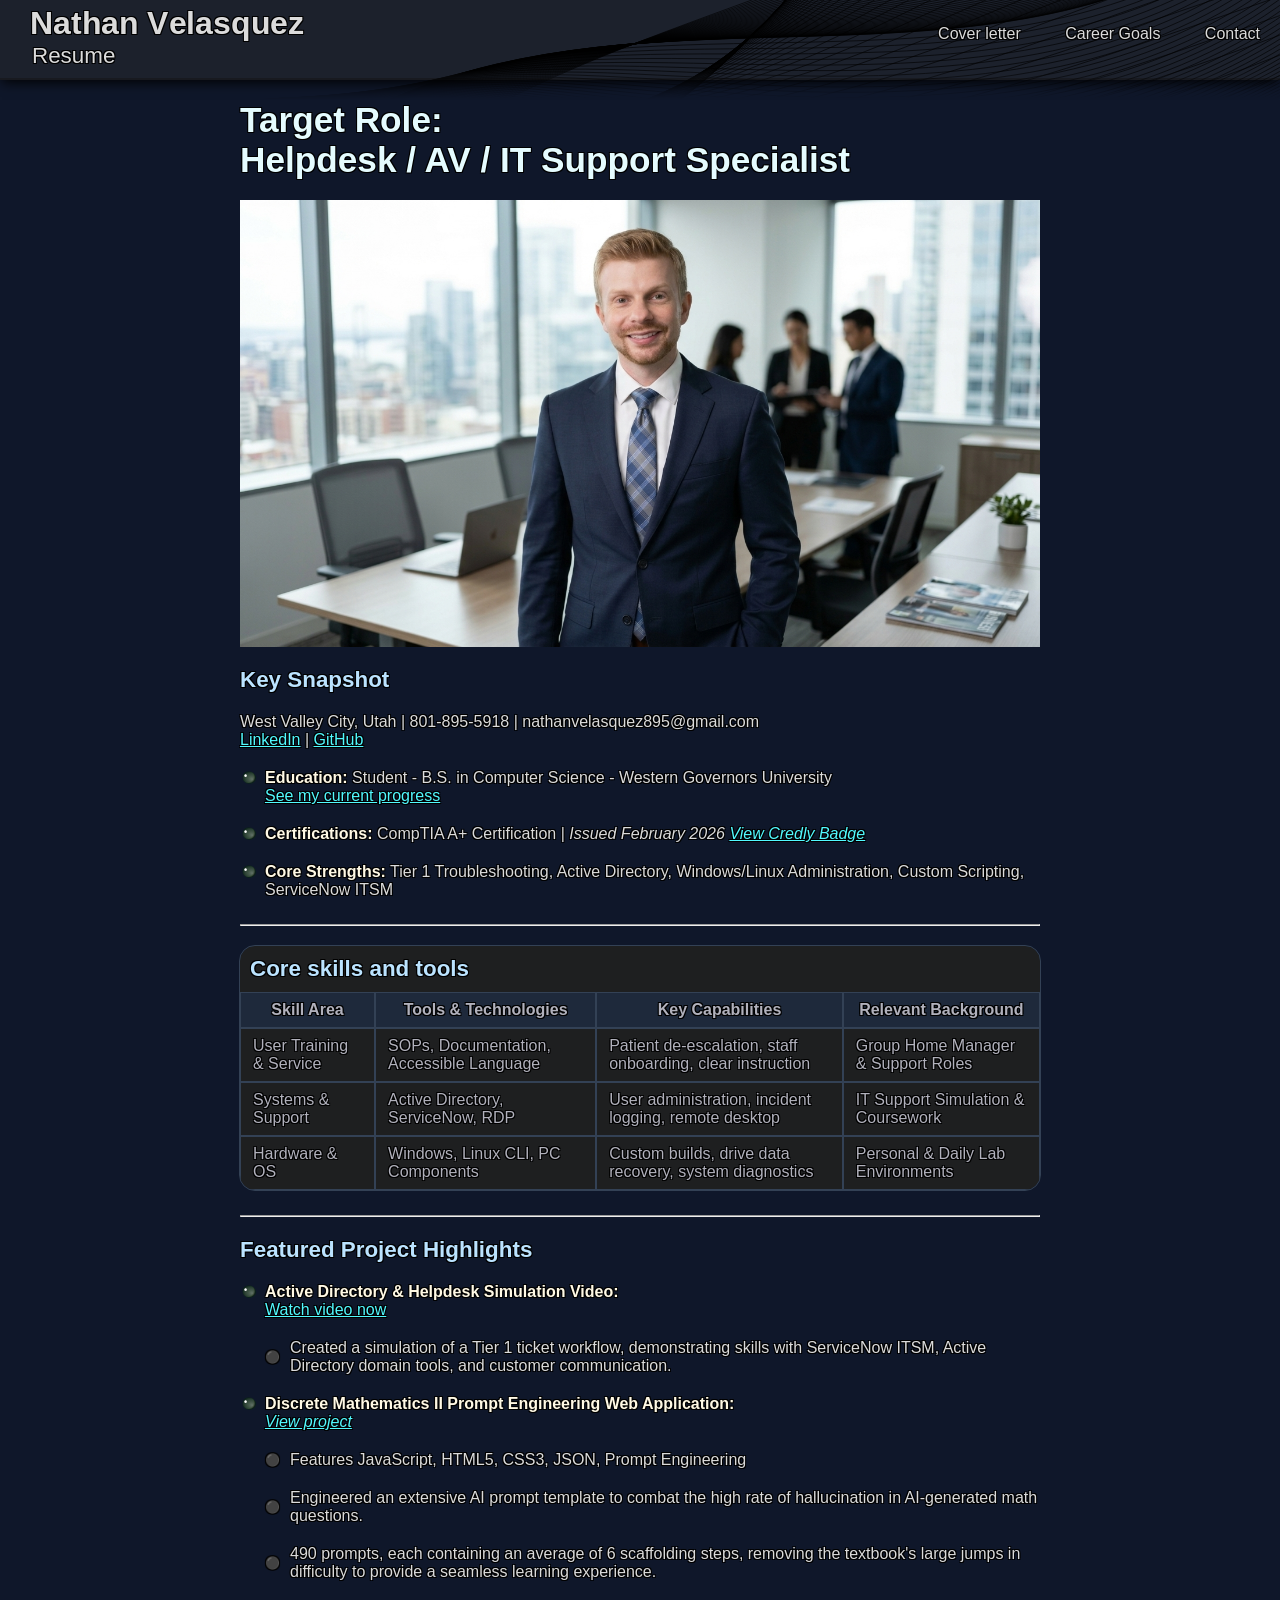
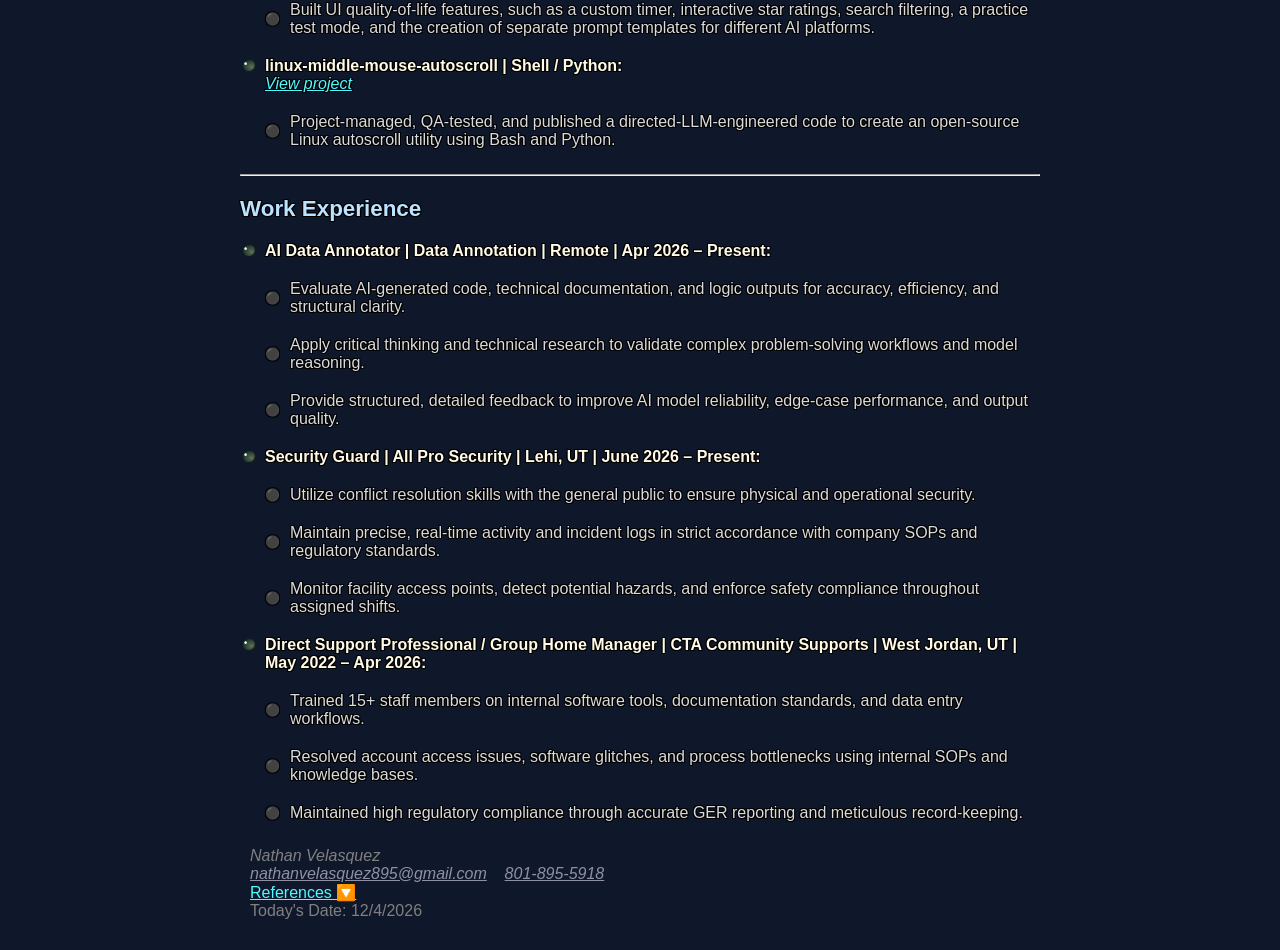
<file: index.html>
<!DOCTYPE html>
<html lang="en"> 															
  <head>
    <meta charset="UTF-8">
<!---set up for mobile phones-->
	<meta name="viewport" content="width=device-width, initial-scale=1.0">
    <title>Nathan Velasquez Resume</title>
	<link rel="stylesheet" href="css/styles.css">
</head>
<body>
	<header>
		<img src="images/abstract-horizontal.svg" alt="">
<!------------------------------>
<!---------NAME ANIMATION------->
<!------------------------------>
		<div id="topName">
			<span class="letter">N</span>
			<span class="letter">a</span>
			<span class="letter">t</span>
			<span class="letter">h</span>
			<span class="letter">a</span>
			<span class="letter">n</span>
			&nbsp;
			<span class="letter">V</span>
			<span class="letter">e</span>
			<span class="letter">l</span>
			<span class="letter">a</span>
			<span class="letter">s</span>
			<span class="letter">q</span>
			<span class="letter">u</span>
			<span class="letter">e</span>
			<span class="letter">z</span>
		</div>
<!------------------------------>
<!---------Page Title ---------->
<!------------------------------>
			<h1>Resume</h1>
<!------------------------------>
<!-------Navigation links------->
<!------------------------------>
		<nav>
			<ul class="nav-big">
				<li><a class="link" href="cover_letter.html">Cover letter</a></li>
				<li><a class="link" href="career_goals.html">Career Goals</a></li>
				<li><a class="link" href="career_goals.html#contact">Contact</a></li>
			</ul>
			<select name="nav-small" id="nav-small" class="nav-small" onchange="location.href=this.value; this.selectedIndex=0;">
				<option value="">☰</option>
				<option value="cover_letter.html">Cover letter</option>
				<option value="career_goals.html">Career Goals</option>
				<option value="career_goals.html#contact">Contact</option>
			</select>
		</nav>
	</header>
<!------------------------------>
<!---------Main content--------->
<!------------------------------>
<main>
	<section>
		<article>
			<h2>Target Role: 
			<br>Helpdesk / AV / IT Support Specialist</h2>
				<!---different size images for mobile phones-->	
				<img class="mainImage" 
				src="images/resume-small.png"
				srcset="images/resume-small.png 450w,
						images/resume-med.png 850w,
						images/resume-large.png 1300w"
				sizes="(min-width: 1200px) 1200px, 
				(min-width: 800px) 800px, 
				100vw"
				alt="resume stock image">
			<h3>Key Snapshot</h3>
				<p>
					West Valley City, Utah | 801-895-5918 | nathanvelasquez895@gmail.com
					<br>
					<a href="placeholderlink.html" target="_blank">LinkedIn</a> | <!--- placeholder for https://www.linkedin.com/in/nathan-b-velasquez/-->
					<a href="placeholderlink.html" target="_blank">GitHub</a> <!--- placeholder for https://github.com/nathanvelasquez895-->
				</p>
			<ul class="list1">
				<li>
					<strong>Education:</strong> Student - B.S. in Computer Science - Western Governors University 
					<!--- <details> makes a dropdown box for the image -->
					<details class="dropdown-box">
						<!--- <summary> is the visible text to click  -->
						<summary class="dropdown">See my current progress</summary>
						<div class="hiddenImage">
							<img src="images/wgu.png" alt="WGU Course Progress Dashboard">
						</div>
					</details>
				</li>
				<li>
					<strong>Certifications:</strong> CompTIA A+ Certification | <i>Issued February 2026</i> 
					<a href="placeholderlink.html" target="_blank"><em>View Credly Badge</em></a> <!--- placeholder for https://www.credly.com/badges/d84322b7-c60b-4d8c-9104-c4aea2ad9382 -->
				</li>
				<li>
					<strong>Core Strengths:</strong> Tier 1 Troubleshooting, Active Directory, Windows/Linux Administration, Custom Scripting, ServiceNow ITSM
				</li>
			</ul>
		</article>
	<hr>
		<article>
			<table>
				<caption>Core skills and tools</caption>
					<thead>
						<tr>
							<th>Skill Area</th>
							<th>Tools & Technologies</th>
							<th>Key Capabilities</th>
							<th>Relevant Background</th>
						</tr>
					</thead>
					<tr>
						<td>User Training & Service</td>
						<td>SOPs, Documentation, Accessible Language</td>
						<td>Patient de-escalation, staff onboarding, clear instruction</td>
						<td>Group Home Manager & Support Roles</td>
					</tr>
					<tr>
						<td>Systems & Support</td>
						<td>Active Directory, ServiceNow, RDP</td>
						<td>User administration, incident logging, remote desktop</td>
						<td>IT Support Simulation & Coursework</td>
					</tr>
					<tr>
						<td>Hardware & OS</td>
						<td>Windows, Linux CLI, PC Components</td>
						<td>Custom builds, drive data recovery, system diagnostics</td>
						<td>Personal & Daily Lab Environments</td>
					</tr>
			</table>
		</article>
	<hr>
		<article>
			<h3>Featured Project Highlights</h3>
			<ul class="list1">
				<li>
					<strong>Active Directory & Helpdesk Simulation Video:</strong> 
					<details class="dropdown-box">
						<summary class="dropdown">Watch video now</summary>
						<video controls width="500">
							<source src="images/helpdesk.mp4"  type="video/mp4">
						</video>
					</details> 
					<ul class="list2">
						<li>
							Created a simulation of a Tier 1 ticket workflow, demonstrating 
							skills with ServiceNow ITSM, Active Directory domain 
							tools, and customer communication.
						</li>
					</ul>
				</li>
				<li>
					<strong>Discrete Mathematics II Prompt Engineering Web Application:</strong> 
					<br><a href="placeholderlink.html" target="_blank"><em>View project</em></a> <!--- placeholder for https://nathanvelasquez895.github.io/DM2-C690-NV.github.io/ -->
					<ul class="list2">
						<li>
							Features JavaScript, HTML5, CSS3, JSON, Prompt Engineering
						</li>
						<li>
							Engineered an extensive AI prompt template to combat the high rate of hallucination in AI-generated math questions.
						</li>
						<li>
							490 prompts, each containing an average of 6 scaffolding steps, removing the textbook's large jumps in difficulty to provide a seamless learning experience. 
						</li>
						<li>
							Built UI quality-of-life features, such as a custom timer, interactive star ratings, search filtering, a practice test mode, and the creation 
							of separate prompt templates for different AI platforms.
						</li>	
					</ul>
				</li>
				<li>
					<strong>linux-middle-mouse-autoscroll | Shell / Python:</strong> 
					<br><a href="placeholderlink.html" target="_blank"><em>View project</em></a> <!--- placeholder for https://github.com/nathanvelasquez895/linux-middle-mouse-autoscroll  -->
					<ul class="list2">
						<li>
							Project-managed, QA-tested, and published a directed-LLM-engineered code to create an open-source Linux autoscroll utility using Bash and Python.
						</li>
					</ul>
				</li>
			</ul>
		</article>
	<hr>
		<article>
			<h3>Work Experience</h3>
			<ul class="list1">
				<li>
					<strong>AI Data Annotator | Data Annotation | Remote | Apr 2026 – Present:</strong> 
					<ul class="list2">
						<li>
							Evaluate AI-generated code, technical documentation, and logic outputs for accuracy, efficiency, and structural clarity.
						</li>
						<li>
							Apply critical thinking and technical research to validate complex problem-solving workflows and model reasoning.
						</li>
						<li>
							Provide structured, detailed feedback to improve AI model reliability, edge-case performance, and output quality.
						</li>
					</ul>
				</li>
				<li>
					<strong>Security Guard | All Pro Security | Lehi, UT | June 2026 – Present:</strong> 
					<ul class="list2">
						<li>
							Utilize conflict resolution skills with the general public to ensure physical and operational security.
						</li>
						<li>
							Maintain precise, real-time activity and incident logs in strict accordance with company SOPs and regulatory standards.
						</li>
						<li>
							Monitor facility access points, detect potential hazards, and enforce safety compliance throughout assigned shifts.
						</li>
					</ul>
				</li>
				<li>
					<strong>Direct Support Professional / Group Home Manager | CTA Community Supports | West Jordan, UT | May 2022 – Apr 2026:</strong> 
					<ul class="list2">
						<li>
							Trained 15+ staff members on internal software tools, documentation standards, and data entry workflows.
						</li>
						<li>
							Resolved account access issues, software glitches, and process bottlenecks using internal SOPs and knowledge bases.
						</li>
						<li>
							Maintained high regulatory compliance through accurate GER reporting and meticulous record-keeping.
						</li>
					</ul>
				</li>
			</ul>
		</article>	
	</section>	
<!------------------------------>
<!---------Footer--------------->
<!------------------------------>
	<footer>
		<em>
			Nathan Velasquez  
			<br> 
			<a class="foot" href="mailto:nathanvelasquez895@gmail.com">nathanvelasquez895@gmail.com</a> 
			&nbsp;&nbsp;
			<a class="foot" href="tel:+18018955918">801&#8209;895&#8209;5918</a> 
			<br>
		</em>
		<details class="dropdown-box">
			<summary class="dropdown">References 🔽</summary>
			<p class="little-foot">
				Written content was drafted and image assets were created with the assistance of Google Gemini [1]. 
				Written content was rewritten from the AI-generated draft into a personal edition.
				<br><a class="foot" target="_blank" href="placeholderlink.html">Mesh Lines Vectors by Vecteezy</a> <!-- placeholder for https://www.vecteezy.com/free-vector/mesh-lines-->
				<br>[1] Google. (2026). Gemini Flash (Image and text generation). https://gemini.google.com
			</p>
		</details> 
		<div id="date-display"></div>
	</footer>
</main>
<!------------------------------>
<!---------Java scripts--------->
<!------------------------------>
<script>
/* Set video volume to a comfortable level (30%) */
document.querySelectorAll('video').forEach(video => {
	video.volume = 0.3;
});

/* Populate the date display div */
let today = new Date().toLocaleDateString();
document.getElementById("date-display").textContent = "Today's Date: " + today;

/* Log page load status */
console.log("Page loaded successfully!");
</script>
</body>
</html>
</file>
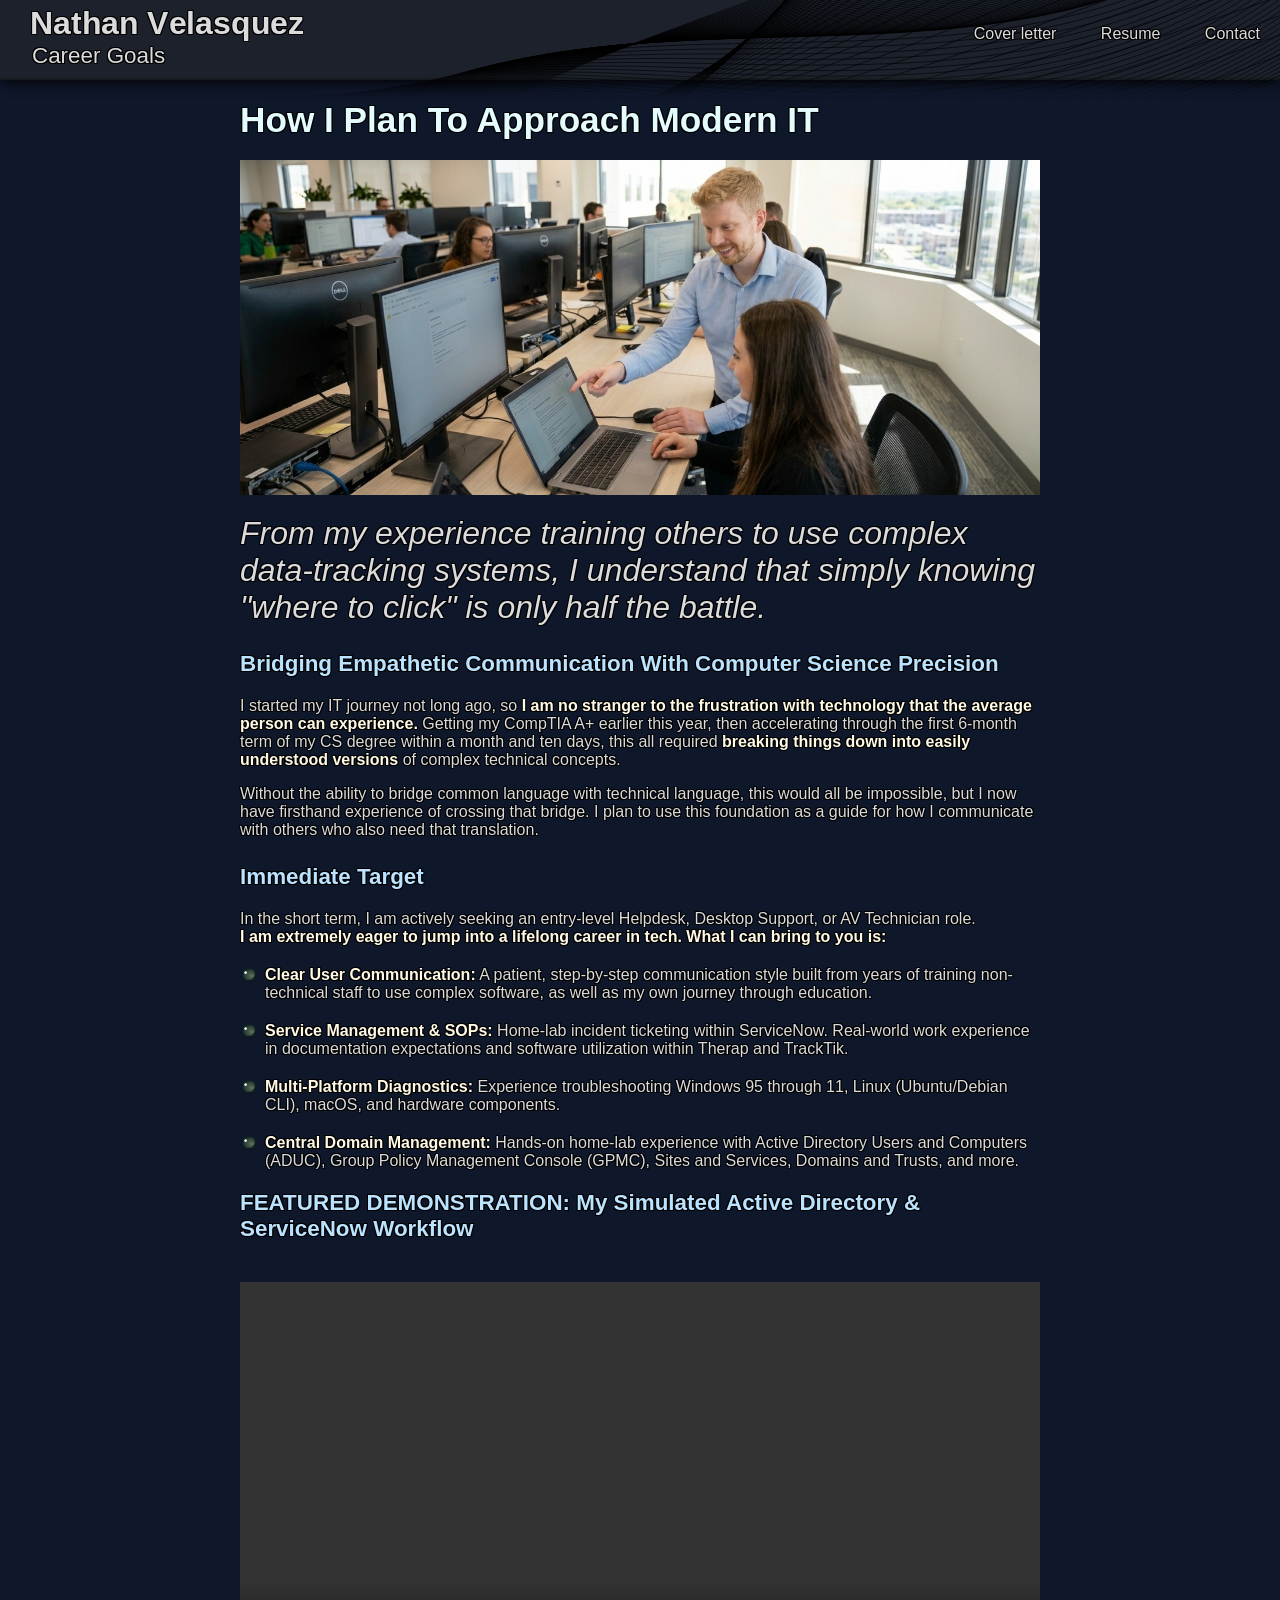
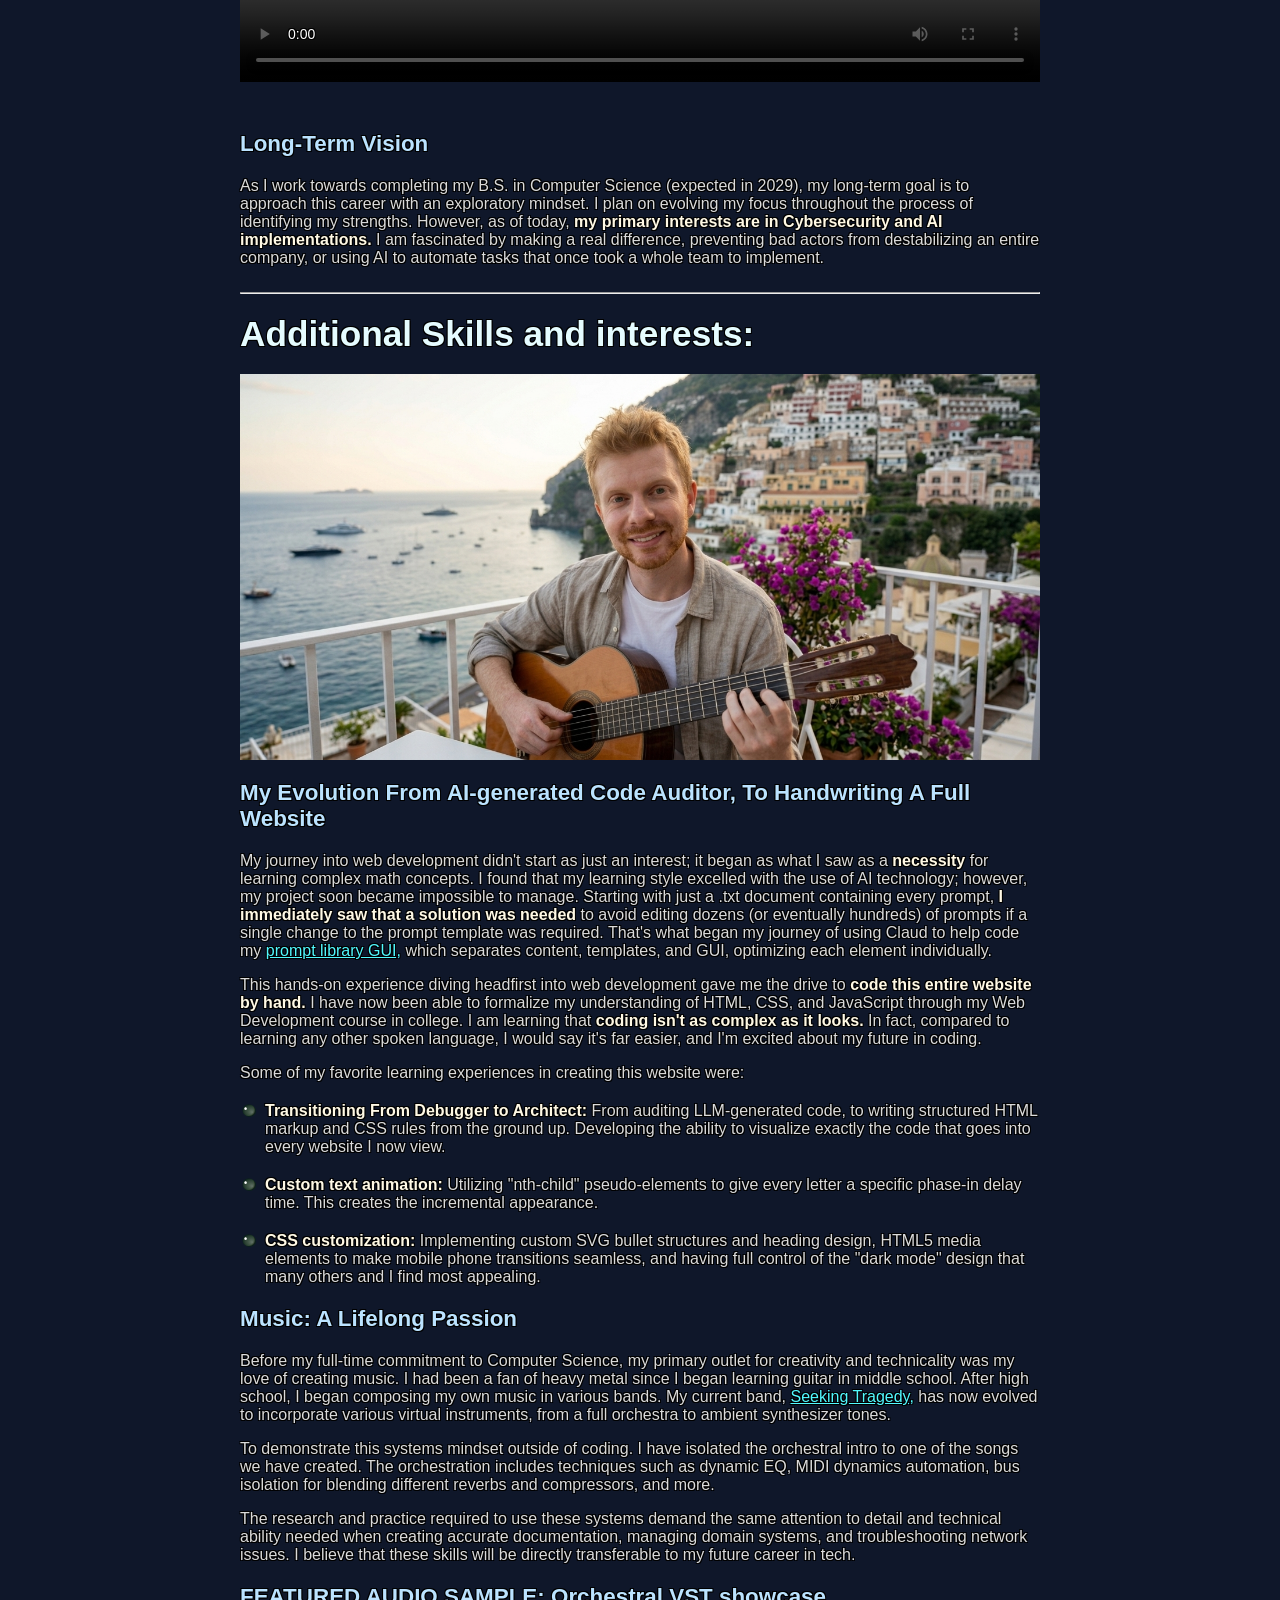
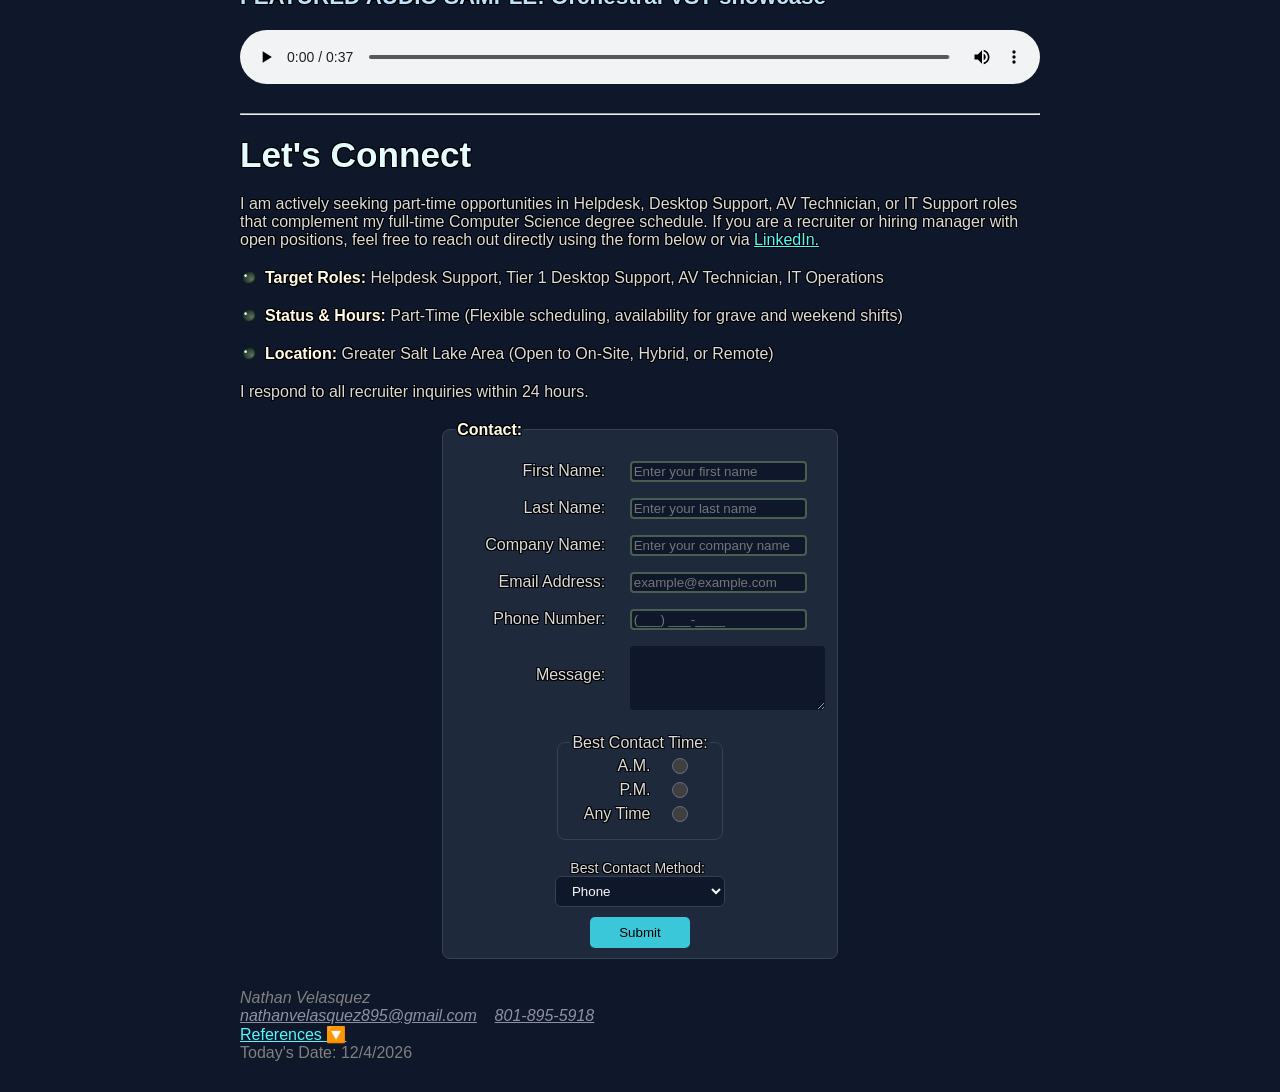
<file: career_goals.html>
<!DOCTYPE html>
<html lang="en">
<head>
	<meta charset="UTF-8">
	<meta name="viewport" content="width=device-width, initial-scale=1.0">
	<title>Nathan Velasquez Career Goals</title> 														
	<link rel="stylesheet" href="css/styles.css">
</head>
<body>
	<header>
		<img src="images/abstract-horizontal.svg" alt="">
<!------------------------------>
<!---------NAME ANIMATION------->
<!------------------------------>
		<div id="topName">
			<span class="letter">N</span>
			<span class="letter">a</span>
			<span class="letter">t</span>
			<span class="letter">h</span>
			<span class="letter">a</span>
			<span class="letter">n</span>
			&nbsp;
			<span class="letter">V</span>
			<span class="letter">e</span>
			<span class="letter">l</span>
			<span class="letter">a</span>
			<span class="letter">s</span>
			<span class="letter">q</span>
			<span class="letter">u</span>
			<span class="letter">e</span>
			<span class="letter">z</span>
		</div>
<!------------------------------>
<!---------Page Title ---------->
<!------------------------------>
			<h1>Career Goals</h1>
<!------------------------------>
<!-------Navigation links------->
<!------------------------------>
		<nav>
			<ul class="nav-big">
				<li><a class="link" href="cover_letter.html">Cover letter</a></li>
				<li><a class="link" href="index.html">Resume</a></li>
				<li><a class="link" href="career_goals.html#contact">Contact</a></li>
			</ul>
			<select name="nav-small" id="nav-small" class="nav-small" onchange="location.href=this.value; this.selectedIndex=0;">
				<option value="">☰</option>
				<option value="cover_letter.html">Cover letter</option>
				<option value="index.html">Resume</option>
				<option value="career_goals.html#contact">Contact</option>
			</select>
		</nav>
	</header>
<!------------------------------>
<!---------Main content--------->
<!------------------------------>
	<main>
		<section>
			<article>
				<h2>How I Plan To Approach Modern IT</h2>	
					<img class="mainImage" 
					src="images/stockhelpdesk_med.png"
					srcset="images/stockhelpdesk_small.png 450w,
							images/stockhelpdesk_med.png 850w,
							images/stockhelpdesk_large.png 1300w"
					sizes="(min-width: 1200px) 1200px, 
							(min-width: 800px) 800px, 
							100vw"
					alt="helpdesk stock image">
					<p>
						<span class="medWords">
							<em>
								From my experience training others to use complex data-tracking systems, 
								I understand that simply knowing "where to click" is only half the battle.
							</em>
						</span>
					</p>
			</article>
			<article>
				<h3>Bridging Empathetic Communication With Computer Science Precision</h3>
					<p>
						I started my IT journey not long ago, so <strong>I am no stranger to the 
						frustration with technology that the average person can experience.</strong> 
						Getting my CompTIA A+ earlier this year, then accelerating through the first 
						6-month term of my CS degree within a month and ten days, this all required 
						<strong>breaking things down into easily understood versions</strong> of 
						complex technical concepts. 
					</p>
					<p>	
						Without the ability to bridge common language with technical language, this 
						would all be impossible, but I now have firsthand experience of crossing that 
						bridge. I plan to use this foundation as a guide for how I communicate with 
						others who also need that translation.
					</p>
			</article>
			<article>
				<h3>Immediate Target</h3>
				<p>In the short term, I am actively seeking an entry-level Helpdesk, Desktop Support, or AV Technician role. 
					<br><strong>I am extremely eager to jump into a lifelong career in tech. What I can bring to you is:</strong>
				</p>
				<ul class="list1">
					<li>
						<strong>Clear User Communication:</strong> A patient, step-by-step communication style built from years of training 
						non-technical staff to use complex software, as well as my own journey through education.
					</li>
					<li>
						<strong>Service Management & SOPs:</strong> Home-lab incident ticketing within ServiceNow. Real-world work experience
						in documentation expectations and software utilization within Therap and TrackTik.
					</li>
					<li>
						<strong>Multi-Platform Diagnostics:</strong> Experience troubleshooting Windows 95 through 11, Linux (Ubuntu/Debian CLI), 
						macOS, and hardware components.
					</li>
					<li>
						<strong>Central Domain Management: </strong>Hands-on home-lab experience with Active Directory Users and Computers (ADUC), 
						Group Policy Management Console (GPMC), Sites and Services, Domains and Trusts, and more. 
					</li>
				</ul>
				<h3>FEATURED DEMONSTRATION: My Simulated Active Directory & ServiceNow Workflow</h3>
					<video controls width="500">
						<source src="images/helpdesk.mp4" type="video/mp4">
					</video>
			</article>
			<article>
				<h3>Long-Term Vision</h3>
					<p>
						As I work towards completing my B.S. in Computer Science (expected in 2029), my 
						long-term goal is to approach this career with an exploratory mindset. I plan on 
						evolving my focus throughout the process of identifying my strengths. However, as 
						of today, <strong>my primary interests are in Cybersecurity and AI implementations. </strong>
						I am fascinated by making a real difference, preventing bad actors from destabilizing 
						an entire company, or using AI to automate tasks that once took a whole team to 
						implement.
					</p>
			</article>
		</section>
	<hr>			<!--------------SKILLS & INTERESTS-------------------------->
		<section>
			<article>
				<h2>Additional Skills and interests:</h2>
						<img class="mainImage" 
						src="images/guitar-small.png"
						srcset="images/guitar-small.png 450w,
								images/guitar-med.png 850w,
								images/guitar-large.png 1300w"
						sizes="(min-width: 1200px) 1200px, 
						(min-width: 800px) 800px, 
						100vw"
						alt="guitar stock image">
				<h3>My Evolution From AI-generated Code Auditor, To Handwriting A Full Website</h3>
					<p>
						My journey into web development didn't start as just an interest; it began as what 
						I saw as a <strong>necessity</strong> for learning complex math concepts. I found that my 
						learning style excelled with the use of AI technology; however, my project soon 
						became impossible to manage. Starting with just a .txt document containing every 
						prompt, <strong>I immediately saw that a solution was needed </strong> to avoid 
						editing dozens (or eventually hundreds) of prompts if a single change to the 
						prompt template was required. That's what began my journey of using Claud to help 
						code my 
						<a href="placeholderlink.html" target="_blank">prompt library GUI,</a> <!--- placeholder for https://nathanvelasquez895.github.io/DM2-C690-NV.github.io/ --> 
						which separates content, templates, and GUI, optimizing each element individually.
					</p>
					<p>
						This hands-on experience diving headfirst into web development gave me the drive to 
						<strong>code this entire website by hand.</strong> I have now been able to formalize 
						my understanding of HTML, CSS, and JavaScript through my Web Development course in 
						college. I am learning that <strong>coding isn't as complex as it looks.</strong> In 
						fact, compared to learning any other spoken language, I would say it's far easier, 
						and I'm excited about my future in coding. 
					</p>
					<p>
						Some of my favorite learning experiences in creating this website were:
					</p>
					<ul class="list1">
						<li>
							<strong>Transitioning From Debugger to Architect:</strong> From auditing LLM-generated 
							code, to writing structured HTML markup and CSS rules from the ground up. Developing the 
							ability to visualize exactly the code that goes into every website I now view.
						</li>
						<li>
							<strong>Custom text animation:</strong> Utilizing "nth-child" pseudo-elements to give 
							every letter a specific phase-in delay time. This creates the incremental appearance. 
						</li>
						<li>
							<strong>CSS customization:</strong> Implementing custom SVG bullet structures
							and heading design, HTML5 media elements to make mobile phone transitions seamless, 
							and having full control of the "dark mode" design that many others and I find
							most appealing.
						</li>
					</ul>
				<h3>Music: A Lifelong Passion</h3>
					<p>
						Before my full-time commitment to Computer Science, my primary outlet for creativity 
						and technicality was my love of creating music. I had been a fan of heavy metal since 
						I began learning guitar in middle school. After high school, I began composing my own 
						music in various bands. My current band, 
						<a href="placeholderlink.html" target="_blank">Seeking Tragedy,</a> <!-----------placeholder for https://www.youtube.com/@seekingtragedy-->
						has now evolved to incorporate various virtual instruments, from a full orchestra 
						to ambient synthesizer tones. 
					</p>
					<p>
						To demonstrate this systems mindset outside of coding. I have isolated the orchestral 
						intro to one of the songs we have created. The orchestration includes techniques such 
						as dynamic EQ, MIDI dynamics automation, bus isolation for blending different reverbs 
						and compressors, and more.
					</p>
					<p>
						The research and practice required to use these systems demand the same attention to 
						detail and technical ability needed when creating accurate documentation, managing 
						domain systems, and troubleshooting network issues. I believe that these skills will 
						be directly transferable to my future career in tech.
					</p>
				<h3>FEATURED AUDIO SAMPLE: Orchestral VST showcase</h3>
					<audio controls>
						<source src="images/RosesINTRO.mp3">
					</audio>
			</article>
		</section>
<!---------------------------->
<!--------CONTACT FORM-------->
<!---------------------------->
	<hr>
		<section>
			<h2 id="contact">Let's Connect</h2>
				<p>
					I am actively seeking part-time opportunities in Helpdesk, Desktop Support, AV Technician, 
					or IT Support roles that complement my full-time Computer Science degree schedule. If 
					you are a recruiter or hiring manager with open positions, feel free to reach out 
					directly using the form below or via 
					<a href="placeholderlink.html" target="_blank">LinkedIn.</a> <!--- placeholder for https://www.linkedin.com/in/nathan-b-velasquez/-->
				</p>
				<ul class="list1">
					<li>
						<strong>Target Roles:</strong> Helpdesk Support, Tier 1 Desktop Support, AV Technician, IT Operations
					</li>
					<li>
						<strong>Status & Hours:</strong> Part-Time (Flexible scheduling, availability for grave and weekend shifts)
					</li>
					<li>
						<strong>Location:</strong> Greater Salt Lake Area (Open to On-Site, Hybrid, or Remote)
					</li>
				</ul>
				I respond to all recruiter inquiries within 24 hours.			
			<fieldset id="contactForm">  
				<legend><strong>Contact:</strong></legend>
					<form action="https://wp.zybooks.com/form-viewer.php" method="POST">
						<p>
							<label for="firstName">First Name:</label>
							<input type="text" id="firstName" name="firstName" placeholder="Enter your first name" required>
						</p>
						<p>
							<label for="lastName">Last Name:</label>
							<input type="text" id="lastName" name="lastName" placeholder="Enter your last name" required>
						</p>
						<p>
							<label for="compName">Company Name:</label>
							<input type="text" id="compName" name="compName" placeholder="Enter your company name" required>
						</p>
						<p>
							<label for="email">Email Address:</label>
							<input type="email" id="email" name="email" placeholder="example@example.com" required>
						</p>
						<p>
							<label for="phoneNum">Phone Number:</label>
							<input type="tel" id="phoneNum" name="phoneNum" placeholder="(___) ___-____"required>
						</p>
						<p>
							<label id="messageLabel" for="message">Message:</label>
							<textarea id="message" name="message" rows="4" cols="22"></textarea>
						</p>
			<!----------RADIO BEST CONTACT TIME---------->			
					<fieldset id="bestCT">
						<legend>Best Contact Time:</legend>
						<div class="radios">
							<input id="am" name="contactTime" type="radio" value="a.m.">
							<label for="am">A.M.</label>
						</div>
						<div class="radios">
							<input id="pm" name="contactTime" type="radio" value="p.m.">
							<label for="pm">P.M.</label>
						</div>
						<div class="radios">
							<input id="anytime" name="contactTime" type="radio" value="anytime">				
							<label for="anytime">Any Time</label>
						</div>
					</fieldset>
			<!----------LIST BEST CONTACT METHOD---------->
					<div id="methodBox">
						<label for="method" style="font-size: 14px;">Best Contact Method:</label>
						<select id="method" name="method">
							<option value="phone">Phone</option>
							<option value="email">Email</option>
							<option value="text">Text</option>        
						</select>
					</div>
					<div id="submit">
						<input type="submit" value="Submit">
					</div>
				</form>
			</fieldset>
		</section>
	</main>
<!------------------------------>
<!---------Footer--------------->
<!------------------------------>
	<footer>
		<em>
			Nathan Velasquez  
			<br> 
			<a class="foot" href="mailto:nathanvelasquez895@gmail.com">nathanvelasquez895@gmail.com</a> 
			&nbsp;&nbsp;
			<a class="foot" href="tel:+18018955918">801&#8209;895&#8209;5918</a> 
			<br>
		</em>
		<details class="dropdown-box">
			<summary class="dropdown">References 🔽</summary>
			<p class="little-foot">
				Written content was drafted and image assets were created with the assistance of Google Gemini [1]. 
				Written content was rewritten from the AI-generated draft into a personal edition.
				<br><a class="foot" target="_blank" href="placeholderlink.html">Mesh Lines Vectors by Vecteezy</a> <!-- placeholder for https://www.vecteezy.com/free-vector/mesh-lines-->
				<br>[1] Google. (2026). Gemini Flash (Image and text generation). https://gemini.google.com
			</p>
		</details> 
		<div id="date-display"></div>
	</footer>
<!------------------------------>
<!---------Java scripts--------->
<!------------------------------>
<script>
/* Set video volume to a comfortable level (30%) */
document.querySelectorAll('video').forEach(video => {
	video.volume = 0.3;
});

/* Populate the date display div */
let today = new Date().toLocaleDateString();
document.getElementById("date-display").textContent = "Today's Date: " + today;

/* Log page load status */
console.log("Page loaded successfully!");
</script>
</body>
</html>
</file>
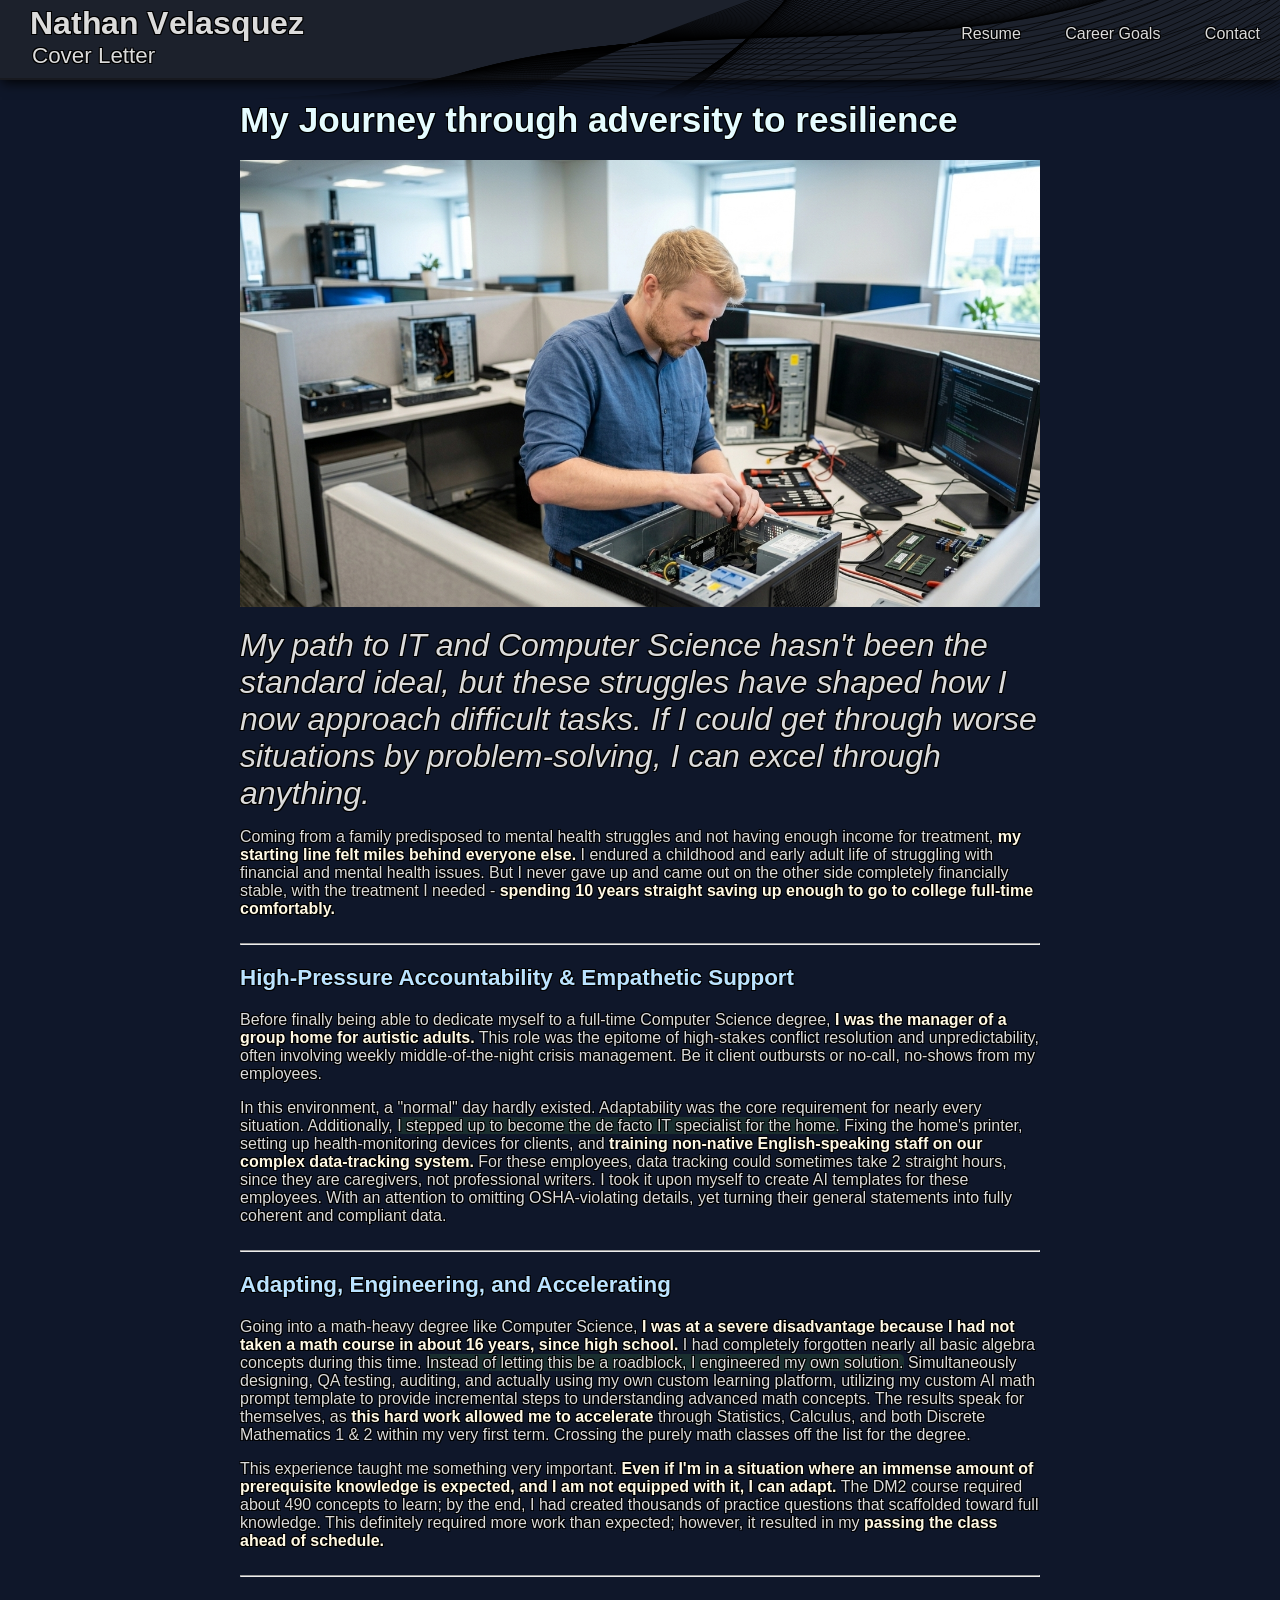
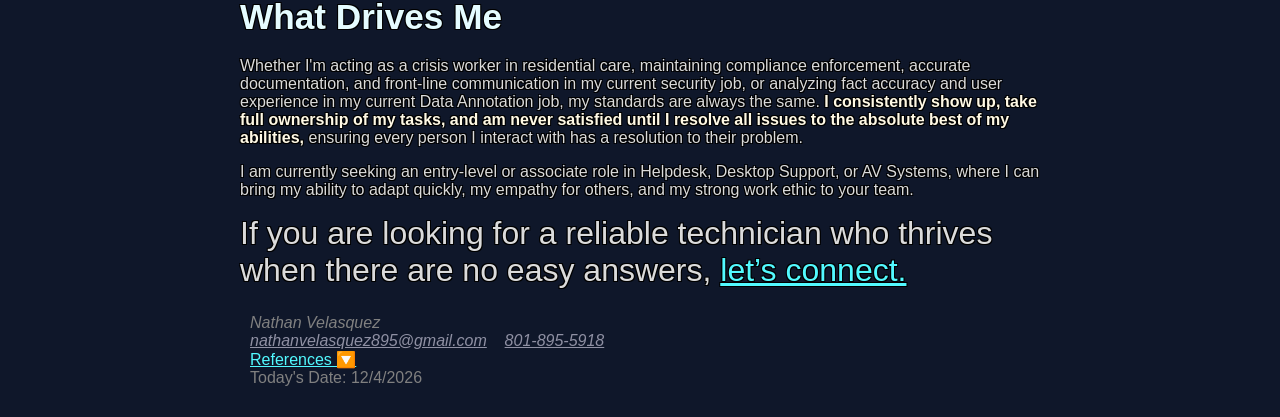
<file: cover_letter.html>
<!DOCTYPE html>
<html lang="en"> 															
  <head>
    <meta charset="UTF-8">
<!---set up for mobile phones-->
	<meta name="viewport" content="width=device-width, initial-scale=1.0">
    <title>Nathan Velasquez Cover Letter</title>
	<link rel="stylesheet" href="css/styles.css">
</head>
<body>
	<header>
		<img src="images/abstract-horizontal.svg" alt="">
<!------------------------------>
<!---------NAME ANIMATION------->
<!------------------------------>
		<div id="topName">
			<span class="letter">N</span>
			<span class="letter">a</span>
			<span class="letter">t</span>
			<span class="letter">h</span>
			<span class="letter">a</span>
			<span class="letter">n</span>
			&nbsp;
			<span class="letter">V</span>
			<span class="letter">e</span>
			<span class="letter">l</span>
			<span class="letter">a</span>
			<span class="letter">s</span>
			<span class="letter">q</span>
			<span class="letter">u</span>
			<span class="letter">e</span>
			<span class="letter">z</span>
		</div>
<!------------------------------>
<!---------Page Title ---------->
<!------------------------------>
			<h1>Cover Letter</h1>
<!------------------------------>            
<!-------Navigation links------->
<!------------------------------>
		<nav>
			<ul class="nav-big">
				<li><a class="link" href="index.html">Resume</a></li>
				<li><a class="link" href="career_goals.html">Career Goals</a></li>
				<li><a class="link" href="career_goals.html#contact">Contact</a></li>
			</ul>
			<select name="nav-small" id="nav-small" class="nav-small" onchange="location.href=this.value; this.selectedIndex=0;">
				<option value="">☰</option>
				<option value="index.html">Resume</option>
				<option value="career_goals.html">Career Goals</option>
				<option value="career_goals.html#contact">Contact</option>
			</select>
		</nav>
	</header>
<!------------------------------>
<!---------Main content--------->
<!------------------------------>
<main>
	<section>
		<article>
			<h2>My Journey through adversity to resilience</h2>
				<!---different size images for mobile phones-->	
				<img class="mainImage" 
				src="images/work-small.png"
				srcset="images/work-small.png 450w,
						images/work-med.png 850w,
						images/work-large.png 1300w"
                sizes="(min-width: 1200px) 1200px, 
                (min-width: 800px) 800px, 
                100vw"
				alt="resume stock image">
            <p>
                <span class="medWords">
                    <em>
                        My path to IT and Computer Science hasn't been the standard ideal, 
                        but these struggles have shaped how I now approach difficult tasks. 
                        If I could get through worse situations by problem-solving, I can excel 
                        through anything.
                    </em> 
                </span>
            </p> 
            <p>
                Coming from a family predisposed to mental health struggles and not having enough 
                income for treatment, <strong>my starting line felt miles behind everyone else.</strong>  
                I endured a childhood and early adult life of struggling with financial and mental 
                health issues. But I never gave up and came out on the other side completely 
                financially stable, with the treatment I needed - <strong>spending 10 years straight 
                saving up enough to go to college full-time comfortably.</strong>
            </p>
		</article>
    <hr>
        <article>
            <h3>High-Pressure Accountability & Empathetic Support</h3>
            <p>
                Before finally being able to dedicate myself to a full-time Computer Science degree, 
                <strong>I was the manager of a group home for autistic adults.</strong> This role 
                was the epitome of high-stakes conflict resolution and unpredictability, often 
                involving weekly middle-of-the-night crisis management. Be it client outbursts or 
                no-call, no-shows from my employees.
            </p>
            <p>
                In this environment, a "normal" day hardly existed. Adaptability was the core 
                requirement for nearly every situation. Additionally, <mark>I stepped up to 
                become the de facto IT specialist for the home.</mark> Fixing the home's 
                printer, setting up health-monitoring devices for clients, and <strong>training 
                non-native English-speaking staff on our complex data-tracking system. </strong>
                For these employees, data tracking could sometimes take 2 straight hours, 
                since they are caregivers, not professional writers. I took it upon myself 
                to create AI templates for these employees. With an attention to omitting 
                OSHA-violating details, yet turning their general statements into fully 
                coherent and compliant data.
            </p>
        </article>
    <hr>
        <article>
            <h3>Adapting, Engineering, and Accelerating</h3>
            <p>
                Going into a math-heavy degree like Computer Science, <strong>I was at a severe 
                disadvantage because I had not taken a math course in about 16 years, since 
                high school.</strong> I had completely forgotten nearly all basic algebra concepts 
                during this time. <mark>Instead of letting this be a roadblock, I engineered my own 
                solution.</mark> Simultaneously designing, QA testing, auditing, and actually using 
                my own custom learning platform, utilizing my custom AI math prompt template to 
                provide incremental steps to understanding advanced math concepts. The results 
                speak for themselves, as <strong>this hard work allowed me to accelerate</strong> 
                through Statistics, Calculus, and both Discrete Mathematics 1 & 2 within my very 
                first term. Crossing the purely math classes off the list for the degree.
            </p>
            <p>
                This experience taught me something very important. <strong>Even if I'm in a situation 
                where an immense amount of prerequisite knowledge is expected, and I am not equipped 
                with it, I can adapt.</strong> The DM2 course required about 490 concepts to learn; 
                by the end, I had created thousands of practice questions that scaffolded toward full 
                knowledge. This definitely required more work than expected; however, it resulted 
                in my <strong>passing the class ahead of schedule.</strong>
            </p>
        </article>
    <hr>
        <article>
            <h2>What Drives Me</h2>
            <p>
                Whether I'm acting as a crisis worker in residential care, maintaining compliance 
                enforcement, accurate documentation, and front-line communication in my current 
                security job, or analyzing fact accuracy and user experience in my current Data 
                Annotation job, my standards are always the same. <strong>I consistently show up, 
                take full ownership of my tasks, and am never satisfied until I resolve all issues 
                to the absolute best of my abilities,</strong> ensuring every person I interact 
                with has a resolution to their problem. 
            </p>
            <p>
                I am currently seeking an entry-level or associate role in Helpdesk, Desktop Support, 
                or AV Systems, where I can bring my ability to adapt quickly, my empathy for others, 
                and my strong work ethic to your team.
            </p>
            <p>
                <span class="medWords">
                    If you are looking for a reliable technician who thrives when there are no easy 
                    answers, <a href="career_goals.html#contact">let’s connect.</a>
                </span>
            </p>
        </article>
	</section>	
<!------------------------------>
<!---------Footer--------------->
<!------------------------------>
	<footer>
		<em>
			Nathan Velasquez  
			<br> 
			<a class="foot" href="mailto:nathanvelasquez895@gmail.com">nathanvelasquez895@gmail.com</a> 
			&nbsp;&nbsp;
			<a class="foot" href="tel:+18018955918">801&#8209;895&#8209;5918</a> 
			<br>
		</em>
		<details class="dropdown-box">
			<summary class="dropdown">References 🔽</summary>
			<p class="little-foot">
				Written content was drafted and image assets were created with the assistance of Google Gemini [1]. 
				Written content was rewritten from the AI-generated draft into a personal edition.
				<br><a class="foot" target="_blank" href="placeholderlink.html">Mesh Lines Vectors by Vecteezy</a> <!-- placeholder for https://www.vecteezy.com/free-vector/mesh-lines-->
				<br>[1] Google. (2026). Gemini Flash (Image and text generation). https://gemini.google.com
			</p>
		</details> 
		<div id="date-display"></div>
	</footer>
</main>
<!------------------------------>
<!---------Java scripts--------->
<!------------------------------>
<script>
/* Populate the date display div */
let today = new Date().toLocaleDateString();
document.getElementById("date-display").textContent = "Today's Date: " + today;

/* Log page load status */
console.log("Page loaded successfully!");
</script>
</body>
</html>
</file>
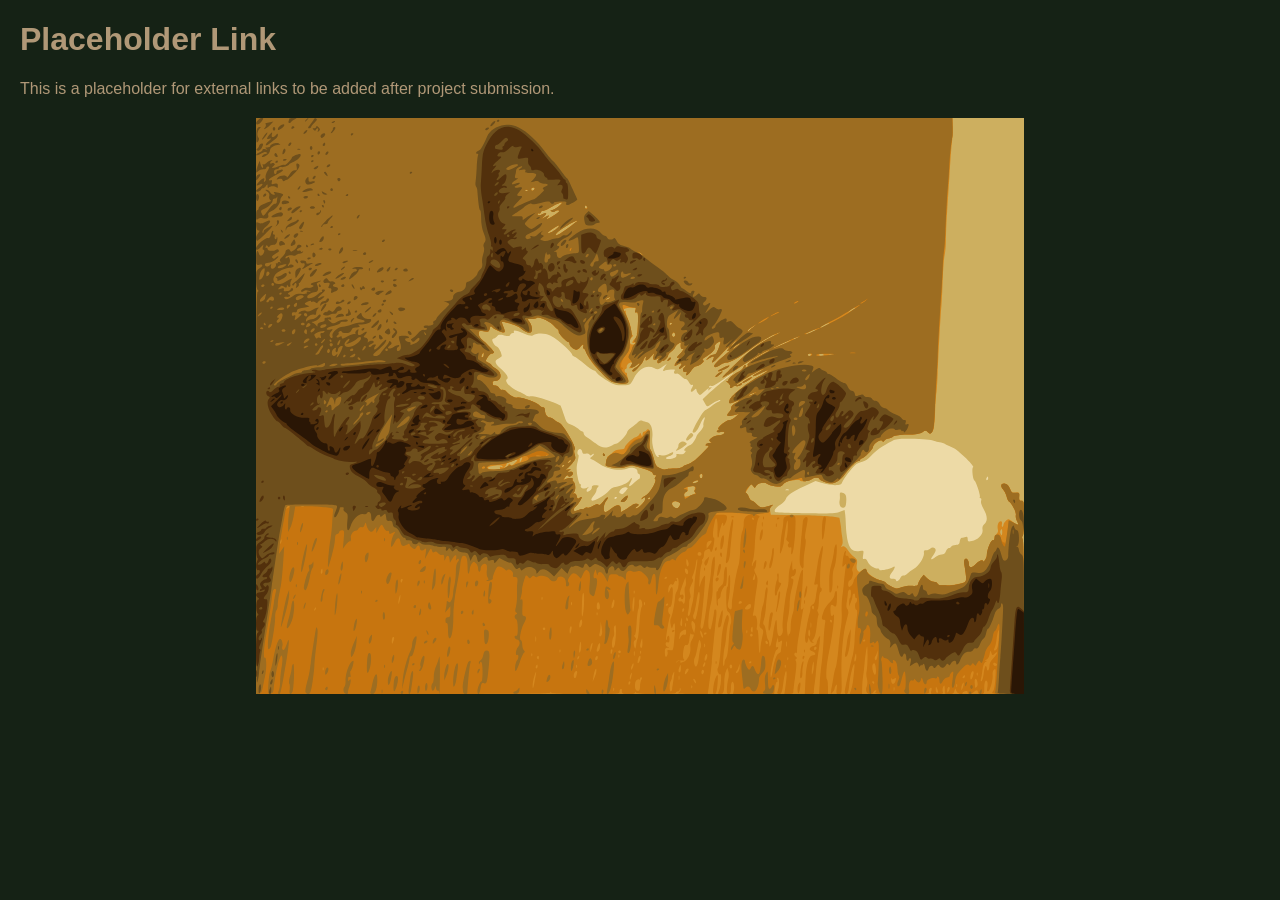
<file: placeholderlink.html>
<!DOCTYPE html>
<html lang="en">
    <head>
        <meta charset="UTF-8">
        <meta name="viewport" content="width=device-width, initial-scale=1.0">
        <title>Placeholder Link</title>
        <style>
            * {
                box-sizing: border-box;
            }
            body {
                font-family: Arial, sans-serif;
                margin: 20px;
                background-color: #152215;
            }
            h1 {
                color: #b09877;
            }
            p {
                font-size: 16px;
                color: #b09877;
            }
            svg {
                display: block;
                margin: 20px auto;
                max-width: 60vw;
                height: auto;
            }
        </style>
    </head>
    <body>
        <h1>Placeholder Link</h1>
        <p>This is a placeholder for external links to be added after project submission.</p>
        <!-- svg source: https://publicdomainvectors.org/en/free-clipart/Relaxed-cat-just-woken-up-vector-image/20648.html -->
        <svg id="svg" viewBox="0 0 600 450.14">
        <g transform="translate(-94.315 -345.53)">
            <g transform="translate(17.173 301.03)">
            <path
                style="fill:#eddaa6"
                d="m77.143 269.51v-225h300 300v225 225h-300-300v-225z"
            />
            <path
                style="fill:#cdaf5f"
                d="m77.143 269.51v-225h300 300v225 225h-300-300v-225zm503.5 134.17c0.54617-1.2095 1.5554-1.9832 2.2428-1.7194 0.68739 0.26378 2.0405-0.32631 3.007-1.3113 0.96644-0.985 3.3493-2.7474 5.2952-3.9165 4.0503-2.4332 8.2372-9.1499 7.775-12.473-0.23636-1.6996 0.15426-2.2111 1.5933-2.0866 1.0486 0.0907 2.5241-0.45265 3.2789-1.2075 1.6318-1.6318 4.3146-0.8596 4.3146 1.2418 0 0.8169-0.9063 2.6375-2.014 4.0457-2.6263 3.3388-1.8042 4.0438 1.5962 1.3691 1.4781-1.1627 3.763-2.114 5.0774-2.114 1.6291 0 2.6925-0.79586 3.3404-2.5 0.52277-1.375 1.5991-2.5 2.3919-2.5 0.79278 0 1.6231-0.54517 1.8452-1.2115 0.22211-0.66632 1.7221-1.2288 3.3333-1.25 2.4409-0.0321 2.9823-0.49718 3.2459-2.7885 0.17403-1.5125 0.92473-2.75 1.6682-2.75 0.74349 0 2.0636-0.27314 2.9336-0.60699 1.1452-0.43944 1.5818-0.003 1.5818 1.5795 0 1.9406 0.36547 2.1094 3.25 1.5016 4.8993-1.0324 8.9075-5.2368 8.352-8.761-0.31357-1.9897 0.1355-3.3641 1.4735-4.5097 2.6476-2.2669 2.4115-6.5162-0.65261-11.745-1.6555-2.825-2.3466-5.1236-1.9326-6.4281 0.38735-1.2204 0.19507-2.0306-0.48192-2.0306-0.61952 0-0.86197-0.42786-0.53878-0.95079 0.70852-1.1464-2.8378-12.028-4.2104-12.919-1.3484-0.87545-2.241-9.9693-1.0185-10.377 1.7115-0.5705-11.557-13.372-15.741-15.186-2.2-0.9542-4.8461-2.1875-5.8803-2.7407-1.0342-0.55318-3.0592-1.2034-4.5-1.4448-1.4408-0.24148-3.2947-0.70028-4.1197-1.0195-2.8056-1.0857-8.4802-1.5966-19-1.7104-8.1923-0.0887-11.269 0.27273-14 1.6443-7.6148 3.8247-12.817 7.5149-16.811 11.926-1.9873 2.1945-4.6666 3.9687-6.5295 4.3236-1.7376 0.33104-4.0988 1.3694-5.2472 2.3074-2.7629 2.2568-9.4086 11.008-10.461 13.775-0.69957 1.84-1.6085 2.1919-5.6427 2.1847-2.6448-0.005-7.146-0.71369-10.002-1.5754l-5.1937-1.5668-8.3063 3.7871c-10.136 4.6213-13.665 7.0396-14.86 10.185-0.50335 1.3239-2.4569 3.3168-4.3413 4.4286-3.3842 1.9967-5.2232 4.6432-4.0459 5.8224 0.33324 0.33378 10.806 0.75839 23.274 0.94357 17.811 0.26456 23.559 0.0285 26.826-1.1014l4.1583-1.4381 0.43551 2.9674c0.23954 1.632 0.53306 6.1777 0.65228 10.101 0.11922 3.9237 0.8771 9.4301 1.6842 12.236 1.6451 5.72 3.963 7.4121 9.1159 6.655 3.1858-0.46809 3.201-0.44966 2.6159 3.156-0.47858 2.9492-0.30992 3.52 0.90262 3.0547 0.98559-0.37821 1.8867 0.37786 2.6576 2.2299 1.108 2.6617 5.0017 5.3022 7.8187 5.3022 0.71535 0 1.3006 0.37866 1.3006 0.84146 0 1.2125 8.6038-0.26777 10.447-1.7973 2.3195-1.925 2.0195 0.54758-0.44678 3.683-2.7108 3.4463-2.5376 5.2729 0.5 5.2729 1.375 0 2.5 0.4875 2.5 1.0833 0 1.7809 2.4248 0.45377 3.493-1.9118zm-45.743-54.918c-1.5779-0.36124-2.4087-3.1292-1.7272-5.754 0.14281-0.55 0.19208-2.1964 0.10949-3.6587-0.12464-2.2068 0.19395-2.5687 1.8743-2.1293 2.792 0.73014 3.3988 2.0393 3.1235 6.7396-0.26626 4.5459-0.85384 5.3807-3.3801 4.8024zm-188.94-7.8146c2.5808-1.4084 5.6163-3.6671 6.7456-5.0195 1.1292-1.3524 2.9691-2.6353 4.0886-2.8509 6.0618-1.1674 10.732-3.2096 12.094-5.2886 2.0781-3.1716 2.6584-2.2689 0.81974 1.2751-2.073 3.9958-1.2266 4.1744 2.6345 0.55578 1.8205-1.7062 3.6474-3.1042 4.06-3.1067 0.4125-0.003 0.75-0.90463 0.75-2.0046s-0.45-2-1-2-1-0.86425-1-1.9205c0-2.4242-4.5613-3.577-8.3914-2.1208-5.3618 2.0386-15.584 0.31634-20.822-3.5082-1.8076-1.3197-4.4116-2.8946-5.7866-3.4997-2.3164-1.0194-2.3715-1.1946-0.75-2.3858 0.9625-0.70704 1.75-1.6285 1.75-2.0477 0-0.41921-0.63494-0.23525-1.411 0.4088-1.054 0.87472-1.5897 0.88188-2.1172 0.0283-0.38843-0.6285-1.7559-0.94207-3.0389-0.69681-1.786 0.34142-2.403-0.0466-2.6328-1.6558-0.40111-2.809-3.216-2.6937-3.6197 0.14825-0.17575 1.2375 0.0958 2.25 0.60351 2.25 0.50955 0 0.31904 2.3286-0.42525 5.1979-1.054 4.0633-1.1088 6.5735-0.25086 11.5 0.6036 3.4662 1.5494 6.3021 2.1018 6.3021 0.55239 0 0.76233 0.63066 0.46655 1.4015-0.72222 1.8821 3.2635 2.87 5.2718 1.3067 1.3686-1.0653 1.3874-0.99843 0.15954 0.56602-0.76588 0.97579-1.0818 2.0849-0.70204 2.4646 1.0744 1.0744 4.1109-1.3262 3.9556-3.1272-0.10034-1.1643 0.71846-1.6116 2.95-1.6116 2.4025 0 2.8222 0.26667 1.8889 1.2-0.66 0.66-1.2 1.8265-1.2 2.5923 0 0.76575-0.9 2.5364-2 3.9349-3.8835 4.937-2.2005 5.5365 4.8076 1.7122zm13.192 0.002c0-0.24254-0.45-0.44098-1-0.44098s-1 0.47656-1 1.059c0 0.58246 0.45 0.7809 1 0.44098s1-0.81648 1-1.059zm6.7686-4.8898c2.097-2.4118 2.0993-2.4583 0.15238-3.0763-2.3981-0.76112-6.5217 3.5215-4.5802 4.7568 1.7498 1.1133 2.1211 0.97239 4.4278-1.6806zm127.48-1.2134c-0.6875-0.27741-1.8125-0.27741-2.5 0s-0.125 0.50439 1.25 0.50439 1.9375-0.22698 1.25-0.50439zm155.75-8.8377c0-0.825-0.17686-1.5-0.39301-1.5-0.21616 0-0.65203 0.675-0.96862 1.5-0.31658 0.825-0.13972 1.5 0.39301 1.5 0.53274 0 0.96862-0.675 0.96862-1.5zm-243.82-16.86c0.37621-0.57619 0.46634-1.3998 0.20029-1.8303-0.26605-0.43047 0.80134-0.52567 2.372-0.21154 1.9378 0.38757 3.2788 0.0613 4.1722-1.0151 1.0513-1.2668 1.0592-1.5862 0.039-1.5862-1.7505 0 1.7046-3.7611 4.1754-4.5453 1.6094-0.51082 3.7228-3.4322 5.0036-6.9167 0.19448-0.52909 1.5979-2.3243 3.1187-3.9894s2.5459-3.5986 2.278-4.2967c-0.26789-0.6981-0.0608-2.3904 0.46013-3.7606 1.875-4.9316-0.77211-2.3672-3.0835 2.9871-2.158 4.999-4.4009 7.3739-5.7191 6.0557-0.8768-0.87681 7.4738-15.935 9.435-17.013 1.021-0.56148 3.4332-2.1836 5.3603-3.6047 1.9272-1.4211 4.3559-2.8942 5.3971-3.2735 1.0412-0.37932 1.6455-0.93727 1.3429-1.2399-0.56161-0.56161-4.6369 1.4468-8.2411 4.0614-1.8493 1.3416-2.1438 1.2128-3.7911-1.6575l-1.7861-3.112 5.7063-5.3532c3.1385-2.9442 8.2195-7.2392 11.291-9.5444 3.0716-2.3052 6.0348-4.6186 6.5848-5.1409 1.9812-1.8813-2.0392 0.68373-8.638 5.5111-4.2202 3.0873-7.2251 4.6307-8.25 4.2374-0.91471-0.35101-1.612-0.11421-1.612 0.54741 0 0.6413 0.45 0.88789 1 0.54797 1.6277-1.006 1.1398 0.14174-0.69196 1.6276-1.1497 0.93255-1.4513 0.9718-0.94098 0.12244 1.2893-2.146-0.16915-1.3761-3.4284 1.81-2.9569 2.8904-3.2064 2.9597-4.5027 1.25-0.75478-0.99551-1.3866-2.4047-1.4041-3.1314-0.0239-0.99416-0.42098-0.93225-1.6032 0.25-2.553 2.553-3.5977 1.7991-1.9425-1.4017 1.1905-2.3021 1.2365-2.8576 0.2038-2.4614-0.76851 0.2949-1.8238-0.564-2.4904-2.0269-0.63618-1.3962-1.7629-2.5386-2.5038-2.5386-0.74092 0-2.391-1.1111-3.6668-2.4692-1.2758-1.358-2.7043-2.2315-3.1743-1.941-1.5599 0.96406-3.0498-0.64972-1.8901-2.0472 0.8352-1.0064 0.23705-1.2327-2.8039-1.0612-2.1261 0.11996-4.382 0.53725-5.0131 0.92731-1.6708 1.0326-1.4045-0.59242 0.56319-3.4363 1.706-2.4657 1.7008-2.465-1.8989 0.25128-3.3715 2.5441-3.7987 2.6294-6.4771 1.2933-5.9747-2.9806-12.045 0.0414-16.305 8.1177-2.5351 4.8057-2.6319 4.8689-7.9192 5.1716-3.5271 0.20194-6.5777-0.27484-8.9445-1.3979-4.5395-2.1541-11.418-7.1094-12.466-8.9806-0.43983-0.78538-1.4261-1.428-2.1918-1.428-0.76566 0-3.9488-2.2373-7.0736-4.9718s-6.526-5.2398-7.5582-5.5674-1.8767-1.0211-1.8767-1.5412c0-1.918-12.149-12.647-16.749-14.792-4.708-2.1946-10.37-2.2567-14.156-0.15521-0.83149 0.46161-3.5982-0.19002-6.7785-1.5965-5.6429-2.4956-8.8581-3.0617-7.8166-1.3764 0.33992 0.55-0.0354 1-0.83399 1-0.79862 0-1.6953 0.63388-1.9926 1.4086-0.4311 1.1234-1.409 1.2135-4.8301 0.44484-3.3329-0.74886-4.5185-0.65891-5.3164 0.40334-0.56481 0.75192-1.8117 1.6616-2.7708 2.0214-1.4723 0.5524-1.5655 1.046-0.59825 3.1688 0.63013 1.383 1.9398 2.7665 2.9104 3.0746 1.4868 0.4719 3.9318 5.1153 3.9318 7.4671 0 0.37964-1.125 1.2028-2.5 1.8293-3.521 1.6042-3.121 3.6261 1.5524 7.8483 5.076 4.5858 6.6446 7.2848 4.8711 8.3809-2.2392 1.3839 3.3126 7.3893 8.7514 9.4664 2.6531 1.0132 5.404 2.4224 6.1131 3.1315 0.74475 0.74474 2.4345 1.0616 4.0006 0.75008 2.853-0.56742 18.721 4.4399 23.094 7.2878 0.21056 0.13711 1.3706 3.2952 2.5778 7.018 1.9495 6.0117 2.5514 6.8709 5.3817 7.6827 1.7527 0.50268 4.3284 1.972 5.7237 3.2651s2.9638 2.3512 3.4854 2.3512c0.52166 0 0.94848 0.65917 0.94848 1.4648 0 0.80565 1.003 2.0016 2.2289 2.6577 1.2259 0.65608 4.3968 2.9065 7.0464 5.0009 5.0188 3.9672 7.9887 4.3116 13.225 1.5338 1.1-0.58358 2.638-1.1665 3.4178-1.2953 1.7797-0.29403 8.0822-7.2931 8.0822-8.9755 0-0.68764 1.4564-2.2873 3.2365-3.5548s4.0649-3.133 5.0773-4.1454c1.1516-1.1516 2.4671-1.5765 3.5135-1.1349 0.91997 0.38825 2.6664 0.92192 3.881 1.1859 2.9179 0.63426 4.6381 5.9596 3.8916 12.048-0.63879 5.2095 1.9631 14.236 4.331 15.025 0.83111 0.27704 1.0704 0.00088 0.62445-0.72067-0.51282-0.82975 0.0145-0.98472 1.8139-0.53309 1.5221 0.38202 3.8172-0.002 5.7374-0.95992 3.8449-1.9181 4.1785-1.9522 3.6524-0.37422-0.22411 0.67233-1.4657 1.4722-2.7592 1.7776-1.2934 0.30534-2.5273 1.0818-2.7418 1.7254-0.49252 1.4776 6.9149 0.46606 7.9258-1.0823zm0.61598-5.8431c0.66-0.66 1.2-1.9018 1.2-2.7594 0-2.5597 3.4405-4.1702 5.5748-2.6095 1.6497 1.2063 1.4598 1.5221-2.3708 3.9402-4.4046 2.7805-6.4046 3.4293-4.404 1.4288zm7.2-7.6892c0-0.48906 0.86806-1.9516 1.929-3.25 1.5142-1.8531 2.1938-2.1006 3.1601-1.1507 0.97169 0.95513 0.72328 1.6329-1.179 3.2167-2.6221 2.1832-3.9101 2.5732-3.9101 1.184z"
            />
            <path
                style="fill:#d4871e"
                d="m77.143 269.51v-225h272 272l0.19207 5.75c0.20643 6.18 0.0997 8.7736-0.58647 14.25-0.24119 1.925-0.94156 11.375-1.5564 21-0.61483 9.625-1.5458 23.8-2.0687 31.5-0.52296 7.7-0.95751 17.828-0.96567 22.507-0.008 4.6786-0.43707 9.9788-0.95313 11.778-0.51607 1.7994-1.2256 10.796-1.5768 19.993s-0.80195 18.297-1.0017 20.222c-0.58749 5.6627-2.3083 36.289-2.9433 52.384-0.32299 8.1861-0.76466 15.171-0.98149 15.522-0.21684 0.35084-0.67058 6.9086-1.0083 14.573-0.47816 10.851-0.97489 14.334-2.2444 15.736-1.493 1.6497-1.778 1.6678-3.3834 0.21491-1.6019-1.4497-1.9699-1.4445-4.2666 0.0604-1.8094 1.1855-5.1635 1.7075-11.973 1.8631-5.5523 0.12688-10.054 0.70991-10.9 1.4116-0.79226 0.65751-2.4547 1.3503-3.6942 1.5394-1.2396 0.18917-2.701 0.98562-3.2476 1.7699-0.72191 1.0357-1.1276 1.0993-1.4824 0.23213-0.92186-2.253-7.3593 2.1127-7.3593 4.9908 0 1.6208-7.1548 8.703-8.7922 8.703-0.66431 0-1.2078 0.45-1.2078 1s-0.5671 1-1.2602 1c-1.7529 0-5.9988 4.1043-10.734 10.377-5.1017 6.7571-9.5437 8.4293-15.831 5.9595-2.2958-0.90181-4.1742-2.0214-4.1742-2.488 0-1.2456-4.414-1.0343-5.7222 0.27389-1.4174 1.4174-9.2778 2.3819-9.2778 1.1384 0-0.55001-2.3144-0.61179-5.7012-0.15218-4.1254 0.55983-6.1626 1.3852-7.3702 2.9863-1.4665 1.9442-2.2562 2.1322-6.5084 1.5494-2.6616-0.36482-5.285-1.109-5.8298-1.6537-1.904-1.904-7.4367-1.1462-8.6868 1.1898-1.1238 2.0997-1.217 2.1117-2.5248 0.323-0.74692-1.0215-1.4767-1.6651-1.6218-1.4302-0.14504 0.23485-1.2882 1.8895-2.5403 3.677s-1.8677 3.25-1.3679 3.25c0.49974 0 1.4678 1.35 2.1513 3 0.68345 1.65 1.7506 3.0125 2.3713 3.0278 0.62077 0.0153 2.3887 1.3128 3.9287 2.8834 2.8737 2.9307 4.3413 3.0123 11.2 0.62244 1.8096-0.63055 1.8428-0.56647 0.34823 0.67316-1.0957 0.9088-1.4773 2.283-1.1334 4.0816l0.51835 2.7116 11.133 0.16169c6.1234 0.0889 15.633 0.22235 21.133 0.29648 5.5 0.0741 12.537 0.49694 15.638 0.93958l5.6384 0.80481 0.75855 4.1487c0.41719 2.2818 0.71082 4.431 0.65249 4.7761-0.0583 0.34505 0.28034 3.045 0.7526 6 0.59635 3.7313 0.50748 5.8117-0.29087 6.8099-0.9306 1.1635-0.81846 1.3132 0.58878 0.78587 1.2567-0.4709 2.3832 0.29769 4.066 2.7741 1.2802 1.884 3.5479 4.3853 5.0393 5.5584 2.3198 1.8248 2.619 2.6267 2.0707 5.5496-0.39772 2.12-0.17777 3.9748 0.57958 4.8873 1.0738 1.2938 1.4749 1.2925 3.3358-0.011 2.7604-1.9335 3.3354-1.8703 3.9376 0.43257 0.60749 2.323 7.0854 6.5651 11.509 7.5367 1.7729 0.3894 3.2235 1.0821 3.2235 1.5393 0 0.45724 1.955 1.7778 4.3445 2.9345 3.9202 1.8977 4.6771 1.9692 7.75 0.73192 1.873-0.75417 5.5117-1.2803 8.086-1.1691 3.9948 0.17249 4.7636-0.10484 5.247-1.8927 0.31156-1.1522 1.3784-3.1354 2.3708-4.4071l1.8043-2.3123 2.6873 2.6873c1.478 1.478 3.7909 2.6873 5.1397 2.6873s2.6883 0.615 2.9768 1.3667c0.28844 0.75166 1.5525 1.3826 2.809 1.4021s3.4096 0.0662 4.7846 0.10391c3.6173 0.0992 11.194-1.2366 13.368-2.3566 1.9279-0.99342 1.9315-2.3427 0.0366-13.898-0.38388-2.3409-0.1664-3.8971 0.61184-4.3781 1.4726-0.91009 2.9477 1.2069 2.9685 4.26 0.02 2.9338 2.3156 2.8867 5.2248-0.10707 2.7116-2.7904 5.7905-4.0774 5.7905-2.4204 0 0.63786 0.66069 0.28624 1.4682-0.78138 0.8075-1.0676 1.4825-2.8092 1.5-3.8701 0.0746-4.5276 3.2802-12.2 4.9387-11.821 0.60118 0.1375 1.0931-0.5949 1.0931-1.6276 0-1.0326 0.70629-2.4637 1.5695-3.1801 0.91684-0.7609 1.3477-2.1508 1.0361-3.3423-0.78034-2.984 0.38079-6.6 2.1193-6.6 1.0646 0 1.3693 0.72644 1.036 2.4697-0.25966 1.3584-0.0871 2.2318 0.38343 1.941 0.47055-0.29081 0.85554-1.1074 0.85554-1.8148 0-0.7073 0.87191-2.0751 1.9376-3.0395 1.8583-1.6817 2.0845-1.6414 5.5272 0.98446 4.1561 3.17 5.0201 2.9477 3.0796-0.79264-0.75912-1.4632-1.1588-3.507-0.88818-4.5419 0.52995-2.0265-3.0391-9.2227-5.189-10.462-0.72105-0.41577-1.6198-2.2158-1.9971-4-0.37736-1.7842-1.5944-4.2336-2.7047-5.4432-2.5619-2.7911-1.768-5.2152 1.5033-4.5898 1.6177 0.30924 2.8701 1.5945 3.7574 3.856 1.1487 2.9276 1.7516 3.3607 4.4023 3.1625 2.8906-0.21607 3.0564-0.0383 2.8176 3.0204-0.20849 2.6698 0.1039 3.25 1.75 3.25 1.9057 0 2.0038 0.65816 2.0038 13.441 0 7.9061-0.4129 13.696-1.0027 14.061-0.67028 0.41425-0.67028 1.2409 0 2.4933 0.63808 1.1923 1.0027 23.534 1.0027 61.439l-0.00004 59.566h-300-300v-225zm583 98.3c0-1.8571-0.32241-2.3776-1.0328-1.6672-0.56803 0.56803-0.74489 1.783-0.39301 2.7 0.92629 2.4139 1.4258 2.0521 1.4258-1.0328zm-328-17.691c0 0.34973 0.65529 0.092 1.4562-0.57267 0.8009-0.66469 1.8988-0.93495 2.4399-0.60058 0.54102 0.33438 2.4494-0.2834 4.2408-1.3728 2.1941-1.3343 3.64-1.663 4.4302-1.0072 0.82176 0.68201 1.991-0.0987 3.904-2.6068 1.502-1.9692 2.9826-3.3285 3.2904-3.0208 0.30775 0.30775-0.17731 1.3738-1.0779 2.3689-2.3112 2.5539-2.7628 9.2029-0.62497 9.2029 0.58225 0 2.7569-1.3648 4.8326-3.0328 4.2358-3.404 7.1088-3.159 7.1088 0.60611v2.3593l3.75-2.1381c2.0625-1.1759 4.5207-2.7903 5.4628-3.5876 0.99681-0.84359 2.4598-1.1599 3.5-0.7568 1.6875 0.65405 1.6789 0.77241-0.15388 2.1213-1.0676 0.78572-1.4396 1.4286-0.82672 1.4286 2.0666 0 7.2678-5.1609 7.2678-7.2113 0-1.7842-0.20743-1.8653-1.692-0.6611-1.1676 0.94715-1.4579 0.98289-0.93659 0.11533 0.41546-0.69141 2.0675-1.9356 3.6712-2.765 3.0205-1.562 8.5868-11.653 6.7983-12.325-0.51177-0.19222-0.40476-0.97348 0.23969-1.75 0.9176-1.1056 0.82054-1.4028-0.45827-1.4028-0.89234 0-1.6224-0.66205-1.6224-1.4712 0-1.2601-4.9739-3.1755-15.5-5.969-0.55-0.14596-3.0777 0.34306-5.6172 1.0867-3.4823 1.0197-5.9216 1.1047-9.9237 0.34573-2.9186-0.5535-5.4395-1.1393-5.602-1.3018-0.63373-0.63374 0.95214-7.6904 1.7283-7.6904 0.45303 0 1.9487-1.125 3.3237-2.5 1.7265-1.7265 3.597-2.5 6.0455-2.5 2.2565 0 3.5454-0.4763 3.5454-1.3102 0-1.9169 5.8903-7.6242 8.5602-8.2943 1.2623-0.31681 2.601-1.3229 2.9748-2.2358 0.59983-1.4647 0.77632-1.4248 1.5021 0.34025 0.78184 1.9014 0.82584 1.8891 0.89266-0.25 0.0388-1.2414 0.70531-2.25 1.487-2.25 0.77916 0 1.5932-0.52967 1.809-1.177 0.23287-0.69861 0.92693-0.84666 1.7075-0.36423 0.98491 0.6087 1.1485 2.4399 0.65135 7.2921-0.48812 4.7643-0.29644 7.0444 0.72416 8.6142 0.76339 1.1742 1.9512 4.4977 2.6395 7.3854 1.0567 4.4332 1.7729 5.4979 4.6014 6.8401 1.8424 0.87429 3.7814 1.3229 4.3089 0.9969 0.52747-0.326 3.5028-0.65136 6.6118-0.72304 3.2854-0.0757 6.2253-0.70282 7.0198-1.4974 0.75188-0.75188 1.7978-1.367 2.3242-1.367 1.3887 0 6.028-2.5188 7.9943-4.3403 1.8851-1.7463 5.1711-5.0097 8.4678-8.4097 1.962-2.0235 1.7742-2.7562-0.60064-2.3436-0.45338 0.0787-0.53932-0.31796-0.19098-0.88158 0.34834-0.56363 1.6193-1.0317 2.8243-1.0401 1.7978-0.0126 1.9218-0.19565 0.69098-1.0203-1.2802-0.85771-1.154-1.2951 0.86078-2.9847 1.2984-1.0888 3.3991-1.9797 4.6682-1.9797 3.0724 0 5.471-0.97855 5.471-2.232 0-0.59779-1.2384-0.77034-3-0.41801-1.6923 0.33846-3 0.175-3-0.375 0-0.53625 0.5625-0.98189 1.25-0.99031 0.98597-0.0121 0.98948-0.1808 0.0166-0.79876-1.4749-0.93684 6.1428-7.1859 8.7596-7.1859 0.91447 0 2.9408-1.0982 4.5029-2.4406l2.8402-2.4406-4.2206 1.0713c-5.1131 1.2978-6.1694 0.54875-3.4467-2.4441 1.1238-1.2353 1.84-2.8028 1.5916-3.4832-0.24847-0.6804 1.1588-2.1874 3.1273-3.3488 4.531-2.6733 4.5762-3.2287 0.11115-1.3631-5.0331 2.103-5.5856 1.9009-4.3663-1.5968 1.1118-3.1893 15.406-14.492 23.334-18.452 3.835-1.9152 7.3047-4.5024 6.0382-4.5024-0.33256 0-2.8844 1.1552-5.6709 2.5672-2.7864 1.412-5.2904 2.343-5.5646 2.0689-0.2741-0.2741 1.6831-1.6334 4.3494-3.0207s4.4924-2.5433 4.058-2.5689c-2.2978-0.13546-22.168 11.829-21.22 12.777 0.25397 0.25398 1.1585-0.11648 2.0101-0.82323 0.85158-0.70675 1.801-1.0323 2.1098-0.72352 0.914 0.914-3.335 2.7662-4.9362 2.1518-0.80921-0.31052-1.7684-0.0839-2.1315 0.50359-0.36309 0.58749-1.1102 1.0682-1.6602 1.0682s-0.71412-0.46257-0.3647-1.0279c0.34941-0.56536-0.41153-1.9496-1.691-3.0762-1.2794-1.1265-1.7638-1.7624-1.0763-1.413 0.6875 0.34936 1.25 0.11828 1.25-0.51352 0-1.4922 3.6104-4.5366 7.8909-6.6538 1.865-0.92244 3.605-2.4958 3.8666-3.4964 0.26165-1.0006 0.89981-1.8192 1.4181-1.8192 0.51831 0 0.66745 0.44485 0.33143 0.98855-0.3653 0.59107 0.0932 0.71832 1.1404 0.31648 1.2117-0.46499 1.3531-0.80482 0.45889-1.1029-1.4383-0.47943 4.6952-4.9104 12.144-8.7727 2.6125-1.3547 4.75-2.7218 4.75-3.038 0-0.89014-12.657 6.2766-21 11.891-4.125 2.7758-9.75 6.3493-12.5 7.9411-4.692 2.7159-4.3815 2.2863 5.0407-6.9741 11.506-11.308 18.698-16.979 27.658-21.808 3.4658-1.8678 5.9491-3.4063 5.5183-3.4188-1.95-0.0566-11.028 5.3555-19.717 11.755-9.264 6.8229-15.549 10.222-18.9 10.222-0.91045 0-2.7649 0.77718-4.1211 1.7271-2.9011 2.032-4.9793 2.4943-4.9793 1.1075 0-1.1423 3.7665-4.9464 9.5-9.5948 2.2-1.7836 3.1-2.933 2-2.5542-1.7742 0.61104-1.845 0.4983-0.62756-0.99842 0.75485-0.92798 0.96332-1.6872 0.46328-1.6872-0.50005 0-3.3141 2.7-6.2535 6-5.363 6.0209-8.1209 7.8093-6.0364 3.9144 1.5737-2.9405 0.48768-3.4885-2.7646-1.395l-2.7812 1.7903 1.905-2.1548c1.0477-1.1851 2.7087-2.1548 3.691-2.1548 2.0455 0 2.8873-1.0907 4.6309-6 1.7444-4.9118 1.6101-5.2669-1.2771-3.3751-1.43 0.93697-2.3194 2.2725-2.0247 3.0405 0.70058 1.8257-2.073 4.9737-6.6809 7.5828-2.6361 1.4926-3.3814 2.3711-2.5 2.9466 0.92783 0.60581 0.60288 1.3346-1.2442 2.7904-1.375 1.0837-3.2295 1.9804-4.1211 1.9926s-2.6916 1.5942-4 3.5154c-2.4488 3.5958-4.5714 4.7537-3.4746 1.8955 0.43103-1.1232 0.18559-1.4453-0.81025-1.0631-1.9936 0.76501-2.7918-1.9166-1.0105-3.3949 0.8056-0.66859 1.2503-1.4301 0.98818-1.6922-0.26211-0.2621-1.2051 0.25203-2.0956 1.1425-2.2399 2.2399-4.1737 2.0472-2.129-0.2121 2.241-2.4762 0.98858-3.435-1.9618-1.5018-2.9946 1.9621-3.0689 0.47163-0.16088-3.2253 2.0841-2.6494 2.0998-2.7805 0.25-2.0762-1.2711 0.48397-0.54949-0.74661 2.0255-3.4542 2.2-2.3133 3.2125-3.9289 2.25-3.5901-1.7051 0.60018-2.2715-0.68335-1.815-4.1131 0.25195-1.8932-3.7922 0.76674-4.4851 2.9499-0.2903 0.91466-1.6353 2.3886-2.9888 3.2755-1.3536 0.88689-2.461 2.2074-2.461 2.9345 0 0.72707-0.9 2.1364-2 3.1319-1.1 0.99549-2 1.4831-2 1.0836 0-0.39953-0.71128-0.0151-1.5806 0.8542-2.1646 2.1646-3.7077 0.99133-2.2997-1.7484 0.9275-1.8048 0.89285-1.9698-0.19729-0.93931-2.3652 2.2357-4.0142 1.5035-3.3784-1.5l0.58207-2.75-2.8906 3.2557c-2.9079 3.2752-4.5933 3.465-3.5193 0.3965 0.4397-1.2563 0.28676-1.384-0.6382-0.53293-0.66907 0.61562-1.3246 1.8558-1.4567 2.7558-0.25774 1.7561-6.4834 8.6249-7.8174 8.6249-1.6603 0-0.71502-1.7096 1.6431-2.9716 1.3458-0.72026 2.7208-2.0232 3.0555-2.8954 0.43731-1.1396-0.0402-0.99819-1.697 0.50256-1.268 1.1486-3.3594 2.3443-4.6476 2.6569-2.2591 0.54836-2.28 0.49993-0.58946-1.3681 0.96392-1.0651 1.4338-2.2554 1.0441-2.6451-1.0882-1.0882-4.1303 1.292-3.9737 3.1092 0.0764 0.88639-0.26111 1.6116-0.75 1.6116s-0.88889 0.675-0.88889 1.5 0.45 1.5 1 1.5 0.92618 0.3375 0.83596 0.75c-0.0902 0.4125 0.19569 2.0358 0.63535 3.6073 1.0258 3.6666-0.42729 4.6057-6.2448 4.036-5.8902-0.57681-7.5708-1.588-15.114-9.0944-6.3027-6.2718-9.0846-10.126-11.223-15.549-0.59651-1.5125-1.4764-2.75-1.9554-2.75-0.47893 0-0.61177-0.675-0.29519-1.5 0.84501-2.202-0.95204-1.8286-2.4063 0.5-0.68696 1.1-1.9973 2-2.9118 2-2.0648 0-5.3203-2.8484-5.3203-4.655 0-0.73975-0.405-1.345-0.9-1.345-1.4443 0-8.1483-7.1128-7.5763-8.0383 0.28613-0.46298-0.19631-1.4312-1.0721-2.1517-0.87579-0.72047-2.3482-2.1505-3.272-3.1779-2.5151-2.797-11.447-6.7646-12.61-5.6015-0.53316 0.53316-2.5241 0.96938-4.4244 0.96938-3.3275 0-3.3917 0.0699-1.7405 1.8944 2.2532 2.4897 2.9709 8.0243 1.1322 8.7299-1.5455 0.59305-5.0205-0.97917-8.0366-3.636-2.1209-1.8682-13.348-5.4741-14.246-4.5756-0.29207 0.29208 0.18355 2.0062 1.057 3.8092 0.87339 1.803 1.2404 3.626 0.81558 4.0511-0.92147 0.92212-7.3044-1.5937-9.4259-3.7152-1.3315-1.3315-1.5712-1.2098-2.1488 1.0917-0.59977 2.3897-0.95625 2.5414-4.601 1.9586-3.7236-0.59543-3.9508-0.48674-3.9508 1.8898 0 1.3869 0.97663 3.3047 2.1703 4.2618 3.9814 3.1924 9.8297 9.309 9.8297 10.281 0 0.52778-0.7875 0.96245-1.75 0.96592-0.9625 0.003-2.5253 1.3687-3.4729 3.0338-1.6997 2.9867-1.6896 3.0426 0.75 4.1542 1.3601 0.6197 2.4729 1.46 2.4729 1.8674 0 0.40739 1.575 1.67 3.5 2.8058 5.0498 2.9794 4.6279 9.2487-0.64014 9.5138-1.2979 0.0653-2.2474 0.45623-2.1099 0.86873s0.25 1.2 0.25 1.75 0.88417 1 1.9648 1 2.4375 0.88324 3.0152 1.9628c0.57774 1.0795 1.6726 1.724 2.4331 1.4322 0.76045-0.29181 2.2161 0.33509 3.2348 1.3931 3.0762 3.195 6.9763 5.2934 8.647 4.6523 2.1452-0.82317 14.816 3.5092 16.822 5.7518 0.88951 0.99431 2.2958 1.8078 3.125 1.8078 0.94105 0 1.5077 0.93843 1.5077 2.4969 0 2.8864 1.8612 5.5031 3.9143 5.5031 0.78065 0 2.3854 0.9 3.5661 2s2.7224 2 3.4259 2c2.6215 0 14.28 19.803 12.358 20.991-0.64803 0.40051-0.65209 1.7835-0.0118 4.0161 0.8674 3.0244 0.67045 3.7456-1.7612 6.4489-1.5058 1.674-3.4135 3.6527-4.2394 4.3971-1.2944 1.1666-1.1566 1.263 0.99838 0.69822 2.4492-0.64189 2.4594-0.62157 0.5 1-1.9834 1.6415-1.982 1.6499 0.16584 1.0111 2.8621-0.85117 4.0388 1.1986 1.6843 2.9339-1.0176 0.74997-2.0001 0.94503-2.1835 0.43346-0.54514-1.5211-1.5978-1.071-3.0868 1.3199-1.2048 1.9346-1.2035 2.1002 0.009 1.1814 1.9533-1.4797 7.2193-1.7397 6.3374-0.31291-0.37566 0.60783-0.21973 1.3923 0.34652 1.7433 1.9596 1.2147 2.2524 7.3919 0.41822 8.8232-1.5854 1.2371-1.5844 1.2827 0.0166 0.72656 1.2493-0.43397 1.8846 0.10985 2.3652 2.0244 0.53063 2.1142 0.92808 2.3928 2.066 1.4484 0.77496-0.64316 1.6112-0.96718 1.8584-0.72004 0.58452 0.58453-4.3381 7.8357-5.3194 7.8357-0.41231 0-0.74966 0.83675-0.74966 1.8594 0 1.7139 0.25725 1.752 3.2857 0.48658 1.8071-0.75507 3.2857-1.0867 3.2857-0.737zm30-6.0701c0-0.753 4.3099-4.539 5.1671-4.539 0.4345 0 0.27742 1.125-0.34907 2.5-0.6265 1.375-1.9668 2.5-2.9786 2.5-1.0117 0-1.8395-0.20747-1.8395-0.46104zm-14-36.539c0-0.55 0.19844-1 0.44098-1s0.7191 0.45 1.059 1c0.33992 0.55 0.14148 1-0.44098 1s-1.059-0.45-1.059-1zm109-56.401c0-0.69532 7.2312-4.7009 7.6786-4.2535 0.23461 0.23461-1.1127 1.3779-2.9941 2.5406-3.3101 2.0458-4.6846 2.5483-4.6846 1.7128zm-21-4.4997c0-1.1018 4.8139-4.6543 5.3994-3.9846 0.18536 0.212-0.95368 1.4322-2.5312 2.7115s-2.8682 1.8522-2.8682 1.273zm2-4.4308c0-0.75984 8.198-4.8036 8.7069-4.2948 0.25665 0.25666-0.5849 1.1308-1.8701 1.9424-2.5666 1.6209-6.8368 3.0902-6.8368 2.3524zm-39.019-9.1455c1.4401-1.7352 2.019-1.9158 2.019-0.62988 0 0.49116-0.73865 1.1765-1.6414 1.5229-1.3725 0.52667-1.4343 0.38034-0.37756-0.89301zm8.9965 114.52c0.85068-1.5895 0.6544-2.1686-1.043-3.077-3.793-2.0299-6.6577 0.91186-3.7346 3.835 1.7579 1.7579 3.5863 1.4678 4.7775-0.75801zm-22.978-6.101c0-0.58246-0.45-0.7809-1-0.44098s-1 0.81648-1 1.059c0 0.24254 0.45 0.44098 1 0.44098s1-0.47656 1-1.059zm32.375-2.32c2.1311-0.74189 3.4289-1.6244 2.8841-1.9611-0.5448-0.33671-0.75936-1.8216-0.47678-3.2998 0.42742-2.2359 0.22307-2.576-1.2159-2.0239-0.95132 0.36505-2.4203 0.66373-3.2645 0.66373-1.0195 0-1.3668 0.64262-1.0344 1.9138 0.32713 1.2509-0.0943 2.0693-1.2167 2.3628-1.8586 0.48603-2.4136 3.7331-0.63382 3.7084 0.59583-0.008 2.8269-0.62205 4.958-1.3639zm5.1999-10.742c0.29889-0.48361 0.10368-0.87929-0.4338-0.87929-1.7055 0-4.1408 1.1841-4.1408 2.0134 0 1.0047 3.8413 0.0525 4.5746-1.1341zm3.4254-4.4383c0-1.4726-1.1914-1.9162-2.2644-0.84321-0.90144 0.90143 0.3398 3.4737 1.3692 2.8375 0.49237-0.3043 0.89522-1.2017 0.89522-1.9943zm-158.35-5.9073c-0.3836-0.99965-0.0626-1.245 1.0637-0.81279 1.0622 0.40762 1.3702 0.22593 0.90173-0.53205-0.43234-0.69953-2.4545-0.98765-5.1551-0.7345-7.973 0.74739-8.6049 2.9739-0.93875 3.3076 3.7006 0.16106 4.5631-0.0955 4.1284-1.2282zm6.2807-2.2837c0.82919-1.4069 1.2045-1.4873 1.9143-0.41006 0.69433 1.0538 1.436 0.7868 3.4728-1.25 2.1517-2.1517 2.2931-2.5899 0.8354-2.5899-0.965 0-2.182 0.40632-2.7046 0.90294-0.5225 0.49661-1.85 1.0653-2.95 1.2637-1.1 0.19842-1.9305 0.8046-1.8455 1.3471 0.085 0.54246-0.36502 1.3169-1 1.721-0.85843 0.54627-0.84668 0.73861 0.0458 0.75 0.66017 0.008 1.6644-0.77219 2.2317-1.7347zm44.068 0.19098c0-0.24254-0.45-0.44098-1-0.44098s-1 0.47656-1 1.059c0 0.58246 0.45 0.7809 1 0.44098s1-0.81648 1-1.059zm5-3.548c0-1.286-0.57887-1.1054-2.019 0.62988-1.0568 1.2734-0.99492 1.4197 0.37756 0.89301 0.90279-0.34643 1.6414-1.0317 1.6414-1.5229zm-38.015-2.202c0.008-0.44496-0.43469-0.5309-0.98469-0.19098s-0.99311 1.379-0.98469 2.309c0.0132 1.4573 0.14929 1.4837 0.98469 0.19098 0.53316-0.825 0.97627-1.8641 0.98469-2.309zm181.02-50.268 2.5-1.5063-2.5 0.65411c-1.375 0.35976-2.9275 1.0535-3.45 1.5417-1.5275 1.4271 0.66379 0.98918 3.45-0.68954zm-211.03-30.67c-0.0124-1.8194-0.20082-1.963-0.98469-0.75-1.2529 1.9388-1.2529 3 0 3 0.55 0 0.99311-1.0125 0.98469-2.25zm255.52 0.25c0.33992-0.55-0.0835-1-0.94098-1-0.85746 0-1.559 0.45-1.559 1s0.42344 1 0.94098 1 1.2191-0.45 1.559-1zm10 0c-0.33992-0.55-1.2665-1-2.059-1-0.79254 0-1.441 0.45-1.441 1s0.92656 1 2.059 1c1.1325 0 1.7809-0.45 1.441-1zm8.7383-0.70726c-1.2439-0.23919-3.0439-0.23011-4 0.0202-0.95609 0.25029 0.0617 0.446 2.2617 0.4349s2.9822-0.21589 1.7383-0.45508zm-74.238-8.016c0-0.75941-3.7505 1.72-5.0822 3.3598-0.87731 1.0803-0.17886 0.83879 1.8322-0.63346 1.7875-1.3086 3.25-2.5354 3.25-2.7263zm33.482 0.58388c3.6147-1.7266 6.3807-3.3309 6.1465-3.565-0.23411-0.23412-3.5089 1.1565-7.2773 3.0902-8.5317 4.378-7.7381 4.7112 1.1308 0.47485zm-37.482-1.3606c1.2918-1.375 2.1236-2.5 1.8486-2.5s-1.5569 1.125-2.8486 2.5c-1.2918 1.375-2.1236 2.5-1.8486 2.5s1.5569-1.125 2.8486-2.5zm-77.507 0.51145c0.35034-0.56686-0.0511-0.7345-0.94098-0.39301-2.2019 0.84495-1.923-0.97263 0.48333-3.1504 1.1194-1.013 1.8254-2.3888 1.5689-3.0572-0.2565-0.66843-0.18985-1.4918 0.14812-1.8298 0.33797-0.33797 0.67507-4.1614 0.74911-8.4965 0.11049-6.4688-0.12238-7.7834-1.2988-7.332-1.0708 0.41089-1.2663 0.0236-0.773-1.5307 0.60997-1.9219 0.30047-2.067-4.0532-1.9013-3.0072 0.11451-4.8805 0.68238-5.1747 1.5687-0.29259 0.88139-0.0238 1.1189 0.73545 0.64964 0.72943-0.45081 1.0912-0.21234 0.92671 0.61081-0.14845 0.74269 0.72145 3.545 1.9331 6.2275 1.2117 2.6824 2.203 6.3684 2.203 8.191s0.50779 3.6277 1.1284 4.0113c0.77149 0.47681 0.61334 0.98564-0.5 1.6087-2.3846 1.3345-2.1438 5.8119 0.31256 5.8119 1.0675 0 2.2159-0.44485 2.5519-0.98855zm126.51-4.0114c1.828-1.1813 0.24909-1.1813-2.5 0-1.3187 0.56668-1.4891 0.87815-0.5 0.9144 0.825 0.0302 2.175-0.38124 3-0.9144zm-95.736-1.5978c0.90144-0.90143-0.3398-3.4737-1.3692-2.8375-0.49237 0.3043-0.89522 1.2017-0.89522 1.9943 0 1.4726 1.1914 1.9162 2.2644 0.84321zm82.228-2.3908c0.35034-0.56686-0.0511-0.7345-0.94098-0.39301-1.7324 0.66479-2.0494 1.3816-0.61096 1.3816 0.51754 0 1.2159-0.44485 1.5519-0.98855zm25.135-0.6544c2.1297-0.90362 3.4116-1.8071 2.8488-2.0078-0.56283-0.20065-2.7955 0.53867-4.9614 1.643-4.7416 2.4174-3.3082 2.6649 2.1126 0.36482zm-45.628-4.4558 2.5-2.0981-3.4829 2.0472c-1.9156 1.126-3.6662 2.5969-3.8901 3.2687-0.31315 0.93946-0.0862 0.95122 0.98291 0.0509 0.76456-0.64386 2.5151-2.1148 3.8901-3.2687zm56.143-0.47495c1.6738-0.86555 2.8593-1.7577 2.6344-1.9826-0.62823-0.62822-6.777 1.8901-6.777 2.7756 0 1.1182 0.70941 0.98239 4.1426-0.79298zm-120.14-1.9853c0-0.24254-0.45-0.44098-1-0.44098s-1 0.47656-1 1.059c0 0.58246 0.45 0.7809 1 0.44098s1-0.81648 1-1.059zm142.87-12.309c-0.59482-0.20243-2.0471 0.61628-3.2273 1.8194l-2.1458 2.1874 3.2273-1.8193c1.775-1.0006 2.7406-1.985 2.1458-2.1874zm-191.87-7.1319c0.825-0.53316 1.05-0.96937 0.5-0.96937s-1.675 0.43621-2.5 0.96937-1.05 0.96937-0.5 0.96937 1.675-0.43621 2.5-0.96937zm26-34.465c0-0.25565-1.0125-0.95547-2.25-1.5552-2.1606-1.047-2.1729-1.0286-0.30887 0.46481 2.0403 1.6346 2.5589 1.8556 2.5589 1.0904zm-57.75-20.84c3.7125-2.7338 6.75-5.1241 6.75-5.3117 0-1.2674-12.559 5.9045-15.25 8.7089-4.5456 4.7365-0.17147 2.9882 8.5-3.3973zm-12.378 2.8703c2.9058-1.5027 5.9609-4.5659 4.5537-4.5659-0.88953 0-8.4262 5.041-8.4262 5.636 0 0.67206 1.0815 0.37322 3.8725-1.0701zm-3.7449-11.22c-2.0831 2.5113-0.43747 1.9979 5.1144-1.5955 3.4436-2.2289 4.4936-3.3545 3.3416-3.5826-0.92381-0.18292-2.2356 0.12884-2.9152 0.6928-0.77695 0.64481-1.7798 0.68114-2.702 0.0979-1.254-0.79314-1.2329-0.9297 0.14604-0.9428 0.88687-0.008 3.3112-1.3653 5.3875-3.0153 5.4525-4.3331 1.5868-3.9551-5.7284 0.56014-3.1723 1.9581-6.1716 3.3107-6.6649 3.0058-0.49337-0.30493-1.166 0.14653-1.4948 1.0032-0.32875 0.8567-1.0509 1.2776-1.6048 0.93524-0.55388-0.34232-1.0071-0.14584-1.0071 0.43662 0 1.3572 1.5901 1.3487 4.1514-0.022 3.0073-1.6095 3.4784-0.26951 0.74027 2.1055l-2.3917 2.0745 3.5-1.704c3.1952-1.5556 3.3805-1.5599 2.1276-0.0495zm30.33-8.4146c-0.85723-1.387-1.4573-1.1284-1.4573 0.62811 0 0.85746 0.45734 1.2764 1.0163 0.93091 0.55897-0.34547 0.75742-1.047 0.44098-1.559zm-46.27-12.614c-0.72188-0.28887-1.5844-0.25334-1.9167 0.0789-0.33229 0.33229 0.25834 0.56864 1.3125 0.52522 1.165-0.048 1.4019-0.28494 0.60417-0.60416zm5.5278-0.96272c0.18715-0.56146-0.34722-1.0208-1.1875-1.0208s-1.5278 0.6375-1.5278 1.4167c0 1.5551 2.1704 1.2387 2.7153-0.39584z"
            />
            <path
                style="fill:#c7750f"
                d="m77.143 269.51v-225h272 272l0.15753 6.25c0.0867 3.4375 0.0571 6.925-0.0657 7.75-0.12279 0.825-0.6042 3.975-1.0698 7-0.46559 3.025-1.1037 10.45-1.4181 16.5-0.31436 6.05-0.77976 13.025-1.0342 15.5-0.44247 4.3036-0.94363 13.316-2.0884 37.558-0.28722 6.082-0.76197 12.157-1.055 13.5s-0.74879 7.6168-1.0128 13.942c-0.26401 6.325-0.71554 14.425-1.0034 18s-0.71474 9.875-0.94863 14-0.68478 11.55-1.002 16.5c-0.3172 4.95-0.75438 14.175-0.9715 20.5-0.21713 6.325-0.63325 14.2-0.9247 17.5-0.29146 3.3-0.81971 13.425-1.1739 22.5-0.496 12.709-0.99667 16.904-2.179 18.258-1.405 1.6092-1.6835 1.6237-3.2881 0.17154-1.6019-1.4497-1.9699-1.4445-4.2666 0.0604-1.8094 1.1855-5.1635 1.7075-11.973 1.8631-5.5523 0.12688-10.054 0.70991-10.9 1.4116-0.79226 0.65751-2.4547 1.3503-3.6942 1.5394-1.2396 0.18917-2.701 0.98562-3.2476 1.7699-0.72191 1.0357-1.1276 1.0993-1.4824 0.23213-0.92188-2.253-7.3593 2.1127-7.3593 4.9908 0 1.6208-7.1548 8.703-8.7922 8.703-0.66431 0-1.2078 0.45-1.2078 1s-0.5671 1-1.2602 1c-1.7529 0-5.9988 4.1043-10.734 10.377-5.1017 6.7571-9.5437 8.4293-15.831 5.9595-2.2958-0.90181-4.1742-2.0214-4.1742-2.488 0-1.2172-4.4002-1.0481-5.6661 0.21783-0.58638 0.58638-2.4764 1.2884-4.2 1.56-2.4621 0.38804-3.1339 0.13452-3.1339-1.1828 0-1.2772-0.53613-1.5118-2.25-0.98463-1.2375 0.38062-4.275 1.1142-6.75 1.6302-2.5976 0.54154-5.185 1.8429-6.1202 3.0783-1.4104 1.863-2.2469 2.0543-6.4596 1.4768-2.6616-0.36482-5.285-1.109-5.8298-1.6537-1.904-1.904-7.4367-1.1462-8.6868 1.1898-1.102 2.059-1.2392 2.0812-2.469 0.39938-1.246-1.7039-1.3845-1.7009-3.2083 0.0698-2.1772 2.1138-3.5784 5.3506-2.3162 5.3506 0.46602 0 1.4065 1.35 2.0899 3 0.68345 1.65 1.7506 3.0125 2.3713 3.0278 0.62077 0.0153 2.3887 1.3128 3.9287 2.8834 2.8737 2.9307 4.3413 3.0123 11.2 0.62244 1.8222-0.63495 1.8514-0.57382 0.32828 0.68775-0.91945 0.76155-1.5944 2.2608-1.5 3.3316 0.14842 1.6829-0.64228 2.0154-5.8283 2.4509-4.8564 0.40782-5.546 0.66692-3.6179 1.3593 1.573 0.56488 1.9796 1.1043 1.197 1.5879-1.4183 0.87654-2.8473 10.258-3.4389 22.577-0.237 4.9348-0.94059 10.272-1.5635 11.861-0.62295 1.5888-0.89505 3.1263-0.60466 3.4167 0.29039 0.29039 0.52798 0.089 0.52798-0.44755s0.67073-1.849 1.4905-2.9167c1.3997-1.8229 1.4759-1.728 1.25 1.5589-0.13228 1.925-0.6659 3.8059-1.1858 4.1797-0.55813 0.40132-0.18624 2.0893 0.90799 4.1211 1.6672 3.0958 1.7362 4.1824 0.68756 10.82-0.64116 4.0584-1.4123 9.8539-1.7137 12.879-0.30136 3.025-0.7998 6.3556-1.1076 7.4013-0.41201 1.3996-0.16395 1.7494 0.94 1.3258 1.113-0.42712 1.6512 0.3718 2.0872 3.0987 0.32312 2.0208 0.30429 4.7571-0.0418 6.0806-0.35239 1.3474-0.22997 2.16 0.2782 1.8464 0.5129-0.31647 0.98554 3.3534 1.0869 8.4397 0.0987 4.9498 0.43618 9.2564 0.75 9.5702 0.31382 0.31382 0.58661-0.96692 0.6062-2.8461 0.0196-1.8792 0.64005-5.9441 1.3788-9.0333 1.2472-5.2154 1.2091-5.7132-0.53344-6.9692-1.0321-0.74392-1.684-2.0414-1.4485-2.8834 0.23545-0.84194 0.71693-4.2085 1.07-7.4813 0.35302-3.2728 1.0131-6.6478 1.4668-7.5 0.4537-0.85221 1.1481-4.5815 1.5431-8.2873 0.41723-3.9146 1.1227-6.4878 1.6836-6.1411 0.54865 0.33909 0.67972 2.3845 0.30359 4.7378-0.36404 2.2776-0.86009 7.0661-1.1023 10.641-0.24225 3.575-0.93325 8.016-1.5356 9.8688-0.76307 2.3474-0.77624 3.5659-0.0434 4.0188 0.57841 0.35748 1.3653 3.0141 1.7486 5.9036 0.38331 2.8895 1.0876 5.4951 1.5651 5.7902 0.4775 0.29512 0.86819 1.725 0.86819 3.1776 0 5.0775 1.68 0.70344 2.9802-7.759 1.791-11.657 2.8731-14.024 2.9718-6.5 0.0433 3.3 0.53036 6.675 1.0824 7.5 1.5292 2.2853 4.2013-1.6507 3.4482-5.0793-0.65679-2.9904 2.1061-26.699 3.7083-31.821 0.58501-1.8703 1.0188-5.4703 0.96389-8-0.0549-2.5297 0.53276-6.6244 1.3058-9.0994l1.4056-4.5 0.0822 4.5c0.0582 3.1852 0.35403 4.0702 1.0125 3.029 1.3397-2.1184 2.3905-0.56517 1.6401 2.4245-0.35159 1.4006-1.3056 2.5466-2.1202 2.5466-0.81452 0-1.481 0.45-1.481 1s0.50107 1 1.1135 1c1.1574 0 0.91639 2.2546-1.0153 9.5-0.58655 2.2-1.1243 6.9127-1.195 10.473-0.0707 3.56-0.69509 8.735-1.3875 11.5-0.79368 3.1695-0.98618 6.8751-0.52089 10.027 0.40591 2.75 0.79814 4.2125 0.87163 3.25 0.0735-0.9625 0.51665-1.75 0.98481-1.75s0.85343-2.1375 0.85616-4.75c0.005-4.3738 0.66562-8.4741 1.975-12.25 0.28609-0.825 0.60711-3.3 0.71338-5.5s1.2596-8.95 2.563-15c2.1602-10.027 3.414-13.606 4.3562-12.433 0.39377 0.49005-0.94555 23.959-1.6083 28.183-0.44051 2.8074 0.64829 3.7562 1.7212 1.5 0.32694-0.6875 0.36225-0.125 0.0785 1.25-0.28378 1.375-1.245 7-2.1361 12.5-0.89108 5.5-1.8404 11.35-2.1095 13-0.26914 1.65-0.5161 4.475-0.5488 6.2778s-0.36861 2.7775-0.74647 2.1662c-0.45904-0.74274-0.88534-0.59481-1.2846 0.44578-0.34102 0.88866 0.0838 1.9387 0.98925 2.4455 1.1417 0.63892 1.2567 1.0921 0.40991 1.6155-0.74731 0.46186-0.83846 1.1512-0.24969 1.8884 0.57717 0.72262 0.37027 5.1254-0.54798 11.661-0.8114 5.775-1.4598 11.288-1.4409 12.25 0.0264 1.3446-0.78829 1.75-3.517 1.75h-3.5514l0.67538-4.5037c1.1744-7.8316 1.4354-13.496 0.62191-13.496-0.43241 0-1.3396 4.05-2.0161 9-1.0872 7.9556-1.4642 9-3.249 9-1.3003 0-1.8316-0.48849-1.4926-1.3722 1.4438-3.7625 1.8174-10.429 0.62572-11.166-0.90745-0.56084-1.0976-0.17913-0.68907 1.3832 0.31034 1.1868 0.19851 1.9317-0.24851 1.6554-0.44703-0.27628-1.1223 1.7481-1.5006 4.4986l-0.68781 5.0009h-16.031-16.031l0.57026-2.8513c0.67871-3.3935-0.18393-7.351-1.434-6.5784-0.48747 0.30128-0.88631 2.5462-0.88631 4.9888 0 3.2809-0.39184 4.441-1.5 4.441-0.825 0-1.5456-0.5625-1.6013-1.25-0.22518-2.7782 0.30872-7.9864 1.1024-10.754 0.46311-1.6148 0.48399-4.187 0.0464-5.716l-0.79561-2.7801-1.2118 3c-0.66651 1.65-1.2121 5.475-1.2125 8.5-0.0008 7.2395-0.5671 9-2.895 9-2.2608 0-2.2652-0.0195-0.83165-3.6849 1.2341-3.1555 1.7848-12.364 0.69921-11.692-1.2343 0.76376-3.0187-3.6506-1.9956-4.9369 0.89094-1.1202 1.7256-7.5266 2.7601-21.186 0.52514-6.9338 1.838-13.799 3.4495-18.037 0.93529-2.46 1.2794-2.6899 2.0269-1.3542 0.54182 0.96815 0.51062 2.9593-0.0783 5-0.53829 1.8652-1.2235 6.3162-1.5226 9.8912-0.29915 3.575-0.77148 7.2737-1.0496 8.2193-1.0464 3.5575-1.9754 15.781-1.1993 15.781 0.44488 0 0.80887-1.035 0.80887-2.3s0.46144-2.7614 1.0254-3.3254c1.1931-1.1931 1.6887-4.507 2.5179-16.838 0.33151-4.93 0.86515-9.3882 1.1859-9.9071 1.2305-1.991 0.277-8.1516-1.458-9.4199-1.4511-1.0608-1.791-2.9183-1.8809-10.28-0.0604-4.9417 0.27713-9.2241 0.75-9.5163 0.47287-0.29225 0.85976-2.5298 0.85976-4.9724 0-2.4425 0.42347-4.441 0.94104-4.441 1.1084 0 0.37072 15.83-0.97547 20.934-0.60466 2.2922-0.54257 3.8712 0.18679 4.75 1.8008 2.1698 2.7088 1.5067 2.648-1.9336-0.0316-1.7875 0.15988-4.375 0.42551-5.75 0.26562-1.375 0.78596-4.75 1.1563-7.5 0.93749-6.9615 2.663-15.528 3.7264-18.5 0.49199-1.375 1.0405-7.225 1.2189-13 0.17842-5.775 0.85272-11.483 1.4984-12.684 0.64572-1.2013 1.174-3.9278 1.174-6.0589 0-4.8183 1.6242-7.0291 5.5-7.4865 1.65-0.19474-3.2165-0.72856-10.814-1.1863-9.3151-0.56116-14.526-0.48815-16 0.22417-1.8423 0.89045-1.3609 1.067 3.0644 1.1241 4.7687 0.0615 5.2468 0.27396 5.2146 2.3177-0.0195 1.2375-0.67854 3.375-1.4646 4.75-1.2155 2.1263-1.4344 2.2135-1.4646 0.58333-0.0195-1.0542-0.29979-1.6523-0.62288-1.3292-0.68857 0.68857-2.527 7.4627-2.7128 9.9959-0.0706 0.9625-0.4247 1.75-0.78692 1.75s-0.52185-2.7448-0.35474-6.0995c0.16712-3.3547-0.0538-7.0664-0.49103-8.2482-0.65518-1.7711-0.99455-1.2177-1.931 3.1487-1.3219 6.1638-1.4764 11.199-0.34361 11.199 0.43587 0 0.33909 2.475-0.21506 5.5-0.97354 5.3144-2.084 6.9768-2.7541 4.1232-0.23252-0.99016-0.95522-1.1396-2.5733-0.53223-1.6394 0.61542-2.25 1.6514-2.25 3.8178 0 1.6353-0.45734 3.2559-1.0163 3.6013-0.55897 0.34546-0.76316 1.0377-0.45376 1.5384 0.30941 0.50063 0.10684 1.7618-0.45014 2.8025-0.55699 1.0407-1.239 5.8875-1.5155 10.771-0.39433 6.9625-0.2933 8.0512 0.46815 5.045 0.53405-2.1084 1.6886-4.8084 2.5656-6 1.4895-2.0239 1.5528-1.6066 0.96081 6.3334-0.75078 10.069-2.2932 24.988-3.1274 30.25-0.60522 3.8174 0.92954 5.3682 1.9792 2 0.79051-2.5366 2.5812-14.496 3.556-23.75 0.46352-4.4 1.0939-9.125 1.4008-10.5 0.30689-1.375 0.79586-5.2 1.0866-8.5 0.68973-7.8291 1.2794-10.633 2.4908-11.845 1.0104-1.0104 0.58842 10.223-0.57636 15.345-0.31269 1.375-0.56469 5.5945-0.56 9.3767 0.005 3.7822-0.58169 8.9572-1.3031 11.5-1.745 6.151-2.738 18.281-1.6357 19.98 0.4842 0.74622 1.139 0.93834 1.455 0.42693 0.50163-0.81165 2.6473-12.501 2.6678-14.534 0.004-0.4125 0.48537-0.75 1.0694-0.75 0.6941 0 0.85838 1.9913 0.47437 5.75-0.3231 3.1625-1.2119 11.825-1.9752 19.25-0.76327 7.425-1.405 14.4-1.4261 15.5-0.0467 2.4352-1.4195 13.617-2.7315 22.25l-0.49395 3.25h-12.146c-10.384 0-11.881-0.19395-10.317-1.3372 1.0058-0.73546 1.5773-1.973 1.2701-2.75-0.41155-1.0408-0.57944-0.95198-0.6376 0.3372-0.0434 0.9625-0.75395 1.75-1.579 1.75-0.825 0-1.5 0.45-1.5 1 0 1.5733-30.701 1.3284-31.338-0.25-0.40351-1-0.52017-1-0.58333 0-0.052 0.82281-1.7877 1.25-5.079 1.25-4.6865 0-5.5455-0.5454-5.1184-3.25 0.0651-0.4125-0.33158-0.75-0.88158-0.75s-1 0.9-1 2c0 1.9495-0.66667 2-26.417 2-20.198 0-26.535-0.29427-26.921-1.25-0.40351-1-0.52017-1-0.58333 0-0.0627 0.9923-23.788 1.25-115.08 1.25h-115v-225zm279.61 220.27c-0.33229-0.33229-0.56864 0.25834-0.52522 1.3125 0.048 1.165 0.28494 1.4019 0.60416 0.60417 0.28887-0.72188 0.25335-1.5844-0.0789-1.9167zm20.396-1.3956c0-1.6537 0.46583-3.8771 1.0352-4.941 0.71358-1.3333 0.71358-1.9343 0-1.9343-0.56935 0-1.0352 0.525-1.0352 1.1667 0 0.64166-0.2961 0.87057-0.65799 0.50867-0.3619-0.36189-1.2619-0.15679-2 0.45578-1.6928 1.4049-1.7622 7.5515-0.092 8.1506 2.0091 0.7207 2.75-0.19704 2.75-3.4065zm25.077 2.3748c0.0421-0.9625 0.26748-2.65 0.50087-3.75 0.2334-1.1 0.66056-4.025 0.94923-6.5 0.46778-4.0105 0.3963-4.228-0.65708-2-0.65008 1.375-1.0959 2.8849-0.99066 3.3553 0.10522 0.47039-0.19779 1.3704-0.67335 2-1.2585 1.6662-1.4497 8.6447-0.23685 8.6447 0.56723 0 1.0658-0.7875 1.1078-1.75zm-106.21-13.25c-0.003-0.825-0.6433 0.525-1.4232 3-0.77985 2.475-1.3807 6.075-1.3351 8 0.0637 2.6931 0.39181 2.0014 1.4232-3 0.7372-3.575 1.338-7.175 1.3351-8zm121.73 10.271c-0.33229-0.33229-0.56864 0.25834-0.52522 1.3125 0.048 1.165 0.28494 1.4019 0.60416 0.60417 0.28887-0.72188 0.25335-1.5844-0.0789-1.9167zm-48.243-1.7708c0.31658-0.825 0.13972-1.5-0.39301-1.5-0.53274 0-0.96862 0.675-0.96862 1.5s0.17686 1.5 0.39301 1.5c0.21616 0 0.65203-0.675 0.96862-1.5zm51.055-1.8569c-0.34679-0.90372-1.0362-1.6431-1.532-1.6431-0.49582 0-0.35221 0.87953 0.31913 1.9545 1.4155 2.2666 2.1316 2.0827 1.2129-0.31139zm-77.447-8.0079c-0.0458-3.2131-1.5641-0.0707-2.3506 4.8648l-0.63741 4 1.5092-3.3648c0.83005-1.8506 1.4955-4.3256 1.4788-5.5zm64.686 4.0958c-0.27393-0.67703-0.48137 0.11903-0.46099 1.769 0.0204 1.65 0.2445 2.2039 0.49804 1.231 0.25354-0.97297 0.23687-2.323-0.0371-3zm-37.266-0.23097c0.49007-2.1909 0.3973-2.5955-0.34401-1.5-0.55829 0.825-1.022 2.3625-1.0304 3.4167-0.0204 2.5584 0.55192 1.7603 1.3744-1.9167zm-42.46-2.25c0.11268-2.0039-1.7347-1.4398-2.4269 0.74105-0.87523 2.7576 0.59608 5.0046 1.5994 2.4426 0.41646-1.0635 0.78884-2.4961 0.82749-3.1836zm152.36 0.25c1.4-8.8271 3.2739-14.544 4.9407-15.073 0.97427-0.30922 1.7764-1.0944 1.7824-1.7448 0.006-0.65043 0.30583-2.9826 0.66618-5.1826 0.59792-3.6504 0.50957-3.8801-1.011-2.6276-1.4704 1.2112-1.6779 1.0936-1.7659-1l-0.0997-2.3724-0.80064 2.5c-1.1567 3.6119-1.1567 6.2149 0 5.5 0.55-0.33992 1-0.16384 1 0.39129s-0.63765 1.3692-1.417 1.809c-1.309 0.73873-4.583 14.724-4.583 19.577 0 2.8326 0.71271 1.8491 1.2879-1.7771zm-65.288-2.6911c0-1.4314-1.766-0.86097-2.393 0.77292-1.0932 2.8489-0.57407 3.9588 0.92481 1.9771 0.80751-1.0676 1.4682-2.3051 1.4682-2.75zm12 1.6321c0-0.79254-0.45-1.441-1-1.441s-1 0.92656-1 2.059c0 1.1325 0.45 1.7809 1 1.441 0.55-0.33992 1-1.2665 1-2.059zm27.864-3.8134c-0.11844-2.7201-0.19462-2.8018-0.58468-0.62756-0.24667 1.375-0.86039 2.9275-1.3638 3.45-1.5202 1.5778-1.0264 2.887 0.58468 1.55 0.825-0.68469 1.4387-2.6523 1.3638-4.3724zm-45.934 1.1224c-0.0589-2.7235-0.2095-2.926-0.92971-1.25-1.1872 2.7627-1.1872 4.5 0 4.5 0.55 0 0.96837-1.4625 0.92971-3.25zm-279.32-0.47c-0.33229-0.33229-0.56864 0.25834-0.52522 1.3125 0.048 1.165 0.28494 1.4019 0.60417 0.60417 0.28887-0.72188 0.25334-1.5844-0.0789-1.9167zm242.37-2.2708c0-1.3333-0.1077-1.3333-0.96937 0-0.53316 0.825-0.96937 2.175-0.96937 3 0 1.3333 0.1077 1.3333 0.96937 0 0.53316-0.825 0.96937-2.175 0.96937-3zm-74.969 1.5c0-0.825-0.17686-1.5-0.39301-1.5-0.21616 0-0.65203 0.675-0.96862 1.5-0.31658 0.825-0.13972 1.5 0.39301 1.5 0.53274 0 0.96862-0.675 0.96862-1.5zm30.604-1.2292c-0.3323-0.33229-0.56864 0.25834-0.52522 1.3125 0.048 1.165 0.28494 1.4019 0.60416 0.60417 0.28887-0.72188 0.25335-1.5844-0.0789-1.9167zm121.4 1.2292c0-0.825-0.45-1.5-1-1.5s-1 0.675-1 1.5 0.45 1.5 1 1.5 1-0.675 1-1.5zm41.604-1.2292c-0.33229-0.33229-0.56864 0.25834-0.52522 1.3125 0.048 1.165 0.28494 1.4019 0.60416 0.60417 0.28887-0.72188 0.25335-1.5844-0.0789-1.9167zm-68.05-3.3166c0.30924-1.8998 0.69378-4.5792 0.85453-5.9542 0.16074-1.375 0.62709-3.2726 1.0363-4.217 0.40923-0.94436 0.33018-2.9586-0.17567-4.4762-0.84717-2.5415-1.0263-2.2483-2.2705 3.717-1.5297 7.3338-1.4109 6.885-2.4426 9.2284-1.01 2.294 0.2324 7.3596 1.4953 6.0967 0.51722-0.51722 1.1934-2.4948 1.5026-4.3946zm5.4309 2.2367c-0.0132-1.4573-0.14929-1.4837-0.98469-0.19098-1.2656 1.9584-1.2656 3.2822 0 2.5 0.55-0.33992 0.99311-1.379 0.98469-2.309zm-20.352-2.191c0.81713 0 1.2108 0.44485 0.87474 0.98855-0.69416 1.1232 2.298 0.23802 4.2222-1.249 2.33-1.8006 4.0162-6.5478 3.6159-10.18-0.24633-2.2353 0.18877-4.4838 1.1268-5.823 1.6715-2.3865 2.0727-5.1912 0.61347-4.2894-0.50302 0.31089-1.1041-0.00005-1.3358-0.69098-0.23165-0.69093-0.73767 1.122-1.1245 4.0286-0.5558 4.1765-1.0548 5.2251-2.3796 5-1.3064-0.222-1.8378 0.81002-2.4082 4.6762-0.4674 3.1681-0.33841 5.4352 0.3569 6.273 0.86721 1.0449 0.40642 1.2564-2.2639 1.039-2.3901-0.19462-3.3915 0.15768-3.4878 1.227-0.0756 0.83941 0.0497 0.94951 0.28453 0.25 0.23079-0.6875 1.0882-1.25 1.9053-1.25zm-30.39-1.4852c0.59653-3.1206-0.78547-3.3476-1.6116-0.26478-0.83737 3.1246-0.77467 3.9573 0.25031 3.3238 0.48433-0.29933 1.0969-1.6759 1.3613-3.059zm86.758 2.4262c0-0.58246-0.45-0.7809-1-0.44098s-1 0.81648-1 1.059c0 0.24254 0.45 0.44098 1 0.44098s1-0.47656 1-1.059zm-120-3.559c0-0.825-0.45-1.2219-1-0.88197-0.55 0.33992-1 1.293-1 2.118s0.45 1.2219 1 0.88197c0.55-0.33992 1-1.293 1-2.118zm85.344 0.4117c0.54046-2.0667 0.12194-3.6433-0.71948-2.7103-1.0182 1.129-1.6408 4.9167-0.80825 4.9167 0.52292 0 1.2104-0.99285 1.5277-2.2063zm63.26-0.52284c-0.33229-0.33229-0.56864 0.25834-0.52522 1.3125 0.048 1.165 0.28494 1.4019 0.60416 0.60417 0.28887-0.72188 0.25335-1.5844-0.0789-1.9167zm-194.6 0.17015c0-0.85746-0.45734-1.2764-1.0163-0.9309-0.55897 0.34546-0.75742 1.047-0.44098 1.559 0.85723 1.387 1.4573 1.1284 1.4573-0.62812zm31.382 0.007c0.34149-0.88992 0.17385-1.2913-0.39301-0.94098-0.5437 0.33602-0.98855 1.0344-0.98855 1.5519 0 1.4384 0.71677 1.1215 1.3816-0.61096zm31.223-2.1772c-0.33229-0.33229-0.56864 0.25834-0.52522 1.3125 0.048 1.165 0.28494 1.4019 0.60416 0.60417 0.28887-0.72188 0.25335-1.5844-0.0789-1.9167zm-68-1c-0.3323-0.33229-0.56864 0.25834-0.52522 1.3125 0.048 1.165 0.28494 1.4019 0.60416 0.60417 0.28887-0.72188 0.25335-1.5844-0.0789-1.9167zm80.052-1.5399c-0.27393-0.67703-0.48137 0.11903-0.46099 1.769 0.0204 1.65 0.2445 2.2039 0.49804 1.231 0.25354-0.97297 0.23687-2.323-0.0371-3zm25.706 2.7691c0.31658-0.825 0.33861-2.1176 0.0489-2.8724-0.38378-1.0001 0.13932-1.2451 1.9283-0.90312 2.3033 0.4403 2.4932 0.13896 3.0744-4.8776 1.546-13.346 1.114-19.956-0.88856-13.597-0.64626 2.0523-0.78011 1.9502-1.5236-1.1626-0.44829-1.8769-0.45464-4.1269-0.0141-5 1.1062-2.1923 3.0826-11.831 3.3182-16.183 0.10709-1.9775 0.71627-4.2275 1.3537-5 1.6597-2.0112 2.0914-10.154 0.56528-10.663-0.80569-0.26856-0.99587 0.19027-0.55504 1.339 0.42412 1.1052 0.28237 1.5077-0.38563 1.0948-0.58094-0.35904-1.3021 0.28742-1.6026 1.4366-0.3357 1.2837-1.001 1.8084-1.7255 1.3606-1.505-0.93012-2.9335 1.3039-2.8951 4.5275 0.029 2.4317 0.0643 2.419 1.2937-0.46346 1.8992-4.4527 2.7679-1.6992 2.016 6.3903-0.46142 4.9647-1.0617 7.0732-2.0138 7.0732-1.5788 0-1.8609 4.5702-0.34009 5.5101 0.55897 0.34546 0.78009 1.0103 0.49138 1.4775-0.88571 1.4331-3.6003 18.253-3.0368 18.817 0.29101 0.29101 0.52911-0.19434 0.52911-1.0786 0-0.8842 0.45-1.8858 1-2.2257 0.58624-0.36231 1 0.69195 1 2.548 0 2.4034-0.36132 3.0274-1.5 2.5904-1.0082-0.38687-1.5 0.0458-1.5 1.3197 0 1.0424 0.7875 2.1011 1.75 2.3526 1.44 0.37631 1.3868 0.47788-0.3 0.57333-1.6541 0.0936-2.05 0.79194-2.05 3.616 0 3.6287 0.96076 4.6082 1.9616 2zm3.6384-18.441c0-0.58246 0.45-1.059 1-1.059s1 0.19844 1 0.44098-0.45 0.7191-1 1.059c-0.55 0.33992-1 0.14148-1-0.44098zm-46.71 15.941c0.28766-1.1 0.11514-2-0.38337-2s-0.90638 0.9-0.90638 2 0.17252 2 0.38337 2 0.61872-0.9 0.90638-2zm22.314-0.72917c-0.33229-0.33229-0.56864 0.25834-0.52522 1.3125 0.048 1.165 0.28494 1.4019 0.60416 0.60417 0.28887-0.72188 0.25335-1.5844-0.0789-1.9167zm-63-1c-0.3323-0.33229-0.56864 0.25834-0.52522 1.3125 0.048 1.165 0.28494 1.4019 0.60416 0.60417 0.28887-0.72188 0.25335-1.5844-0.0789-1.9167zm16.396-2.4965c0-5.1211-0.7514-4.5658-1.4607 1.0794-0.34022 2.7078-0.17154 4.037 0.46261 3.645 0.54894-0.33927 0.99808-2.4653 0.99808-4.7245zm31 4.2257c0-0.55-0.45-1-1-1s-1 0.45-1 1 0.45 1 1 1 1-0.45 1-1zm-22.115-6c0.075-1.3333-0.0233-1.3333-0.88501 0-0.53316 0.825-0.93141 2.625-0.88501 4l0.0844 2.5 0.80061-2.5c0.44035-1.375 0.83861-3.175 0.88501-4zm5.9363 1.923c0.37886-4.0362-1.2844-3.0227-2.3917 1.4574-0.54926 2.2223-0.39408 2.7759 0.67924 2.423 0.76512-0.25157 1.5357-1.9977 1.7124-3.8804zm29.391-6.4596c0.35314-0.57013 0.95564-5.9701 1.3389-12 0.38325-6.0299 1.1413-11.52 1.6845-12.2 1.1837-1.4825 0.16756-6.263-1.3313-6.263-0.58488 0-0.93186 1.459-0.77632 3.2644 0.15468 1.7954-0.0538 3.8065-0.46334 4.4692-0.40952 0.66261-1.0187 5.7037-1.3537 11.202-0.41885 6.8752-0.95295 9.792-1.71 9.3389-0.60553-0.36237-0.42596 0.1757 0.39904 1.1957 1.1438 1.4141 1.2031 1.9545 0.25 2.2753-1.3944 0.46931-1.6291 3.1383-0.52078 5.9223 0.54566 1.3707 0.86913 0.82495 1.285-2.1682 0.30572-2.2 0.84478-4.4665 1.1979-5.0366zm-17.78 4.2866c0.62306-3.8702 0.91968-9.2926 0.69746-12.75-0.12423-1.9329-0.36917-2.1704-1.0798-1.0471-0.50551 0.7991-0.66759 2.7105-0.36019 4.2475 0.30741 1.537 0.13667 3.3582-0.37943 4.0471-1.3294 1.7745-1.6743 8.7525-0.43258 8.7525 0.56722 0 1.2668-1.4625 1.5545-3.25zm21.468-1c-0.0847-3.6104-0.22017-3.8738-0.90032-1.75-1.1525 3.5987-1.1525 6 0 6 0.55 0 0.95514-1.9125 0.90032-4.25zm48.762 1c-0.27741-0.6875-0.50439-0.125-0.50439 1.25s0.22698 1.9375 0.50439 1.25 0.27741-1.8125 0-2.5zm64.027-1.5c-0.25153-0.9625-0.45733-0.175-0.45733 1.75s0.2058 2.7125 0.45733 1.75c0.25152-0.9625 0.25152-2.5375 0-3.5zm-306.76-3.059c0.0387-0.71996-0.37971-1.0309-0.92971-0.69098s-0.96837 1.829-0.92971 3.309c0.0627 2.4028 0.16231 2.4768 0.92971 0.69098 0.47269-1.1 0.89106-2.5891 0.92971-3.309zm292.07 3.868c0-0.51754-0.45-1.2191-1-1.559-0.55-0.33992-1 0.0835-1 0.94098 0 0.85746 0.45 1.559 1 1.559s1-0.42344 1-0.94098zm-181.31-4.809c-0.25153-0.9625-0.45733-0.175-0.45733 1.75s0.2058 2.7125 0.45733 1.75c0.25152-0.9625 0.25152-2.5375 0-3.5zm115.82-1.6067c1.073 0.41175 1.4871-0.12908 1.4871-1.9422 0-2.3209-0.19045-2.4246-2.4922-1.357-1.3707 0.63575-2.4957 1.9066-2.5 2.8241-0.004 0.91752-0.26144 2.4925-0.57145 3.5s0.14579 0.61064 1.0129-0.88188c0.99321-1.7096 2.1268-2.5025 3.0636-2.143zm14.195-0.60515c-0.61488-1.629-1.3048-2.775-1.5332-2.5466-0.71361 0.71362 0.81587 5.5084 1.7571 5.5084 0.49174 0 0.391-1.3328-0.22389-2.9618zm-78.458 0.11228c0.26601-1.0172 0.14525-3.6048-0.26837-5.75l-0.75204-3.9004-0.12866 3.5c-0.0708 1.925-0.39999 4.5125-0.73163 5.75-0.33163 1.2375-0.15297 2.25 0.39703 2.25s1.2176-0.8323 1.4837-1.8496zm117.75 0.84955c0-0.55-0.45-1-1-1s-1 0.45-1 1 0.45 1 1 1 1-0.45 1-1zm-36-1.559c0-0.24254-0.45-0.44098-1-0.44098s-1 0.47656-1 1.059c0 0.58246 0.45 0.7809 1 0.44098s1-0.81648 1-1.059zm-105.62-2.691c0.39164-1.6325 0.24563-2.75-0.35933-2.75-0.56048 0-1.019 1.425-1.019 3.1667 0 3.6413 0.43653 3.5093 1.3784-0.41667zm137.23 0.52083c-0.33229-0.33229-0.56864 0.25834-0.52522 1.3125 0.048 1.165 0.28494 1.4019 0.60416 0.60417 0.28887-0.72188 0.25335-1.5844-0.0789-1.9167zm-41.562-6.3648c-1.4062-1.4535-1.5683-1.4043-1.84 0.55874-0.16388 1.184 0.25178 3.4763 0.92369 5.094l1.2217 2.9413 0.61837-3.5c0.43584-2.4668 0.16318-3.9705-0.92369-5.094zm45.943 5.344c-0.0111-2.0014-0.25818-2.3664-0.90748-1.3407-0.49069 0.77512-0.66066 2.0126-0.3777 2.75 0.81146 2.1146 1.3018 1.5769 1.2852-1.4093zm-161.98-0.25c0-0.55-0.45-1-1-1s-1 0.45-1 1 0.45 1 1 1 1-0.45 1-1zm28.601-3.5466c0.5733-2.2842-0.0402-4.4371-0.96036-3.3701-1.0141 1.176-1.558 5.9167-0.67878 5.9167 0.55 0 1.2876-1.146 1.6391-2.5466zm81.061-0.70343c-0.27741-0.6875-0.50439-0.125-0.50439 1.25s0.22698 1.9375 0.50439 1.25 0.27741-1.8125 0-2.5zm-2.7482-1.5c-0.0854-3.726-0.0915-3.7313-0.95747-0.83568-0.79222 2.6492-0.53781 4.5857 0.60244 4.5857 0.24254 0 0.4023-1.6875 0.35503-3.75zm4.4476-1.75c-0.31659-0.825-0.75246-1.5-0.96862-1.5-0.21615 0-0.39301 0.675-0.39301 1.5s0.43588 1.5 0.96862 1.5c0.53273 0 0.70959-0.675 0.39301-1.5zm7.6257-6.75c1.6939-9.3916 1.9856-13.176 1.1234-14.571-0.3843-0.62182-1.293 2.796-2.0194 7.5952-0.72637 4.7992-1.7268 9.2312-2.2232 9.849-0.95312 1.1862-0.16671 4.3768 1.0788 4.3768 0.40307 0 1.3213-3.2625 2.0405-7.25zm-88.772-5c0.22509-4.8125 0.0438-8.75-0.40295-8.75-0.80716 0-1.027 2.2113-1.3203 13.281-0.24244 9.1504 1.2692 5.176 1.7232-4.5306zm10.389 6.5208c-0.33229-0.33229-0.56864 0.25834-0.52522 1.3125 0.048 1.165 0.28494 1.4019 0.60416 0.60417 0.28887-0.72188 0.25335-1.5844-0.0789-1.9167zm72.938-1.0208c0.34794-2.0625 0.91223-4.65 1.254-5.75 0.77335-2.4893 0.95495-4.0194 1.6616-14 0.31154-4.4 1.0273-10.651 1.5905-13.892 0.56324-3.2404 0.84881-6.3904 0.6346-7-0.21422-0.60956-0.72829 1.295-1.1424 4.2323-0.4141 2.9373-1.3649 6.5202-2.1128 7.9618-0.91511 1.7639-1.0183 2.8324-0.31535 3.2669 0.67743 0.41868 0.3455 1.9499-0.94436 4.3565-1.5515 2.8947-1.7915 4.3995-1.0911 6.8414 0.4938 1.7218 0.55101 3.3785 0.12713 3.6816-0.42388 0.30312-0.78103 2.1261-0.79368 4.0511-0.0127 1.925-0.37085 4.9625-0.796 6.75-0.49231 2.0698-0.39748 3.25 0.26114 3.25 0.56878 0 1.3188-1.6875 1.6668-3.75zm-43.958-6.4759c0.20023-4.2016 0.0112-5.6135-0.57226-4.2741-1.0063 2.31-1.3311 12.153-0.36928 11.191 0.3534-0.35339 0.77709-3.4659 0.94154-6.9167zm38.778 5.7259c0.31658-0.825 0.13972-1.5-0.39301-1.5-0.53274 0-0.96862 0.675-0.96862 1.5s0.17686 1.5 0.39301 1.5c0.21616 0 0.65203-0.675 0.96862-1.5zm-287.55-2.0265c-0.30789-0.30789-0.86705 0.24711-1.2426 1.2333-0.54269 1.4252-0.42782 1.5401 0.55979 0.5598 0.68342-0.67834 0.99067-1.4852 0.68279-1.7931zm221.77-1.1756c-0.39987-3.7506-2.0987-3.9721-2.3777-0.31002-0.15758 2.0681 0.2242 3.0121 1.2182 3.0121 0.97746 0 1.3541-0.87765 1.1596-2.7021zm117.82 1.1119c1.0104-2.633-0.43352-3.686-2.4955-1.8199-1.0454 0.94608-1.9007 2.1004-1.9007 2.5652 0 1.5232 3.7711 0.88392 4.3963-0.74523zm-107-0.99155c0.74712-1.947 0.8055-5.95 0.0761-5.2207-1.039 1.039-2.3152 6.8025-1.5063 6.8025 0.45276 0 1.0964-0.7118 1.4302-1.5818zm-32.789-3.1474c-0.3323-0.33229-0.56864 0.25834-0.52522 1.3125 0.048 1.165 0.28494 1.4019 0.60416 0.60417 0.28887-0.72188 0.25335-1.5844-0.0789-1.9167zm57 0c-0.33229-0.33229-0.56864 0.25834-0.52522 1.3125 0.048 1.165 0.28494 1.4019 0.60416 0.60417 0.28887-0.72188 0.25335-1.5844-0.0789-1.9167zm18.396 1.6702c0-0.58246-0.45-0.7809-1-0.44098s-1 0.81648-1 1.059c0 0.24254 0.45 0.44098 1 0.44098s1-0.47656 1-1.059zm-209.2-6.441c0-1.5837-0.16667-1.4796-0.80064 0.5-0.44035 1.375-0.80064 3.4-0.80064 4.5 0 1.5837 0.16667 1.4796 0.80064-0.5 0.44035-1.375 0.80064-3.4 0.80064-4.5zm222.16-2.214c-0.34945-2.3177-0.22639-4.623 0.27347-5.1228 0.49987-0.49987 0.76357-2.4286 0.586-4.286l-0.32284-3.3772-1.8199 5c-2.9496 8.1038-3.1716 9.6258-1.2994 8.9074 1.1767-0.45154 1.6193-0.0455 1.6193 1.4856 0 1.1588-0.45 2.107-1 2.107s-1-0.47656-1-1.059c0-0.58246-0.45-0.7809-1-0.44098-1.5734 0.9724-1.2023 3.7916 0.41724 3.1701 0.77948-0.29911 1.7414 0.21524 2.1376 1.143 1.1689 2.7371 2.1586-2.552 1.4085-7.5271zm44.462 6.5929c-0.64806-1.0486-2.4252-0.20682-2.4252 1.1487 0 0.50028 0.67242 0.65157 1.4943 0.3362 0.82184-0.31537 1.2407-0.98359 0.9309-1.4849zm-155.85-3.59c-0.3323-0.33229-0.56864 0.25834-0.52522 1.3125 0.048 1.165 0.28494 1.4019 0.60416 0.60417 0.28887-0.72188 0.25335-1.5844-0.0789-1.9167zm72-5c-0.33229-0.33229-0.56864 0.25834-0.52522 1.3125 0.048 1.165 0.28494 1.4019 0.60416 0.60417 0.28887-0.72188 0.25335-1.5844-0.0789-1.9167zm-181.24-7.7708c0.31658-0.825 0.13972-1.5-0.39301-1.5-0.53274 0-0.96862 0.675-0.96862 1.5s0.17686 1.5 0.39301 1.5c0.21616 0 0.65203-0.675 0.96862-1.5zm275.57-3.25c-0.0623-2.4368-0.16815-2.5222-0.92971-0.75-1.1737 2.7314-1.1737 3.5 0 3.5 0.55 0 0.96837-1.2375 0.92971-2.75zm-68.93 0.69098c0-0.58246-0.45-0.7809-1-0.44098s-1 0.81648-1 1.059c0 0.24254 0.45 0.44098 1 0.44098s1-0.47656 1-1.059zm16.426-5.2738c-0.67688-1.7639-2.4258-2.3039-2.4258-0.74901 0 2.1483 1.3169 4.1649 2.1656 3.3162 0.495-0.495 0.6121-1.6502 0.26022-2.5672zm-285.43 0.33278c0-1.1-0.17252-2-0.38337-2-0.21086 0-0.61873 0.9-0.90638 2-0.28766 1.1-0.11514 2 0.38337 2 0.4985 0 0.90638-0.9 0.90638-2zm285.98-5.809c-0.008-0.93004-0.44604-2.366-0.97247-3.191-0.69854-1.0947-0.92122-0.49763-0.82417 2.2098 0.12725 3.5498 1.8283 4.4788 1.7966 0.98117zm10.015-7.691c0-0.825-0.675-1.5-1.5-1.5s-1.5 0.675-1.5 1.5 0.675 1.5 1.5 1.5 1.5-0.675 1.5-1.5zm7.9778-9.75c0.0269-0.90833-0.34389-0.93047-2.396-0.14301-0.89981 0.34529-1.5722 1.7465-1.5596 3.25l0.0222 2.643 1.9555-2.5c1.0755-1.375 1.9655-2.8375 1.9778-3.25zm-335.99-0.56c-0.0132-1.4573-0.14929-1.4837-0.98469-0.19098-1.2656 1.9584-1.2656 3.2822 0 2.5 0.55-0.33992 0.99311-1.379 0.98469-2.309zm369.01-17.19c0-0.55-0.47656-1-1.059-1-0.58246 0-0.7809 0.45-0.44098 1s0.81648 1 1.059 1c0.24254 0 0.44098-0.45 0.44098-1zm-134-7.391c0 0.34973 0.65529 0.092 1.4562-0.57267 0.8009-0.66469 1.8988-0.93495 2.4399-0.60058 0.54102 0.33438 2.4494-0.2834 4.2408-1.3728 2.1941-1.3343 3.64-1.663 4.4302-1.0072 0.82176 0.68201 1.991-0.0987 3.904-2.6068 1.502-1.9692 2.9826-3.3285 3.2904-3.0208 0.30775 0.30775-0.17731 1.3738-1.0779 2.3689-2.3112 2.5539-2.7628 9.2029-0.62497 9.2029 0.58225 0 2.7569-1.3648 4.8326-3.0328 4.2358-3.404 7.1088-3.159 7.1088 0.60611v2.3593l3.75-2.1381c2.0625-1.1759 4.5207-2.7903 5.4628-3.5876 0.99681-0.84359 2.4598-1.1599 3.5-0.7568 1.6875 0.65405 1.6789 0.77241-0.15388 2.1213-1.0676 0.78572-1.4396 1.4286-0.82672 1.4286 2.0666 0 7.2678-5.1609 7.2678-7.2113 0-1.7842-0.20743-1.8653-1.692-0.6611-1.1676 0.94715-1.4579 0.98289-0.93659 0.11533 0.41546-0.69141 2.0675-1.9356 3.6712-2.765 3.0205-1.562 8.5868-11.653 6.7983-12.325-0.51177-0.19222-0.40476-0.97348 0.23969-1.75 0.9176-1.1056 0.82054-1.4028-0.45827-1.4028-0.89234 0-1.6224-0.66205-1.6224-1.4712 0-1.2601-4.9739-3.1755-15.5-5.969-0.55-0.14596-3.0777 0.34306-5.6172 1.0867-3.4823 1.0197-5.9216 1.1047-9.9237 0.34573-2.9186-0.5535-5.4395-1.1393-5.602-1.3018-0.16249-0.1625-0.0396-1.8468 0.27317-3.7429 0.69167-4.1936 6.1535-7.6688 9.3577-5.954 3.3984 1.8188 4.891 1.0685 6.8973-3.4669 1.9472-4.402 6.8583-8.515 10.177-8.5229 0.85907-0.002 2.56-1.3537 3.7799-3.0037 3.5563-4.8101 4.5243-3.8786 3.7566 3.615-0.50148 4.8948-0.31678 7.1702 0.71025 8.75 0.76339 1.1742 1.9512 4.4977 2.6395 7.3854 1.0567 4.4332 1.7729 5.4979 4.6014 6.8401 1.8424 0.87429 3.7814 1.3229 4.3089 0.9969 0.52747-0.326 3.5028-0.65136 6.6118-0.72304 3.2854-0.0757 6.2253-0.70282 7.0198-1.4974 0.75188-0.75188 1.7978-1.367 2.3242-1.367 1.3887 0 6.028-2.5188 7.9943-4.3403 1.8851-1.7463 5.1711-5.0097 8.4678-8.4097 1.962-2.0235 1.7742-2.7562-0.60064-2.3436-0.45338 0.0787-0.53932-0.31796-0.19098-0.88158 0.34834-0.56363 1.6193-1.0317 2.8243-1.0401 1.7978-0.0126 1.9218-0.19565 0.69098-1.0203-1.2802-0.85771-1.154-1.2951 0.86078-2.9847 1.2984-1.0888 3.3991-1.9797 4.6682-1.9797 3.0724 0 5.471-0.97855 5.471-2.232 0-0.59779-1.2384-0.77034-3-0.41801-1.6923 0.33846-3 0.175-3-0.375 0-0.53625 0.5625-0.98189 1.25-0.99031 0.98597-0.0121 0.98948-0.1808 0.0166-0.79876-1.4749-0.93684 6.1428-7.1859 8.7596-7.1859 0.91447 0 2.9408-1.0982 4.5029-2.4406l2.8402-2.4406-4.2206 1.0713c-5.1131 1.2978-6.1694 0.54875-3.4467-2.4441 1.1238-1.2353 1.84-2.8028 1.5916-3.4832-0.24847-0.6804 1.1588-2.1874 3.1273-3.3488 4.531-2.6733 4.5762-3.2287 0.11115-1.3631-5.0331 2.103-5.5856 1.9009-4.3663-1.5968 1.1118-3.1893 15.406-14.492 23.334-18.452 3.835-1.9152 7.3047-4.5024 6.0382-4.5024-0.33256 0-2.8844 1.1552-5.6709 2.5672-2.7864 1.412-5.2904 2.343-5.5646 2.0689-0.2741-0.2741 1.6831-1.6334 4.3494-3.0207s4.4924-2.5433 4.058-2.5689c-2.2978-0.13546-22.168 11.829-21.22 12.777 0.25397 0.25398 1.1585-0.11648 2.0101-0.82323 0.85158-0.70675 1.801-1.0323 2.1098-0.72352 0.914 0.914-3.335 2.7662-4.9362 2.1518-0.80921-0.31052-1.7684-0.0839-2.1315 0.50359-0.36309 0.58749-1.1102 1.0682-1.6602 1.0682s-0.71412-0.46257-0.3647-1.0279c0.34941-0.56536-0.41153-1.9496-1.691-3.0762-1.2794-1.1265-1.7638-1.7624-1.0763-1.413 0.6875 0.34936 1.25 0.11828 1.25-0.51352 0-1.4922 3.6104-4.5366 7.8909-6.6538 1.865-0.92244 3.605-2.4958 3.8666-3.4964 0.26165-1.0006 0.89981-1.8192 1.4181-1.8192 0.51831 0 0.66745 0.44485 0.33143 0.98855-0.3653 0.59107 0.0932 0.71832 1.1404 0.31648 1.2117-0.46499 1.3531-0.80482 0.45889-1.1029-1.4383-0.47943 4.6952-4.9104 12.144-8.7727 2.6125-1.3547 4.75-2.7218 4.75-3.038 0-0.89014-12.657 6.2766-21 11.891-4.125 2.7758-9.75 6.3546-12.5 7.9529-4.769 2.7718-4.558 2.4684 4.5681-6.5669 12.101-11.981 21.281-18.956 31.432-23.882 4.4-2.1354 6.875-3.5771 5.5-3.2039-5.0079 1.3594-13.712 6.3523-23 13.194-9.2636 6.8237-15.549 10.223-18.9 10.223-0.91045 0-2.7649 0.77718-4.1211 1.7271-2.9011 2.032-4.9793 2.4943-4.9793 1.1075 0-1.1423 3.7665-4.9464 9.5-9.5948 2.2-1.7836 3.1-2.933 2-2.5542-1.7742 0.61104-1.845 0.4983-0.62756-0.99842 0.75485-0.92798 0.96332-1.6872 0.46328-1.6872-0.50005 0-3.3141 2.7-6.2535 6-5.363 6.0209-8.1209 7.8093-6.0364 3.9144 1.5737-2.9405 0.48768-3.4885-2.7646-1.395l-2.7812 1.7903 1.905-2.1548c1.0477-1.1851 2.7087-2.1548 3.691-2.1548 2.0455 0 2.8873-1.0907 4.6309-6 1.7444-4.9118 1.6101-5.2669-1.2771-3.3751-1.43 0.93697-2.3194 2.2725-2.0247 3.0405 0.70058 1.8257-2.073 4.9737-6.6809 7.5828-2.6361 1.4926-3.3814 2.3711-2.5 2.9466 0.92783 0.60581 0.60288 1.3346-1.2442 2.7904-1.375 1.0837-3.2295 1.9804-4.1211 1.9926s-2.6916 1.5942-4 3.5154c-2.4488 3.5958-4.5714 4.7537-3.4746 1.8955 0.43103-1.1232 0.18559-1.4453-0.81025-1.0631-1.9936 0.76501-2.7918-1.9166-1.0105-3.3949 0.8056-0.66859 1.2503-1.4301 0.98818-1.6922-0.26211-0.2621-1.2051 0.25203-2.0956 1.1425-2.2399 2.2399-4.1737 2.0472-2.129-0.2121 2.241-2.4762 0.98858-3.435-1.9618-1.5018-2.9946 1.9621-3.0689 0.47163-0.16088-3.2253 2.0841-2.6494 2.0998-2.7805 0.25-2.0762-1.2711 0.48397-0.54949-0.74661 2.0255-3.4542 2.2-2.3133 3.2125-3.9289 2.25-3.5901-1.7051 0.60018-2.2715-0.68335-1.815-4.1131 0.25195-1.8932-3.7922 0.76674-4.4851 2.9499-0.2903 0.91466-1.6353 2.3886-2.9888 3.2755-1.3536 0.88689-2.461 2.2074-2.461 2.9345 0 0.72707-0.9 2.1364-2 3.1319-1.1 0.99549-2 1.4831-2 1.0836 0-0.39953-0.71128-0.0151-1.5806 0.8542-2.1646 2.1646-3.7077 0.99133-2.2997-1.7484 0.9275-1.8048 0.89285-1.9698-0.19729-0.93931-2.3652 2.2357-4.0142 1.5035-3.3784-1.5l0.58207-2.75-2.8906 3.2557c-2.9079 3.2752-4.5933 3.465-3.5193 0.3965 0.4397-1.2563 0.28676-1.384-0.6382-0.53293-0.66907 0.61562-1.3246 1.8558-1.4567 2.7558-0.25774 1.7561-6.4834 8.6249-7.8174 8.6249-1.6603 0-0.71502-1.7096 1.6431-2.9716 1.3458-0.72026 2.7208-2.0232 3.0555-2.8954 0.40597-1.0579-0.18042-0.84467-1.7614 0.6406-1.3035 1.2246-3.1323 2.2265-4.064 2.2265-1.4274 0-1.503-0.30592-0.47993-1.9441 1.007-1.6126 0.88498-2.3077-0.71584-4.0766-1.8478-2.0418-1.8565-2.2604-0.20561-5.137 0.94837-1.6524 1.7243-3.495 1.7243-4.0947 0-0.59962 0.74474-1.9132 1.655-2.919 1.044-1.1536 1.2156-1.8287 0.46481-1.8287-0.89345 0-0.87091-0.56095 0.0904-2.25 0.70431-1.2375 1.3432-2.7 1.4198-3.25s0.23142-1.225 0.34404-1.5c0.11261-0.275 0.30762-4.167 0.43336-8.6488 0.18869-6.726-0.0217-8.0527-1.2048-7.5987-1.0923 0.41915-1.265 0.0194-0.72571-1.6797 0.56901-1.7928 0.34666-2.1838-1.1346-1.995-1.0133 0.12915-3.1091-0.28553-4.6574-0.9215-5.4624-2.2437-5.6555-1.5031-1.719 6.5937 3.6684 7.5452 5.6847 16.73 3.913 17.825-0.48342 0.29877-0.87894 2.6641-0.87894 5.2564 0 3.8197-0.60223 5.4438-3.177 8.5674-3.1873 3.8668-4.7953 9.6014-2.6922 9.6014 0.77828 0 0.80114 0.37701 0.0759 1.2509-0.75747 0.9127-0.24981 2.0393 1.8776 4.1667 3.0711 3.0711 3.7804 6.0366 1.6403 6.8578-1.9814 0.76033-9.6309-0.15568-12.049-1.4429-5.4186-2.884-18.388-18.097-20.106-23.583-0.38741-1.2375-1.1099-2.25-1.6056-2.25-0.49568 0-0.64221-0.675-0.32563-1.5 0.84501-2.202-0.95204-1.8286-2.4063 0.5-0.68696 1.1-1.9973 2-2.9118 2-2.0648 0-5.3203-2.8484-5.3203-4.655 0-0.73975-0.405-1.345-0.9-1.345-1.4443 0-8.1483-7.1128-7.5763-8.0383 0.28613-0.46298-0.19631-1.4312-1.0721-2.1517-0.87579-0.72047-2.3482-2.1505-3.272-3.1779-2.5151-2.797-11.447-6.7646-12.61-5.6015-0.53316 0.53316-2.5241 0.96938-4.4244 0.96938-3.3275 0-3.3917 0.0699-1.7405 1.8944 2.2532 2.4897 2.9709 8.0243 1.1322 8.7299-1.5455 0.59305-5.0205-0.97917-8.0366-3.636-2.1209-1.8682-13.348-5.4741-14.246-4.5756-0.29207 0.29208 0.18355 2.0062 1.057 3.8092 0.87339 1.803 1.2404 3.626 0.81558 4.0511-0.92147 0.92212-7.3044-1.5937-9.4259-3.7152-1.3315-1.3315-1.5712-1.2098-2.1488 1.0917-0.59977 2.3897-0.95625 2.5414-4.601 1.9586-3.7236-0.59543-3.9508-0.48674-3.9508 1.8898 0 1.3869 0.97663 3.3047 2.1703 4.2618 3.9814 3.1924 9.8297 9.309 9.8297 10.281 0 0.52778-0.7875 0.96245-1.75 0.96592-0.9625 0.003-2.5253 1.3687-3.4729 3.0338-1.6997 2.9867-1.6896 3.0426 0.75 4.1542 1.3601 0.6197 2.4729 1.46 2.4729 1.8674 0 0.40739 1.575 1.67 3.5 2.8058 5.0498 2.9794 4.6279 9.2487-0.64014 9.5138-1.2979 0.0653-2.2474 0.45623-2.1099 0.86873s0.25 1.2 0.25 1.75 0.88417 1 1.9648 1 2.4375 0.88324 3.0152 1.9628c0.57774 1.0795 1.6726 1.724 2.4331 1.4322 0.76045-0.29181 2.2161 0.33509 3.2348 1.3931 3.0762 3.195 6.9763 5.2934 8.647 4.6523 2.1452-0.82317 14.816 3.5092 16.822 5.7518 0.88951 0.99431 2.2958 1.8078 3.125 1.8078 0.94105 0 1.5077 0.93843 1.5077 2.4969 0 2.8864 1.8612 5.5031 3.9143 5.5031 0.78065 0 2.3854 0.9 3.5661 2s2.7224 2 3.4259 2c2.6215 0 14.28 19.803 12.358 20.991-0.64803 0.40051-0.65209 1.7835-0.0118 4.0161 0.8674 3.0244 0.67045 3.7456-1.7612 6.4489-1.5058 1.674-3.4135 3.6527-4.2394 4.3971-1.2944 1.1666-1.1566 1.263 0.99838 0.69822 2.4492-0.64189 2.4594-0.62157 0.5 1-1.9834 1.6415-1.982 1.6499 0.16584 1.0111 2.8621-0.85117 4.0388 1.1986 1.6843 2.9339-1.0176 0.74997-2.0001 0.94503-2.1835 0.43346-0.54514-1.5211-1.5978-1.071-3.0868 1.3199-1.2048 1.9346-1.2035 2.1002 0.009 1.1814 1.9533-1.4797 7.2193-1.7397 6.3374-0.31291-0.37566 0.60783-0.21973 1.3923 0.34652 1.7433 1.9596 1.2147 2.2524 7.3919 0.41822 8.8232-1.5854 1.2371-1.5844 1.2827 0.0166 0.72656 1.2493-0.43397 1.8846 0.10985 2.3652 2.0244 0.53063 2.1142 0.92808 2.3928 2.066 1.4484 0.77496-0.64316 1.6112-0.96718 1.8584-0.72004 0.58452 0.58453-4.3381 7.8357-5.3194 7.8357-0.41231 0-0.74966 0.83675-0.74966 1.8594 0 1.7139 0.25725 1.752 3.2857 0.48658 1.8071-0.75507 3.2857-1.0867 3.2857-0.737zm30-6.0701c0-0.753 4.3099-4.539 5.1671-4.539 0.4345 0 0.27742 1.125-0.34907 2.5-0.6265 1.375-1.9668 2.5-2.9786 2.5-1.0117 0-1.8395-0.20747-1.8395-0.46104zm-14-36.539c0-0.55 0.19844-1 0.44098-1s0.7191 0.45 1.059 1c0.33992 0.55 0.14148 1-0.44098 1s-1.059-0.45-1.059-1zm109-56.401c0-0.69532 7.2312-4.7009 7.6786-4.2535 0.23461 0.23461-1.1127 1.3779-2.9941 2.5406-3.3101 2.0458-4.6846 2.5483-4.6846 1.7128zm-21-4.4997c0-1.1018 4.8139-4.6543 5.3994-3.9846 0.18536 0.212-0.95368 1.4322-2.5312 2.7115s-2.8682 1.8522-2.8682 1.273zm2-4.4308c0-0.75984 8.198-4.8036 8.7069-4.2948 0.25665 0.25666-0.5849 1.1308-1.8701 1.9424-2.5666 1.6209-6.8368 3.0902-6.8368 2.3524zm-39.019-9.1455c1.4401-1.7352 2.019-1.9158 2.019-0.62988 0 0.49116-0.73865 1.1765-1.6414 1.5229-1.3725 0.52667-1.4343 0.38034-0.37756-0.89301zm-295.98 115.48c1.2927-0.8354 1.2663-0.97149-0.19099-0.98469-0.93004-0.008-1.9691 0.43469-2.309 0.98469-0.78219 1.2656 0.54162 1.2656 2.5 0zm304.98-0.95801c0.85068-1.5895 0.6544-2.1686-1.043-3.077-3.793-2.0299-6.6577 0.91186-3.7346 3.835 1.7579 1.7579 3.5863 1.4678 4.7775-0.75801zm-293.79 0.2749c-0.72188-0.28887-1.5844-0.25335-1.9167 0.0789-0.33229 0.33229 0.25833 0.56864 1.3125 0.52522 1.1649-0.048 1.4019-0.28494 0.60417-0.60416zm270.81-6.3759c0-0.58246-0.45-0.7809-1-0.44098s-1 0.81648-1 1.059c0 0.24254 0.45 0.44098 1 0.44098s1-0.47656 1-1.059zm34.527-2.941c1.3656 0 1.4778-0.28946 0.54707-1.411-0.76137-0.9174-0.81949-1.6282-0.16612-2.032 0.55268-0.34158 0.75883-1.2622 0.4581-2.0459-0.56533-1.4732-5.2353-1.1405-8.3659 0.59605-1.2592 0.69849-1.2191 0.83694 0.25 0.86247 2.1026 0.0365 2.3203 1.5976 0.32941 2.3616-0.78133 0.29982-1.2658 1.3605-1.0765 2.357 0.18925 0.99653 0.37852 2.18 0.4206 2.63 0.0421 0.44996 1.3835-0.11254 2.9809-1.25 1.5974-1.1374 3.6775-2.0681 4.6224-2.0681zm3.0478-10.121c0.29889-0.48361 0.10368-0.87929-0.4338-0.87929-1.7055 0-4.1408 1.1841-4.1408 2.0134 0 1.0047 3.8413 0.0525 4.5746-1.1341zm3.4254-4.4383c0-1.4726-1.1914-1.9162-2.2644-0.84321-0.90144 0.90143 0.3398 3.4737 1.3692 2.8375 0.49237-0.3043 0.89522-1.2017 0.89522-1.9943zm-153-6.9403c1.0311-0.93315 2.3348-1.4123 2.8971-1.0648 0.56228 0.34751 1.8281 0.19643 2.813-0.33574 0.98488-0.53216 3.8936-1.5354 6.4638-2.2295 3.4776-0.93907 4.6383-1.7236 4.5372-3.0663-0.14853-1.9718-2.7051-2.3701-5.4739-0.85283-6.594 3.6135-15.97 6.308-20.594 5.9184-1.7286-0.14564-4.0429 0.26581-5.1429 0.91431-1.7189 1.0134-1.7892 1.3198-0.5 2.18 2.3044 1.5376 12.816 0.5119 14.999-1.4636zm-16.999 0.49928c0-0.55-0.42344-1-0.94098-1s-1.2191 0.45-1.559 1c-0.33992 0.55 0.0835 1 0.94098 1 0.85746 0 1.559-0.45 1.559-1zm62-1.559c0-0.24254-0.45-0.44098-1-0.44098s-1 0.47656-1 1.059c0 0.58246 0.45 0.7809 1 0.44098s1-0.81648 1-1.059zm5-3.548c0-1.286-0.57887-1.1054-2.019 0.62988-1.0568 1.2734-0.99492 1.4197 0.37756 0.89301 0.90279-0.34643 1.6414-1.0317 1.6414-1.5229zm-23.001-3.643c-0.00038-0.4125-1.1224-0.81471-2.4934-0.8938-1.371-0.0791-2.2441 0.25841-1.9403 0.75 0.66764 1.0803 4.4347 1.2024 4.4337 0.1438zm6.0007-0.80902c0-0.24254-0.70156-0.44098-1.559-0.44098-0.85746 0-1.2764 0.45734-0.9309 1.0163 0.57081 0.92358 2.4899 0.48015 2.4899-0.57533zm160-48.018 2.5-1.5063-2.5 0.65411c-1.375 0.35976-2.9275 1.0535-3.45 1.5417-1.5275 1.4271 0.66379 0.98918 3.45-0.68954zm-211.02-30.66c-0.0124-1.8194-0.20082-1.963-0.98469-0.75-1.2529 1.9388-1.2529 3 0 3 0.55 0 0.99311-1.0125 0.98469-2.25zm256.52 0.25c0.33992-0.55-0.30852-1-1.441-1s-2.059 0.45-2.059 1 0.64844 1 1.441 1c0.79254 0 1.7191-0.45 2.059-1zm14.5 0.0419c5.4523-0.75371 5.429-0.76152-2.691-0.9011-4.5436-0.0781-8.4662 0.30449-8.809 0.8592-0.71118 1.1507 3.3713 1.1656 11.5 0.0419zm19.238-1.7492c-1.2439-0.23919-3.0439-0.23011-4 0.0202-0.95609 0.25029 0.0617 0.446 2.2617 0.4349s2.9822-0.21589 1.7383-0.45508zm-90.238-7.016c0-0.75941-3.7505 1.72-5.0822 3.3598-0.87731 1.0803-0.17886 0.83879 1.8322-0.63346 1.7875-1.3086 3.25-2.5354 3.25-2.7263zm38-1.3668c6.325-2.7903 10.15-4.7943 8.5-4.4533-2.7334 0.56482-21.666 9.3005-20.5 9.4588 0.275 0.0373 5.675-2.2151 12-5.0054zm-42 0.58999c1.2918-1.375 2.1236-2.5 1.8486-2.5s-1.5569 1.125-2.8486 2.5c-1.2918 1.375-2.1236 2.5-1.8486 2.5s1.5569-1.125 2.8486-2.5zm-46.736-5.0978c0.90144-0.90143-0.3398-3.4737-1.3692-2.8375-0.49237 0.3043-0.89522 1.2017-0.89522 1.9943 0 1.4726 1.1914 1.9162 2.2644 0.84321zm117.78-8.2156c7.3981-3.7473 15.251-8.0126 17.451-9.4783 8.8274-5.8812 9.9317-6.7084 8.9557-6.7084-0.55889 0-4.1526 2.0288-7.9859 4.5085-3.8334 2.4796-10.345 6.1922-14.47 8.25s-7.65 4.079-7.8333 4.4915c-0.18334 0.4125-0.77053 0.75-1.3049 0.75-0.53434 0-2.8593 0.84177-5.1667 1.8706-2.3073 1.0288-4.8701 2.1183-5.6951 2.421-1.0545 0.38697-0.89146 0.5739 0.54895 0.6294 1.1269 0.0434 8.1019-2.987 15.5-6.7344zm-56.049 0.71455 2.5-2.0981-3.4829 2.0472c-1.9156 1.126-3.6662 2.5969-3.8901 3.2687-0.31315 0.93946-0.0862 0.95122 0.98291 0.0509 0.76456-0.64386 2.5151-2.1148 3.8901-3.2687zm-64-2.4602c0-0.24254-0.45-0.44098-1-0.44098s-1 0.47656-1 1.059c0 0.58246 0.45 0.7809 1 0.44098s1-0.81648 1-1.059zm74.5-3.7282c1.9813-1.9061 1.972-1.9098-1-0.39465-1.65 0.84118-3.9 2.246-5 3.1219-1.8859 1.5016-1.8289 1.5241 1 0.39465 1.65-0.6588 3.9-2.0636 5-3.1219zm7.0714-3.7485c2.2583-1.1702 2.8656-1.7506 1.4286-1.3653-2.3098 0.61936-7.1362 3.401-5.9011 3.401 0.29917 0 2.3118-0.91605 4.4725-2.0357zm16.429-8.9643c0.825-0.53316 1.05-0.96937 0.5-0.96937s-1.675 0.43621-2.5 0.96937-1.05 0.96937-0.5 0.96937 1.675-0.43621 2.5-0.96937zm53.139-1.0594 2.3608-2.0594-3 1.7567c-3.9484 2.3121-4.0072 2.362-2.7774 2.362 0.58073 0 2.1182-0.92671 3.4167-2.0594zm-200.14-1.9406c0.825-0.53316 1.05-0.96937 0.5-0.96937s-1.675 0.43621-2.5 0.96937-1.05 0.96937-0.5 0.96937 1.675-0.43621 2.5-0.96937zm26-34.465c0-0.25565-1.0125-0.95547-2.25-1.5552-2.1606-1.047-2.1729-1.0286-0.30887 0.46481 2.0403 1.6346 2.5589 1.8556 2.5589 1.0904zm-55.618-4.0871c0.34149-0.88992 0.17385-1.2913-0.39301-0.94098-0.5437 0.33602-0.98855 1.0344-0.98855 1.5519 0 1.4384 0.71677 1.1215 1.3816-0.61096zm-2.1316-16.752c3.7125-2.7338 6.75-5.0946 6.75-5.2462 0-1.7694-16.077 8.1053-16.772 10.301-0.64249 2.0316 2.6605 0.36554 10.022-5.0551zm-12.378 2.8703c2.9058-1.5027 5.9609-4.5659 4.5537-4.5659-0.88953 0-8.4262 5.041-8.4262 5.636 0 0.67206 1.0815 0.37322 3.8725-1.0701zm-3.7449-11.22c-2.0831 2.5113-0.43747 1.9979 5.1144-1.5955 3.4436-2.2289 4.4936-3.3545 3.3416-3.5826-0.92381-0.18292-2.2356 0.12884-2.9152 0.6928-0.77695 0.64481-1.7798 0.68114-2.702 0.0979-1.254-0.79314-1.2329-0.9297 0.14604-0.9428 0.88687-0.008 3.3112-1.3653 5.3875-3.0153 5.4525-4.3331 1.5868-3.9551-5.7284 0.56014-3.1723 1.9581-6.1716 3.3107-6.6649 3.0058-0.49337-0.30493-1.166 0.14653-1.4948 1.0032-0.32875 0.8567-1.0509 1.2776-1.6048 0.93524-0.55388-0.34232-1.0071-0.14584-1.0071 0.43662 0 1.3572 1.5901 1.3487 4.1514-0.022 3.0073-1.6095 3.4784-0.26951 0.74027 2.1055l-2.3917 2.0745 3.5-1.704c3.1952-1.5556 3.3805-1.5599 2.1276-0.0495zm30.872-7.2865c0-0.51754-0.45-1.2191-1-1.559-0.55-0.33992-1 0.0835-1 0.94098 0 0.85746 0.45 1.559 1 1.559s1-0.42345 1-0.94099zm-46.812-13.742c-0.72188-0.28887-1.5844-0.25334-1.9167 0.0789-0.33229 0.33229 0.25834 0.56864 1.3125 0.52522 1.165-0.048 1.4019-0.28494 0.60417-0.60416zm5.5278-0.96272c0.18715-0.56146-0.34722-1.0208-1.1875-1.0208s-1.5278 0.6375-1.5278 1.4167c0 1.5551 2.1704 1.2387 2.7153-0.39584zm139.53 389.92c0.55308-5.2176 2.4739-10.86 3.3864-9.9479 0.3187 0.31871 0.26044 3.7561-0.12947 7.6387-0.53742 5.3514-1.0781 7.0592-2.2347 7.0592-1.2242 0-1.4262-0.93882-1.0222-4.75zm66.501 4.1781c-1.0417-1.0576-0.91155-5.6242 0.21094-7.3991 0.51167-0.80907 1.077-1.2591 1.2562-1 0.6743 0.9745-0.74987 9.1274-1.4672 8.3991zm5.5661-11.036c0.67559-12.606 2.7018-19.01 5.9339-18.753 2.6795 0.21266 2.0797-2.3393-0.7147-3.0407-3.0459-0.76447-2.3875-3.3462 1.075-4.2152 1.3143-0.32988 2.4056-1.3385 2.4251-2.2414 0.0195-0.90287 0.69258-2.7666 1.4958-4.1416 1.3758-2.3552 1.4289-2.1814 0.91774 3-0.29843 3.025-1.0022 8.425-1.564 12-0.56178 3.575-1.191 8.75-1.3982 11.5-0.20723 2.75-0.70967 7.25-1.1165 10-0.40687 2.75-0.63689 5.5625-0.51115 6.25 0.1492 0.81581-1.0555 1.25-3.4682 1.25h-3.6968l0.62208-11.608zm6.4953-10.892c-0.0459-3.8227-0.0819-3.867-0.8114-1-0.41985 1.65-0.78498 4.35-0.8114 6-0.0407 2.5405 0.0836 2.6937 0.8114 1 0.47269-1.1 0.83782-3.8 0.8114-6zm2.1886-13.559c0-0.51754-0.45-0.94098-1-0.94098s-1 0.70156-1 1.559c0 0.85746 0.45 1.2809 1 0.94098s1-1.0415 1-1.559zm2.4406 27.309c0.29281-4.8125 0.95576-11.675 1.4732-15.25 0.51745-3.575 1.2022-11.611 1.5216-17.858 0.31944-6.247 0.85093-12.435 1.1811-13.75 0.44669-1.7798 0.18876-2.3918-1.0081-2.3918-1.9353 0-2.0093-1.2197-0.35841-5.9076 1.257-3.5696 2.3528-5.1679 6.5-9.4815 1.2375-1.2872 2.25-3.2746 2.25-4.4166s0.48485-2.376 1.0774-2.7422c0.73217-0.45251 1.0038 1.211 0.8475 5.191-0.27284 6.9489-0.63495 7.8424-2.5381 6.2629-1.9819-1.6448-2.7352-0.55295-2.5741 3.731 0.16111 4.2856 0.91012 5.3751 2.292 3.334 1.5911-2.3501-0.65354 16.182-3.7146 30.669-1.6898 7.9972-2.4085 19.231-1.2752 19.931 0.40822 0.25229 0.74222 2.927 0.74222 5.9438v5.4851h-3.4744-3.4745l0.53238-8.75zm9.5594-48.25c0-0.55-0.47656-1-1.059-1-0.58246 0-0.7809 0.45-0.44098 1s0.81648 1 1.059 1c0.24254 0 0.44098-0.45 0.44098-1zm-0.61108 53.967c0.37375-1.9067 1.1445-6.3655 1.7128-9.9085 0.56827-3.543 1.4173-7.1594 1.8867-8.0365 0.46942-0.8771 1.3634-7.2033 1.9866-14.058 0.62324-6.8549 1.5393-14.714 2.0357-17.464 0.49639-2.75 0.74701-7.925 0.55695-11.5s0.0256-8.975 0.47923-12 1.0427-8.2 1.3091-11.5c0.26636-3.3 0.79767-8.025 1.1807-10.5 0.66686-4.3092 0.62494-4.4152-0.98863-2.5-1.6056 1.9057-1.6565 1.7177-1.08-3.9865 0.33279-3.2926 1.0998-6.4426 1.7046-7 0.78274-0.72148 0.94323-0.36523 0.55708 1.2365-0.36737 1.5239-0.0886 2.25 0.86396 2.25 0.77351 0 1.4064 0.45 1.4064 1s1.0984 1 2.441 1c3.4884 0 3.9926 1.5624 1.7009 5.2704-1.4197 2.2971-1.7267 3.72-1.0598 4.9117 0.95176 1.7007-0.64387 6.8178-2.1259 6.8178-1.1079 0-1.8062 3.6245-0.96159 4.9912 0.84206 1.3625 4.0055-2.4222 4.0055-4.7921 0-1.5135 7.3961-9.1991 8.8526-9.1991 0.51184 0 1.2027 1.084 1.5352 2.409 0.60944 2.4282 6.1268 5.7495 11.862 7.1408 1.5125 0.36689 2.75 1.0282 2.75 1.4695 0 0.44131 1.955 1.7488 4.3445 2.9055 3.9202 1.8977 4.6771 1.9692 7.75 0.73192 1.873-0.75417 5.5117-1.2803 8.086-1.1691 3.9948 0.17249 4.7636-0.10484 5.247-1.8927 0.31156-1.1522 1.3784-3.1354 2.3708-4.4071l1.8043-2.3123 2.6873 2.6873c1.478 1.478 3.7909 2.6873 5.1397 2.6873s2.6883 0.615 2.9768 1.3667c0.28844 0.75166 1.5525 1.3826 2.809 1.4021s3.4096 0.0662 4.7846 0.10391c3.6173 0.0992 11.194-1.2366 13.368-2.3566 1.9279-0.99342 1.9315-2.3427 0.0366-13.898-0.38388-2.3409-0.1664-3.8971 0.61184-4.3781 1.4726-0.91009 2.9477 1.2069 2.9685 4.26 0.02 2.9338 2.3156 2.8867 5.2248-0.10707 2.7116-2.7904 5.7905-4.0774 5.7905-2.4204 0 0.63786 0.66069 0.28624 1.4682-0.78138 0.8075-1.0676 1.4825-2.8092 1.5-3.8701 0.0746-4.5276 3.2802-12.2 4.9387-11.821 0.60114 0.1375 1.093-0.65 1.093-1.75s0.1882-2 0.41821-2c0.23002 0 1.0849-0.25585 1.8998-0.56855 1.0374-0.39811 1.8356 0.50399 2.6624 3.0092 0.64942 1.9678 1.5945 3.3221 2.1002 3.0095 0.50568-0.31252 0.97234 0.24583 1.037 1.2408 0.13148 2.0222 1.2541-4.2273 2.315-12.887l0.69784-5.6963 3.5524 1.9953c1.9538 1.0974 3.7075 1.8402 3.8971 1.6506 0.18957-0.18957-0.27643-1.5418-1.0355-3.005-0.75912-1.4632-1.1588-3.507-0.88818-4.5419 0.52995-2.0265-3.0391-9.2227-5.189-10.462-0.72105-0.41577-1.6198-2.2158-1.9971-4-0.37736-1.7842-1.5944-4.2336-2.7047-5.4432-2.5619-2.7911-1.768-5.2152 1.5033-4.5898 1.6177 0.30924 2.8701 1.5945 3.7574 3.856 1.1487 2.9276 1.7516 3.3607 4.4023 3.1625 2.8906-0.21607 3.0564-0.0383 2.8176 3.0204-0.20849 2.6698 0.1039 3.25 1.75 3.25 1.9057 0 2.0038 0.65816 2.0038 13.441 0 7.9061-0.4129 13.696-1.0027 14.061-0.67028 0.41425-0.67028 1.2409 0 2.4933 0.63808 1.1923 1.0027 23.534 1.0027 61.439v59.566h-12.5c-12.076 0-13.717-0.38308-11.432-2.6681 0.58746-0.58746 1.3025-4.8158 1.589-9.3963 0.45954-7.3469 0.3431-8.1806-0.9882-7.0758-0.86357 0.7167-1.3658 2.4048-1.174 3.9464 0.46023 3.7-1.8991 12.495-3.4945 13.027-0.96842 0.3228-1.1433-0.36905-0.67941-2.6883 0.34353-1.7176 0.36468-3.8003 0.047-4.6282-1.0911-2.8433-2.368-0.39384-2.368 4.5423 0 4.6037-0.17065 4.941-2.5 4.941-1.5556 0-2.5-0.56667-2.5-1.5 0-0.825-0.41786-1.5-0.92857-1.5-0.51072 0-1.6036 0.675-2.4286 1.5-1.8921 1.8921-4.6429 1.9475-4.6429 0.0936 0-0.91405-0.70014-1.2233-2-0.88337-1.1 0.28766-2 0.92053-2 1.4064 0 1.8628-3.7431 0.77429-4.6994-1.3666l-1.0051-2.25-0.71513 2.25c-0.55858 1.7575-1.4666 2.25-4.1477 2.25-1.8879 0-3.3793-0.3375-3.3142-0.75s0.0514-2.1-0.0304-3.75c-0.12719-2.5639-0.29865-2.7427-1.1794-1.2298-0.56682 0.9736-0.74781 2.6611-0.40221 3.75 0.57002 1.796 0.15602 1.9798-4.4581 1.9798-4.9934 0-5.0744-0.0481-4.4263-2.6304 0.50143-1.9978 0.32566-2.5124-0.73095-2.1398-0.76512 0.26983-1.2843 1.4516-1.1537 2.626 0.23605 2.1229 0.1106 2.1352-21.34 2.1009-18.809-0.0301-21.422-0.22207-20.365-1.4957 0.88799-1.07 0.90373-1.4611 0.0588-1.4611-0.63461 0-1.4128 0.675-1.7294 1.5-0.31659 0.825-1.6212 1.5-2.8991 1.5-2.6267 0-3.6363-3.08-2.1617-6.5949 0.51066-1.2172 0.49665-3.5214-0.0334-5.5-0.50176-1.8728-0.58705-4.5301-0.18952-5.9051s0.71589-6.775 0.70746-12c-0.0122-7.5809-0.1819-8.6919-0.83993-5.5-0.45354 2.2-1.1211 7.375-1.4835 11.5-0.36241 4.125-0.90206 8.85-1.1992 10.5-0.29715 1.65-0.59031 5.3626-0.65146 8.2502l-0.11118 5.2502-4.75-0.00021c-2.6125-0.00011-4.75-0.19591-4.75-0.4351 0-0.2392 0.46719-1.6637 1.0382-3.1656 0.57102-1.5019 1.2421-4.7937 1.4913-7.3151 0.24919-2.5214 0.66161-6.5515 0.91648-8.9558 0.25488-2.4042 0.16201-4.0699-0.20639-3.7015-1.1345 1.1345-3.0786 9.7274-3.806 16.823-0.48328 4.714-1.1055 6.75-2.0628 6.75-0.75401 0.00002-1.3709-0.69147-1.3709-1.5366 0-2.1423 4.7804-24.211 6.1622-28.447 0.62493-1.916 1.2907-7.316 1.4794-12 0.18873-4.684 0.84214-11.876 1.452-15.983 0.80676-5.4321 0.80884-7.5663 0.008-7.8333-1.2131-0.40437-1.5088-4.4595-0.40561-5.5627 1.0805-1.0808 1.2322-3.6377 0.21556-3.6377-0.50134 0-0.91152-0.92656-0.91152-2.059 0-2.4375-1.9793-1.5974-2.0451 0.86804-0.0248 0.93004-0.63153 3.041-1.3483 4.691l-1.3032 3 0.0983-3.2477c0.0541-1.7862 0.36286-3.2488 0.68624-3.25 0.32338-0.001 0.64843-1.6106 0.72233-3.5764 0.0908-2.4155-0.26188-3.4421-1.088-3.1668-0.67228 0.22402-1.2587 1.4949-1.3032 2.8241s-0.42416 4.3449-0.84374 6.7014c-0.51754 2.9068-0.3733 4.754 0.44855 5.7442 0.66628 0.80282 0.9645 2.4748 0.6627 3.7154-0.30179 1.2407-1.0701 4.2808-1.7074 6.7558-2.5336 9.8401-3.8994 26.117-3.5497 42.301 0.29518 13.659 0.28935 13.699-1.9716 13.699-2.0772 0-2.227-0.357-1.7832-4.25 0.36272-3.1817 0.21697-3.873-0.57984-2.75-0.58539 0.825-1.0712 2.0946-1.0797 2.8214-0.008 0.72678-0.7557 2.0618-1.6606 2.9667-1.5271 1.5271-1.5965 1.3962-0.96577-1.8214zm83.541 1.2833c-0.0386-0.4125-0.45702-1.65-0.92971-2.75-0.76156-1.7722-0.86743-1.6868-0.92971 0.75-0.0387 1.5125 0.37971 2.75 0.92971 2.75s0.96837-0.3375 0.92971-0.75zm9.055-3.059c0.008-0.71996-0.43469-1.0309-0.98469-0.69098s-0.99311 1.604-0.98469 2.809c0.0124 1.7812 0.1966 1.9105 0.98469 0.69098 0.53316-0.825 0.97627-2.0891 0.98469-2.809zm-43.322-0.44098c-0.27741-0.6875-0.50439-0.125-0.50439 1.25s0.22698 1.9375 0.50439 1.25 0.27741-1.8125 0-2.5zm54.252-2.75c0.0489-1.3333-0.0527-1.3333-0.9144 0-0.53316 0.825-0.94464 2.4-0.9144 3.5 0.055 2 0.055 2 0.9144 0 0.47269-1.1 0.88417-2.675 0.9144-3.5zm-5.3102 0.27083c-0.33229-0.33229-0.56864 0.25834-0.52522 1.3125 0.048 1.165 0.28494 1.4019 0.60416 0.60417 0.28887-0.72188 0.25335-1.5844-0.0789-1.9167zm16.004-1.6976c-0.92131-3.6708-2.4252-3.1862-2.1003 0.67678 0.36685 4.3616 0.3369 4.3057 1.6194 3.0232 0.63651-0.63651 0.84577-2.2464 0.48095-3.7zm-80.608 0.42678c0-0.55-0.47656-1-1.059-1-0.58246 0-0.7809 0.45-0.44098 1s0.81648 1 1.059 1c0.24254 0 0.44098-0.45 0.44098-1zm16.393-0.58179c1.0472-2.729 0.71992-3.7568-0.79576-2.4989-1.0775 0.89425-1.5077 0.86468-1.8553-0.12755-0.24888-0.71046-0.46139-0.0542-0.47224 1.4583-0.0214 2.9785 2.1211 3.7799 3.1233 1.1682zm69.107-6.4182c0.38301-3.3 1.1022-6 1.5982-6 0.49599 0 0.90181 0.92656 0.90181 2.059 0 1.1325 0.45 1.7809 1 1.441 0.55-0.33992 1-1.9566 1-3.5927 0-1.9868 0.99624-3.9485 3-5.9073 3.2681-3.1947 4.2922-6.4794 1.1271-3.615-1.7746 1.606-1.9123 1.5748-2.6223-0.59501-0.68713-2.0999-0.80145-2.0074-1.3771 1.1135-0.38619 2.0938-1.3974 3.7022-2.6278 4.1797-1.3224 0.51328-1.4918 0.81038-0.5 0.87696 1.2557 0.0843 1.234 0.25604-0.13279 1.0544-1.0402 0.60754-1.89 3.0126-2.3415 6.6264-0.38982 3.12-0.94071 6.2771-1.2242 7.0159-0.2835 0.73878-0.0615 1.3432 0.49335 1.3432s1.3222-2.7 1.7052-6zm-8.0855 0.65213c0.49525-2.0966 0.33144-2.7358-0.62089-2.423-0.71149 0.23369-1.4382 1.9652-1.6149 3.8479-0.37428 3.9875 1.1933 2.9885 2.2358-1.4249zm-6.4145 1.2298c0-0.55-0.45-0.72189-1-0.38197s-1 1.068-1 1.618 0.45 0.72189 1 0.38197 1-1.068 1-1.618zm-69.819-6.4592c-0.21978-1.8825-0.75221-3.4228-1.1832-3.4228-1.596 0-1.9967 3.3604-0.7965 6.6795 1.4677 4.0588 2.6136 2.1735 1.9797-3.2568zm79.423 3.8481c-0.33229-0.33229-0.56864 0.25834-0.52522 1.3125 0.048 1.165 0.28494 1.4019 0.60416 0.60417 0.28887-0.72188 0.25335-1.5844-0.0789-1.9167zm15.396-6.1638c0-0.49116-0.675-1.152-1.5-1.4686-0.91371-0.35062-1.5-0.002-1.5 0.89301 0 0.80774 0.675 1.4686 1.5 1.4686s1.5-0.40186 1.5-0.89301zm-110-6.3327c0-3.7774-0.49907-3.3959-1.3413 1.0254-0.39276 2.0618-0.25906 3.0713 0.35636 2.691 0.54172-0.3348 0.98494-2.0072 0.98494-3.7164zm16.784-3.2743c-0.0163-2-0.0163-2-0.50793 0-0.27038 1.1-0.93192 2.5428-1.4701 3.2062-0.53816 0.6634-0.62146 1.7839-0.18509 2.4899 0.87025 1.4081 2.1927-2.0742 2.1631-5.6961zm93.04-2.7878c0.58785-0.70831 1.2866-4.8708 1.5528-9.25 0.49968-8.2207-0.61336-6.8787-1.8485 2.2287-0.34503 2.5442-1.0709 5.4545-1.613 6.4674-1.1292 2.1098 0.27833 2.5182 1.9087 0.55382zm-102.82-6.7712c0-0.58246-0.45-0.7809-1-0.44098s-1 0.81648-1 1.059c0 0.24254 0.45 0.44098 1 0.44098s1-0.47656 1-1.059zm-50.578 23.958c0.39303-3.5196 1.1812-6.8493 1.7514-7.3993 0.71343-0.6881 0.79762 0.0917 0.26993 2.5-0.42178 1.925-0.68238 4.9286-0.5791 6.6748 0.10328 1.7461-0.33976 3.5008-0.98453 3.8993-0.87685 0.54193-0.99221-0.88829-0.45771-5.6748zm-66.344-6.316c-0.0434-1.0542 0.19293-1.6448 0.52522-1.3125 0.33229 0.33229 0.36781 1.1948 0.0789 1.9167-0.31922 0.79773-0.55618 0.56078-0.60416-0.60417zm67.921-4.0833c0-0.825 0.43588-1.5 0.96862-1.5 0.53273 0 0.70959 0.675 0.39301 1.5-0.31659 0.825-0.75246 1.5-0.96862 1.5-0.21615 0-0.39301-0.675-0.39301-1.5zm33.414-3.75c0.36539-1.7875 0.90739-5.275 1.2044-7.75 0.29704-2.475 0.93114-5.4 1.4091-6.5s1.1032-2.9 1.3893-4c0.28616-1.1 0.31026 1.5448 0.0535 5.8773-0.50532 8.5289-2.2099 15.623-3.754 15.623-0.56026 0-0.68739-1.3665-0.30237-3.25zm-32.335-1.1667c-0.0434-1.0542 0.19293-1.6448 0.52522-1.3125 0.33229 0.33229 0.36781 1.1948 0.0789 1.9167-0.31922 0.79773-0.55618 0.56078-0.60416-0.60417zm0.92105-10.055c0-3.2722 2.5609-17.262 3.7577-20.528 0.30232-0.825 0.45703-2.2591 0.34381-3.1869-0.11322-0.92779 0.65887-2.1497 1.7158-2.7153 1.3206-0.70677 2.1058-2.5248 2.5104-5.8131 0.32387-2.6316 0.89917-6.0959 1.2784-7.6984 0.5941-2.5102 0.44487-2.8198-1.0776-2.2356-1.5133 0.58069-1.6673 0.2809-1.0721-2.0863 0.38231-1.5204 1.3239-7.1253 2.0924-12.455 1.353-9.3839 4.1971-18.71 4.3638-14.309 0.0417 1.1-0.39729 4.7-0.97549 8-1.264 7.2138-1.7402 23.501-0.68714 23.5 1.1226-0.00056 0.90467 2.7813-0.24803 3.1663-0.54892 0.18333-1.1114 3.3666-1.25 7.074-0.13858 3.7074-0.6053 6.7449-1.0372 6.75-0.43185 0.005-0.33519 0.85017 0.21481 1.8779s0.78902 2.0795 0.53114 2.3374c-0.25787 0.25787-0.66017 2.2295-0.894 4.3815-1.068 9.8294-1.7502 12.958-3.1665 14.523-1.213 1.3404-1.256 1.789-0.21136 2.2071 0.90565 0.36248 0.806 0.54918-0.32224 0.60371-0.89835 0.0434-1.968-0.93355-2.377-2.171l-0.74358-2.25-0.4426 2.25c-0.68887 3.5019-2.3035 2.6457-2.3035-1.2216zm4-3.9694c0-1.3425-0.3375-2.6496-0.75-2.9045-0.4125-0.25494-0.75 0.8435-0.75 2.441s0.3375 2.9045 0.75 2.9045 0.75-1.0984 0.75-2.441zm0.68933-8.309c-0.25153-0.9625-0.45733-0.175-0.45733 1.75s0.2058 2.7125 0.45733 1.75c0.25152-0.9625 0.25152-2.5375 0-3.5zm1.9148-12.979c-1.0165-1.0165-1.8552 0.51389-1.0212 1.8634 0.63003 1.0194 0.86558 1.0202 1.2043 0.004 0.2316-0.69479 0.14921-1.5351-0.18308-1.8674zm-35.069 14.052c0.31839-3.2023 0.80847-6.6099 1.0891-7.5724 0.75614-2.5937 2.6817-2.1253 2.0556 0.5-0.29515 1.2375-0.84586 4.393-1.2238 7.0123-1.0041 6.9586-2.6117 7.009-1.9208 0.0601zm-39.536 1.7268c0-2.5464 2.3324-11.669 3.2086-12.549 0.95739-0.96216 0.34386 7.5357-0.84832 11.75-0.51689 1.8272-2.3603 2.4514-2.3603 0.79922zm45.339-12.549c0.32325-1.1 0.86829-4.7 1.2112-8 0.60895-5.86 1.0182-7.2647 1.8686-6.4143 0.64602 0.64601-1.9272 14.761-2.8509 15.639-0.44912 0.42662-0.55211-0.12432-0.22887-1.2243zm-46.407-5.25c-0.0373-0.9625-0.14984-3.62-0.25-5.9056-0.10015-2.2856 0.1554-3.9465 0.5679-3.691 0.4125 0.25553 0.75-0.21144 0.75-1.0377 0-0.82627 0.97442-2.1848 2.1654-3.019 1.7745-1.2429 2.1977-2.6151 2.3446-7.6013 0.0985-3.3465 0.71196-6.6174 1.3631-7.2685 0.91194-0.91194 1.1497 0.70297 1.0347 7.029-0.0821 4.5171-0.52576 7.9802-0.98593 7.6958-1.0737-0.66358-3.9218 4.8049-3.9218 7.53 0 1.1446-0.60829 2.3145-1.3518 2.5998-0.82576 0.31687-1.1695 1.472-0.88342 2.9686 0.25758 1.3474 0.19086 2.4499-0.14825 2.4499-0.33912 0-0.64713-0.7875-0.68448-1.75zm68.226-1.25c0-1.375 0.22698-1.9375 0.50439-1.25s0.27741 1.8125 0 2.5-0.50439 0.125-0.50439-1.25zm0.41878-7c0.37348-2.475 1.0946-4.95 1.6024-5.5 0.56802-0.6152 0.66202 0.73161 0.24428 3.5-0.37348 2.475-1.0946 4.95-1.6024 5.5-0.56802 0.6152-0.66202-0.73161-0.24428-3.5zm-23.036-3.2104c0.32766-2.8657 0.95626-5.8546 1.3969-6.642 0.44065-0.78739 0.59582-2.2169 0.34482-3.1767-0.251-0.95981-0.0509-1.9957 0.44461-2.3019 0.49553-0.30626 0.76058 1.218 0.58899 3.3871-0.23392 2.9571 0.0586 3.944 1.1691 3.944 1.2133 0 1.1226 0.63825-0.50186 3.5304-1.0906 1.9417-1.9829 4.1917-1.9829 5 0 0.80827-0.46245 1.4696-1.0277 1.4696-0.6483 0-0.80775-1.9235-0.43194-5.2104zm42.393 0.66041c-0.21798-9.7203 0.14902-14.548 1.4699-19.334 0.81717-2.961 1.7875-7.7985 2.1562-10.75 0.36877-2.9515 1.1267-5.3664 1.6844-5.3664 1.3383 0-0.0109 15.749-1.5833 18.482-0.63857 1.1099-1.161 5.4811-1.161 9.7137 0 4.8209-0.46695 8.1642-1.25 8.95-1.001 1.0045-1.2632 0.66669-1.3162-1.6957zm6.1451-1.8667c-0.0434-1.0542 0.19293-1.6448 0.52522-1.3125 0.33229 0.33229 0.36781 1.1948 0.0789 1.9167-0.31922 0.79773-0.55618 0.56078-0.60416-0.60417zm-55.454-2.3811c-0.27117-0.43876-0.0796-1.4513 0.42567-2.25 0.71729-1.1338 0.92206-0.95896 0.93402 0.79775 0.0157 2.313-0.49232 2.8557-1.3597 1.4522zm-39.625-3.7022c0-0.825 0.66088-1.5 1.4686-1.5 0.89459 0 1.2436 0.58629 0.89301 1.5-0.31659 0.825-0.97746 1.5-1.4686 1.5-0.49115 0-0.89301-0.675-0.89301-1.5zm1.5001-6c0.92194-5.624 1.3536-6.7085 2.4101-6.0555 1.0489 0.64824-0.51852 7.4692-2.0809 9.0555-0.64752 0.65746-0.76027-0.37016-0.32915-3zm-10.421-1.9167c-0.0434-1.0542 0.19293-1.6448 0.52522-1.3125 0.33229 0.33229 0.36781 1.1948 0.0789 1.9167-0.31922 0.79773-0.55618 0.56078-0.60416-0.60417zm46.719-2.9814c0.23128-1.981 0.82127-3.6019 1.3111-3.6019 1.3344 0 1.0725 3.3689-0.42051 5.4108-1.1536 1.5776-1.2606 1.3602-0.89059-1.8089zm4.2017 0.6632c0-1.1742 0.43047-3.2671 0.9566-4.6509 0.52612-1.3838 1.0642-4.34 1.1958-6.5693 0.1415-2.3981 0.60621-3.6863 1.138-3.1544 1.1036 1.1036-0.76968 13.989-2.2488 15.468-0.72212 0.72212-1.0416 0.38679-1.0416-1.0933zm24.35-0.76035c-0.87828-1.8938-0.81479-5.9676 0.26874-17.242 0.78031-8.1194 1.5116-15.813 1.6252-17.098 0.11353-1.2844 1.0051-2.7628 1.9812-3.2852 2.2136-1.1847 2.3042 0.89554 0.42867 9.8452-0.73903 3.5265-0.92762 6.6015-0.43506 7.0941 0.49255 0.49255 0.33842 3.8629-0.35558 7.7753-0.67374 3.7982-1.1393 8.8184-1.0347 11.156 0.2137 4.7716-0.75976 5.4608-2.4785 1.7548zm-74.956-0.92081c-0.43623-1.1368 0.10027-2.5101 1.5303-3.9172l2.202-2.1667-0.69216 3c-0.91755 3.9769-2.1987 5.2766-3.0401 3.0839zm17.087-5.4424c0.40172-2.9209 0.8472-6.5101 0.98995-7.9761 0.99655-10.235 2.8115-20.824 3.7133-21.665 0.7591-0.70838 0.8647 0.74969 0.36212 5-0.68578 5.7996-0.89177 7.8572-2.1212 21.188-0.34913 3.7858-1.1732 6.6881-2.1226 7.4761-1.3828 1.1476-1.4724 0.70923-0.82156-4.0227zm-4.8299-1.6095c-0.30982-0.80739-0.13297-1.734 0.39301-2.059 0.52598-0.32508 0.95633 0.33551 0.95633 1.468 0 2.4146-0.55611 2.6582-1.3493 0.59105zm46.964-7.532c0.2853-4.125 0.92763-9.3 1.4274-11.5s0.91967-5.4736 0.93311-7.2748c0.0196-2.63 0.55824-3.4777 2.7354-4.3055 1.491-0.56689 3.6769-0.78827 4.8575-0.49196 1.9766 0.49609 2.1287 1.1142 1.9215 7.8055-0.34484 11.133-1.651 21.748-2.7605 22.434-0.61758 0.38168-0.81994-0.59752-0.53073-2.5681 0.33403-2.2759 0.11056-3.048-0.78289-2.7052-1.5369 0.58977-2.7239-2.0855-1.3124-2.9579 0.61148-0.37791 0.33412-1.1268-0.69644-1.8803-1.0832-0.79203-1.4109-1.7405-0.89171-2.5806 0.86439-1.3986 1.4739-14.298 0.636-13.46-0.49512 0.49513-1.8261 8.4938-2.7133 16.306-0.26994 2.3769-1.1323 5.7519-1.9163 7.5-1.3511 3.0126-1.3984 2.7872-0.90674-4.3217zm-50.977 2.5c0.31659-0.825 0.75246-1.5 0.96862-1.5 0.21615 0 0.39301 0.675 0.39301 1.5s-0.43588 1.5-0.96862 1.5c-0.53273 0-0.70959-0.675-0.39301-1.5zm4.2557-0.05c-0.49334-4.423 0.79547-10.45 2.2346-10.45 1.1728 0 0.0997 9.003-1.2455 10.45-0.55778 0.6-0.92219 0.6-0.98911 0zm79.252-11.95c-0.0101-8.9668 0.7873-13.695 2.2234-13.186 0.6218 0.22063 1.0213 1.2527 0.88783 2.2935-0.1335 1.0408-0.51146 4.2606-0.83991 7.1552-1.0874 9.5832-2.2626 11.517-2.2713 3.7372zm-48.453 1.75c0.67639-4.4706 2.313-6.7544 2.2932-3.2-0.019 3.4057-1.0594 6.95-2.0401 6.95-0.45127 0-0.56518-1.6875-0.25313-3.75zm1.5018-8.75c-0.0204-1.65 0.18706-2.4461 0.46099-1.769 0.27392 0.67703 0.29059 2.027 0.0371 3-0.25354 0.97297-0.47766 0.41903-0.49804-1.231zm10.963 0.5c0-1.375 0.22698-1.9375 0.50439-1.25s0.27741 1.8125 0 2.5-0.50439 0.125-0.50439-1.25zm-10.079-5.4167c-0.0434-1.0542 0.19293-1.6448 0.52522-1.3125 0.33229 0.33229 0.36781 1.1948 0.0789 1.9167-0.31922 0.79773-0.55618 0.56078-0.60416-0.60417zm10.921 0.47569c0-0.58246 0.45-1.059 1-1.059s1 0.19844 1 0.44098-0.45 0.7191-1 1.059c-0.55 0.33992-1 0.14148-1-0.44098zm-35.729-1.6632c0.33229-0.33229 1.1948-0.36781 1.9167-0.0789 0.79773 0.31922 0.56078 0.55618-0.60417 0.60416-1.0542 0.0434-1.6448-0.19293-1.3125-0.52522z"
            />
            <path
                style="fill:#9d6d21"
                d="m77.143 269.57v-225.07h272 272l0.15753 6.25c0.0867 3.4375 0.0571 6.925-0.0657 7.75-0.12279 0.825-0.6042 3.975-1.0698 7-0.46559 3.025-1.1037 10.45-1.4181 16.5-0.31436 6.05-0.77976 13.025-1.0342 15.5-0.44247 4.3036-0.94363 13.316-2.0884 37.558-0.28722 6.082-0.76197 12.157-1.055 13.5s-0.74879 7.6168-1.0128 13.942c-0.26401 6.325-0.71554 14.425-1.0034 18s-0.71474 9.875-0.94863 14-0.68478 11.55-1.002 16.5c-0.3172 4.95-0.75438 14.175-0.9715 20.5-0.21713 6.325-0.63325 14.2-0.9247 17.5-0.29146 3.3-0.81971 13.425-1.1739 22.5-0.496 12.709-0.99667 16.904-2.179 18.258-1.405 1.6092-1.6835 1.6237-3.2881 0.17154-1.6019-1.4497-1.9699-1.4445-4.2666 0.0604-1.8094 1.1855-5.1635 1.7075-11.973 1.8631-5.5523 0.12688-10.054 0.70991-10.9 1.4116-0.79226 0.65751-2.4547 1.3503-3.6942 1.5394-1.2396 0.18917-2.701 0.98562-3.2476 1.7699-0.72191 1.0357-1.1276 1.0993-1.4824 0.23213-0.92188-2.253-7.3593 2.1127-7.3593 4.9908 0 1.6208-7.1548 8.703-8.7922 8.703-0.66431 0-1.2078 0.45-1.2078 1s-0.5671 1-1.2602 1c-1.7529 0-5.9988 4.1043-10.734 10.377-5.1017 6.7571-9.5437 8.4293-15.831 5.9595-2.2958-0.90181-4.1742-2.0214-4.1742-2.488 0-1.2172-4.4002-1.0481-5.6661 0.21783-0.58638 0.58638-2.4764 1.2884-4.2 1.56-2.4621 0.38804-3.1339 0.13452-3.1339-1.1828 0-1.2772-0.53613-1.5118-2.25-0.98463-1.2375 0.38062-4.275 1.1142-6.75 1.6302-2.5976 0.54154-5.185 1.8429-6.1202 3.0783-1.4104 1.863-2.2469 2.0543-6.4596 1.4768-2.6616-0.36482-5.285-1.109-5.8298-1.6537-1.904-1.904-7.4367-1.1462-8.6868 1.1898-1.102 2.059-1.2392 2.0812-2.469 0.39938-1.246-1.7039-1.3845-1.7009-3.2083 0.0698-2.1772 2.1138-3.5784 5.3506-2.3162 5.3506 0.46602 0 1.4065 1.35 2.0899 3 0.68345 1.65 1.7506 3.0125 2.3713 3.0278 0.62077 0.0153 2.3887 1.3128 3.9287 2.8834 2.8737 2.9307 4.3413 3.0123 11.2 0.62244 1.8222-0.63495 1.8514-0.57382 0.32828 0.68775-0.91945 0.76155-1.5944 2.2608-1.5 3.3316 0.14931 1.6929-0.57875 1.9861-5.5783 2.2469-3.1625 0.16495-5.75 0.72745-5.75 1.25 0 0.52256-0.47656 0.9501-1.059 0.9501-0.58246 0-0.80933-0.404-0.50416-0.89778 0.65286-1.0564-25.254-2.6257-28.043-1.6988-1.7209 0.57192-7.1053 10.205-8.4386 15.097-0.2998 1.1-1.1883 2-1.9744 2-0.78609 0-3.1915 2.3625-5.3454 5.25-2.3136 3.1016-4.69 5.25-5.807 5.25-1.04 0-2.1499 0.675-2.4665 1.5-0.31659 0.825-1.224 1.5-2.0164 1.5-1.5802 0-6.3453 4.7074-6.3453 6.2685 0 0.54329-0.62589 0.45698-1.411-0.19458-0.96456-0.80051-1.616-0.83925-2.059-0.12245-0.35642 0.57671-1.3286 1.0486-2.1605 1.0486-3.7636 0-6.9185 7.0313-7.9938 17.816-1.052 10.55-2.1757 11.541-2.0188 1.779 0.0964-5.9969-0.2374-9.0357-1.022-9.305-1.1456-0.39327-1.5322 0.44386-2.7712 6.001-0.34225 1.535-1.0774 2.5096-1.6336 2.1658-0.55625-0.34378-0.74143-1.4756-0.4115-2.515 0.41706-1.3141-0.4266-2.9164-2.7686-5.2585-2.6949-2.6949-3.8085-3.2057-5.5692-2.5544-1.2104 0.44775-3.264 0.40979-4.5637-0.0844-3.0179-1.1474-4.6066 0.35811-4.6488 4.4055-0.0287 2.7497-0.16259 2.8777-1.3602 1.3-0.73064-0.96247-2.0663-1.75-2.9682-1.75-0.90187 0-1.6398-0.36-1.6398-0.8s-1.5715-0.8-3.4922-0.8c-3.208 0-3.5467 0.28895-4.1623 3.55-0.36854 1.9525-0.87825 2.875-1.1327 2.05-0.25444-0.825-1.329-2.9397-2.388-4.6993-1.9965-3.3176-4.7186-3.5619-4.9432-0.44368-0.0651 0.90365-0.44548 0.29301-0.84535-1.357l-0.72703-3-1.0232 2.5c-1.072 2.6191-0.64077 5.3373 0.71394 4.5 1.5372-0.95004 1.9554 2.6447 0.84837 7.2923-1.8701 7.8513-1.5814 7.3914-3.7781 6.0195-1.7836-1.1138-1.9171-1.9862-1.3767-8.9942 0.42863-5.5584 0.2385-8.1945-0.67001-9.2892-1.881-2.2665-2.7541-1.8986-4.5686 1.9251l-1.6388 3.4536-2.4183-2.4183c-2.819-2.819-4.371-2.4973-6.6621 1.3812-1.1819 2.0008-1.3497 3.116-0.58421 3.8815 1.1588 1.1588 0.35179 3.2484-1.2544 3.2484-0.54165 0-0.87179-0.5625-0.73363-1.25s-0.0479-2.375-0.4134-3.75c-0.84801-3.19-5.7109-3.866-6.4861-0.90164-0.64555 2.4686-4.4189 2.4846-5.9548 0.0252-1.3612-2.1796-7.2141-3.3686-9.1016-1.8489-0.89946 0.72417-1.6248 0.70811-2.3857-0.0528-0.79111-0.79111-1.5011-0.68555-2.5685 0.38185-1.3002 1.3002-1.6218 1.2747-2.7116-0.21577-0.68006-0.93003-1.4846-1.2853-1.7878-0.78947-0.97543 1.595-3.1116 9.8599-2.8839 11.158 0.12125 0.69095-0.2226 2.8609-0.76411 4.8221-0.7663 2.7753-0.71443 3.3416 0.23398 2.5545 0.94389-0.78336 1.1302 0.55276 0.82644 5.9279-0.33222 5.8794-0.14577 6.9392 1.2207 6.9392 1.9808 0 2.0792 2.327 0.22334 5.2852-2.3451 3.738-4.2974 12.986-2.8437 13.47 0.67826 0.22609 1.2332 1.8586 1.2332 3.6277 0 1.7692 0.55874 3.7754 1.2416 4.4583 0.87898 0.87898 0.92234 1.4485 0.14846 1.95-0.60124 0.3896-2.0967 3.7459-3.3232 7.4584s-2.6405 6.75-3.1423 6.75c-1.1758 0-0.29244-7.0322 1.0523-8.3769 1.3195-1.3195 1.3398-4.9368 0.0231-4.1231-1.5453 0.95506-1.124-3.752 0.5318-5.9411 2.0553-2.7174 1.8277-5.31-0.5318-6.0589-1.1-0.34913-2-1.2653-2-2.036 0-0.77068 0.5625-1.1854 1.25-0.92156 0.91798 0.35226 1.25-1.1834 1.25-5.7814 0-3.9157-0.46825-6.5606-1.25-7.0607-1.6107-1.0304-1.6107-3.3873 0-4.0408 0.99132-0.40224 0.99397-0.68874 0.0128-1.3844-0.92613-0.65667-0.97855-1.7445-0.20848-4.3261 0.56581-1.8969 0.96015-6.3739 0.87631-9.9489-0.0838-3.575-0.0575-6.8375 0.0585-7.25 0.11601-0.4125 0.2485-1.9875 0.29444-3.5 0.0652-2.1486-0.36287-2.736-1.9578-2.6859-1.5107 0.0474-1.9149-0.41929-1.5549-1.7957 0.60789-2.3246-2.725-5.0513-4.4373-3.6302-0.79128 0.65669-1.442 0.49324-2.0028-0.50307-0.4569-0.8117-1.9885-1.7654-3.4036-2.1194-2.3275-0.5822-2.7567-0.19787-4.5 4.0294-1.0599 2.5702-1.7021 4.9099-1.4271 5.1994 0.65516 0.68972-4.1314 2.4574-4.8118 1.777-0.28682-0.28681 0.0194-0.52148 0.68037-0.52148 0.91768 0 0.93141-0.50531 0.0581-2.1372-0.62907-1.1754-0.91019-3.5766-0.6247-5.3358 0.28549-1.7593 0.16294-3.7749-0.27233-4.4792-1.2093-1.9568-4.5296 0.34215-4.5296 3.1362 0 1.2737-0.45 2.3159-1 2.3159s-0.97543-1.1004-0.94541-2.4454c0.03-1.345-0.74246-3.2425-1.7166-4.2166-1.695-1.695-1.8373-1.677-3.3046 0.41791-0.84334 1.204-1.5402 3.1015-1.5487 4.2167-0.008 1.1151-0.39102 2.62-0.85022 3.3442-0.49592 0.78208-0.84369-1.3787-0.85653-5.3218-0.0222-6.8041-1.0548-9.1782-3.572-8.2122-0.91231 0.35009-1.6856 2.8371-2.1399 6.8828-0.39128 3.484-1.7701 11.762-3.0641 18.396-1.5421 7.9058-2.3444 15.55-2.3287 22.186 0.0238 10.043-1.4864 17.795-3.2538 16.703-0.50573-0.31252-0.91946-3.2682-0.91946-6.5682 0-3.7454-0.37577-5.7678-1-5.382-0.56716 0.35052-1-0.48962-1-1.941 0-1.8389 0.52962-2.559 1.8821-2.559 1.5401 0 1.8908-0.77229 1.9298-4.25l0.0477-4.25-2.0808 2.5-2.0808 2.5 0.65097-3.375c0.35803-1.8562 0.65097-4.0488 0.65097-4.8724 0-1.1399 0.32068-1.2313 1.343-0.38282 1.0431 0.86566 1.6015 0.54746 2.5-1.4246 0.63632-1.3966 1.157-3.7585 1.157-5.2488s0.45207-4.2816 1.0046-6.203 1.0518-6.5166 1.1094-10.212c0.0683-4.3815 0.58464-7.1166 1.4844-7.8633 0.75878-0.62974 1.1033-1.592 0.76562-2.1384-0.37487-0.60655-0.98854-0.46506-1.5757 0.36331-0.69829 0.9851-0.82673 0.74069-0.46888-0.89224 0.76743-3.5019-0.75182-3.4738-2.8859 0.0534l-1.9335 3.1956-0.31642-2.75c-0.38304-3.329-1.9175-3.5723-3.1524-0.5-0.85761 2.1336-0.90767 2.1022-0.96777-0.60699-0.0474-2.1382-0.44771-2.7095-1.591-2.2708-0.86222 0.33086-2.2522-0.26011-3.1912-1.3568-1.1787-1.3766-2.0206-1.6467-2.8883-0.92656-0.8889 0.73773-1.4204 0.39983-1.9384-1.2324-0.65669-2.069-0.90523-1.8934-3.1099 2.1974l-2.3961 4.4461 0.62867-4.5c0.5143-3.6813 0.39163-4.2726-0.67424-3.25-1.9581 1.8786-3.9029 1.5048-3.9029-0.75 0-2.4025-1.5523-2.6224-2.798-0.39642-0.77148 1.3786-1.1994 1.415-3.0497 0.25945-1.1838-0.73927-2.1523-1.9212-2.1523-2.6266 0-0.9849-0.52436-0.93893-2.2597 0.19809-2.7005 1.7694-4.4113 0.94502-4.8895-2.3562-0.54422-3.7567-2.6359-3.5969-4.5157 0.34511-0.93805 1.9671-2.0439 3.5766-2.4575 3.5766-1.1523 0 0.17759-7.2036 1.8135-9.8232 1.3718-2.1965 1.3415-2.2647-0.55442-1.25-2.6492 1.4178-3.1368 1.3563-3.1368-0.39544 0-0.82259-0.59427-1.2406-1.351-0.95019-0.81836 0.31403-1.9529-0.72435-2.8777-2.6338-1.5682-3.238-1.7304-3.1703-4.326 1.8055l-1.433 2.7471-0.0284-2.5-0.0284-2.5-1.7278 2.1962c-1.4503 1.8435-1.9981 1.9942-3.4115 0.93824-0.92603-0.69187-2.0091-2.5543-2.4067-4.1387-0.71103-2.833-0.7371-2.8426-1.5727-0.58371-0.54018 1.4602-1.3882 2.0904-2.328 1.7297-0.8603-0.33014-1.9091 0.23766-2.5088 1.3582-0.56678 1.059-1.6142 1.7016-2.3276 1.4278-1.2857-0.49338-3.9712 3.3117-3.6189 5.1276 0.36239 1.8677-0.0667 3.7647-0.7068 3.1246-0.35929-0.35928-1.7435 0.80322-3.076 2.5833l-2.4228 3.2366 0.64173-7.25c0.60786-6.8673 0.5327-7.25-1.424-7.25-1.1695 0-2.0657 0.65076-2.0657 1.5 0 0.825-0.675 1.5-1.5 1.5s-1.5562 0.9-1.625 2c-0.34376 5.5-0.82841 8.1354-2.8505 15.5-1.2081 4.4-2.4012 8.2058-2.6512 8.4574-0.69894 0.70313 0.64194-15.822 1.7411-21.457 0.53638-2.75 1.1936-8.9781 1.4605-13.84 0.26691-4.8621 0.58426-9.3621 0.70522-10 0.22216-1.1716-14.119-2.485-24.711-2.2631l-4.9313 0.1033-1.1933 7.0716c-0.6563 3.8894-1.9067 8.3894-2.7786 10l-1.5854 2.9284 0.004-6c0.002-3.3 0.37754-7.9346 0.83468-10.299 0.71419-3.6941 0.60249-4.256-0.79355-3.9922-1.106 0.20896-1.8742 1.9009-2.406 5.2992-0.42968 2.7457-1.4994 8.8172-2.3772 13.492-0.87779 4.675-1.7584 10.75-1.9568 13.5l-0.36082 5 2.0155-3 2.0155-3-0.54702 8.5c-1.0208 15.862-1.6477 21.488-3.0644 27.5-0.77762 3.3-1.4205 7.6609-1.4286 9.691-0.0081 2.03-0.46478 3.9691-1.0148 4.309-0.55 0.33992-1.0083 2.954-1.0184 5.809-0.01829 5.1541-2.235 19.588-3.5233 22.941-0.36976 0.9625-1.1125 1.75-1.6506 1.75-1.1867 0-0.21764-12.462 1.7497-22.5 0.75455-3.85 1.8542-10.15 2.4436-14 0.58945-3.85 1.3107-7.7875 1.6027-8.75 0.34083-1.1232-0.0046-1.75-0.96442-1.75-1.0817 0-1.6676 1.5908-2.1177 5.75-0.698 6.4498-3.0913 22.156-4.5332 29.75-1.8039 9.5-2.3953 18.87-1.1423 18.095 1.4608-0.90282 1.5786 8.5106 0.18317 14.641-0.53389 2.3454-1.3219 6.2894-1.7511 8.7644-0.62684 3.6145-1.223 4.5629-3.0293 4.8196l-2.2489 0.31955v-225.07zm255 80.539c0 0.34973 0.65529 0.092 1.4562-0.57267 0.8009-0.66469 1.8988-0.93495 2.4399-0.60058 0.54102 0.33438 2.4494-0.2834 4.2408-1.3728 2.1941-1.3343 3.64-1.663 4.4302-1.0072 0.82176 0.68201 1.991-0.0987 3.904-2.6068 1.502-1.9692 2.9826-3.3285 3.2904-3.0208 0.30775 0.30775-0.17731 1.3738-1.0779 2.3689-2.3112 2.5539-2.7628 9.2029-0.62497 9.2029 0.58225 0 2.7569-1.3648 4.8326-3.0328 4.2358-3.404 7.1088-3.159 7.1088 0.60611v2.3593l3.75-2.1381c2.0625-1.1759 4.5207-2.7903 5.4628-3.5876 0.99681-0.84359 2.4598-1.1599 3.5-0.7568 1.6875 0.65405 1.6789 0.77241-0.15388 2.1213-1.0676 0.78572-1.4396 1.4286-0.82672 1.4286 2.0666 0 7.2678-5.1609 7.2678-7.2113 0-1.7842-0.20743-1.8653-1.692-0.6611-1.1676 0.94715-1.4579 0.98289-0.93659 0.11533 0.41546-0.69141 2.0675-1.9356 3.6712-2.765 3.0205-1.562 8.5868-11.653 6.7983-12.325-0.51177-0.19222-0.40476-0.97348 0.23969-1.75 0.9176-1.1056 0.82054-1.4028-0.45827-1.4028-0.89234 0-1.6224-0.66205-1.6224-1.4712 0-1.2601-4.9739-3.1755-15.5-5.969-0.55-0.14596-3.0777 0.34306-5.6172 1.0867-3.4823 1.0197-5.9216 1.1047-9.9237 0.34573-2.9186-0.5535-5.4395-1.1393-5.602-1.3018-0.16249-0.1625-0.0396-1.8468 0.27317-3.7429 0.69167-4.1936 6.1535-7.6688 9.3577-5.954 3.3414 1.7883 4.878 1.0915 7.5148-3.4079 2.6178-4.467 6.2536-7.5856 8.8434-7.5856 0.77907 0 2.6178-1.575 4.0861-3.5 4.0172-5.2669 4.9533-4.567 4.1663 3.115-0.50148 4.8948-0.31678 7.1702 0.71025 8.75 0.76339 1.1742 1.9512 4.4977 2.6395 7.3854 1.0567 4.4332 1.7729 5.4979 4.6014 6.8401 1.8424 0.87429 3.7814 1.3229 4.3089 0.9969 0.52747-0.326 3.5028-0.65136 6.6118-0.72304 3.2854-0.0757 6.2253-0.70282 7.0198-1.4974 0.75188-0.75188 1.7978-1.367 2.3242-1.367 1.3887 0 6.028-2.5188 7.9943-4.3403 1.8851-1.7463 5.1711-5.0097 8.4678-8.4097 1.962-2.0235 1.7742-2.7562-0.60064-2.3436-0.45338 0.0787-0.53932-0.31796-0.19098-0.88158 0.34834-0.56363 1.6193-1.0317 2.8243-1.0401 1.7978-0.0126 1.9218-0.19565 0.69098-1.0203-1.2802-0.85771-1.154-1.2951 0.86078-2.9847 1.2984-1.0888 3.3991-1.9797 4.6682-1.9797 3.0724 0 5.471-0.97855 5.471-2.232 0-0.59779-1.2384-0.77034-3-0.41801-1.6923 0.33846-3 0.175-3-0.375 0-0.53625 0.5625-0.98189 1.25-0.99031 0.98597-0.0121 0.98948-0.1808 0.0166-0.79876-1.4749-0.93684 6.1428-7.1859 8.7596-7.1859 0.91447 0 2.9408-1.0982 4.5029-2.4406l2.8402-2.4406-4.2206 1.0713c-5.1131 1.2978-6.1694 0.54875-3.4467-2.4441 1.1238-1.2353 1.84-2.8028 1.5916-3.4832-0.24847-0.6804 1.1588-2.1874 3.1273-3.3488 4.531-2.6733 4.5762-3.2287 0.11115-1.3631-5.0331 2.103-5.5856 1.9009-4.3663-1.5968 1.1118-3.1893 15.406-14.492 23.334-18.452 3.835-1.9152 7.3047-4.5024 6.0382-4.5024-0.33256 0-2.8844 1.1552-5.6709 2.5672-2.7864 1.412-5.2904 2.343-5.5646 2.0689-0.2741-0.2741 1.6831-1.6334 4.3494-3.0207s4.4924-2.5433 4.058-2.5689c-2.2978-0.13546-22.168 11.829-21.22 12.777 0.25397 0.25398 1.1585-0.11648 2.0101-0.82323 0.85158-0.70675 1.801-1.0323 2.1098-0.72352 0.914 0.914-3.335 2.7662-4.9362 2.1518-0.80921-0.31052-1.7684-0.0839-2.1315 0.50359-0.36309 0.58749-1.1102 1.0682-1.6602 1.0682s-0.71412-0.46257-0.3647-1.0279c0.34941-0.56536-0.41153-1.9496-1.691-3.0762-1.2794-1.1265-1.7638-1.7624-1.0763-1.413 0.6875 0.34936 1.25 0.11828 1.25-0.51352 0-1.4922 3.6104-4.5366 7.8909-6.6538 1.865-0.92244 3.605-2.4958 3.8666-3.4964 0.26165-1.0006 0.89981-1.8192 1.4181-1.8192 0.51831 0 0.66745 0.44485 0.33143 0.98855-0.3653 0.59107 0.0932 0.71832 1.1404 0.31648 1.2117-0.46499 1.3531-0.80482 0.45889-1.1029-1.4383-0.47943 4.6952-4.9104 12.144-8.7727 2.6125-1.3547 4.75-2.7218 4.75-3.038 0-0.89014-12.657 6.2766-21 11.891-4.125 2.7758-9.75 6.3546-12.5 7.9529-4.769 2.7718-4.558 2.4684 4.5681-6.5669 12.101-11.981 21.281-18.956 31.432-23.882 4.4-2.1354 6.875-3.5771 5.5-3.2039-5.0079 1.3594-13.712 6.3523-23 13.194-9.2636 6.8237-15.549 10.223-18.9 10.223-0.91045 0-2.7649 0.77718-4.1211 1.7271-2.9011 2.032-4.9793 2.4943-4.9793 1.1075 0-1.1423 3.7665-4.9464 9.5-9.5948 2.2-1.7836 3.1-2.933 2-2.5542-1.7742 0.61104-1.845 0.4983-0.62756-0.99842 0.75485-0.92798 0.96332-1.6872 0.46328-1.6872-0.50005 0-3.3141 2.7-6.2535 6-5.363 6.0209-8.1209 7.8093-6.0364 3.9144 1.5737-2.9405 0.48768-3.4885-2.7646-1.395l-2.7812 1.7903 1.905-2.1548c1.0477-1.1851 2.7087-2.1548 3.691-2.1548 2.0455 0 2.8873-1.0907 4.6309-6 1.7444-4.9118 1.6101-5.2669-1.2771-3.3751-1.43 0.93697-2.3194 2.2725-2.0247 3.0405 0.70058 1.8257-2.073 4.9737-6.6809 7.5828-2.6361 1.4926-3.3814 2.3711-2.5 2.9466 0.92783 0.60581 0.60288 1.3346-1.2442 2.7904-1.375 1.0837-3.2295 1.9804-4.1211 1.9926s-2.6916 1.5942-4 3.5154c-2.4488 3.5958-4.5714 4.7537-3.4746 1.8955 0.43103-1.1232 0.18559-1.4453-0.81025-1.0631-1.9936 0.76501-2.7918-1.9166-1.0105-3.3949 0.8056-0.66859 1.2503-1.4301 0.98818-1.6922-0.26211-0.2621-1.2051 0.25203-2.0956 1.1425-2.2399 2.2399-4.1737 2.0472-2.129-0.2121 2.241-2.4762 0.98858-3.435-1.9618-1.5018-2.9946 1.9621-3.0689 0.47163-0.16088-3.2253 2.0841-2.6494 2.0998-2.7805 0.25-2.0762-1.2711 0.48397-0.54949-0.74661 2.0255-3.4542 2.2-2.3133 3.2125-3.9289 2.25-3.5901-1.7051 0.60018-2.2715-0.68335-1.815-4.1131 0.25195-1.8932-3.7922 0.76674-4.4851 2.9499-0.2903 0.91466-1.6353 2.3886-2.9888 3.2755-1.3536 0.88689-2.461 2.2074-2.461 2.9345 0 0.72707-0.9 2.1364-2 3.1319-1.1 0.99549-2 1.4831-2 1.0836 0-0.39953-0.71128-0.0151-1.5806 0.8542-2.1646 2.1646-3.7077 0.99133-2.2997-1.7484 0.9275-1.8048 0.89285-1.9698-0.19729-0.93931-2.3652 2.2357-4.0142 1.5035-3.3784-1.5l0.58207-2.75-2.8906 3.2557c-2.9079 3.2752-4.5933 3.465-3.5193 0.3965 0.4397-1.2563 0.28676-1.384-0.6382-0.53293-0.66907 0.61562-1.3246 1.8558-1.4567 2.7558-0.25774 1.7561-6.4834 8.6249-7.8174 8.6249-1.6603 0-0.71502-1.7096 1.6431-2.9716 1.3458-0.72026 2.7208-2.0232 3.0555-2.8954 0.40597-1.0579-0.18042-0.84467-1.7614 0.6406-1.3035 1.2246-3.1323 2.2265-4.064 2.2265-1.4274 0-1.503-0.30592-0.47993-1.9441 1.007-1.6126 0.88498-2.3077-0.71584-4.0766-1.8478-2.0418-1.8565-2.2604-0.20561-5.137 0.94837-1.6524 1.7243-3.495 1.7243-4.0947 0-0.59962 0.74474-1.9132 1.655-2.919 1.044-1.1536 1.2156-1.8287 0.46481-1.8287-0.89345 0-0.87091-0.56095 0.0904-2.25 0.70431-1.2375 1.3432-2.7 1.4198-3.25s0.23142-1.225 0.34404-1.5c0.11261-0.275 0.30762-4.167 0.43336-8.6488 0.18869-6.726-0.0217-8.0527-1.2048-7.5987-1.0923 0.41915-1.265 0.0194-0.72571-1.6797 0.56901-1.7928 0.34666-2.1838-1.1346-1.995-1.0133 0.12915-3.1091-0.28553-4.6574-0.9215-5.4624-2.2437-5.6555-1.5031-1.719 6.5937 3.6684 7.5452 5.6847 16.73 3.913 17.825-0.48342 0.29877-0.87894 2.6624-0.87894 5.2525 0 4.0208-0.58483 5.417-4 9.5499-2.2 2.6623-4 5.8915-4 7.176s1.5728 4.048 3.4952 6.1411c3.6172 3.9385 4.4391 6.7332 2.2294 7.5811-1.9814 0.76033-9.6309-0.15568-12.049-1.4429-5.4186-2.884-18.388-18.097-20.106-23.583-0.38741-1.2375-1.1099-2.25-1.6056-2.25-0.49568 0-0.64221-0.675-0.32563-1.5 0.84501-2.202-0.95204-1.8286-2.4063 0.5-0.68696 1.1-1.9973 2-2.9118 2-2.0648 0-5.3203-2.8484-5.3203-4.655 0-0.73975-0.405-1.345-0.9-1.345-1.4443 0-8.1483-7.1128-7.5763-8.0383 0.28613-0.46298-0.19631-1.4312-1.0721-2.1517-0.87579-0.72047-2.3482-2.1505-3.272-3.1779-2.5151-2.797-11.447-6.7646-12.61-5.6015-0.53316 0.53316-2.5241 0.96938-4.4244 0.96938-3.3275 0-3.3917 0.0699-1.7405 1.8944 2.2532 2.4897 2.9709 8.0243 1.1322 8.7299-1.5455 0.59305-5.0205-0.97917-8.0366-3.636-2.1209-1.8682-13.348-5.4741-14.246-4.5756-0.29207 0.29208 0.18355 2.0062 1.057 3.8092 0.87339 1.803 1.2404 3.626 0.81558 4.0511-0.92147 0.92212-7.3044-1.5937-9.4259-3.7152-1.3315-1.3315-1.5712-1.2098-2.1488 1.0917-0.59977 2.3897-0.95625 2.5414-4.601 1.9586-3.7236-0.59543-3.9508-0.48674-3.9508 1.8898 0 1.3869 0.97663 3.3047 2.1703 4.2618 3.9814 3.1924 9.8297 9.309 9.8297 10.281 0 0.52778-0.7875 0.96245-1.75 0.96592-0.9625 0.003-2.5253 1.3687-3.4729 3.0338-1.6997 2.9867-1.6896 3.0426 0.75 4.1542 1.3601 0.6197 2.4729 1.46 2.4729 1.8674 0 0.40739 1.575 1.67 3.5 2.8058 5.0498 2.9794 4.6279 9.2487-0.64014 9.5138-1.2979 0.0653-2.2474 0.45623-2.1099 0.86873s0.25 1.2 0.25 1.75 0.88417 1 1.9648 1 2.4375 0.88324 3.0152 1.9628c0.57774 1.0795 1.6726 1.724 2.4331 1.4322 0.76045-0.29181 2.2161 0.33509 3.2348 1.3931 3.0762 3.195 6.9763 5.2934 8.647 4.6523 2.1452-0.82317 14.816 3.5092 16.822 5.7518 0.88951 0.99431 2.2958 1.8078 3.125 1.8078 0.94105 0 1.5077 0.93843 1.5077 2.4969 0 2.8864 1.8612 5.5031 3.9143 5.5031 0.78065 0 2.3854 0.9 3.5661 2s2.7224 2 3.4259 2c2.6215 0 14.28 19.803 12.358 20.991-0.64803 0.40051-0.65209 1.7835-0.0118 4.0161 0.8674 3.0244 0.67045 3.7456-1.7612 6.4489-1.5058 1.674-3.4135 3.6527-4.2394 4.3971-1.2944 1.1666-1.1566 1.263 0.99838 0.69822 2.4492-0.64189 2.4594-0.62157 0.5 1-1.9834 1.6415-1.982 1.6499 0.16584 1.0111 2.8621-0.85117 4.0388 1.1986 1.6843 2.9339-1.0176 0.74997-2.0001 0.94503-2.1835 0.43346-0.54514-1.5211-1.5978-1.071-3.0868 1.3199-1.2048 1.9346-1.2035 2.1002 0.009 1.1814 1.9533-1.4797 7.2193-1.7397 6.3374-0.31291-0.37566 0.60783-0.21973 1.3923 0.34652 1.7433 1.9596 1.2147 2.2524 7.3919 0.41822 8.8232-1.5854 1.2371-1.5844 1.2827 0.0166 0.72656 1.2493-0.43397 1.8846 0.10985 2.3652 2.0244 0.53063 2.1142 0.92808 2.3928 2.066 1.4484 0.77496-0.64316 1.6112-0.96718 1.8584-0.72004 0.58452 0.58453-4.3381 7.8357-5.3194 7.8357-0.41231 0-0.74966 0.83675-0.74966 1.8594 0 1.7139 0.25725 1.752 3.2857 0.48658 1.8071-0.75507 3.2857-1.0867 3.2857-0.737zm30-6.0701c0-0.753 4.3099-4.539 5.1671-4.539 0.4345 0 0.27742 1.125-0.34907 2.5-0.6265 1.375-1.9668 2.5-2.9786 2.5-1.0117 0-1.8395-0.20747-1.8395-0.46104zm-14-36.539c0-0.55 0.19844-1 0.44098-1s0.7191 0.45 1.059 1c0.33992 0.55 0.14148 1-0.44098 1s-1.059-0.45-1.059-1zm109-56.401c0-0.69532 7.2312-4.7009 7.6786-4.2535 0.23461 0.23461-1.1127 1.3779-2.9941 2.5406-3.3101 2.0458-4.6846 2.5483-4.6846 1.7128zm-21-4.4997c0-1.1018 4.8139-4.6543 5.3994-3.9846 0.18536 0.212-0.95368 1.4322-2.5312 2.7115s-2.8682 1.8522-2.8682 1.273zm2-4.4308c0-0.75984 8.198-4.8036 8.7069-4.2948 0.25665 0.25666-0.5849 1.1308-1.8701 1.9424-2.5666 1.6209-6.8368 3.0902-6.8368 2.3524zm-39.019-9.1455c1.4401-1.7352 2.019-1.9158 2.019-0.62988 0 0.49116-0.73865 1.1765-1.6414 1.5229-1.3725 0.52667-1.4343 0.38034-0.37756-0.89301zm8.9965 114.52c0.85068-1.5895 0.6544-2.1686-1.043-3.077-3.793-2.0299-6.6577 0.91186-3.7346 3.835 1.7579 1.7579 3.5863 1.4678 4.7775-0.75801zm-22.978-6.101c0-0.58246-0.45-0.7809-1-0.44098s-1 0.81648-1 1.059c0 0.24254 0.45 0.44098 1 0.44098s1-0.47656 1-1.059zm34.527-2.941c1.3656 0 1.4778-0.28946 0.54707-1.411-0.76137-0.9174-0.81949-1.6282-0.16612-2.032 0.55268-0.34158 0.75883-1.2622 0.4581-2.0459-0.56533-1.4732-5.2353-1.1405-8.3659 0.59605-1.2592 0.69849-1.2191 0.83694 0.25 0.86247 2.1026 0.0365 2.3203 1.5976 0.32941 2.3616-0.78133 0.29982-1.2658 1.3605-1.0765 2.357 0.18925 0.99653 0.37852 2.18 0.4206 2.63 0.0421 0.44996 1.3835-0.11254 2.9809-1.25 1.5974-1.1374 3.6775-2.0681 4.6224-2.0681zm3.0478-10.121c0.29889-0.48361 0.10368-0.87929-0.4338-0.87929-1.7055 0-4.1408 1.1841-4.1408 2.0134 0 1.0047 3.8413 0.0525 4.5746-1.1341zm3.4254-4.4383c0-1.4726-1.1914-1.9162-2.2644-0.84321-0.90144 0.90143 0.3398 3.4737 1.3692 2.8375 0.49237-0.3043 0.89522-1.2017 0.89522-1.9943zm-153-6.9403c1.0311-0.93315 2.3348-1.4123 2.8971-1.0648 0.56228 0.34751 1.8281 0.19643 2.813-0.33574 0.98488-0.53216 3.9291-1.5459 6.5428-2.2528 2.6136-0.70688 4.9781-1.9974 5.2544-2.8678 0.39864-1.256 1.9791-1.572 7.6586-1.5311 7.6039 0.0548 9.7374-1.2606 5.3138-3.2762-3.6736-1.6738-6.4756-1.4579-10.74 0.82769-2.0524 1.1-4.4143 2-5.2488 2-0.83446 0-2.2986 0.4282-3.2536 0.95156-6.594 3.6135-15.97 6.308-20.594 5.9184-1.7286-0.14564-4.0429 0.26581-5.1429 0.91431-1.7189 1.0134-1.7892 1.3198-0.5 2.18 2.3044 1.5376 12.816 0.5119 14.999-1.4636zm-16.999 0.49928c0-0.55-0.42344-1-0.94098-1s-1.2191 0.45-1.559 1c-0.33992 0.55 0.0835 1 0.94098 1 0.85746 0 1.559-0.45 1.559-1zm62-1.559c0-0.24254-0.45-0.44098-1-0.44098s-1 0.47656-1 1.059c0 0.58246 0.45 0.7809 1 0.44098s1-0.81648 1-1.059zm5-3.548c0-1.286-0.57887-1.1054-2.019 0.62988-1.0568 1.2734-0.99492 1.4197 0.37756 0.89301 0.90279-0.34643 1.6414-1.0317 1.6414-1.5229zm143-52.47 2.5-1.5063-2.5 0.65411c-1.375 0.35976-2.9275 1.0535-3.45 1.5417-1.5275 1.4271 0.66379 0.98918 3.45-0.68954zm-211.02-30.66c-0.0124-1.8194-0.20082-1.963-0.98469-0.75-1.2529 1.9388-1.2529 3 0 3 0.55 0 0.99311-1.0125 0.98469-2.25zm256.52 0.25c0.33992-0.55-0.30852-1-1.441-1s-2.059 0.45-2.059 1 0.64844 1 1.441 1c0.79254 0 1.7191-0.45 2.059-1zm14.5 0.0419c5.4523-0.75371 5.429-0.76152-2.691-0.9011-4.5436-0.0781-8.4662 0.30449-8.809 0.8592-0.71118 1.1507 3.3713 1.1656 11.5 0.0419zm19.238-1.7492c-1.2439-0.23919-3.0439-0.23011-4 0.0202-0.95609 0.25029 0.0617 0.446 2.2617 0.4349s2.9822-0.21589 1.7383-0.45508zm-90.238-7.016c0-0.75941-3.7505 1.72-5.0822 3.3598-0.87731 1.0803-0.17886 0.83879 1.8322-0.63346 1.7875-1.3086 3.25-2.5354 3.25-2.7263zm38-1.3668c6.325-2.7903 10.15-4.7943 8.5-4.4533-2.7334 0.56482-21.666 9.3005-20.5 9.4588 0.275 0.0373 5.675-2.2151 12-5.0054zm-42 0.58999c1.2918-1.375 2.1236-2.5 1.8486-2.5s-1.5569 1.125-2.8486 2.5c-1.2918 1.375-2.1236 2.5-1.8486 2.5s1.5569-1.125 2.8486-2.5zm-46.736-5.0978c0.90144-0.90143-0.3398-3.4737-1.3692-2.8375-0.49237 0.3043-0.89522 1.2017-0.89522 1.9943 0 1.4726 1.1914 1.9162 2.2644 0.84321zm117.78-8.2156c7.3981-3.7473 15.251-8.0126 17.451-9.4783 8.8274-5.8812 9.9317-6.7084 8.9557-6.7084-0.55889 0-4.1526 2.0288-7.9859 4.5085-3.8334 2.4796-10.345 6.1922-14.47 8.25s-7.65 4.079-7.8333 4.4915c-0.18334 0.4125-0.77053 0.75-1.3049 0.75-0.53434 0-2.8593 0.84177-5.1667 1.8706-2.3073 1.0288-4.8701 2.1183-5.6951 2.421-1.0545 0.38697-0.89146 0.5739 0.54895 0.6294 1.1269 0.0434 8.1019-2.987 15.5-6.7344zm-56.049 0.71455 2.5-2.0981-3.4829 2.0472c-1.9156 1.126-3.6662 2.5969-3.8901 3.2687-0.31315 0.93946-0.0862 0.95122 0.98291 0.0509 0.76456-0.64386 2.5151-2.1148 3.8901-3.2687zm-64-2.4602c0-0.24254-0.45-0.44098-1-0.44098s-1 0.47656-1 1.059c0 0.58246 0.45 0.7809 1 0.44098s1-0.81648 1-1.059zm74.5-3.7282c1.9813-1.9061 1.972-1.9098-1-0.39465-1.65 0.84118-3.9 2.246-5 3.1219-1.8859 1.5016-1.8289 1.5241 1 0.39465 1.65-0.6588 3.9-2.0636 5-3.1219zm7.0714-3.7485c2.2583-1.1702 2.8656-1.7506 1.4286-1.3653-2.3098 0.61936-7.1362 3.401-5.9011 3.401 0.29917 0 2.3118-0.91605 4.4725-2.0357zm16.429-8.9643c0.825-0.53316 1.05-0.96937 0.5-0.96937s-1.675 0.43621-2.5 0.96937-1.05 0.96937-0.5 0.96937 1.675-0.43621 2.5-0.96937zm53.139-1.0594 2.3608-2.0594-3 1.7567c-3.9484 2.3121-4.0072 2.362-2.7774 2.362 0.58073 0 2.1182-0.92671 3.4167-2.0594zm-200.14-1.9406c0.825-0.53316 1.05-0.96937 0.5-0.96937s-1.675 0.43621-2.5 0.96937-1.05 0.96937-0.5 0.96937 1.675-0.43621 2.5-0.96937zm26-34.465c0-0.25565-1.0125-0.95547-2.25-1.5552-2.1606-1.047-2.1729-1.0286-0.30887 0.46481 2.0403 1.6346 2.5589 1.8556 2.5589 1.0904zm-55.618-4.0871c0.34149-0.88992 0.17385-1.2913-0.39301-0.94098-0.5437 0.33602-0.98855 1.0344-0.98855 1.5519 0 1.4384 0.71677 1.1215 1.3816-0.61096zm-2.1316-16.752c3.7125-2.7338 6.75-5.0946 6.75-5.2462 0-1.7694-16.077 8.1053-16.772 10.301-0.64249 2.0316 2.6605 0.36554 10.022-5.0551zm-12.378 2.8703c2.9058-1.5027 5.9609-4.5659 4.5537-4.5659-0.88953 0-8.4262 5.041-8.4262 5.636 0 0.67206 1.0815 0.37322 3.8725-1.0701zm-3.7449-11.22c-2.0831 2.5113-0.43747 1.9979 5.1144-1.5955 3.4436-2.2289 4.4936-3.3545 3.3416-3.5826-0.92381-0.18292-2.2356 0.12884-2.9152 0.6928-0.77695 0.64481-1.7798 0.68114-2.702 0.0979-1.254-0.79314-1.2329-0.9297 0.14604-0.9428 0.88687-0.008 3.3112-1.3653 5.3875-3.0153 5.4525-4.3331 1.5868-3.9551-5.7284 0.56014-3.1723 1.9581-6.1716 3.3107-6.6649 3.0058-0.49337-0.30493-1.166 0.14653-1.4948 1.0032-0.32875 0.8567-1.0509 1.2776-1.6048 0.93524-0.55388-0.34232-1.0071-0.14584-1.0071 0.43662 0 1.3572 1.5901 1.3487 4.1514-0.022 3.0073-1.6095 3.4784-0.26951 0.74027 2.1055l-2.3917 2.0745 3.5-1.704c3.1952-1.5556 3.3805-1.5599 2.1276-0.0495zm30.872-7.2865c0-0.51754-0.45-1.2191-1-1.559-0.55-0.33992-1 0.0835-1 0.94098 0 0.85746 0.45 1.559 1 1.559s1-0.42345 1-0.94099zm-46.812-13.742c-0.72188-0.28887-1.5844-0.25334-1.9167 0.0789-0.33229 0.33229 0.25834 0.56864 1.3125 0.52522 1.165-0.048 1.4019-0.28494 0.60417-0.60416zm5.5278-0.96272c0.18715-0.56146-0.34722-1.0208-1.1875-1.0208s-1.5278 0.6375-1.5278 1.4167c0 1.5551 2.1704 1.2387 2.7153-0.39584zm-207.99 386.47c0.2978-4.5692 0.88753-8.7577 1.3105-9.3077 0.42299-0.55 1.5198-5.0267 2.4373-9.9482 1.8039-9.6757 3.8484-15.552 5.4111-15.552 1.3715 0 2.3761 3.6127 1.6451 5.9158-0.33444 1.0537-0.14167 2.2041 0.42836 2.5564 0.95653 0.59117 1.7546-0.74018 3.58-5.9722 1.6506-4.7309 1.4146 1.2149-0.50219 12.653-3.5961 21.459-4.6292 26.777-5.3405 27.488-1.246 1.246-1.8776-0.42623-0.87129-2.3066 0.54071-1.0103 1.0011-4.1645 1.0232-7.0093 0.02203-2.8448 0.53973-7.9278 1.1504-11.296 0.6107-3.3678 0.81066-7.0675 0.44435-8.2217-0.55274-1.7415-0.95727-1.2659-2.3786 2.7969-1.5945 4.5577-3.7429 15.961-4.3135 22.895-0.18226 2.215-0.81188 3.0805-2.4062 3.3077-2.1001 0.29923-2.1445 0.0797-1.6179-8zm16.557 4.8565c0.29773-1.8347 0.17423-3.9298-0.27445-4.6558-0.45584-0.73756-0.20051-3.347 0.57869-5.9142 0.76696-2.5268 1.3993-5.5802 1.4053-6.7852s0.4919-2.4883 1.0799-2.8517c1.1864-0.73321 0.66892 18.677-0.58093 21.793-1.2285 3.0621-2.7818 1.9468-2.2085-1.5858zm12.394 1.9271c-0.29731-0.77478 0.12588-3.8123 0.94041-6.75 1.8894-6.8143 2.2468-8.7087 3.3664-17.841 0.50571-4.125 1.595-11.55 2.4206-16.5 0.82563-4.95 1.5369-9.225 1.5805-9.5 0.0437-0.275 0.45512 0.175 0.91435 1 0.47008 0.84451 0.21824 6.0885-0.57631 12-0.77619 5.775-1.5374 13.2-1.6915 16.5-0.15413 3.3-0.88633 9.7125-1.6271 14.25-1.0797 6.6136-1.688 8.25-3.0669 8.25-0.946 0-1.9632-0.63391-2.2606-1.4087zm29.811-0.6393c-0.3575-1.1264-0.15164-2.6485 0.45746-3.3824 0.60911-0.73392 1.0668-2.6248 1.0172-4.202-0.2057-6.5358 3.4324-16.368 6.0566-16.368 0.38835 0 0.22564 1.8-0.36158 4-0.58721 2.2-1.3623 4-1.7224 4-0.36011 0-0.4269 1.1919-0.14842 2.6486 0.34949 1.8283 0.15168 2.4294-0.63868 1.941-0.73488-0.45419-1.1395 0.11938-1.1297 1.6014 0.0123 1.8576 0.20481 2.0158 0.98469 0.80902 1.4412-2.2301 1.3191 2.0955-0.16037 5.6849-0.63821 1.5483-1.0685 3.3776-0.95617 4.0651 0.34355 2.103-2.7052 1.3871-3.3987-0.79799zm20.9 0.29799c0.28595-0.9625 0.80668-3.1 1.1572-4.75 2.0371-9.5893 4.2801-12.104 4.2387-4.7521-0.0376 6.6636-1.6226 11.252-3.8869 11.252-1.4636 0-1.884-0.48754-1.5089-1.75zm8.7728-0.25c0-1.375 0.22697-1.9375 0.50439-1.25 0.27741 0.6875 0.27741 1.8125 0 2.5-0.27742 0.6875-0.50439 0.125-0.50439-1.25zm14.842 1.059c0-0.51754 0.45-1.2191 1-1.559 0.55-0.33992 1 0.0835 1 0.94098 0 0.85746-0.45 1.559-1 1.559s-1-0.42344-1-0.94098zm6.3326-2.809c0.29848-2.0625 0.853-6.1125 1.2323-9 0.37926-2.8875 1.1334-5.25 1.6759-5.25 0.60137 0 0.73222 1.8539 0.33528 4.75-0.35806 2.6125-0.91025 6.6625-1.2271 9-0.31683 2.3375-1.0222 4.25-1.5676 4.25-0.57554 0-0.76382-1.5732-0.44879-3.75zm6.6827 1.059c-0.008-1.755 0.43469-3.4691 0.98469-3.809 1.2817-0.79212 1.2817 3.5167 0 5.5-0.73761 1.1414-0.97304 0.73709-0.98469-1.691zm16.985 1.132c0-0.85746-0.41783-1.3008-0.92851-0.98517-0.51067 0.31562-1.1286-0.44532-1.373-1.691l-0.44454-2.2648-0.74064 2.2388c-0.40735 1.2313-1.1395 1.9923-1.627 1.691-1.1896-0.73524-1.1324-5.1596 0.0765-5.9067 0.52953-0.32726 0.93887-2.4913 0.90964-4.809-0.0292-2.3177 0.73483-6.014 1.6979-8.214 0.96306-2.2 2.0871-5.575 2.4979-7.5 0.42834-2.0073 0.69903 3.4303 0.6347 12.75-0.0617 8.9375-0.24507 16.25-0.40752 16.25-0.16248 0-0.29539-0.70156-0.29539-1.559zm18.872 0.30902c-0.0702-0.6875-0.25004-2.375-0.39965-3.75-0.2557-2.35 2.4808-15.41 4.0336-19.25 0.38918-0.9625 1.1576-1.75 1.7076-1.75 0.5565 0 0.68475 0.77611 0.28917 1.75-0.55039 1.355-1.6909 12.284-2.4522 23.5-0.0872 1.285-3.0438 0.81991-3.1785-0.5zm11.128-1.0506c0-2.6345 2.1319-7.6799 3.25-7.6916 0.4125-0.004 0.75-3.3828 0.75-7.5078 0-6.7933-1.0191-9.5179-2.3377-6.25-0.31851 0.78935-0.53348 0.64452-0.58333-0.39301-0.0434-0.90366 0.57122-1.8925 1.3659-2.1974 0.79465-0.30494 1.7447-2.1531 2.1113-4.107 0.4674-2.4914 1.1986-3.5526 2.4482-3.5526 2.6226 0 2.8749 1.616 1.8824 12.052-1.2476 13.118-1.554 14.188-3.8518 13.459-1.6182-0.51358-1.9992 0.0688-2.5802 3.9432-0.70512 4.7021-2.4546 6.3023-2.4546 2.2451zm28 1.3702c0-0.58825 0.51289-1.0696 1.1398-1.0696 0.62686 0 1.7651-0.7875 2.5294-1.75 1.2755-1.6063 1.3667-1.5447 1.1102 0.75-0.19255 1.7229-0.97879 2.5993-2.5294 2.8196-1.2375 0.17575-2.25-0.16175-2.25-0.75zm57-1.2362c0-1.1917 0.12734-1.9792 0.28297-1.75 0.15563 0.22917 0.88573 1.2042 1.6224 2.1667 1.1466 1.498 1.1058 1.75-0.28297 1.75-0.99737 0-1.6224-0.83473-1.6224-2.1667zm12 0.10765c0-1.1325 0.43035-1.793 0.95633-1.468 0.52598 0.32507 0.70283 1.2516 0.39301 2.059-0.79323 2.0671-1.3493 1.8235-1.3493-0.59105zm4.3179-0.56047c0.33051-1.5843 1.1272-6.8114 1.7705-11.616 0.64324-4.8044 1.789-9.5294 2.546-10.5 1.1934-1.5301 1.3038-0.83388 0.82958 5.2352-0.77599 9.9315-2.7825 18.773-4.3815 19.306-1.0273 0.34242-1.2167-0.2584-0.76463-2.4253zm36.682-1.0472c0-4.2858 0.46388-4.1406 1.3314 0.41667 0.35547 1.8674 0.20387 3.25-0.35636 3.25-0.53625 0-0.975-1.65-0.975-3.6667zm85 2.7257c0-0.51754 0.50485-1.253 1.1219-1.6344 0.72129-0.44578 0.9167-2.5201 0.54726-5.809-0.39318-3.5002-0.12708-5.9051 0.84267-7.6156 1.3242-2.3359 1.4196-2.024 1.4527 4.75 0.0349 7.1326 0.99012 8.9403 2.9108 5.5083 1.419-2.5357 2.4244-0.89922 1.6404 2.6702-0.61316 2.7917-1.0318 3.0715-4.5952 3.0715-2.1563 0-3.9205-0.42344-3.9205-0.94098zm83-3.2257c0-4.9127 0.47445-4.7727 1.4126 0.41667 0.42922 2.3741 0.29444 3.75-0.36734 3.75-0.57492 0-1.0453-1.875-1.0453-4.1667zm7.3428 0.41667c-0.41128-2.0625-0.69921-3.975-0.63984-4.25 0.65275-3.0236 1.2485-29.345 0.71247-31.481-0.66771-2.6604-0.79472-2.7211-2.0635-0.98592-0.74359 1.0169-1.352 1.2971-1.352 0.62264 0-0.88301-0.51757-0.94932-1.8488-0.23686-1.7066 0.91332-1.8126 0.6124-1.378-3.9106 0.52352-5.4484-0.29306-10.008-1.7923-10.008-0.53952 0-0.98095 0.6199-0.98095 1.3776 0 0.75765-0.67005 1.9336-1.489 2.6133-0.81894 0.67967-1.2408 1.6374-0.93738 2.1283 0.52156 0.8439-1.3545 7.5807-2.5278 9.077-0.89977 1.1475-0.61541-7.5885 0.29275-8.994 1.0584-1.638 0.0161-4.5394-1.3316-3.7065-1.3133 0.81167-1.3266-6.8945-0.0198-11.451 0.65817-2.2949 0.63636-6.4592-0.0654-12.493-2.0048-17.238-2.0347-16.76 1.24-19.801 3.6312-3.3716 4.452-3.4252 5.226-0.34105 0.60944 2.4282 6.1268 5.7495 11.862 7.1408 1.5125 0.36689 2.75 1.0282 2.75 1.4695 0 0.44131 1.955 1.7488 4.3445 2.9055 3.9202 1.8977 4.6771 1.9692 7.75 0.73192 1.873-0.75417 5.5117-1.2803 8.086-1.1691 3.9948 0.17249 4.7636-0.10484 5.247-1.8927 0.31156-1.1522 1.3784-3.1354 2.3708-4.4071l1.8043-2.3123 2.6873 2.6873c1.478 1.478 3.7909 2.6873 5.1397 2.6873s2.6883 0.615 2.9768 1.3667c0.28844 0.75166 1.5525 1.3826 2.809 1.4021s3.4096 0.0662 4.7846 0.10391c3.6173 0.0992 11.194-1.2366 13.368-2.3566 1.9279-0.99342 1.9315-2.3427 0.0366-13.898-0.38388-2.3409-0.1664-3.8971 0.61184-4.3781 1.4726-0.91009 2.9477 1.2069 2.9685 4.26 0.02 2.9338 2.3156 2.8867 5.2248-0.10707 2.7116-2.7904 5.7905-4.0774 5.7905-2.4204 0 0.63786 0.66069 0.28624 1.4682-0.78138 0.8075-1.0676 1.4825-2.8092 1.5-3.8701 0.0746-4.5276 3.2802-12.2 4.9387-11.821 0.60118 0.1375 1.0931-0.60186 1.0931-1.643 0-3.9182 4.6636-3.3313 5.1097 0.64301 0.24659 2.1968 0.41931 2.7098 1.5992 4.75 0.93458 1.616 1.2532 1.712 1.6593 0.5 0.45658-1.3627 2.6317-17.183 2.6317-19.142 0-0.45315 1.628 0.0905 3.6177 1.208 1.9897 1.1176 3.7728 1.8768 3.9623 1.6872 0.18957-0.18957-0.27643-1.5418-1.0355-3.005-0.75912-1.4632-1.1588-3.507-0.88818-4.5419 0.52995-2.0265-3.0391-9.2227-5.189-10.462-0.72105-0.41577-1.6198-2.2158-1.9971-4-0.37736-1.7842-1.5944-4.2336-2.7047-5.4432-2.5619-2.7911-1.768-5.2152 1.5033-4.5898 1.6177 0.30924 2.8701 1.5945 3.7574 3.856 1.1487 2.9276 1.7516 3.3607 4.4023 3.1625 2.8906-0.21607 3.0564-0.0383 2.8176 3.0204-0.20849 2.6698 0.1039 3.25 1.75 3.25 1.9057 0 2.0038 0.65816 2.0038 13.441 0 7.9061-0.4129 13.696-1.0027 14.061-0.67028 0.41425-0.67028 1.2409 0 2.4933 0.63808 1.1923 1.0027 23.534 1.0027 61.439v59.566h-11.607c-10.645 0-11.551-0.14498-10.93-1.75 0.37219-0.9625 1.0977-8.725 1.6123-17.25 0.51459-8.525 1.2228-20.112 1.5739-25.75 0.64825-10.41 0.0888-12.665-1.7988-7.25-0.5752 1.65-1.4007 3-1.8344 3-0.43375 0-1.0859 1.9821-1.4492 4.4047-0.37714 2.5149-1.6746 5.4989-3.0242 6.9552-1.3 1.4028-2.6862 4.0332-3.0804 5.8453-0.39419 1.8122-1.1352 4.4046-1.6467 5.761-0.75709 2.0076-1.1053 2.1935-1.8726 1-0.8255-1.284-1.0648-1.2798-1.9263 0.0339-0.54106 0.825-1.1818 1.95-1.4239 2.5-0.24611 0.55918-0.9145 0.33878-1.5163-0.5-0.92953-1.2956-1.202-1.3044-1.9999-0.0643-0.69354 1.0779-1.259 1.1575-2.2686 0.31959-1.0465-0.86851-2.3086-0.12565-5.6896 3.3488-3.6502 3.7511-4.4466 5.2987-4.9814 9.6804-0.35012 2.8685-1.0866 5.0767-1.6366 4.907-1.1095-0.34234-1.1108-0.44606-0.10045-8.1112 0.63752-4.8368 0.54689-5.2807-0.84259-4.1276-0.85633 0.71067-1.557 1.912-1.557 2.6697 0 0.75766-0.90965 1.3776-2.0214 1.3776-1.1858 0-2.4923 1.0335-3.1605 2.5-1.4503 3.183-2.818 3.2117-2.818 0.059 0-1.3425-0.45-2.7191-1-3.059-0.55-0.33992-1-0.0933-1 0.54797 0 0.6413-0.67891 0.90549-1.5087 0.58707-2.1446-0.82295-6.4913 1.0394-6.4913 2.7812 0 2.9781-1.9548 2.5505-2.883-0.63059-0.89127-3.0546-1.0076-3.1275-1.6544-1.0356-0.8347 2.6992-2.2675 2.8752-4.0705 0.5-0.7708-1.0154-1.3418-1.2385-1.3602-0.53138-0.0175 0.67023-0.68796 0.96682-1.4899 0.65907-1.7682-0.67853-2.9687 3.2608-2.3267 7.6351 0.34171 2.3283 0.0591 2.9872-1.2814 2.9872-1.8694 0-3.3748-2.6094-1.9968-3.4611 0.96249-0.59486 0.81382-13.121-0.16738-14.103-0.35101-0.351-1.1446 1.3197-1.7634 3.7128-1.8811 7.2737-2.1071 7.8509-3.0736 7.8509-1.2521 0-1.181-2.6674 0.13678-5.1297 0.67351-1.2584 0.72225-2.4373 0.13166-3.1843-0.51575-0.65235-0.9669-2.6494-1.0026-4.4378-0.0876-4.397-0.99086-6.9546-2.6856-7.6049-0.93042-0.35704-1.2216-0.0479-0.85494 0.90762 0.8362 2.1791-1.4582 1.7417-2.89-0.55093-0.68696-1.1-2.0408-2-3.0085-2s-1.7731-0.5625-1.7899-1.25c-0.0168-0.69022-0.48885-0.46276-1.0541 0.50792-0.56304 0.96686-0.71537 2.2568-0.3385 2.8666 0.37687 0.60978 0.79029 6.6812 0.91872 13.492 0.18299 9.7049-0.0519 12.383-1.0858 12.383-0.72561 0-1.6558-1.6875-2.0671-3.75zm-8.3428-59.368c0-1.1-0.45-1.7219-1-1.382-0.55 0.33992-1 1.518-1 2.618s0.45 1.7219 1 1.382c0.55-0.33992 1-1.518 1-2.618zm44.015 60.868c-0.008-1.5125 0.43469-2.75 0.98469-2.75 1.2644 0 1.2644 2.0435 0 4-0.75538 1.1689-0.97275 0.89294-0.98469-1.25zm34.985 1.25c0-0.55 0.45-1 1-1s1 0.45 1 1-0.45 1-1 1-1-0.45-1-1zm8.0153 0.25c0.008-0.4125 0.45153-1.425 0.98469-2.25 0.78387-1.213 0.9723-1.0694 0.98469 0.75 0.008 1.2375-0.43469 2.25-0.98469 2.25s-0.99311-0.3375-0.98469-0.75zm-457.53-6.2313c0.39223-5.2682 1.0334-7.0187 2.571-7.0187 1.2764 0 1.1841 3.4566-0.21731 8.134-1.6134 5.3852-2.796 4.8249-2.3537-1.1153zm24.512 2.0993c0-1.65 0.45-3.2781 1-3.618 0.58179-0.35956 1 0.63661 1 2.382 0 1.65-0.45 3.2781-1 3.618-0.58179 0.35956-1-0.63661-1-2.382zm186.35-1.6511c0.34173-2.4932 1.2849-5.7557 2.0959-7.25l1.4746-2.7169 0.04 3.384c0.0504 4.255-1.9581 11.116-3.2541 11.116-0.58445 0-0.72775-1.8231-0.35631-4.5331zm68.151 2.5331c-0.71544-2.2542-2.5117-2.5883-4.3-0.8-1.2794 1.2794-1.291 1.26-1.7496-2.95-0.16476-1.5125-0.59253-5.3963-0.95059-8.6307-0.6961-6.288-0.0765-10.619 1.5192-10.619 0.53952 0 0.98095 0.58529 0.98095 1.3006 0 1.8718 2.359 6.6824 3.2814 6.6916 0.42977 0.004 1.0404-0.6672 1.357-1.4922 0.86585-2.2564 2.2467-1.8061 2.9407 0.95898 0.33944 1.3524 1.1955 2.9389 1.9023 3.5255 1.6647 1.3816 2.4179-0.53096 3.0962-7.8622 0.5642-6.0976 0.78698-6.6332 2.3559-5.6635 0.58659 0.36254 1.0665 2.9435 1.0665 5.7355 0 4.1302-0.46593 5.5081-2.5 7.3932-1.375 1.2743-2.5025 3.3509-2.5056 4.6147-0.0117 4.8225-2.0297 9.7978-3.974 9.7978-1.0371 0-2.1712-0.9-2.5204-2zm-332.5 0.059c0-0.51754 0.45-1.2191 1-1.559 0.55-0.33992 1 0.0835 1 0.94098s-0.45 1.559-1 1.559-1-0.42344-1-0.94098zm413.5-0.059c-0.33992-0.55-0.14148-1 0.44098-1s1.059 0.45 1.059 1-0.19844 1-0.44098 1-0.7191-0.45-1.059-1zm26.732-2c0-1.925 0.2058-2.7125 0.45733-1.75 0.25152 0.9625 0.25152 2.5375 0 3.5-0.25153 0.9625-0.45733 0.175-0.45733-1.75zm-379.67-4.3428c0.51235-6.8973 3.3456-17.756 5.9984-22.988 0.78936-1.5571 1.4352-4.0586 1.4352-5.5589 0-2.8197 2.3946-7.0488 3.414-6.0294 0.31765 0.31765-0.20806 4.0344-1.1682 8.2595-1.1908 5.2398-2.1432 7.5294-2.9958 7.2023-0.72296-0.27741-1.25 0.30197-1.25 1.3741 0 1.0196-0.63729 4.043-1.4162 6.7186-0.7789 2.6756-2.1158 7.7898-2.971 11.365l-1.5548 6.5 0.5083-6.8428zm443.43 4.8428c0-0.825 0.45-1.5 1-1.5s1 0.675 1 1.5-0.45 1.5-1 1.5-1-0.675-1-1.5zm-403.97-3.7008c-0.0393-6.0736 1.8364-14.799 3.1813-14.799 0.68947 0 0.79278 1.7894 0.3031 5.25-0.40857 2.8875-0.91132 6.5181-1.1172 8.068-0.2059 1.5499-0.8159 3.5749-1.3556 4.5-0.74293 1.2735-0.98858 0.54046-1.0116-3.0188zm399.97 1.7598c0-0.79254 0.40803-1.6932 0.90674-2.0014 0.49871-0.30822 0.67122 0.34022 0.38337 1.441-0.61061 2.335-1.2901 2.6302-1.2901 0.5604zm-451-2.512c0-3.0451 1.8355-8.047 2.953-8.047 0.34759 0 0.17858 2.475-0.37557 5.5-1.0817 5.9047-2.5774 7.3828-2.5774 2.547zm124.01 0.32539c0.0335-2.1394 1.299-5.3724 2.103-5.3724 1.451 0 0.9998 3.6585-0.61663 5-0.825 0.68469-1.4939 0.85229-1.4864 0.37244zm-79.969-3.8724c-0.047-4.2006 1.8797-10.665 2.9766-9.9868 1.0551 0.65209 0.23352 5.6337-1.647 9.9868l-1.296 3-0.0336-3zm256.96 1.559c0-0.58246 0.45-1.059 1-1.059s1 0.19844 1 0.44098-0.45 0.7191-1 1.059c-0.55 0.33992-1 0.14148-1-0.44098zm-349.98-4.809c0.008-0.9625 0.40217-2.3605 0.875-3.1068 1.355-2.1385 2.3863 0.47131 1.1208 2.8361-1.3293 2.4837-2.0159 2.5769-1.9958 0.27067zm351.4-0.47456c0.2573-1.2515 0.73914-3.9629 1.0708-6.0254 0.35895-2.2325 1.1619-3.75 1.9843-3.75 3.1032 0 1.9986 6.4868-1.7474 10.262-1.7043 1.7175-1.7567 1.698-1.3076-0.48628zm89.27 0.13457c-0.32492-1.2425-0.22554-2.9117 0.22083-3.7093 0.61417-1.0975 0.93064-0.82748 1.301 1.1099 0.63883 3.3418-0.72051 5.6637-1.5218 2.5994zm-407.85 0.0315c-0.28682-0.79282-0.31561-4.479-0.064-8.1915 0.32943-4.8603 0.84484-6.75 1.841-6.75 0.99451 0 1.3621 1.3356 1.3074 4.75-0.0855 5.3407-2.251 12.496-3.0845 10.192zm86.176-0.13248c-0.008-0.93004 0.43469-1.9691 0.98469-2.309 1.2656-0.78218 1.2656 0.54163 0 2.5-0.8354 1.2927-0.97149 1.2663-0.98469-0.19098zm-45.052-2.2652c0.66469-0.8009 0.91279-1.9347 0.55134-2.5196-0.84012-1.3593 1.326-8.0242 2.6079-8.0242 0.57346 0 0.68855 1.5279 0.28248 3.75-0.99062 5.421-2.1919 8.25-3.503 8.25-0.83485 0-0.81815-0.39648 0.0613-1.4562zm118.05-0.62713c0.0199-3.5234 1.0927-6.969 1.9959-6.4108 0.7977 0.49301-0.35521 7.173-1.4221 8.24-0.32309 0.32309-0.5813-0.50006-0.57379-1.8292zm66.986 1.1423c0-0.58246 0.45-1.059 1-1.059s1 0.19844 1 0.44098-0.45 0.7191-1 1.059c-0.55 0.33992-1 0.14148-1-0.44098zm-73.93-1.75c0.0387-0.99496 0.45702-2.709 0.92971-3.809 0.72445-1.6859 0.87047-1.4988 0.92971 1.191 0.0387 1.755-0.37971 3.4691-0.92971 3.809-0.55 0.33992-0.96837-0.19602-0.92971-1.191zm-138.97-0.73c-0.0434-1.0542 0.19292-1.6448 0.52522-1.3125 0.33229 0.33229 0.36781 1.1948 0.0789 1.9167-0.31922 0.79773-0.55618 0.56078-0.60416-0.60417zm21.921-1.5243c0-0.58246 0.45-1.059 1-1.059s1 0.19844 1 0.44098-0.45 0.7191-1 1.059c-0.55 0.33992-1 0.14148-1-0.44098zm137.01 0.19098c0.035-1.9236 1.2997-5.25 1.996-5.25 1.1664 0 2.0062 2.7952 1.352 4.5-0.58106 1.5142-3.3733 2.1397-3.348 0.75zm-152.98-3.25c0-1.375 0.43621-3.175 0.96937-4 0.76733-1.1874 0.96937-0.97894 0.96937 1 0 1.375-0.43621 3.175-0.96937 4-0.76733 1.1874-0.96937 0.97894-0.96937-1zm173-2.5c0-1.1 0.43621-2.675 0.96937-3.5 0.80271-1.2421 0.96937-1.1561 0.96937 0.5 0 1.1-0.43621 2.675-0.96937 3.5-0.80271 1.2421-0.96937 1.1561-0.96937-0.5zm-31.031-2.5c0-1.65 0.37206-3 0.82681-3 0.45474 0 0.62867 1.35 0.3865 3s-0.61423 3-0.82681 3c-0.21257 0-0.3865-1.35-0.3865-3zm-173.96-0.75c0.0221-1.5125 1.108-5.225 2.413-8.25l2.3729-5.5-0.35201 5.1816c-0.31089 4.5762-2.6935 11.318-3.9997 11.318-0.26088 0-0.45625-1.2375-0.43416-2.75zm75.438-1c0.75461-4.0398 1.2027-4.9028 2.0866-4.0188 0.89863 0.89863-0.68172 7.7688-1.7871 7.7688-0.61342 0-0.72921-1.4497-0.29953-3.75zm141.04-3.5c0.42772-2.3375 0.709-5.15 0.62506-6.25-0.7208-9.4457-0.60029-11 0.85288-11 1.2204 0 1.4572 1.3978 1.2702 7.5-0.29218 9.5348-1.0715 14-2.4433 14-0.72885 0-0.82843-1.3885-0.30482-4.25zm-32.522 1.809c0-0.24254 0.45-0.7191 1-1.059 0.55-0.33992 1-0.14148 1 0.44098s-0.45 1.059-1 1.059-1-0.19844-1-0.44098zm113.04-0.73759c-0.0195-0.92322 0.63554-2.3496 1.4556-3.1696 1.0334-1.0334 1.1357-1.6095 0.33345-1.877-0.87041-0.29014-0.89214-3.3048-0.0876-12.151 0.58852-6.4706 1.2269-11.921 1.4186-12.113 0.19172-0.19171 1.6295-0.67005 3.1951-1.063l2.8465-0.71442-0.43658 7.8831c-0.24011 4.3357-0.11392 9.0403 0.28043 10.455 0.39435 1.4142 0.28562 5.0752-0.24163 8.1355-0.80974 4.7-1.2462 5.489-2.8098 5.0801-1.0181-0.26624-2.1398-1.2272-2.4926-2.1355-0.5395-1.3889-0.86284-1.254-2.0337 0.84854-0.99569 1.7879-1.4023 2.0219-1.4277 0.82143zm109.24-2.4256c0.33229-0.33229 1.1948-0.36781 1.9167-0.0789 0.79773 0.31922 0.56078 0.55618-0.60417 0.60416-1.0542 0.0434-1.6448-0.19293-1.3125-0.52522zm-392.24-3.4458c0.0175-1.3475 0.64144-3.2537 1.3866-4.236 1.2248-1.6146 1.3314-1.4892 1.1115 1.3067-0.30864 3.9234-2.545 6.5458-2.498 2.9293zm43.197 0.86318c0.49828-1.4948 2.7711-2.3179 2.7711-1.0035 0 0.53699-0.7126 1.2498-1.5836 1.584-0.97391 0.37373-1.4311 0.15024-1.1875-0.58051zm6.8029 0.51861c-0.0517-1.8998 1.1134-4.3318 2.0752-4.3318 1.3106 0 1.0915 1.3553-0.57519 3.5589-0.8075 1.0676-1.4825 1.4154-1.5 0.77292zm26.968-1.3908c0-1.1325 0.45-1.7809 1-1.441 0.55 0.33992 1 1.2665 1 2.059 0 0.79254-0.45 1.441-1 1.441s-1-0.92656-1-2.059zm13.764 1.3618c-0.23052-0.44154-0.49495-3.1227-0.58761-5.9581-0.15478-4.7365-0.002-5.1119 1.8753-4.6209 1.7716 0.46327 2.0041 1.206 1.746 5.5767-0.26519 4.4905-1.8965 7.1804-3.0336 5.0023zm93.571-1.4189c0.3509-1.3111 0.64414-5.6464 0.65165-9.6339 0.008-4.1576 0.44019-7.25 1.0136-7.25 0.55 0 1 1.3125 1 2.9167s0.42311 3.0667 0.94024 3.25c1.4212 0.50385-1.1848 12.095-2.8419 12.64-1.045 0.34366-1.2393-0.14559-0.76366-1.923zm-43.264-4.5749c0.0387-2.095 0.45702-4.709 0.92971-5.809 0.63286-1.4727 0.87796-0.63151 0.92971 3.191 0.0387 2.855-0.37971 5.4691-0.92971 5.809-0.6038 0.37317-0.97215-0.89112-0.92971-3.191zm-95.447-1.8477c-0.96498-2.5147-0.68031-3.1636 0.49853-1.1363 0.58369 1.0038 0.8506 2.0357 0.59313 2.2931-0.25747 0.25747-0.74872-0.26309-1.0917-1.1568zm-57.2-5.4613c0.37348-2.475 1.1636-4.95 1.7557-5.5 0.76402-0.70961 0.87949 0.30675 0.39763 3.5-0.37348 2.475-1.1636 4.95-1.7557 5.5-0.76402 0.70961-0.87949-0.30675-0.39763-3.5zm-56.93-0.5c1.5244-9.9484 3.8024-21.02 4.9905-24.255l1.3754-3.745 0.0551 3.5c0.0561 3.5637-2.5711 14.868-5.3456 23-1.008 2.9545-1.3774 3.4697-1.0755 1.5zm4.5291 1.1879c-0.0122-0.99666 0.62464-3.9217 1.4153-6.5 0.79062-2.5784 1.7182-6.8254 2.0613-9.4379 0.34308-2.6125 1.0012-4.75 1.4625-4.75 1.168 0 1.1486 6.526-0.0373 12.5-1.0528 5.3039-4.8592 11.662-4.9018 8.1879zm291.32-0.2299c-0.32545-0.8481-1.3674-1.4106-2.3153-1.25-0.94799 0.1606-1.855 0.067-2.0157-0.208-0.70771-1.2116 2.2969-18 3.2215-18 0.56618 0 1.8697-0.96885 2.8967-2.153l1.8673-2.153v3.0806c0 1.6944-0.48201 6.5462-1.0711 10.782-0.76152 5.4751-0.76152 8.0108 0 8.7724 1.5231 1.5231 1.3253 2.6711-0.46024 2.6711-0.84227 0-1.7977-0.6939-2.1231-1.542zm-138.35-2.017c0-0.85746 0.45-1.2809 1-0.94098s1 1.0415 1 1.559c0 0.51754-0.45 0.94098-1 0.94098s-1-0.70156-1-1.559zm-78-6.441c0-1.65 0.38151-3 0.84782-3 0.4663 0 0.8862 1.35 0.93312 3 0.0469 1.65-0.33461 3-0.84783 3-0.51321 0-0.93311-1.35-0.93311-3zm-37.291-7c0.32033-4.675 0.97821-9.4 1.4619-10.5 1.169-2.6582 0.16186 11.992-1.0998 16-0.67168 2.1334-0.77627 0.54466-0.36209-5.5zm65.891 4.3338c0.92042-3.8314 1.3994-4.194 1.3994-1.0595 0 1.4342-0.46804 2.8969-1.0401 3.2504-0.68219 0.42162-0.80584-0.3323-0.35933-2.191zm32.399 0.22523c0-0.85746 0.45-1.559 1-1.559s1 0.42344 1 0.94098-0.45 1.2191-1 1.559c-0.55 0.33992-1-0.0835-1-0.94098zm8.625 0.64323c-0.27117-0.43876-0.0796-1.4513 0.42567-2.25 0.71729-1.1338 0.92206-0.95896 0.93402 0.79775 0.0157 2.313-0.49232 2.8557-1.3597 1.4522zm120.45-1.5174c-1.64-4.2957-1.3201-19.776 0.4571-22.126 0.80751-1.0676 1.4794-1.7426 1.493-1.5 0.0136 0.24262 0.27179 5.1502 0.57369 10.906 0.30191 5.7556 0.72634 10.752 0.9432 11.103 0.21685 0.35088-0.23269 1.4918-0.99899 2.5353-1.3301 1.8114-1.442 1.7698-2.468-0.91778zm133.63-3.8138c0.30108-2.4041 0.98689-4.8211 1.524-5.3711 0.63658-0.65185 0.73084 0.56667 0.27074 3.5-0.92424 5.8924-2.5047 7.5401-1.7947 1.8711zm-385.56 1.1289c0-0.825 0.38674-2.4 0.85943-3.5 0.54171-1.2606 0.85943-1.4455 0.85943-0.5 0 0.825-0.38675 2.4-0.85943 3.5-0.54172 1.2606-0.85943 1.4455-0.85943 0.5zm97.498-0.5c-0.31658-0.825-0.28603-2.2546 0.0679-3.1769 0.57578-1.5004 0.72291-1.4741 1.3983 0.25 1.0537 2.6897 1.0546 4.4269 0.002 4.4269-0.49116 0-1.152-0.675-1.4686-1.5zm107.37-3.0489c0.37969-2.5019 1.2746-5.0894 1.9886-5.75 1.038-0.96035 1.1686-0.83393 0.65112 0.63067-0.35595 1.0075-0.64718 3.595-0.64718 5.75 0 2.6104-0.44776 3.9182-1.3415 3.9182-1.0265 0-1.1794-1.068-0.65112-4.5489zm-119.01 2.6079c0-0.51754 0.45-1.2191 1-1.559 0.55-0.33992 1 0.0835 1 0.94098 0 0.85746-0.45 1.559-1 1.559s-1-0.42344-1-0.94098zm58.512-10.131c0.40101-8.1753 1.0991-10.733 2.5291-9.2654 0.78867 0.80932-0.19168 8.0105-1.5775 11.587-0.39562 1.0211-0.21696 1.75 0.42895 1.75 1.6204 0 1.3526 2.6918-0.33207 3.3382-1.1969 0.45931-1.3734-0.78742-1.0485-7.41zm-130.97 3.8218c1.1612-6.1374 1.6968-7.75 2.5741-7.75 0.58026 0 0.54904 0.75991-0.0795 1.9343-0.56935 1.0638-1.0352 3.3138-1.0352 5s-0.42417 3.0657-0.94259 3.0657-0.75101-1.0125-0.51686-2.25zm42.459 1.809c0-0.24254 0.45-0.7191 1-1.059 0.55-0.33992 1-0.14148 1 0.44098s-0.45 1.059-1 1.059-1-0.19844-1-0.44098zm-63.969-2.059c0-0.55 0.43622-1.675 0.96938-2.5 0.53315-0.825 0.96937-1.05 0.96937-0.5s-0.43622 1.675-0.96937 2.5c-0.53316 0.825-0.96938 1.05-0.96938 0.5zm243.64-1.6487c-0.50649-1.9368 0.15028-7.8513 0.87184-7.8513 1.1715 0 3.4568 1.3722 3.4568 2.0756 0 0.4739-0.7875 0.5665-1.75 0.20578-1.4726-0.55188-1.5517-0.41161-0.49908 0.88496 1.5214 1.874 1.2657 6.8337-0.3524 6.8337-0.64089 0-1.4181-0.96691-1.7272-2.1487zm-122.78 0.0654c-0.5002-6.3675 0.22782-14.367 1.4157-15.554 0.65978-0.65979 1.1488 2.0369 0.74342 4.0996-0.10397 0.52901-0.377 3.4112-0.60673 6.405-0.39516 5.1494-1.3106 8.1274-1.5524 5.0498zm274.5-1.8184c0.0586-1.5959 0.44398-2.6944 0.85648-2.441 1.0401 0.63893 0.94637 5.3427-0.10648 5.3427-0.47107 0-0.80857-1.3058-0.75-2.9017zm-246.64-0.59834c0.26285-1.375 0.65044-2.5 0.86133-2.5 0.21088 0 0.38342 1.125 0.38342 2.5s-0.3876 2.5-0.86133 2.5-0.64627-1.125-0.38342-2.5zm-95.676-0.91667c-0.0434-1.0542 0.19293-1.6448 0.52522-1.3125 0.33229 0.33229 0.36782 1.1948 0.0789 1.9167-0.31922 0.79773-0.55618 0.56078-0.60416-0.60417zm26.881 0.41667c-0.1317-0.825-0.13598-3.3-0.01-5.5 0.3078-5.3543 2.0806-7.1271 1.9499-1.95-0.10942 4.3358-1.5529 9.8777-1.9404 7.45zm143.14-3.191c0.0548-1.27 0.45997-3.434 0.90032-4.809 0.68381-2.1352 0.81518-1.8885 0.90032 1.691 0.0548 2.305-0.35032 4.4691-0.90032 4.809-0.56466 0.34898-0.9566-0.38718-0.90032-1.691zm-214.57 0.23184c-0.75689-1.2247 2.6231-14.041 3.7029-14.041 0.44546 0 0.52757-1.125 0.18247-2.5-0.46519-1.8534-0.23045-2.5 0.90762-2.5 0.8443 0 1.7409-0.7875 1.9924-1.75 0.30396-1.1631 0.49623-0.89485 0.57332 0.8 0.0638 1.4025-0.29758 2.9775-0.80308 3.5s-1.3715 3.425-1.9245 6.45c-1.0423 5.7019-2.7631 11-3.5726 11-0.25615 0-0.73248-0.43161-1.0585-0.95914zm100.03-1.5883c1.2426-11.471 1.7357-14.453 2.3902-14.453 0.66388 0 0.72578 3.0914 0.22144 11.059-0.0891 1.4074-0.78511 3.411-1.5467 4.4526-1.2834 1.7551-1.3613 1.6776-1.0649-1.0589zm241.06-0.7026c0.40738-1.2375 1.0823-3.825 1.4998-5.75 0.73615-3.3939 0.75569-3.3636 0.64446 1-0.13465 5.2821-0.60697 7-1.9246 7-0.54876 0-0.64293-0.96437-0.21972-2.25zm-347.53-0.16c-0.0434-1.0542 0.19293-1.6448 0.52522-1.3125 0.33229 0.33229 0.36782 1.1948 0.079 1.9167-0.31922 0.79773-0.55618 0.56078-0.60416-0.60417zm132.99-0.83333c-0.0387-1.5125 0.37971-2.75 0.92971-2.75 1.1737 0 1.1737 0.76862 0 3.5-0.76156 1.7722-0.86743 1.6868-0.92971-0.75zm-38.055-0.44098c-0.008-1.205 0.43469-2.4691 0.98469-2.809 1.2732-0.78687 1.2732 1.5299 0 3.5-0.78809 1.2195-0.97224 1.0902-0.98469-0.69098zm44.985-0.25c0-2.187 1.562-3.5767 2.4342-2.1656 0.73067 1.1822-0.36678 4.1066-1.5411 4.1066-0.49115 0-0.89301-0.87344-0.89301-1.941zm-106.47-2.559c0.35683-2.2 1.0835-4.675 1.6149-5.5 0.66056-1.0256 0.76092-0.23488 0.31733 2.5-0.35683 2.2-1.0835 4.675-1.6149 5.5-0.66055 1.0256-0.76092 0.23488-0.31733-2.5zm80.28-0.0351c0.21797-1.8672 1.1082-3.9731 1.9782-4.6799 1.3709-1.1136 1.4731-1.0182 0.76608 0.71496-0.4487 1.1-1.0367 3.0192-1.3066 4.2648-0.78845 3.6383-1.8711 3.4124-1.4377-0.29988zm-43.064 0.7851c-0.46835-2.0659 1.874-7.25 3.2758-7.25 1.2218 0 1.2128 0.60095-0.0783 5.25-1.1076 3.9882-2.5432 4.8861-3.1975 2zm29.329 0.33333c-0.0434-1.0542 0.19292-1.6448 0.52522-1.3125 0.33229 0.33229 0.36781 1.1948 0.0789 1.9167-0.31922 0.79773-0.55618 0.56078-0.60416-0.60417zm-105.08-2.3751c0-3.6073 1.8842-9.2082 3.0978-9.2082 1.1852 0 1.1341 2.6247-0.14043 7.2139-1.3048 4.6982-2.9574 5.8126-2.9574 1.9944zm28.015-4.4582c0.008-0.6875 0.40217-1.8605 0.875-2.6068 1.1105-1.7526 2.3388 0.0961 1.5059 2.2665-0.72388 1.8864-2.4028 2.1263-2.3809 0.34024zm-18.565-5.25c1.04-7.6016 3.893-18.97 4.3881-17.485 0.59322 1.7797-2.9571 20.229-4.1343 21.485-0.58633 0.62523-0.68141-0.87383-0.25372-4zm92.55 3.5665c0-0.85579 3.3479-4.0665 4.2403-4.0665 0.77455 0 0.3446 2.7485-0.57359 3.6667-1.0204 1.0203-3.6667 1.3089-3.6667 0.39983zm-61.93-2.2575c0.0387-1.27 0.45703-3.209 0.92972-4.309 0.69264-1.6119 0.87307-1.2837 0.92971 1.691 0.0387 2.03-0.37971 3.9691-0.92971 4.309-0.56217 0.34744-0.96923-0.39292-0.92972-1.691zm314.93-2.6424c0-1.7417 0.45857-3.1667 1.019-3.1667 0.60496 0 0.75097 1.1175 0.35933 2.75-0.94185 3.926-1.3784 4.0579-1.3784 0.41667zm80.71 0.83333c0.28766-1.1 0.92053-2 1.4064-2 0.48585 0 0.88337 0.9 0.88337 2s-0.63287 2-1.4064 2c-0.91405 0-1.2233-0.70014-0.88337-2zm-334.72-2.38c0-0.825 0.45-1.7781 1-2.118 0.55-0.33992 1 0.057 1 0.88197 0 0.825-0.45 1.7781-1 2.118-0.55 0.33992-1-0.057-1-0.88197zm338.21-0.80553c-1.8762-1.8762-1.4395-2.9838 1.0375-2.632 1.2375 0.17575 2.25 0.95705 2.25 1.7362 0 1.9039-1.7913 2.392-3.2875 0.89583zm-380.21-2.6901c0-1.5826 0.675-3.4378 1.5-4.1224 1.2428-1.0314 1.4976-0.92381 1.4863 0.62756-0.0217 2.9812-1.1409 6.3724-2.103 6.3724-0.48586 0-0.88337-1.2949-0.88337-2.8776zm295.64-5.6224c-0.31658-0.825-0.13972-1.5 0.39301-1.5 0.53274 0 0.96862 0.675 0.96862 1.5s-0.17686 1.5-0.39301 1.5c-0.21616 0-0.65203-0.675-0.96862-1.5zm-336.95-1.75c1.1918-5.3472 2.5359-8.75 3.4562-8.75 1.0388 0 0.54777 2.2204-1.7137 7.75-1.5326 3.7473-2.4755 4.2884-1.7425 1zm337.34-6.5c0.3481-3.1625 0.70931-5.8625 0.80269-6 0.0934-0.1375 0.23738-1.4875 0.31998-3 0.0926-1.6958 0.38017-1.0249 0.75011 1.75 0.59215 4.4417-0.63989 13-1.8715 13-0.34882 0-0.34941-2.5875-0.001-5.75zm-348.95 2.3333c-0.0434-1.0542 0.19293-1.6448 0.52522-1.3125 0.33229 0.33229 0.36782 1.1948 0.079 1.9167-0.31922 0.79773-0.55618 0.56078-0.60416-0.60417zm68-3c-0.0434-1.0542 0.19292-1.6448 0.52522-1.3125 0.33229 0.33229 0.36781 1.1948 0.0789 1.9167-0.31922 0.79773-0.55618 0.56078-0.60416-0.60417zm-76-1c-0.0434-1.0542 0.19293-1.6448 0.52522-1.3125 0.33229 0.33229 0.36782 1.1948 0.079 1.9167-0.31922 0.79773-0.55618 0.56078-0.60416-0.60417zm10.535-7.6146c0.35805-1.9078 1.0889-3.9188 1.6241-4.4688 0.63256-0.65004 0.72439 0.22485 0.26241 2.5-0.39089 1.925-1.1217 3.9359-1.6241 4.4688-0.55501 0.58865-0.65797-0.39227-0.26241-2.5zm382.39-9.9688c0-0.55 0.675-1 1.5-1s1.5 0.45 1.5 1-0.675 1-1.5 1-1.5-0.45-1.5-1z"
            />
            <path
                style="fill:#6e4f1c"
                d="m79.158 491.31c-0.0084-2.03 0.43469-3.9691 0.98469-4.309 1.2898-0.79713 1.2898 4.5042 0 6.5-0.72257 1.1181-0.97327 0.56026-0.98469-2.191zm8.055 1.941c0.03866-0.6875 0.45703-2.15 0.92972-3.25 0.72021-1.676 0.87082-1.4735 0.92972 1.25 0.03866 1.7875-0.37972 3.25-0.92972 3.25s-0.96837-0.5625-0.92972-1.25zm569.29 0.48358c0.26052-0.42153 0.77308-6.0699 1.139-12.552 0.36596-6.4821 0.83113-13.45 1.0337-15.484 0.6941-6.9684 2.3057-36.696 2.1386-39.448-0.18784-3.093-1.667-3.8183-1.667-0.81739 0 1.0629-0.8722 2.2094-1.9382 2.5478-1.1004 0.34927-2.4409 2.2154-3.1013 4.3174-1.8406 5.8588-4.2769 11.202-5.1076 11.202-0.41924 0-1.0645 1.6109-1.4338 3.5798-0.36937 1.9689-1.2548 3.8036-1.9676 4.0772-0.71281 0.27353-1.9979 2.2516-2.8558 4.3956-1.1011 2.7518-2.0037 3.728-3.0693 3.3191-0.87149-0.33442-1.7696 0.0986-2.1249 1.0245-0.35739 0.93133-1.7634 1.6038-3.3534 1.6038-3.0745 0-5.1097 1.9612-7.0046 6.75-1.3358 3.3759-3.0434 4.3578-3.0434 1.75 0-2.2406-2.764-1.8096-4.0723 0.6351-0.8219 1.5357-1.3573 1.7879-1.9072 0.89815-0.5674-0.91808-1.1197-0.75219-2.1425 0.64353-1.6474 2.248-3.607 2.3799-4.875 0.32809-0.79228-1.2819-1.1525-1.2106-2.5264 0.5-1.1291 1.4059-1.756 1.626-2.1228 0.74513-0.80491-1.933-3.147-1.4772-3.8538 0.75-0.93905 2.9587-2.1629 2.432-2.9049-1.25-0.51417-2.5515-0.86012-2.9276-1.6097-1.75-0.52512 0.825-0.96855 1.05-0.98539 0.5-0.0168-0.55-0.46684-0.325-1 0.5s-0.98316 1.05-1 0.5c-0.0168-0.55-0.41713-1.61-0.88952-2.3555-0.70504-1.1127-1.3511-1.0329-3.607 0.44516l-2.7481 1.8006 0.70178-3.1952c0.45105-2.0536 0.31612-3.1952-0.37768-3.1952-0.59371 0-1.0795 0.45-1.0795 1s-0.45 1-1 1-1-1.0984-1-2.441c0-2.8683-1.5383-4.2045-2.3638-2.0533-1.0198 2.6575-2.3728 1.594-3.5059-2.7557-1.7709-6.798-2.6168-7.5749-5.1137-4.6966-1.9608 2.2604-2.0786 2.2861-1.5468 0.33747 0.69207-2.5362-0.25844-5.3909-1.795-5.3909-1.4095 0-5.6748-4.9104-5.6748-6.5331 0-0.67211-0.675-1.7822-1.5-2.4669-0.85708-0.71132-1.5-2.8918-1.5-5.0873 0-2.8189-0.53272-4.1275-2-4.9127-1.1-0.5887-2-1.8025-2-2.6973 0-3.8215-3.4047-12.3-4.8409-12.054-0.8781 0.14993-1.7877-0.88823-2.2486-2.5665-0.59272-2.1581-0.32154-3.2707 1.1578-4.75 1.0625-1.0625 2.3818-1.9318 2.9318-1.9318s1-0.66088 1-1.4686c0-1.4104 0.70042-1.3799 5 0.2179 1.7544 0.65197 2.8755 0.88956 5.1826 1.0984 0.92544 0.0838 1.961 1.0293 2.3012 2.1012s1.608 2.2501 2.8174 2.6183c1.2094 0.36819 2.9749 1.3506 3.9233 2.183 1.4494 1.2721 2.2112 1.312 4.7755 0.24983 2.6435-1.095 3.3123-1.0274 5.0068 0.50612 1.5922 1.441 2.2358 1.5375 3.4626 0.51927 1.2292-1.0202 1.621-0.95344 2.1258 0.36199 1.1894 3.0995 3.2273 1.5843 4.4887-3.3375 1.2288-4.7944 2.9162-5.9464 2.9162-1.9909 0 1.0675 0.62252 1.941 1.3834 1.941 0.76085 0 1.6275 0.93367 1.9259 2.0748 0.45559 1.7422 0.86874 1.9003 2.577 0.98605 1.3318-0.71279 3.3853-0.78524 5.9463-0.20982 2.6794 0.60201 4.9762 0.48318 7.2897-0.37715 1.8578-0.69086 5.8379-2.1654 8.8447-3.2767 5.4674-2.0208 7.1342-4.0556 9.4826-11.576 0.4902-1.5698 1.2673-1.788 4.7203-1.3248 3.5499 0.47613 4.5116 0.1764 6.8107-2.1228 1.4725-1.4725 3.4908-5.2638 4.4852-8.4252 0.99438-3.1614 2.166-5.748 2.6037-5.748 0.43765 0 1.0834-0.90653 1.4351-2.0145 0.92557-2.9162 2.3318-1.5209 3.6189 3.5909 0.61735 2.4517 1.4765 4.6765 1.9092 4.9439 1.6713 1.0329 3.6061-0.71638 3.6581-3.3075 0.16801-8.3621 1.7638-20.961 2.8561-22.55 1.2086-1.7577 1.2917-1.747 1.9255 0.25 0.3643 1.1478 1.307 2.0869 2.095 2.0869 1.894 0 2.0653 11.578 0.18261 12.338-1 0.40351-1 0.52017 0 0.58333 0.6875 0.0434 1.25 1.1046 1.25 2.3582s0.9 2.9279 2 3.7208c1.9573 1.4108 2 2.5887 2 55.221v53.779h-10.559c-5.8075 0-10.346-0.34489-10.085-0.76642zm12.3-127.5c-0.27393-0.67703-0.48137 0.11903-0.46099 1.769 0.0204 1.65 0.2445 2.2039 0.49804 1.231 0.25354-0.97297 0.23687-2.323-0.0371-3zm-580.64 120.08c0.0084-0.71996 0.45153-1.984 0.98469-2.809 0.78809-1.2195 0.97224-1.0902 0.98469 0.69098 0.0084 1.205-0.43469 2.4691-0.98469 2.809-0.55 0.33992-0.99311 0.029-0.98469-0.69098zm-10.976-152.48c-0.01272-120.86 0.24517-153.28 1.2225-153.67 0.92577-0.37626 0.9464-0.71242 0.08168-1.331-0.67883-0.48561-1.1846-3.7825-1.2239-7.9782-0.06123-6.5401 0.14427-7.289 2.4069-8.7716 3.1552-2.0674 3.2001-3.7952 0.07826-3.0117-2.3079 0.57924-2.398 0.39682-2.4623-4.981-0.06572-5.5024 1.1264-7.4875 2.1487-3.5781 0.33303 1.2735 1.0687 1.7951 2.0181 1.4308 1.7374-0.6667 2.9956-4.435 1.4808-4.435-0.56266 0-0.77418-0.95152-0.47006-2.1145l0.55295-2.1145-2.2508 2.1145c-2.6006 2.4431-3.6219 2.6627-3.6219 0.77853 0-2.0152 7.3678-8.2169 9.3162-7.8417 1.2142 0.23382 1.8805-0.55557 2.3188-2.7471 0.33828-1.6914 0.99468-3.0752 1.4587-3.0752 0.46399 0 0.58459 0.675 0.26801 1.5-0.31685 0.82569-0.02988 1.5 0.63837 1.5 0.66769 0 0.96049 0.66059 0.65066 1.468-0.30982 0.80739-0.13297 1.7339 0.39301 2.059 0.52598 0.32507 0.95633 0.0395 0.95633-0.63464 0-0.67413 0.2469-0.97879 0.54867-0.67702s0.25298 1.7268-0.10841 3.1667c-0.47137 1.8781-1.3094 2.618-2.9653 2.618-1.2695 0-2.5365 0.5625-2.8155 1.25-0.39664 0.97753-0.71144 0.95925-1.4442-0.0838-0.75731-1.0781-1.0573-1.0202-1.5647 0.30189-0.36687 0.95604-0.21692 1.3819 0.36084 1.0248 0.5437-0.33602 0.98855 0.0344 0.98855 0.82306 0 1.6366 4.8162 2.0164 6.661 0.52532 0.7399-0.59806 1.4109-0.53398 1.8501 0.17667 0.37904 0.6133 0.5316 1.2214 0.33903 1.3512-0.19258 0.12987-1.6357 1.0418-3.207 2.0266-2.0885 1.3089-2.5592 2.0881-1.75 2.8973s1.4296 0.78416 2.3069-0.0931c0.66-0.66 1.63-1.2 2.1555-1.2 0.52555 0-0.35195 1.1244-1.95 2.4988-1.598 1.3743-4.143 2.4993-5.6555 2.5-1.7772 0.00079-2.75 0.53182-2.75 1.5012 0 1.8235 2.1075 1.957 3.9472 0.25 1.0987-1.0194 1.2359-0.93311 0.74367 0.46797-0.33193 0.94489-0.15345 1.9961 0.39663 2.3361 1.4388 0.88921 4.102-1.618 3.4695-3.2662-0.29373-0.76545-0.08921-1.1168 0.45449-0.78077 0.5437 0.33602 0.98855 0.14852 0.98855-0.41668s0.7875-0.7743 1.75-0.46468c1.3154 0.42314 1.4172 0.3248 0.41006-0.39599-1.0666-0.76332-0.8116-1.4873 1.25-3.5489 1.4245-1.4245 2.5899-3.2372 2.5899-4.0284 0-1.9991 2.9479-2.9517 3.6304-1.1732 0.47689 1.2428 0.89246 1.2242 2.9622-0.13187 1.3241-0.86757 2.4074-2.2007 2.4074-2.9624 0-1.5289 2.5628-1.9015 3.4297-0.49868 0.30128 0.48747-0.34717 1.1203-1.441 1.4064-1.0938 0.28604-1.9888 1.0603-1.9888 1.7207 0 0.66033 0.675 0.94159 1.5 0.625 0.825-0.31658 1.5-0.11317 1.5 0.45203s0.51953 0.70655 1.1545 0.31411c0.7153-0.44208 0.88307-0.27432 0.44099 0.44098-0.39244 0.63498-1.5604 1.1545-2.5955 1.1545s-2.1714 0.4683-2.5251 1.0407c-0.35375 0.57237-1.5053 0.76705-2.559 0.43261-2.3559-0.74774-5.9158 0.2852-5.9158 1.7165 0 0.69728 0.46724 0.66728 1.3778-0.0885 1.0892-0.90392 1.5014-0.67128 1.9672 1.1103 0.32416 1.2396 0.15413 2.6891-0.37786 3.2211-0.53198 0.53199-0.96035 1.4398-0.95193 2.0172 0.008 0.5775 0.3819 0.47226 0.82995-0.23387s1.5636-0.99647 2.4789-0.64521c2.2505 0.86359 1.0153 2.5973-1.6697 2.3437-3.0127-0.28457-9.8324 2.8943-11.589 5.402-4.4352 6.3322 1.6542 9.9844 8.6833 5.208 3.7341-2.5374 5.0822-2.6642 3.6261-0.34112-0.45385 0.72409-0.69562 2.104-0.53728 3.0665 0.32821 1.995-1.411 2.3947-2.1755 0.5-0.30004-0.74357-0.53638-0.53756-0.58334 0.50847-0.0674 1.5005-0.36997 1.5767-2.0628 0.51955-1.6547-1.0334-2.2769-0.94088-3.75 0.55733-1.694 1.7229-1.6471 1.767 1.1483 1.0808 2.3248-0.57073 2.801-0.41984 2.3537 0.74578-0.43206 1.1259 0.10391 1.3637 2.3356 1.0362 1.593-0.23376 2.8963-0.82397 2.8963-1.3116 0-0.48757 0.45-0.8865 1-0.8865 1.8336 0 1.0294 2.1796-1 2.7102-2.0783 0.54348-2.7959 2.2898-0.94099 2.2898 0.58246 0 0.75668 0.4892 0.38714 1.0871-0.36953 0.59791-1.5211 0.86504-2.559 0.59362-1.9569-0.51174-2.6113 0.75368-0.92782 1.7941 0.94355 0.58314 4.0781-0.82381 7.0553-3.1668 0.83305-0.65559 3.4451-1.0545 5.8046-0.88642 3.1136 0.22177 4.1584-0.0373 3.8102-0.94483-0.3186-0.83028 0.25101-1.111 1.6954-0.83538 1.9594 0.37385 1.9391 0.31147-0.20372-0.62864-1.7074-0.74906-2.7728-0.71679-3.7742 0.11429-0.76739 0.63688-1.689 0.86419-2.0481 0.50513-1.065-1.065 3.0526-3.5956 4.931-3.0306 0.9514 0.28619 2.5264 0.0732 3.5-0.47339 1.6804-0.94334 1.6764-1.0298-0.0787-1.7059-1.5081-0.5809-1.1394-0.95918 2-2.0522 4.3062-1.4992 7.1238-1.7551 3.5551-0.32278-1.8957 0.76081-2.1132 1.2579-1.2536 2.8642 1.2274 2.2935 0.39661 5.0885-1.5126 5.0885-2.4134 0-6.4401 2.2888-6.4401 3.6605 0 2.4552 4.9738 1.0901 8.7828-2.4105 0.74805-0.6875 1.8045-1.25 2.3477-1.25 0.54317 0 0.70947-0.45 0.36956-1-0.33992-0.55 0.0835-1 0.94098-1 2.2642 0 1.9386 0.80969-1.4832 3.689-1.6732 1.4079-2.8091 2.793-2.5242 3.0779 0.28493 0.28494 1.1888-0.0386 2.0086-0.71897s2.0499-1.0506 2.7335-0.82271c0.69596 0.23198-0.16943 1.2487-1.9664 2.3102-1.7652 1.0427-3.2094 2.3039-3.2094 2.8026 0 0.49876-0.65529 0.363-1.4562-0.3017-0.80091-0.66469-1.9259-0.91823-2.5-0.56342-0.57409 0.35481-1.0438 0.21088-1.0438-0.31983 0-0.56882-1.0231-0.49042-2.4922 0.19099-3.0891 1.4328-3.1533 2.2154-0.2578 3.1453 2.4077 0.77327 2.0889 0.91422-4.5 1.9894-2.4171 0.39442-3.75 1.1513-3.75 2.1294 0 0.92184-0.72493 1.3947-1.8467 1.2047-1.0157-0.17207-1.9157 0.0246-2 0.43714-0.41921 2.0513-0.009 2.6317 1.4621 2.0673 1.2844-0.49286 1.4755-0.17907 0.93262 1.5314-0.8837 2.7843-0.25666 2.7125 3.0465-0.34873 2.2907-2.123 2.4191-2.5 0.85152-2.5-1.4241 0-1.5748-0.27119-0.65959-1.1864 1.5161-1.5161 4.9459-2.0557 5.6654-0.89145 0.30395 0.49181 2.3299 0.0355 4.5021-1.014 4.5349-2.191 5.9679-2.43 4.246-0.70816-0.66 0.66-1.2 2.0403-1.2 3.0674 0 1.396-0.49198 1.7112-1.9488 1.2488-2.0801-0.66019-6.0636 2.464-6.0358 4.7338 0.009 0.77741 0.29307 0.87056 0.75 0.24638 0.40408-0.55199 2.0847-1.1495 3.7347-1.3278 1.65-0.17827 3.7231-1.2504 4.6069-2.3824 1.0443-1.3377 1.8448-1.6733 2.2865-0.95873 0.95199 1.5404-2.9339 5.1564-5.6434 5.2515-1.4542 0.051-1.7195 0.26855-0.75 0.61503 0.825 0.29485 2.0625 1.2453 2.75 2.1122 1.1267 1.4206 1.25 1.4068 1.25-0.14003 0-1.1136 1.0724-1.9306 3.0548-2.3271 2.0276-0.40552 2.8788-1.0696 2.5314-1.975-0.33285-0.86738 0.19335-1.364 1.4452-1.364 1.0827 0 2.2686-0.1125 2.6353-0.25 0.36667-0.1375 0.85427 0.31281 1.0836 1.0007 0.2734 0.8202-0.21421 1.0495-1.4167 0.6663-1.4427-0.45981-1.3354-0.14432 0.5034 1.48 2.2541 1.9912 2.4491 2.0033 5.5 0.3407 3.4857-1.8996 8.8967-2.4013 8.3194-0.77149-0.20139 0.56858-1.5565 0.90425-3.0113 0.74593s-2.6451 0.1267-2.6451 0.63337c0 0.98677-2.706 2.103-7.4205 3.061-3.8558 0.78352-4.7597 3.175-0.93811 2.482 2.6736-0.48481 2.7105-0.43488 1.0411 1.4098-0.98204 1.0852-1.4577 2.6238-1.0996 3.557 0.88706 2.3116 2.7589 2.0594 2.1447-0.28897-0.69492-2.6574 4.385-7.0664 8.1416-7.0664 1.5876 0 4.459-0.65703 6.381-1.4601 1.922-0.80304 5.1269-1.57 7.1221-1.7044 4.4078-0.29685 4.7408-1.6629 0.60686-2.4897-3.9238-0.78476-4.3293-1.6016-1.8494-3.725 1.9352-1.657 2.0507-1.6466 2.5412 0.22917 0.49962 1.9105 3.5488 3.5229 6.079 3.2146 0.6875-0.0838 1.25 0.2623 1.25 0.76907 0 1.9269-3.1481 3.4019-7.2446 3.3944-2.3405-0.004-3.6929 0.20512-3.0054 0.46538 2.2806 0.86335 1.2935 2.1861-1.4886 1.9948-1.9841-0.1364-3.0137 0.43159-3.7371 2.0617-0.74096 1.6696-1.8402 2.25-4.2614 2.25-1.7946 0-3.2629-0.43588-3.2629-0.96862 0-0.53273-0.67242-0.71058-1.4943-0.39521-0.82184 0.31537-1.2645 0.94515-0.98369 1.3995 0.28081 0.45436 0.0532 1.1088-0.50574 1.4542-1.9681 1.2164-1.0632 2.6055 0.98369 1.5101 1.6046-0.85874 2-0.76049 2 0.49695 0 1.2974 0.73201 1.1593 4.25-0.80149 2.3375-1.3028 4.8751-2.1589 5.6392-1.9024 0.76722 0.25758 1.1079 0.0113 0.76101-0.55002-0.3455-0.55904 0.1199-1.6299 1.0342-2.3797 1.4766-1.211 1.5976-1.112 1.0829 0.88569-0.76552 2.9708 0.69929 3.738 3.4535 1.8089 3.1518-2.2076 4.4272-1.9314 2.2404 0.485-1.8041 1.9935-1.7985 2.0561 0.22884 2.5862 1.4793 0.38685 1.9639 1.1665 1.6828 2.7071-0.2172 1.1901-0.12742 1.6012 0.19951 0.91375 0.68623-1.443 4.4278-1.7112 4.4278-0.31739 0 0.51294-0.9 1.2183-2 1.5674-1.1 0.34913-2 1.0544-2 1.5674 0 1.24 1.7206 1.1936 2.5-0.0674 0.33991-0.55 1.3216-1 2.1815-1 1.2874 0 1.34 0.26915 0.29848 1.5242-0.69572 0.83829-0.93096 1.8508-0.52275 2.25s2.5054-1.2536 4.6604-3.6729 4.1711-4.1459 4.4802-3.8368c0.90771 0.90772-2.3275 5.0355-6.0629 7.7355-4.4345 3.2054-5.1949 5-2.1186 5 1.318 0 3.0309-0.98999 3.8929-2.25 0.84661-1.2375 2.6984-3.5575 4.115-5.1555s2.5757-3.3756 2.5757-3.95c0-0.60709 0.52344-0.51377 1.25 0.22286 1.0017 1.0156 0.8825 1.5387-0.60014 2.6335-3.2937 2.4321-0.84119 3.5446 2.9208 1.325 1.9331-1.1406 3.833-1.7313 4.222-1.3129 0.38901 0.41848 0.1448 0.96176-0.5427 1.2073-1.4105 0.50374-1.7257 3.2798-0.37244 3.2798 2.3194 0 3.0004-2.6696 1.6688-6.5427-0.74726-2.1737-1.1494-4.2908-0.89352-4.7047 0.68961-1.1158 7.1301-0.91277 7.8471 0.24738 0.33992 0.55-0.2944 1-1.4096 1-1.3915 0-1.847 0.4706-1.452 1.5 0.31659 0.825 1.4756 1.5 2.5756 1.5 1.3001 0 1.8126 0.48821 1.4646 1.3952-0.43072 1.1224 0.21675 1.074 3.3122-0.24798 2.448-1.0454 3.8009-2.2619 3.7194-3.3442-0.10401-1.3808-0.41828-1.4753-1.6692-0.50202-0.84757 0.65946-1.8598 1.6453-2.2494 2.1907-0.44576 0.62403-1.1872 0.48501-2-0.375-1.0589-1.1204-1.0258-1.4628 0.18409-1.9002 0.81165-0.29346 2.8097-2.0404 4.4402-3.882 1.9525-2.2054 3.5535-3.1615 4.6901-2.8008 0.9491 0.30123 2.0151 0.0794 2.3688-0.49298 0.35375-0.57237-0.0584-1.0407-0.91584-1.0407-0.85746 0-1.559-0.45715-1.559-1.0159 0-0.55874 1.2504-0.92061 2.7786-0.80417 3.19 0.24308 5.523-0.88294 4.6743-2.2561-0.31883-0.51588 0.12383-1.2079 0.98369-1.5379 0.85986-0.32996 1.5634-1.0845 1.5634-1.6768 0-0.59226 2.25-3.2456 5-5.8962s5-5.0574 5-5.3484c0-0.29097-1.0125-0.936-2.25-1.4334l-2.25-0.90439 2.1682-0.0634c3.4951-0.10218 5.3318-1.1521 5.3318-3.0479 0-2.1308 1.9074-3.8613 4.731-4.2922 3.1008-0.4732 5.269-2.673 5.269-5.3457 0-1.4528 0.58681-2.3776 1.5087-2.3776 1.8598 0 7.4913-4.8941 7.4913-6.5103 0-0.64884 0.94147-2.0317 2.0922-3.0731 1.5678-1.4188 1.9639-2.6836 1.5805-5.0464-0.28141-1.7342 0.0843-4.8865 0.81267-7.0052 0.80191-2.3326 0.98615-4.4841 0.46706-5.454-0.54522-1.0188-0.34398-2.3346 0.55284-3.615 1.2352-1.7635 1.1568-2.68-0.63272-7.3895-1.3015-3.4252-2.0254-7.6499-1.9947-11.641 0.0265-3.4458-0.32476-6.2651-0.78047-6.2651-0.67721 0-1.5219-5.9817-2.2595-16-0.0607-0.825-0.48452-1.9786-0.94174-2.5634-0.45721-0.58489-0.61965-2.2306-0.36096-3.6572 0.25868-1.4266 0.65157-6.4347 0.87308-11.129 0.22151-4.6944 0.69684-9.0112 1.0563-9.5928 0.35945-0.5816 0.17699-1.0575-0.40547-1.0575-1.734 0-1.2012-1.8201 0.71047-2.4268 1.7053-0.54125 3.2131-2.9813 6.6076-10.693 2.3077-5.2428 7.1756-8.5552 13.787-9.3812 4.8348-0.60407 6.3048-0.3357 11.423 2.0855 6.132 2.9009 14.103 10.323 20.413 19.007 1.925 2.6492 4.5572 5.7374 5.8492 6.8627 1.2921 1.1253 4.1698 4.6334 6.3949 7.7959s4.3206 5.75 4.6567 5.75c0.33605 0 1.2316 1.4625 1.9902 3.25 0.75857 1.7875 2.4434 5.4245 3.7441 8.0822s2.3649 5.0268 2.3649 5.2647c0 0.77615-6.464 4.3956-7.857 4.3994-0.80165 0.002-1.1192-0.61599-0.77589-1.5106 0.48077-1.2529-0.35166-1.4753-4.8212-1.2883-2.9712 0.12434-5.183 0.58078-4.9151 1.0143 0.26795 0.43355-0.17688 0.78827-0.98851 0.78827s-1.6542-0.5354-1.8723-1.1898c-0.29628-0.88886-2.1493-0.75726-7.3265 0.52036-4.2987 1.0608-7.0558 1.3326-7.2614 0.71567-0.29338-0.88012-4.8292 1.3439-6.1821 3.0312-0.275 0.34298-2.4125 1.8215-4.75 3.2856s-4.25 2.8896-4.25 3.1676c0 0.27808 1.9125 0.38494 4.25 0.23746 3.5808-0.22592 4.2264 0.0175 4.1004 1.546-0.13225 1.604 0.0414 1.6469 1.5 0.37059 0.90726-0.79394 3.2246-2.2283 5.1496-3.1875l3.5-1.744-4.25 3.9698c-2.3375 2.1834-4.2359 4.3764-4.2186 4.8734 0.0173 0.49698 1.1701 1.7331 2.5617 2.7468 2.4936 1.8165 2.5846 1.8056 6.2723-0.75 4.5424-3.1479 5.7414-3.2978 3.7609-0.47018-1.5253 2.1777-3.6929 3.6269-9.3662 6.2617-2.3065 1.0712-3.0615 1.9693-2.621 3.1174 0.34519 0.89957 1.2613 1.3662 2.0716 1.0553 0.79901-0.30661 1.6675-0.55747 1.93-0.55747 0.26248 0 0.16932-0.49821-0.20701-1.1071-0.45513-0.73642-0.008-0.89247 1.3356-0.46605 1.13 0.35865 2.6187 0.0754 3.3792-0.64287 0.74762-0.70617 2.2575-1.9589 3.3554-2.7839 1.8178-1.366 1.8822-1.3542 0.72055 0.13321-1.061 1.3586-0.99318 1.7416 0.40349 2.2775 1.5288 0.58666 1.5087 0.76987-0.22447 2.0479-1.835 1.353-1.8144 1.4368 0.57106 2.3276 1.702 0.63559 3.4871 0.50101 5.7179-0.43108 1.7838-0.74533 4.1899-1.3551 5.3469-1.3551s2.7594-0.65588 3.5611-1.4575c0.80163-0.80164 2.1205-1.2031 2.9309-0.89212 0.83939 0.32211 2.3449-0.44922 3.4986-1.7925 1.8414-2.1439 2-2.1786 1.7476-0.38177-0.17443 1.2419-2.0128 2.7901-4.948 4.1672-4.3448 2.0383-8.329 6.3567-5.8647 6.3567 1.968 0 1.0251 1.942-1.7148 3.5317-1.5125 0.87757-1.9625 1.3561-1 1.0633 1.3229-0.40237 1.75 0.0441 1.75 1.8294 0 2.8198 2.3804 4.0271 4.0274 2.0426 1.1752-1.416 6.279-2.7682 10.973-2.907 2.4208-0.0716 2.4889-0.26377 2.1503-6.067-0.39335-6.7402-0.58105-7.195-2.3761-5.7579-0.7008 0.56106-2.3956 1.3651-3.7663 1.7867-2.2462 0.69098-2.3553 0.60173-1.1053-0.90441 0.76277-0.91908 3.4519-3.0647 5.9758-4.7681 7.0583-4.7636 15.153-4.5922 18.916 0.40063 0.72538 0.9625 1.9202 1.75 2.6552 1.75 0.73496 0 1.5953 0.675 1.9119 1.5 0.66863 1.7424 4.2035 2.0126 5.2017 0.39754 0.4061-0.65708 1.2689 0.11075 2.1358 1.9006 1.1033 2.2781 2.5079 3.2684 5.8183 4.1019 2.4001 0.60437 4.6181 1.5102 4.9288 2.0129 0.31069 0.50271 2.4749 1.8426 4.8094 2.9776 2.3344 1.135 5.3695 3.0959 6.7445 4.3576s5.4215 4.2749 8.9922 6.6959c3.5707 2.4211 7.3088 5.4401 8.3069 6.709 0.99811 1.2689 3.299 3.0114 5.113 3.8722 1.8141 0.86083 3.8895 2.6698 4.612 4.0199 0.72256 1.3501 1.6188 2.4548 1.9918 2.4548 0.37291 0 1.7157 0.9 2.984 2 2.5213 2.1867 4 2.5564 4 1 0-0.55 0.69083-1 1.5352-1 1.2463 0 1.3252 0.39244 0.41898 2.0856-1.5398 2.8771-0.39339 3.6218 2.1008 1.3646 1.7666-1.5987 2.1984-1.6584 2.9697-0.41054 0.49636 0.80313 1.3689 1.5165 1.939 1.5852 0.57006 0.0687 1.4865 0.18125 2.0365 0.25 1.5542 0.19428 1.1785 2.274-0.65278 3.613-0.93895 0.68659-1.3308 1.7294-0.9074 2.4146 0.56453 0.91343 1.3295 0.82334 3.1528-0.37135 2.9275-1.9182 3.0331-1.0699 0.40366 3.2429-2.6792 4.3943-2.5357 4.5322 1.1417 1.0969 2.8685-2.6796 3.2855-2.7978 4.8554-1.3771 0.94457 0.85482 2.4575 1.2702 3.362 0.92312 0.92577-0.35525 1.6446-0.13919 1.6446 0.4943 0 1.6757-4.9269 10.783-6.572 12.148-1.878 1.5586-1.8319 3.0324 0.072 2.3018 0.825-0.31659 1.5-1.1862 1.5-1.9326 0-1.658 6.9795-6.5598 8.2352-5.7837 0.49562 0.30631 0.65558 1.1968 0.35546 1.9789-0.4381 1.1417-0.14789 1.2091 1.4722 0.34205 1.6996-0.90961 2.4409-0.59783 4.7002 1.9769 1.4753 1.6812 3.0642 3.0568 3.531 3.0568 0.46681 0 1.5101 0.66136 2.3184 1.4697 1.2929 1.2929 0.65287 2.2443-5.3214 7.91-6.9313 6.5732-10.007 8.1569-4.7182 2.4295l2.9271-3.1699-2.8849 2.1804c-3.8876 2.9382-4.9803 2.7562-4.2863-0.71395 0.50119-2.5059 0.31669-2.8258-1.375-2.3834-1.5735 0.41148-1.9539-0.002-1.9539-2.1247 0-2.3685-0.2788-2.5688-2.75-1.9763-4.1631 0.99823-7.9384 3.1243-8.5974 4.8417-0.7949 2.0715 0.0266 1.9345 3.1545-0.52593 2.4899-1.9585 2.6588-1.9712 3.3374-0.25 1.1815 2.9963 0.96544 3.9022-1.5879 6.6573-1.6389 1.7684-3.013 2.4178-4.1736 1.9724-1.3272-0.50928-1.5807-0.27405-1.0881 1.0096 0.35322 0.92049 0.26094 1.6736-0.20507 1.6736-0.46602 0-1.3613 1.2375-1.9896 2.75-0.62824 1.5125-2.5953 3.6391-4.3713 4.7257-4.7624 2.9139-5.1281 2.9919-4.2693 0.91073 0.42815-1.0376 0.78463-2.5614 0.79217-3.3864 0.008-0.825 0.74144-2.3721 1.6309-3.438 1.5947-1.911 1.5697-1.9109-1.8025 0.009-1.8808 1.0709-3.6267 2.5681-3.8797 3.3272-0.30594 0.91781-0.0299 1.1142 0.82423 0.58633 0.80366-0.49669 1.0378-0.39501 0.62576 0.27173-0.36217 0.586-1.4442 0.93027-2.4045 0.76505-0.96032-0.16521-2.7976 0.36083-4.0828 1.169-3.9786 2.5018-3.4692 0.72728 0.85343-2.9727 2.5587-2.1901 3.6912-3.7802 2.9978-4.2088-0.74338-0.45943-0.21303-1.9078 1.5925-4.3489 1.4889-2.013 2.0964-3.0975 1.3501-2.41-1.8857 1.7371-4.0194 1.5763-3.3186-0.25 0.36449-0.94984-0.0138-1.5-1.0314-1.5-2.8242 0-1.4971-6.534 1.4855-7.3139 2.8424-0.74331 2.308-2.4853-0.59245-1.9308-2.7888 0.53311-3.2919-0.85311-1-2.7552 2.1893-1.817 1.8338-3.81-0.75-4.2042-2.3384-0.35678-2.4205-0.65736-1.3089-4.7958l0.67151-2.5-2.5084 2.75c-3.4495 3.7818-4.2124 3.4458-1.7298-0.76186l2.072-3.5119-2.8785 1.4886c-1.5832 0.8187-3.5962 2.2062-4.4733 3.0833-1.693 1.693-2.2217 8.9464-0.71974 9.8746 0.80893 0.49994 1.167 2.7762 1.2963 8.2397 0.0296 1.2508 0.8474 2.3707 1.9399 2.6564 1.0388 0.27166 1.8888 0.92536 1.8888 1.4527 0 1.6472-4.0757 6.2285-5.5412 6.2285-0.76781 0-1.173 0.58135-0.90029 1.2919 0.27266 0.71053-0.86646 2.299-2.5314 3.5299s-3.0271 1.8011-3.0271 1.2671 0.45-1.249 1-1.589c1.7624-1.0892 1.0687-2.3307-1-1.7898-1.1 0.28766-2 0.92053-2 1.4064 0 0.48585-0.50175 0.88337-1.115 0.88337-0.65862 0-0.39119-1.1047 0.65336-2.6989 1.2781-1.9507 1.4317-2.8111 0.55388-3.1037-0.90495-0.30165-0.84674-0.82443 0.22836-2.0511 0.79357-0.90546 1.7809-2.7713 2.194-4.1463 0.74783-2.4888 0.74167-2.4915-1.3817-0.59501-1.1731 1.0477-2.1329 2.4419-2.1329 3.0981 0 0.65623-1.9125 2.039-4.25 3.0727-2.3375 1.0338-5.4875 3.1747-7 4.7576s-2.75 2.3203-2.75 1.6386c0-0.68167 1.2375-2.3037 2.75-3.6045s2.3214-2.3657 1.7976-2.3664c-0.52382-0.00067-2.4928 1.4613-4.3754 3.2488-3.0573 2.9028-3.2853 2.9829-2.1339 0.75 1.133-2.1972 1.1068-2.3496-0.21658-1.2587-2.1853 1.8016-2.8455 0.52106-1.3239-2.5677 3.8985-7.9133 5.2067-13.884 5.7894-26.424 0.0958-2.0625 0.47283-3.75 0.83772-3.75 0.3649 0 0.61674-1.0125 0.55965-2.25-0.0571-1.2375 0.22697-3.499 0.63123-5.0254 0.69767-2.6344 0.59401-2.7422-2.0404-2.1209-1.5265 0.36-3.1212 0.96471-3.5438 1.3438s-3.1226 0.37033-6-0.0195c-6.4859-0.87863-8.3574 0.33894-6.2618 4.0737 7.6995 13.722 8.6474 18.531 5.6418 28.623-1.1557 3.8805-3.0407 7.9057-4.189 8.9449-1.6494 1.4927-4.9227 7.4574-4.9227 8.9705 0 0.16292 2.0252 2.6688 4.5004 5.5686 4.9664 5.8183 4.6997 6.7959-1.8299 6.7058-3.4431-0.0475-4.7685-0.86468-10.828-6.6762-8.8044-8.4435-11.808-12.825-13.286-19.378-1.2351-5.4781-1.2658-13.022-0.0652-15.977 0.38367-0.94436 0.49733-2.2944 0.25258-3-0.24475-0.70564 0.3878-2.3562 1.4057-3.6678 2.6277-3.3862 2.3016-5.096-0.39933-2.0934-4.5671 5.0772-4.7483 5.4974-3.7988 8.808 0.75807 2.6433 0.59842 3.341-0.95469 4.1722-1.0258 0.54896-2.8423 0.99811-4.0368 0.99811-2.2465 0-8.5489-4.3746-13.019-9.0366-1.4817-1.5454-4.2185-2.9646-6.5-3.3708-2.1674-0.38586-5.8664-1.4182-8.2201-2.2942-3.3891-1.2612-4.8032-1.3539-6.797-0.44549-1.3847 0.6309-3.6214 1.1471-4.9706 1.1471-2.7901 0-3.0382 0.66456-1.0902 2.9213 1.6543 1.9166 2.9426 8.0787 1.689 8.0787-0.49406 0-2.1703-1.0676-3.725-2.3724s-5.911-3.6044-9.6808-5.1102c-6.0794-2.4284-7.0228-2.5691-8.3476-1.2443-1.1571 1.1571-1.2463 1.9556-0.39596 3.5445 2.5334 4.7337-0.46383 5.8693-4.159 1.5757-2.4969-2.9012-6.368-4.7433-7.9341-3.7754-0.65236 0.40318-0.67079 0.85853-0.0509 1.2572 0.53459 0.34375 1.2899 1.6436 1.6785 2.8886 0.70203 2.2493 0.66018 2.2593-6.6108 1.5836l-7.3173-0.68007 8.311 8.1561c4.571 4.4858 8.0326 8.6065 7.6924 9.157-0.64936 1.0511-6.5121-2.7015-6.5121-4.1681 0-0.44657-0.87344-0.81194-1.941-0.81194-1.0675 0-2.2236-0.45734-2.5691-1.0163-0.34546-0.55897-1.0544-0.75288-1.5753-0.4309-0.52097 0.32197-0.69963 0.98601-0.39702 1.4756 0.3026 0.48962-0.0276 1.8359-0.73369 2.9918-1.1042 1.8074-1.0154 2.3006 0.63408 3.5237 1.516 1.1241 2.2244 1.1678 3.38 0.20871 1.2453-1.0335 1.365-0.77115 0.80704 1.769-0.51363 2.3386-0.24215 3.1979 1.2574 3.9804 6.0146 3.1383 14.225 9.8093 13.938 11.325-0.44289 2.3397-6.1584 2.7055-10.45 0.66885-2.6452-1.2552-3.7932-1.3729-4.8484-0.49712-1.6214 1.3457-0.81192 4.3344 0.98703 3.644 1.2722-0.48819 8.5114 7.4198 8.5114 9.2977 0 0.58275 0.9 1.0595 2 1.0595s2 0.66088 2 1.4686c0 0.90231 0.58533 1.244 1.518 0.88611 0.83488-0.32037 2.8714-0.0219 4.5255 0.66328 2.2 0.91126 2.8559 1.7238 2.4426 3.0258-0.43316 1.3648 0.14607 1.9362 2.4832 2.4495 1.6765 0.36822 2.8066 1.0603 2.5114 1.5379-1.0083 1.6314 3.0136 2.6021 10.019 2.4181 6.9085-0.18145 10.5 0.70305 10.5 2.5859 0 0.53065-0.62252 0.96482-1.3834 0.96482-0.76085 0-1.6611 0.7875-2.0006 1.75s-0.87949 2.3125-1.2 3c-0.32048 0.6875-0.065 1.25 0.5678 1.25 0.63277 0 2.5828 1.5153 4.3333 3.3672 3.1992 3.3846 9.8316 5.6328 16.617 5.6328 1.993 0 3.3677 0.81729 4.6256 2.75 0.98443 1.5125 2.4047 3.2075 3.1562 3.7667 0.75148 0.55918 1.5375 3.3155 1.7467 6.1252 0.3459 4.6461 0.15535 5.211-2.1049 6.2409-1.4834 0.67587-2.2342 0.72617-1.8625 0.12476 0.3425-0.55418-0.0788-1.0076-0.93629-1.0076-0.85746 0-1.559 0.61431-1.559 1.3651 0 2.213-4.1746 6.9703-4.9772 5.6718-0.48203-0.77994-1.1381-0.5911-2.1111 0.60766-0.77645 0.95662-0.88984 1.4265-0.25197 1.0441 1.572-0.94231 4.5171 0.28439 4.0442 1.6845-0.20932 0.61973-1.4658 1.1268-2.7923 1.1268-1.8753 0-2.4166 0.53576-2.4339 2.4088-0.0138 1.4934-0.84665 2.7766-2.1917 3.3768-2.5964 1.1585-4.1972 4.2781-1.7045 3.3215 4.5989-1.7648 6.4184-1.8091 6.4184-0.15647 0 0.91708 0.43946 1.3958 0.97658 1.0639 1.1795-0.72897 7.0234-1.5338 7.0234-0.96733 0 0.22082-1.35 1.0996-3 1.9529-1.65 0.85325-3 1.9936-3 2.5342 0 0.64356 0.60407 0.6434 1.75-0.00045 3.3008-1.8546 9.25-3.9316 9.25-3.2294 0 0.38623-1.35 1.9764-3 3.5337s-3 3.3276-3 3.9338c0 0.60628 1.35-0.19106 3-1.7719 3.1196-2.9887 4.0873-2.3198 1.5318 1.0589-1.8799 2.4854-1.9533 4.8168-0.12957 4.117 2.4953-0.95752 2.674 0.61267 0.35692 3.1356l-2.2592 2.4599 2.1843-1.1357c4.0357-2.0984 4.7327-1.1613 1.5725 2.1143-2.4698 2.5599-2.9248 3.623-2.1428 5.0066 0.79124 1.4 1.3985 1.5395 2.991 0.68721 1.099-0.58817 2.9741-0.92865 4.1669-0.75661 1.9026 0.27442 1.4453 1.0181-3.7282 6.0628-6.0555 5.9047-6.8301 7.9648-1.1045 2.9376 2.587-2.2714 4.8726-3.0607 11.882-4.1036 4.7734-0.71017 8.6789-1.6946 8.6789-2.1876 0-0.49303 0.9-0.89642 2-0.89642 2.2954 0 2.543 0.99109 0.75 3.0018-0.98864 1.1087-0.83858 1.0982 0.71763-0.05 1.0822-0.79847 2.972-2.5768 4.1996-3.9518l2.2319-2.5-0.6103 2.4187c-0.49614 1.9662-0.29965 2.2995 1.0504 1.7814 0.91341-0.35051 1.6607-0.20141 1.6607 0.33132 0 1.5181 3.6182 1.1336 5-0.53138 0.68469-0.825 1.6398-1.5 2.1224-1.5 0.48266 0 0.87756 0.675 0.87756 1.5 0 1.6951 3.5394 2.0544 4.5251 0.45932 0.35375-0.57237 1.4054-0.79875 2.337-0.50307 1.175 0.37293 3.5232-1.4455 7.6658-5.9363 10.043-10.887 11.207-12.683 12.509-19.3l1.2237-6.2199h3.8659c4.3136 0 15.516-3.5122 17.953-5.6289 2.168-1.883 2.9213-1.7208 2.9213 0.62886 0 1.3333-0.66667 2-2 2s-2 0.66667-2 2c0 1.1-0.3375 2.0064-0.75 2.0141-0.4125 0.008-2.6912 1.765-5.0638 3.9051-2.3726 2.14-5.5713 4.4119-7.1082 5.0485-4.9293 2.0418-7.3234 6.4675-7.3911 13.663-0.0488 5.1887-0.36119 6.3692-1.6853 6.3692-0.89398 0-2.6235 1.35-3.8434 3-2.1832 2.953-2.1862 3-0.18806 3 1.1165 0 2.0368-0.3375 2.0452-0.75 0.0494-2.4214 1.7497-3.2898 4.4393-2.2673 2.0193 0.76773 3.169 0.74464 4.167-0.0837 1.0408-0.86383 1.7502-0.8353 2.8971 0.11652 1.2316 1.0221 1.8461 0.98246 3.25-0.20976 2.0029-1.7009 11.476-5.8036 13.417-5.8104 2.1225-0.007 7.8146-5.9172 7.8146-8.1134 0-1.4417 0.49895-1.8762 1.75-1.524 0.9625 0.271 3.2764 0.80112 5.1421 1.178 4.3937 0.88768 11.135 5.5345 10.829 7.464-0.13866 0.87309-1.4885 1.6077-3.2297 1.7578-10.005 0.8622-11.597 1.3346-10.986 3.2604 0.32851 1.035-0.16236 3.3509-1.0908 5.1463-2.6652 5.1539-11.49 16.263-13.547 17.053-1.0274 0.39477-1.868 1.1823-1.868 1.75 0 0.56772-0.83429 1.0322-1.854 1.0322s-2.972 1.0362-4.3386 2.3026c-1.3665 1.2664-4.6947 3.2495-7.396 4.4068-4.2564 1.8235-5.1803 2.7605-6.927 7.0255-1.184 2.8912-2.5274 4.7508-3.2562 4.5078-0.6824-0.22746-1.0025-0.79897-0.71141-1.27 0.29113-0.47105-0.71857-0.7364-2.2438-0.58967s-3.2955-0.12629-3.9341-0.6067c-0.69418-0.52228-1.4377-0.42569-1.8493 0.24022-0.47622 0.77055-1.2483 0.60689-2.5058-0.53114-1.4158-1.2812-2.2646-1.4056-3.84-0.56244-1.3368 0.71541-2.2326 0.74244-2.6422 0.0797-1.1303-1.8288-4.2479-1.0389-5.9097 1.4973-1.8713 2.8559-4.0838 3.2304-5.3818 0.91099-0.80806-1.4439-1.0409-1.4374-2.5497 0.0714-1.4168 1.4168-1.6604 1.4385-1.6604 0.14803 0-0.83183-0.46971-1.8027-1.0438-2.1575-1.4619-0.90352-3.9562 1.3974-3.9562 3.6495 0 2.5924-1.7875 2.3708-2.1804-0.27031-0.17575-1.1813-0.99455-2.4614-1.8196-2.8446-0.825-0.38318-2.5556-1.2474-3.8458-1.9204-1.9746-1.0301-2.6614-0.93814-4.3403 0.5813-1.8895 1.71-2.0614 1.7136-3.2644 0.0683-1.6451-2.2498-2.4455-2.192-3.3458 0.24194-0.66232 1.7904-0.98123 1.8493-3.352 0.6194-1.4989-0.77766-3.184-1.0107-3.9381-0.54465-0.72495 0.44804-1.6854 0.58758-2.1344 0.31008-0.44901-0.2775-1.3976 0.87773-2.1079 2.5672l-1.2916 3.0717-2.3375-2.1777-2.3375-2.1777-2.9348 3.2846-2.9348 3.2846-2.6675-2.4724c-3.8954-3.6105-7.0477-4.0987-9.2708-1.4358-1.7883 2.142-1.8309 2.1457-1.8634 0.16134-0.0463-2.8242-5.3753-4.8394-8.3784-3.1683-1.1852 0.65948-2.4297 1.5743-2.7657 2.0329-0.33596 0.45861-0.90378 0.0704-1.2618-0.86263-0.51005-1.3292-0.95448-1.4446-2.0527-0.53317-1.1225 0.93157-1.7618 0.55368-3.2094-1.897-0.99426-1.6831-2.2707-2.8874-2.8365-2.6761s-2.6979-0.53193-4.7379-1.6516l-3.7092-2.0358-2.0076 2.4112c-1.688 2.0274-2.0128 2.1296-2.0408 0.64215-0.026-1.3834-0.5783-1.6323-2.5333-1.1416-1.8905 0.47449-2.5 0.23534-2.5-0.98095 0-2.2335-2.6738-2.0122-4.732 0.39159-2.3081 2.6957-2.9122 2.5287-3.618-1-0.73439-3.672-2.3033-3.8551-3.8548-0.44993l-1.1619 2.5501-1.0706-3.3001c-0.92424-2.8488-1.531-3.3076-4.4377-3.3553-1.9676-0.0323-3.8855-0.76424-4.6144-1.7611-1.1404-1.5596-1.3613-1.5686-2.5764-0.10449-1.2111 1.4593-1.4548 1.4381-2.7464-0.23891-1.0015-1.3004-1.5548-1.4736-1.886-0.5903-0.25772 0.6875-0.92922 1.25-1.4922 1.25-0.56301 0-0.75162-0.70892-0.41913-1.5754 0.50083-1.3051-0.13109-1.5301-3.6838-1.3117-2.3586 0.14504-4.945-0.15854-5.7475-0.67462-0.80258-0.51608-3.1012-0.95794-5.1081-0.98191-2.0068-0.024-4.3293-0.60832-5.161-1.2986-1.0216-0.8479-1.7224-0.91485-2.1602-0.20642-0.98949 1.6011-4.53 1.2482-4.53-0.45141 0-1.4467-1.1184-1.9164-3.75-1.5746-0.6875 0.0893-1.25-0.3074-1.25-0.88151s-0.6026-1.0438-1.3391-1.0438c-0.73651 0-2.199-1.7948-3.25-3.9885-1.1024-2.3009-2.6232-3.9934-3.5945-4-1.0896-0.007-1.7952-0.98174-2-2.7615-0.25085-2.1801-0.78269-2.7006-2.5664-2.5118-1.3904 0.14721-2.2978-0.33033-2.375-1.25-0.0687-0.81852-0.2375-1.9382-0.375-2.4882s-0.30625-1.2947-0.375-1.655c-0.0687-0.36024-1.025 0.1595-2.125 1.155-1.1342 1.0264-2 1.31-2 0.65499 0-2.1244-2.665-1.1856-3.818 1.345-1.6283 3.5738-3.182 3.0855-3.182-1 0-3.4299-2.0307-4.8773-3.5023-2.4963-0.34117 0.55202-1.6511 0.74497-2.9109 0.42878-2.8966-0.727-7.9234 4.0272-9.5866 9.0666-1.9315 5.8526-3.3607 4.2632-2.6839-2.9847 0.54548-5.8414 0.40314-6.594-1.433-7.5767-1.1612-0.62143-1.8035-1.7036-1.4924-2.5143 0.3004-0.78282 0.1103-1.4233-0.42244-1.4233h-1.7186c-0.4125 0-0.75521 0.3375-0.76158 0.75-0.0261 1.6904-2.7942 7.25-3.6097 7.25-1.2462 0-1.093-1.5514 0.53881-5.4568 1.2283-2.9396 1.2254-3.4663-0.0212-3.9446-1.9052-0.7311-38.103-0.89797-39.263-0.181-0.49621 0.30667-1.4185 3.6007-2.0495 7.32s-1.5908 9.0124-2.1329 11.762c-0.85144 4.3193-3.4956 21.986-7.0344 47-0.54467 3.85-2.0664 13.975-3.3817 22.5-4.0974 26.558-5.5099 36.292-6.167 42.5-0.3493 3.3-1.0126 6.675-1.474 7.5-0.46139 0.825-0.84614-67.427-0.855-151.67zm261.98 34.15c1.1265-1.0194 1.8088-2.477 1.5164-3.239-0.29242-0.76204-0.0675-2.2529 0.49992-3.3131 1.6434-3.0707-0.73307-2.3462-2.6979 0.82244-0.93786 1.5125-2.8092 3.9633-4.1586 5.4462l-2.4534 2.6962 2.6227-0.27963c1.4425-0.15379 3.5444-1.1137 4.6708-2.1331zm6.5904-3.2002c-0.80894-0.80894-4.5514 1.7372-5.6954 3.8747-0.97897 1.8292-0.64736 1.7415 2.5043-0.66237 1.998-1.5239 3.434-2.9695 3.1911-3.2124zm-48.938-21.938c-0.36189-0.3619-0.14777-1.2728 0.47584-2.0242 1.6543-1.9933 0.51822-2.5379-1.7242-0.82651-1.669 1.2738-1.7262 1.605-0.427 2.4744 1.7093 1.1437 2.6552 1.3562 1.6753 0.37633zm16.453-2.592c1.0871-2.0402 1.0438-2.122-0.46482-0.87756-0.91505 0.75485-1.6637 1.7674-1.6637 2.25 0 1.5275 0.88863 0.95452 2.1285-1.3724zm-0.60208-7.5569c-0.30789-0.30789-1.1148-0.00064-1.7931 0.68278-0.98026 0.98762-0.8654 1.1025 0.5598 0.5598 0.98622-0.37553 1.5412-0.93469 1.2333-1.2426zm-59.108-11.061c0.29502-0.47736 5.1727-1.0741 10.839-1.3261 8.5523-0.38036 11.317-0.92945 16.273-3.2315 9.2558-4.2999 16.385-6.3836 23.418-6.8446 3.5468-0.23245 6.5623-0.82927 6.701-1.3263 0.13871-0.49699-2.5382-2.65-5.9488-4.7846l-6.201-3.8809-3.5 2.1761c-1.925 1.1969-7.325 4.0513-12 6.3433-8.2192 4.0295-8.8616 4.1757-19.449 4.4242-6.0219 0.14134-11.506 0.4709-12.188 0.73234-0.71266 0.27348-1.0821 1.6668-0.86998 3.2807 0.20283 1.5429 0.39979 3.3678 0.43768 4.0553 0.0788 1.4298 1.687 1.6769 2.4873 0.38209zm60.582-11.838c0-2.3636-2.4679-0.85802-2.846 1.7363-0.30212 2.0725-0.14347 2.2057 1.25 1.0492 0.87782-0.72853 1.596-1.982 1.596-2.7855zm-68.609-3.8715c0.74711-1.947 0.24796-1.7865-1.9302 0.62035-1.519 1.6784-1.5604 1.9323-0.2323 1.4227 0.88914-0.3412 1.8623-1.2606 2.1626-2.043zm-3.3913-4.7648c0-1.3105-3.9303 2.3252-5.2222 4.8309-0.74027 1.4357-0.1415 1.1708 2.0926-0.9259 1.7213-1.6154 3.1296-3.3726 3.1296-3.905zm-66.848-2.7785c2.167-1.7163 3.6933-3.3673 3.3917-3.6688-0.30156-0.30156 0.17316-1.3455 1.0549-2.3198 0.88177-0.97435 1.7464-3.4859 1.9214-5.5812 0.17502-2.0953 0.76475-5.6096 1.3105-7.8096 0.77868-3.1389 0.74224-3.5941-0.16927-2.1146-0.63885 1.037-3.015 4.6433-5.2803 8.0141s-4.4472 7.6244-4.8487 9.4524l-0.73 3.3236 2.5987-1.7028c1.4293-0.93651 2.5987-1.3092 2.5987-0.82829 0 0.98439-4.1441 3.8777-5.1552 3.5992-0.36033-0.0992-0.90871 0.48033-1.2186 1.2879-0.83425 2.174 0.1475 1.8156 4.526-1.6522zm80.86-4.3937c1.0688-1.2878 0.90805-1.461-1.0748-1.1584-1.2823 0.19569-2.5052 0.87709-2.7176 1.5142-0.56288 1.6886 2.3201 1.4182 3.7923-0.3558zm7.8122-3.9577c-0.17819 0.53457 0.0135 1.0844 0.42602 1.2219 2.0426 0.68088 3.5643 0.0682 4.0037-1.6121 0.59714-2.2835 6.0644-5.1379 9.8409-5.1379 1.533 0 3.0844-0.48068 3.4475-1.0682 0.3631-0.5875 1.2752-0.83215 2.027-0.54368 0.75175 0.28848 1.6328 0.0942 1.9579-0.43182 0.32508-0.52598-0.53396-0.95633-1.909-0.95633s-2.7854 0.46186-3.1343 1.0264c-0.34888 0.56449-2.7379 0.9667-5.309 0.89381-2.5711-0.0729-6.6997 0.3262-9.1747 0.88687-4.0984 0.92844-7.236 0.53918-4.25-0.52727 2.1834-0.77978 1.3516-2.4468-0.86916-1.7419-1.1655 0.36993-3.1996 0.0943-4.5202-0.61241-1.828-0.97832-2.6369-1.0054-3.3892-0.11354-0.54347 0.64431-0.70021 0.96605-0.34831 0.71498s1.5097 0.009 2.5729 0.57807c1.5108 0.80858 1.6818 1.3374 0.78243 2.421-0.63286 0.76255-0.87357 1.8348-0.5349 2.3828 0.33867 0.54798-0.63509 1.6597-2.1639 2.4706l-2.7797 1.4742 4.2981-0.0453c2.364-0.0249 4.5774 0.23401 4.9188 0.57541 0.3414 0.34141 1.478-0.15512 2.5259-1.1034 1.0478-0.94826 1.7593-1.2867 1.5812-0.75218zm-70.081-6.8329c2.9339-1.9859 4.5051-5.6952 2.4124-5.6952-0.99433 0-4.8691 3.4937-7.6743 6.9196-1.9766 2.4139-1.9765 2.4179 0.0188 1.6952 1.1-0.39843 3.4594-1.7122 5.2432-2.9196zm-33.598-6.511c0.58132-0.72368 0.81649-1.5562 0.5226-1.8501-0.81126-0.81126-2.6674 0.61569-2.6674 2.0506 0 0.69667-1.125 2.3236-2.5 3.6153-1.375 1.2918-2.4868 2.8327-2.4707 3.4243 0.0249 0.91323 2.9878-2.1016 7.1155-7.2401zm132.36 6.8158c0.33992-0.55-0.33508-1-1.5-1s-1.8399 0.45-1.5 1c0.33992 0.55 1.0149 1 1.5 1 0.48508 0 1.1601-0.45 1.5-1zm-36.5-5.5c0-1.3247-0.47922-1.6014-2.5357-1.4643-0.29465 0.0197-1.2493-0.67783-2.1214-1.5499-2.0762-2.0762-4.8429-1.4889-4.8429 1.0279 0 1.5493 0.87996 2.1201 4 2.5944 2.2 0.33446 4.3375 0.67196 4.75 0.75 0.4125 0.078 0.75-0.53309 0.75-1.3581zm-90.065-2.9213c0.9679-1.1662 0.81041-1.3248-0.87755-0.88336-1.1314 0.29587-2.0572 0.93547-2.0572 1.4213 0 1.3488 1.6144 1.0529 2.9347-0.53796zm-32.935-1.6377c0-0.58246-0.45-0.7809-1-0.44098s-1 0.81648-1 1.059c0 0.24254 0.45 0.44098 1 0.44098s1-0.47656 1-1.059zm69-3.4393c0-0.45348-6.1042 1.2691-6.736 1.9009-0.25538 0.25538-0.16267 0.95241 0.20602 1.549 0.44441 0.71907 1.6578 0.38149 3.6001-1.0016 1.6114-1.1474 2.9298-2.2491 2.9298-2.4483zm-60.598-1.0017c1.7206-0.99654 3.0264-6.5 1.5422-6.5-2.3565 0-3.958 1.5205-4.0626 3.857-0.11764 2.628-0.12189 2.6265-0.75-0.27449-0.74245-3.4291-2.8841-4.5367-3.7042-1.9157-0.31543 1.0082-0.99067 2.6146-1.5005 3.5696-1.2919 2.42-1.1566 3.3932 0.273 1.9636 1.8641-1.8641 2.8-1.4296 2.8 1.3 0 2.3946 0.0775 2.4262 1.8377 0.75 1.0108-0.9625 2.6147-2.2 3.5643-2.75zm19.006 2c0.90093-1.375 1.4348-2.5 1.1864-2.5-0.83043 0-3.5945 3.1308-3.5945 4.0714 0 1.5165 0.67215 1.0779 2.408-1.5714zm5.553-3.6886c1.1262-1.2089 2.039-1.6301 2.039-0.94098 0 0.68616 0.45734 0.96492 1.0163 0.61946 0.55897-0.34546 0.73682-1.0803 0.39523-1.633-0.3416-0.55271 0.43856-2.1507 1.7337-3.5511l2.3548-2.5462-5.1792 2.6012c-5.0349 2.5287-7.4966 4.6392-5.4112 4.6392 0.5652 0 0.76861 0.675 0.45203 1.5-0.81878 2.1337 0.22853 1.8563 2.5994-0.68856zm-34.761-2.0114c-0.93334-0.93333-1.2-0.66667-1.2 1.2s0.26666 2.1333 1.2 1.2c0.93333-0.93333 0.93333-1.4667 0-2.4zm-37.909-13.05c0.27755-0.6875 2.6882-2.3103 5.357-3.6062s6.0468-2.9834 7.5066-3.75c1.4599-0.76659 3.5974-1.3938 4.75-1.3938s2.0957-0.45 2.0957-1 1.26-1 2.8-1 3.2275-0.423 3.75-0.94c0.5225-0.51701 3.196-1.0795 5.941-1.25 3.8876-0.24147 5.0675-0.7125 5.3369-2.1306 0.32342-1.7022 0.15336-1.7211-2.6142-0.28988-1.6281 0.84191-3.1603 1.3306-3.4049 1.086-1.2289-1.2289-15.826 2.7482-22.169 6.0398-6.9904 3.628-13.901 9.4847-11.191 9.4847 0.73515 0 1.5637-0.5625 1.8413-1.25zm46.709-14.75c1.1874-0.76733 0.97893-0.96937-1-0.96937-1.375 0-3.175 0.43621-4 0.96937-1.1874 0.76733-0.97894 0.96937 1 0.96937 1.375 0 3.175-0.43621 4-0.96937zm22.5-1.151c4.4-0.58434 10.025-1.0362 12.5-1.004 3.6735 0.0477 4.1569-0.13766 2.6318-1.0092-1.0922-0.62413-3.9999-0.81086-7-0.44954-5.5467 0.66801-24.341 2.4989-26.382 2.5701-0.6875 0.024-1.25 0.46108-1.25 0.97134 0 0.99757 6.626 0.63104 19.5-1.0787zm-78-0.84905c0.33992-0.55-0.08352-1-0.94098-1s-1.559 0.45-1.559 1 0.42344 1 0.94098 1 1.2191-0.45 1.559-1zm74-3c-0.33992-0.55-1.068-1-1.618-1s-0.72188 0.45-0.38196 1c0.33991 0.55 1.068 1 1.618 1s0.72188-0.45 0.38197-1zm-15.451-5.0969c1.1496-2.2533 1.8981-4.2889 1.6635-4.5235-1.0004-1.0004-3.7129 0.99209-3.7129 2.7274 0 1.0412-0.50249 1.893-1.1166 1.893-0.62105 0-0.88653-0.87995-0.59816-1.9826 0.43004-1.6445 0.21541-1.8205-1.2584-1.0317-0.98416 0.52671-1.7768 2.0804-1.7768 3.4827 0 2.7287 1.5846 3.2915 3.6092 1.2817 1.0097-1.0022 1.1272-0.90315 0.59301 0.5-1.2737 3.3457 0.51991 1.7249 2.5972-2.3469zm3.9506 2.8469c0-1.1711-1.4568-0.87974-1.875 0.375-0.20625 0.61875 0.13125 0.95625 0.75 0.75s1.125-0.7125 1.125-1.125zm7.3616-0.25c0.72116-1.8793-0.29121-1.8678-2.8028 0.0318-1.9068 1.4422-1.9042 1.4682 0.14301 1.4682 1.1463 0 2.3432-0.675 2.6597-1.5zm-27.678-2.25c0.34134-0.9625 1.2565-2.4928 2.0338-3.4007 0.77723-0.9079 1.0164-1.8959 0.53148-2.1956-0.48491-0.29969-1.7178 0.89313-2.7398 2.6507s-2.3421 3.5262-2.9335 3.9303c-0.6461 0.44143-0.36426 0.7408 0.70607 0.75 0.97976 0.008 2.0607-0.77219 2.402-1.7347zm7.8045-2.2696c-0.5606-0.90708-0.93222-0.87942-1.5469 0.11512-1.0543 1.7059-0.0185 3.382 1.2848 2.0788 0.55-0.55 0.66796-1.5372 0.26213-2.1939zm18.512 0.0196c0-0.55-0.42345-1-0.94099-1s-1.2191 0.45-1.559 1c-0.33992 0.55 0.0835 1 0.94098 1 0.85746 0 1.559-0.45 1.559-1zm9.6361-2.6972c-0.40967-0.40967-1.1635-0.0829-1.6752 0.72619-1.5397 2.4346-1.0778 3.5165 0.72953 1.7091 0.92976-0.92977 1.3553-2.0257 0.94563-2.4353zm17.364 2.6972c0-0.55-0.45-1-1-1s-1 0.45-1 1 0.45 1 1 1 1-0.45 1-1zm-63-2c1.2927-0.8354 1.2663-0.97149-0.19099-0.98469-0.93004-0.008-1.9691 0.43469-2.309 0.98469-0.78219 1.2656 0.54162 1.2656 2.5 0zm20-2.059c0-0.51754-0.66088-0.94098-1.4686-0.94098-0.89208 0-1.2435 0.5866-0.89521 1.4943 0.59028 1.5383 2.3638 1.1232 2.3638-0.55328zm18.567-0.55967c1.8883-1.4403 3.4333-3.2403 3.4333-4 0-1.886-1.2452-1.7332-3.5768 0.43908-1.0747 1.0012-3.522 2.345-5.4386 2.9863-2.9683 0.99313-3.2253 0.96636-1.7346-0.18063 0.9625-0.74058 1.75-1.9594 1.75-2.7085 0-0.90715-0.71431-0.64768-2.139 0.77696-4.9654 4.9654 1.6803 7.2826 7.7057 2.6868zm-58.567 0.0813 2.5-1.4666-3 0.41977c-1.65 0.23087-3.3375 0.45677-3.75 0.502-0.4125 0.0452-0.75 0.53223-0.75 1.0822 0 1.4062 2.0651 1.1843 5-0.53743zm7.1276-0.12629c1.2445-1.5086 1.1627-1.5519-0.87755-0.46482-2.327 1.2399-2.8999 2.1285-1.3724 2.1285 0.48266 0 1.4952-0.74867 2.25-1.6637zm20.872 0.66372c0-0.55-0.45-1-1-1s-1 0.45-1 1 0.45 1 1 1 1-0.45 1-1zm17.898-3.5c0.0212-0.55-0.60779-0.14621-1.3977 0.89732-0.78989 1.0435-1.148 2.3637-0.7957 2.9336 0.60993 0.98688 2.1087-1.6309 2.1934-3.831zm-25.471 0.97853c2.1541-1.6297 1.706-2.8505-0.70655-1.9248-1.6075 0.61687-3.2287 3.4715-1.9391 3.4144 0.39524-0.0175 1.5858-0.68785 2.6456-1.4897zm12.593-0.003c1.8383-2.2147 0.79224-2.4694-1.27-0.30886-0.9625 1.0083-1.3551 1.8333-0.87245 1.8333 0.48266 0 1.4468-0.68587 2.1425-1.5242zm-39.527-0.46438c0.35034-0.56686-0.05106-0.7345-0.94098-0.39301-1.7324 0.66509-2.0494 1.3819-0.61096 1.3819 0.51754 0 1.2159-0.44485 1.5519-0.98855zm45.507-0.0112c0-0.55-0.47656-1-1.059-1-0.58246 0-0.7809 0.45-0.44098 1 0.33991 0.55 0.81647 1 1.059 1 0.24254 0 0.44099-0.45 0.44099-1zm-9.32-2.2926c1.2123 0.4652 1.4018 0.12553 0.86801-1.5562-0.4928-1.5527-0.26307-2.1513 0.82558-2.1513 0.82961 0 1.7976-0.46804 2.1512-1.0401 0.70346-1.1382-3.7307-0.34627-6.7647 1.2082-1.459 0.74754-1.5403 1.2111-0.50329 2.8715 0.68013 1.089 1.3796 1.5509 1.5545 1.0264 0.17485-0.52453 1.0158-0.6859 1.8687-0.3586zm82.444-3.9741c-0.98762-0.98026-1.1025-0.8654-0.5598 0.5598 0.37553 0.98622 0.93469 1.5412 1.2426 1.2333 0.30789-0.30789 0.00064-1.1148-0.68278-1.7931zm-101.67-0.39c0.34679-0.90372 0.42487-1.8488 0.17352-2.1001-0.79474-0.79474-2.5901 0.80111-2.5901 2.3023 0 1.9615 1.6389 1.8244 2.4166-0.20215zm9.3085-0.35687c0.17355-2.3039-1.2453-2.6925-2.0619-0.56461-0.30294 0.78947-0.0136 1.6539 0.64301 1.921 0.65661 0.26712 1.2106 0.52119 1.231 0.56461 0.0205 0.0434 0.10499-0.82105 0.18785-1.921zm5.9896-2.6187c-0.95892-0.95892-3.8104 1.6547-3.0853 2.828 0.36126 0.58453 1.2443 0.34569 2.1795-0.5895 0.86468-0.86468 1.2723-1.872 0.90584-2.2385zm-22.715 1.6187c0-0.55-0.675-1-1.5-1s-1.5 0.45-1.5 1 0.675 1 1.5 1 1.5-0.45 1.5-1zm247.81-0.9375c0.25-0.75-0.125-1.125-0.875-0.875-0.72188 0.24062-1.5094 1.0281-1.75 1.75-0.25 0.75 0.125 1.125 0.875 0.875 0.72187-0.24063 1.5094-1.0281 1.75-1.75zm-265.32-1.07c-0.34546-0.55897-1.047-0.75742-1.559-0.44098-1.387 0.85723-1.1284 1.4573 0.62812 1.4573 0.85746 0 1.2764-0.45734 0.9309-1.0163zm6.5101-1.4837c1.0134-1.2211 0.96312-1.5-0.27057-1.5-0.8335 0-1.7745 0.675-2.0911 1.5-0.31658 0.825-0.19483 1.5 0.27057 1.5 0.46539 0 1.4064-0.675 2.0911-1.5zm30.066-1.8343c-0.86534-0.86533-1.3818-0.78074-2.092 0.34264-1.5333 2.4253-1.1156 3.138 1.1337 1.9342 1.5871-0.84938 1.8237-1.4115 0.95836-2.2768zm11.352 2.7273c0.86998-0.33384 1.5818-1.0401 1.5818-1.5696 0-1.3905-4.2657-0.55929-4.755 0.92654-0.44831 1.3613 0.69677 1.5933 3.1732 0.64301zm-45.918-2.393c-0.33992-0.55-0.81648-1-1.059-1-0.24254 0-0.44098 0.45-0.44098 1s0.47656 1 1.059 1c0.58246 0 0.7809-0.45 0.44098-1zm30.5 0c0-0.55-0.675-1-1.5-1s-1.5 0.45-1.5 1 0.675 1 1.5 1 1.5-0.45 1.5-1zm274-0.059c0-0.58246-0.45-0.7809-1-0.44098s-1 0.81648-1 1.059c0 0.24254 0.45 0.44098 1 0.44098s1-0.47656 1-1.059zm-291.97-4.01c1.6421-3.9643 0.07862-5.8192-2.5017-2.968-1.3287 1.4682-1.4594 2.0236-0.47637 2.0236 1.0539 0 1.0883 0.26667 0.15499 1.2-1.5959 1.5959-1.5191 2.8 0.17868 2.8 0.75827 0 1.9482-1.375 2.6444-3.0556zm237.96-0.31681c0.008-0.47985-0.65474-0.31636-1.4737 0.3633-0.81894 0.67967-1.2127 1.6828-0.875 2.2292 0.61975 1.0028 2.3185-0.87232 2.3487-2.5925zm-254.34-3.12c0.825-0.825 1.073-1.5 0.55102-1.5-0.52194 0-1.5092 0.675-2.1939 1.5-0.68469 0.825-0.93265 1.5-0.55102 1.5s1.3689-0.675 2.1939-1.5zm36.357 0.55902c0-1.3573-1.7645-2.249-2.4037-1.2148-0.59765 0.96702 0.26831 2.1558 1.5704 2.1558 0.45834 0 0.83334-0.42344 0.83334-0.94098zm226.5-2.059c0.33992-0.55-0.0835-1-0.94098-1-0.85746 0-1.559 0.45-1.559 1s0.42344 1 0.94098 1 1.2191-0.45 1.559-1zm-3.7285-3.5618c-0.3352-0.3352-1.1485 0.44159-1.8073 1.7262-1.1451 2.2329-1.1183 2.2597 0.60945 0.60946 0.99401-0.94941 1.533-2.0004 1.1978-2.3356zm48.228 2.5028c0-0.58246-0.45-0.7809-1-0.44098s-1 0.81648-1 1.059c0 0.24254 0.45 0.44098 1 0.44098s1-0.47656 1-1.059zm-289-1.94c0-1.2702-3.0345-1.2702-5 0-1.1383 0.7356-0.71622 0.97307 1.75 0.98469 1.7875 0.008 3.25-0.43469 3.25-0.98469zm-9-1.059c0-0.58246-0.45-0.7809-1-0.44098s-1 0.81648-1 1.059c0 0.24254 0.45 0.44098 1 0.44098s1-0.47656 1-1.059zm13-0.44098c1.0196-1.2285 0.95123-1.5-0.37756-1.5-0.89234 0-1.6224 0.675-1.6224 1.5s0.1699 1.5 0.37755 1.5c0.20766 0 0.93776-0.675 1.6224-1.5zm299.5 0.5c0.33992-0.55 0.16803-1-0.38197-1s-1.2781 0.45-1.618 1c-0.33992 0.55-0.16803 1 0.38197 1s1.2781-0.45 1.618-1zm-293.5-2.6815c0-1.2712-0.27833-1.3324-1.489-0.32768-0.81895 0.67967-1.2378 1.6421-0.93091 2.1388 0.78891 1.2765 2.4199 0.0558 2.4199-1.8111zm240.04-0.86587c0.7063-0.85104 1.5489-1.1466 1.8724-0.65693 0.32424 0.49078 2.1591 0.22634 4.0883-0.58919 1.925-0.81378 3.0287-1.6503 2.4526-1.8589-0.57604-0.20859-0.86431-1.9472-0.64059-3.8635 0.34823-2.9829 0.11039-3.4842-1.653-3.4842-1.1328 0-2.5184 0.7875-3.079 1.75-0.8264 1.4188-1.025 1.0515-1.0497-1.941-0.0384-4.6591-1.1104-5.3205-4.4129-2.7228-2.8732 2.2601-3.4768 4.9138-1.1175 4.9138 1.7664 0 1.9789 2.1211 0.37322 3.7268-1.2212 1.2212-0.39708 6.2732 1.0234 6.2732 0.47217 0 1.4364-0.6963 2.1427-1.5473zm-1.0393-3.6907c0-0.8514 0.73941-1.8317 1.6431-2.1785 2.4624-0.94492 2.6174-0.12918 0.363 1.911-1.6957 1.5346-2.0061 1.576-2.0061 0.26753zm-264 0.28462c0-0.48566 0.29554-1.6532 0.65675-2.5945 0.50016-1.3034 0.02329-1.1607-2 0.59854-3.2437 2.8203-3.7025 5.5794-0.65675 3.9494 1.1-0.5887 2-1.4677 2-1.9534zm3 1.886c0-0.61231 0.85269-0.79675 2-0.43261 1.3966 0.44326 2 0.1797 2-0.8736 0-2.5542-2.0549-2.9446-4.0766-0.77457-2.153 2.311-2.3986 3.1482-0.92341 3.1482 0.55 0 1-0.48032 1-1.0674zm229.19-1.15c-0.71756-0.71756-1.1833-0.7766-1.1833-0.15 0 0.56834 0.3 1.3333 0.66667 1.7 0.36666 0.36667 0.89916 0.43417 1.1833 0.15 0.28417-0.28416-0.0158-1.0492-0.66667-1.7zm-202.67-3.0385c-1.5282-0.85523-5.5086 0.67927-5.5086 2.1236 0 1.8382 1.4543 1.9762 4.1356 0.39227 2.286-1.3504 2.5597-1.8518 1.3729-2.5159zm-16.509-1.8039c0-0.58246-0.45-0.7809-1-0.44098s-1 0.81648-1 1.059c0 0.24254 0.45 0.44098 1 0.44098s1-0.47656 1-1.059zm245-1.5c0-0.24254-0.45-0.44098-1-0.44098s-1 0.47656-1 1.059c0 0.58246 0.45 0.7809 1 0.44098s1-0.81648 1-1.059zm-258.51-4.44c0.33992-0.55-0.08352-1-0.94098-1s-1.559 0.45-1.559 1 0.42344 1 0.94098 1 1.2191-0.45 1.559-1zm7.5-1c0-0.55-0.45-1-1-1s-1 0.45-1 1 0.45 1 1 1 1-0.45 1-1zm-7.633-8.8742c0.67673-4.1702 0.60317-4.3117-1.4526-2.794-0.87035 0.64253-1.8513 2.8403-2.18 4.884-0.54884 3.4129-0.44842 3.6226 1.2319 2.5732 1.0062-0.62836 2.0865-2.7268 2.4007-4.6632zm256.63 4.3152c0-0.85746-0.45-1.2809-1-0.94098s-1 1.0415-1 1.559c0 0.51754 0.45 0.94098 1 0.94098s1-0.70156 1-1.559zm33-0.65378c0-1.1058-2.7601-0.98438-3.4626 0.15228-0.31934 0.51671 0.3291 0.87095 1.441 0.78719 1.1119-0.0838 2.0216-0.50652 2.0216-0.93947zm-5.9503-1.3129c3.7678-1.9484 3.7505-2.5844-0.0497-1.8243-1.9111 0.38222-3 0.19167-3-0.525 0-0.61875-0.45-1.125-1-1.125s-1 1.125-1 2.5c0 2.8965 0.97052 3.0837 5.0497 0.97432zm-279.62-2.61c-1.0088-1.6323-2.43-0.90961-2.43 1.2358 0 1.7663 0.24988 1.9151 1.489 0.8867 0.81894-0.67967 1.2424-1.6348 0.94098-2.1224zm270.35 1.5566c2.7256-1.9091 3.1328-4.9468 0.47251-3.5248-0.9625 0.51451-2.5299 1.1763-3.4831 1.4706-1.0644 0.32865-1.5054 1.1285-1.143 2.073 0.74021 1.929 1.3769 1.9261 4.1536-0.0189zm-4.5275-3.8354c2.5132-1.9078 2.3295-4.9267-0.25-4.108-1.4193 0.45047-2 0.1797-2-0.93261 0-2.1285-0.72109-1.9799-4.071 0.83891-2.5065 2.1091-2.6479 2.4992-1.1444 3.1588 0.94345 0.41385 2.0529 0.68102 2.4654 0.5937 0.4125-0.0873 0.75 0.29124 0.75 0.84124 0 1.3927 2.1616 1.1933 4.25-0.39205zm-253.11-3.2816c1.0234-1.2332 0.76417-1.3464-1.7195-0.751-3.5751 0.85709-4.4246 1.3073-4.4246 2.345 0 1.2637 4.8075 0.0165 6.1441-1.594zm242.94-3.3264c1.6234 0 1.8414-0.46366 1.2929-2.75-0.92051-3.837-1.1348-3.8893-2.5793-0.62923-0.70167 1.5836-1.8435 3.4739-2.5374 4.2007-1.6016 1.6775-1.6057 2.8946-0.0117 3.4382 0.71921 0.24525 1.3844-0.56862 1.5664-1.9167 0.20928-1.5493 0.9779-2.3429 2.2691-2.3429zm15.312 3.1667c0.28327-0.45834-0.14017-0.83334-0.94098-0.83334-0.8008 0-1.456 0.375-1.456 0.83334 0 0.45833 0.42344 0.83333 0.94098 0.83333s1.1728-0.375 1.456-0.83333zm-53.397-3.6667c0-0.825 0.45-1.5 1-1.5s1-0.88588 1-1.9686c0-1.339-0.47971-1.7845-1.5-1.393-0.84948 0.32598-1.5 0.0233-1.5-0.69805 0-2.5315-1.0668-0.13348-1.5219 3.421-0.35452 2.769-0.10881 3.6387 1.028 3.6387 0.82163 0 1.4939-0.675 1.4939-1.5zm31.771-4.3125c0.59996-1.7999-1.467-1.4216-2.1645 0.39606-0.37373 0.97391-0.15024 1.4311 0.58051 1.1875 0.6535-0.21783 1.3663-0.93043 1.584-1.5836zm-56.007-38.074c3.3154-1.6917 12.578-5.614 13.257-5.614 0.3758 0 2.5511-1.6875 4.8341-3.75 2.2829-2.0625 3.6995-3.75 3.1479-3.75-1.7941 0-1.057-1.8481 0.99712-2.5 3.0111-0.95569 2.403-2.1667-1.088-2.1667-1.6984 0-3.4286-0.5511-3.8448-1.2247-0.49215-0.7963-1.773-0.98016-3.662-0.52564l-2.9051 0.69901 2.25-2.4555c3.4067-3.7179 2.8653-4.8266-2.357-4.8266-3.787 0-4.4991-0.28109-4.001-1.5792 0.50226-1.3089 0.0498-1.472-2.643-0.95288-2.9114 0.56128-3.0672 0.48013-1.499-0.781 2.4986-2.0094 2.1611-2.6927-0.67006-1.3566-1.331 0.62815-2.4172 1.8233-2.4138 2.6559 0.003 0.83261-0.31 2.5263-0.69657 3.7638-0.55437 1.7747-0.30852 2.2585 1.1638 2.29 1.4506 0.03111 1.2537 0.37256-0.88337 1.5319-1.5125 0.82054-2.75 1.9275-2.75 2.46 0 1.2026 0.25439 1.202 3.4349-0.0072 1.487-0.56537 2.5651-0.59369 2.5651-0.06739 0 0.49932-0.9 1.1935-2 1.5426-3.151 1.0001-2.3314 2.5163 1 1.85 3.5156-0.70312 3.739-0.0596 1 2.8804-1.1 1.1807-2 2.5119-2 2.9582 0 0.44631 0.9 0.81146 2 0.81146 2.6562 0 2.577 0.23418-1.5 4.4323-4.4037 4.5346-4.6306 5.6686-0.73643 3.6816zm-0.76357-30.934c2.0042-1.2918 2.1724-1.6786 0.84814-1.9503-2.4296-0.49847-9.1094 2.5383-8.336 3.7897 0.76297 1.2345 3.9232 0.4582 7.4878-1.8394zm-190.99 396.32c0-1.375 0.45-2.5 1-2.5s1 1.125 1 2.5-0.45 2.5-1 2.5-1-1.125-1-2.5zm-7.2688-1.5802c0.35361-1.3522 0.8069-1.8055 1.0566-1.0566 0.24048 0.72144-0.03821 1.7872-0.61931 2.3683-0.74207 0.74207-0.87221 0.35164-0.43724-1.3117zm10.493-9.1463c0.21733-2.5996 0.75299-5.0746 1.1904-5.5 0.43737-0.42542 0.49655 1.4654 0.13153 4.2018-0.86205 6.4624-1.8334 7.4163-1.3219 1.2982zm1.9334-9.7735c0-1.375 0.22697-1.9375 0.50439-1.25 0.27741 0.6875 0.27741 1.8125 0 2.5s-0.50439 0.125-0.50439-1.25zm582.02-94.79c-0.10265-2.5154-0.72652-4.4931-1.5125-4.7948-1.9066-0.73164-2.1041-8.4239-0.21625-8.4239 1.7286 0 2.8776 6.4898 2.3016 13l-0.39815 4.5-0.1747-4.2814zm-341.17-9.2186c0-0.55 0.19844-1 0.44098-1s0.7191 0.45 1.059 1c0.33992 0.55 0.14148 1-0.44098 1s-1.059-0.45-1.059-1zm123-2.7313c-1.925-0.2262-3.8828-0.78448-4.3507-1.2406-1.6149-1.5744 3.5731-2.2257 7.9556-0.99865 2.4175 0.67687 6.412 1.0034 8.8765 0.72559 3.0963-0.34901 4.8337-0.0802 5.6222 0.86997 0.95353 1.1489-0.15337 1.3487-6.7313 1.215-4.3298-0.088-9.4474-0.3451-11.372-0.57129zm210.64-7.7687c-0.31658-0.825-0.13972-1.5 0.39301-1.5 0.53274 0 0.96862 0.675 0.96862 1.5s-0.17686 1.5-0.39301 1.5c-0.21616 0-0.65203-0.675-0.96862-1.5zm-191.01-15.96c-2.0011-1.358-4.2418-2.2375-4.9793-1.9545-0.73753 0.28302-1.9182-0.1809-2.6236-1.0309-0.70546-0.85003-1.8328-1.5455-2.5052-1.5455-1.9546 0-4.8193-3.7269-3.9482-5.1365 1.092-1.7669 1.2325-5.9505 0.28808-8.5781-0.4838-1.346-0.3769-2.4736 0.27254-2.875 0.72238-0.44645 0.64984-0.91918-0.22391-1.4592-1.0549-0.65199-1.052-1.0885 0.0157-2.375 0.99942-1.2042 1.018-1.5762 0.0787-1.5762-0.67619 0-0.98157-0.64593-0.67863-1.4354 0.30295-0.78947 0.0136-1.6392-0.64301-1.8884-0.6566-0.24914 0.60618-1.2756 2.8062-2.281 3.9772-1.8176 3.9839-1.8301 1.1714-2.1856-1.959-0.24766-2.6604-0.79601-2.2814-1.7836 0.38271-0.99733-0.19487-1.426-1.9214-1.426-1.96 0-2.4686-0.51004-2.4686-2.4752 0-2.2271-0.25067-2.38-2.5-1.5248-1.9664 0.74764-2.5 0.63565-2.5-0.52475 0-0.81139 0.48032-1.4752 1.0674-1.4752 0.58706 0 0.8089-0.8144 0.49298-1.8098-0.39783-1.2534 0.53331-2.7905 3.029-5l3.6034-3.1902-3.8464-0.15552c-2.1155-0.0855-4.8589-0.0685-6.0964 0.0378-1.2375 0.10636-2.25-0.24814-2.25-0.78777s1.0125-1.737 2.25-2.6609c1.2375-0.92386 1.5342-1.441 0.65932-1.1492-0.87488 0.29178-2.1482 0.18593-2.8297-0.23523-1.4752-0.91169 7.4792-6.5022 10.104-6.3081 0.92582 0.0685 2.2184-0.52025 2.8724-1.3083 1.2733-1.5342 3.5634-1.9146 4.1109-0.68283 0.18333 0.4125 1.6833-0.55328 3.3333-2.1462l3-2.8962-2.7197 0.50172c-1.4958 0.27594-2.5133 0.16771-2.261-0.24052s-0.15287-1.2498-0.90039-1.8702c-1.0658-0.88454-1.9401-0.3663-4.051 2.4013-2.42 3.1728-10.903 8.5001-13.535 8.5001-0.56828 0-1.0332-0.675-1.0332-1.5s0.43588-1.5 0.96862-1.5c0.53273 0 0.74794-0.57506 0.47823-1.2779-0.73071-1.9042 7.2432-7.6036 22.053-15.762 9.9765-5.4961 29.315-9.4777 36.849-7.5868 2.291 0.575 2.4815 0.94155 1.6399 3.155l-0.9522 2.5045 3.0327-2.2422c2.0191-1.4928 3.2662-1.8775 3.7314-1.151 0.38428 0.60017 1.7112 1.4072 2.9487 1.7934 1.2375 0.38619 2.25 1.1218 2.25 1.6348 0 0.51293 0.61029 0.93261 1.3562 0.93261s3.4189 1.575 5.94 3.5 5.3249 3.5 6.2307 3.5c0.90622 0 2.1488 1.3299 2.763 2.957 0.65482 1.7348 1.9622 3.0781 3.1631 3.25 1.2084 0.17293 2.1721 1.1706 2.3524 2.4352 0.27891 1.9562 0.57464 2.043 3.4063 1 2.4122-0.88853 3.1957-0.8646 3.5279 0.10779 0.23486 0.6875 1.6914 1.25 3.2367 1.25 1.575 0 3.0626 0.65916 3.3853 1.5 0.31658 0.825 1.4652 1.5 2.5524 1.5 1.1703 0 2.5145 1.1219 3.2949 2.75 0.78353 1.6348 2.1236 2.75 3.3046 2.75 1.0926 0 2.5254 0.71734 3.184 1.5941 0.65863 0.87675 3.2064 2.3613 5.6618 3.299 2.4554 0.93772 4.7149 2.3579 5.0211 3.1559 0.30624 0.79804 1.2762 1.451 2.1556 1.451 1.142 0 1.418 0.56959 0.966 1.9937-0.50014 1.5758-0.28046 1.8585 1.048 1.3487 1.3891-0.53304 1.5554-0.22821 0.95807 1.7563-0.88501 2.9405-3.5081 5.9736-3.5081 4.0565 0-0.70032-0.45-0.99519-1-0.65527s-1 0.1329-1-0.46004c0-0.65059-0.99129-0.82927-2.5-0.4506-1.375 0.3451-2.5 0.21538-2.5-0.28826 0-0.50365-1.3286-0.82374-2.9524-0.71132-2.7529 0.19059-8.0476 4.5041-8.0476 6.5562 0 0.46969-0.92149 0.85398-2.0478 0.85398-2.6197 0-6.9522 4.6403-6.9522 7.446 0 3.2449-2.0389 4.883-3.5336 2.839-1.0914-1.4925-1.3116-1.4428-2.37 0.5348-0.64175 1.1991-0.92346 2.1802-0.62603 2.1802 0.29744 0-2.6717 3.343-6.5982 7.4289-3.9264 4.0859-7.976 8.6984-8.999 10.25s-1.863 2.1802-1.8666 1.3968c-0.005-1.0013-0.72413-0.75023-2.4224 0.84518-2.212 2.078-2.7128 2.1621-5.9362 0.99649-2.1546-0.7791-3.7314-2.1136-4.0642-3.4397-0.49329-1.9654-0.9404-2.0932-4.8138-1.3759-2.3485 0.43492-5.4352 1.0786-6.8594 1.4304-2.4253 0.59907-2.5607 0.44399-2.1365-2.4463 0.33125-2.257 0.057-3.0859-1.021-3.0859-1.5271 0-8.8124 4.5645-9.833 6.1607-0.31897 0.49885-1.219 0.66206-2 0.36269-0.78103-0.29938-2.6379 0.58538-4.1264 1.9661-3.413 3.166-6.5315 3.1776-11.153 0.0414zm31.359-6.09c0-0.85746-0.45734-1.2764-1.0163-0.9309-0.55897 0.34546-0.75742 1.047-0.44098 1.559 0.85723 1.387 1.4573 1.1284 1.4573-0.62812zm-7.7388-4.191c1.6339-1.8198 1.3024-7.7164-0.3756-6.6793-0.48711 0.30105-0.88565 0.0974-0.88565-0.45264 0-0.55 0.49625-1.3067 1.1028-1.6816 0.60652-0.37485 2.1616-2.9668 3.4556-5.76 1.7538-3.7855 2.0736-5.415 1.2558-6.4003-0.87427-1.0534-1.9806-0.45419-5.4481 2.951-4.2844 4.2073-5.7897 7.5331-2.9094 6.4278 1.215-0.46625 1.266-0.14035 0.30685 1.9646-0.92348 2.0268-0.86574 2.7064 0.29332 3.452 0.90908 0.58483 1.0731 1.2059 0.44314 1.6784-0.55 0.4125-1.1295 1.9875-1.2878 3.5-0.33568 3.207 1.6314 3.6928 4.0491 1zm31.739-3.309c0-0.58246-0.45-0.7809-1-0.44098s-1 0.81648-1 1.059c0 0.24254 0.45 0.44098 1 0.44098s1-0.47656 1-1.059zm-34.781-26.903c-0.44404-3.0254-1.7182-4.0401-2.422-1.9288-0.20338 0.61012-0.1821 2.7169 0.0473 4.6816 0.35795 3.0661 0.58736 3.3394 1.6188 1.9288 0.66098-0.90395 1.0011-3.0107 0.75589-4.6816zm1.7811-8.0381c0-0.55-0.675-1-1.5-1s-1.5 0.45-1.5 1 0.675 1 1.5 1 1.5-0.45 1.5-1zm-30.5-2.7833c2.2341-1.9173 5.8729-7.2167 4.9552-7.2167-0.32478 0-3.0764 2.025-6.1147 4.5-4.6448 3.7836-5.1514 4.4947-3.1826 4.4667 1.2879-0.0183 3.2419-0.8058 4.3421-1.75zm34.697-2.7848c0.50148-4.2956-0.64712-4.4502-2.0999-0.28273-1.4396 4.1295-1.3852 4.8983 0.30071 4.2513 0.7692-0.29517 1.5788-2.081 1.7992-3.9686zm1.8023-7.6165c0-0.525-1.0125-0.81074-2.25-0.63499-1.4714 0.20897-2.364 1.1242-2.5794 2.6446-0.32274 2.2781-0.27733 2.291 2.25 0.63499 1.4187-0.92954 2.5794-2.1196 2.5794-2.6446zm-24.812-10.499c-0.72188-0.28887-1.5844-0.25335-1.9167 0.0789-0.33229 0.33229 0.25834 0.56864 1.3125 0.52522 1.165-0.048 1.4019-0.28494 0.60417-0.60416zm25.538-1.3169c-0.16178-2.1477-1.2214-2.6239-2.225-1-0.33992 0.55-1.829 1.0316-3.309 1.0703-2.4028 0.0627-2.4768 0.16231-0.69098 0.92971 3.7268 1.6014 6.3888 1.1738 6.225-1zm-21.538 0.31689c-0.72188-0.28887-1.5844-0.25335-1.9167 0.0789-0.33229 0.33229 0.25834 0.56864 1.3125 0.52522 1.165-0.048 1.4019-0.28494 0.60417-0.60416zm23.935-8.1184c0.44731-1.2092 0.63493-2.1985 0.41693-2.1985-0.82505 0-3.5392 3.1862-3.5392 4.1548 0 1.7604 2.2746 0.33528 3.1223-1.9563zm-2.1223-4.5915c0-0.94863-2.9934-1.4267-3.527-0.56332-0.32508 0.52598 0.33551 0.95633 1.468 0.95633s2.059-0.17686 2.059-0.39301zm-194.56 81.861c2.4907-1.8839 3.6508-1.8712 2.9205 0.0318-0.31659 0.825-1.54 1.4857-2.7186 1.4682-2.0994-0.0312-2.1036-0.0617-0.20188-1.5zm67.559-6.5668c-7.8015-2.0469-11.687-2.2551-15.737-0.84325-1.9746 0.68833-4.2109 0.7339-6.3992 0.1304l-3.3639-0.92771 2.8139-1.1299c3.9985-1.6056 12.584-9.2341 12.027-10.686-0.50319-1.3113 3.8078-4.763 7.302-5.8467 1.1784-0.36545 2.6954-1.9995 3.3713-3.6312 0.67588-1.6317 1.8493-2.9668 2.6076-2.9668 1.6814 0 1.721 1.1254 0.21652 6.1469-1.0462 3.4919-0.94689 4.1081 0.9952 6.1754 2.3786 2.5319 5.0235 13.313 3.5654 14.533-0.49412 0.4135-3.8234-0.0156-7.3984-0.95362zm-93-46.794c0-1.0137 3.0458-2.3945 3.7433-1.6971 0.25136 0.25135 0.16039 0.93695-0.20214 1.5235-0.79781 1.2909-3.5411 1.4253-3.5411 0.17352zm164.46-19.04c0.36736-0.59439-0.0646-1.3618-0.95985-1.7054-1.3145-0.50442-0.80388-1.4172 2.6531-4.7429 2.3545-2.2651 5.4209-4.7223 6.8144-5.4605 3.6861-1.9528 15.741-6.2622 21.534-7.6976 2.75-0.68147 4.1-1.2811 3-1.3325-2.1797-0.10184-14.305 2.9607-18.807 4.7504-4.8897 1.9436-2.0534-0.39871 6.5029-5.3703 8.3252-4.8372 15.853-6.8567 17.233-4.6233 0.37913 0.61345 2.0128 1.1154 3.6303 1.1154 2.974 0 3.9908 1.4074 1.691 2.3405-0.97085 0.39393-0.94611 0.72016 0.11079 1.4608 0.99112 0.69456-0.50301 1.5507-5.5 3.1515-3.7734 1.2089-11.04 4.1684-16.148 6.5768s-9.8654 4.1571-10.572 3.886c-0.70685-0.27125-1.7963 0.63042-2.4226 2.005-0.62597 1.3738-3.0032 3.4494-5.2827 4.6123s-3.844 1.6281-3.4766 1.0337zm-1.7917-10.902c0.28477-1.089 1.4018-2.2111 2.4824-2.4937 2.4874-0.65046 1.9626 1.1785-0.87967 3.0657-1.9412 1.2889-2.0767 1.2406-1.6027-0.57197zm30.333-2.1648c0.825-0.53316 1.95-0.96937 2.5-0.96937s0.325 0.43621-0.5 0.96937-1.95 0.96937-2.5 0.96937-0.325-0.43621 0.5-0.96937zm16.271-2.6042c0.33229-0.33229 1.1948-0.36781 1.9167-0.0789 0.79773 0.31922 0.56078 0.55618-0.60417 0.60416-1.0542 0.0434-1.6448-0.19293-1.3125-0.52522zm4.2292-0.39583c0.33992-0.55 1.604-0.96837 2.809-0.92971 2.1124 0.0678 2.1192 0.10112 0.19098 0.92971-2.7525 1.1828-3.731 1.1828-3 0zm-43.032-1.2322c-1.3532-1.4843 3.0981-6.1159 10.885-11.326 5.9272-3.9658 12.001-5.5287 10.962-2.8208-0.33135 0.86348 0.16506 1.3874 1.3278 1.4013 1.5943 0.0191 1.5034 0.29665-0.64301 1.9624-1.375 1.0671-3.7375 2.2178-5.25 2.5572-1.5125 0.33938-2.75 1.0616-2.75 1.605 0 0.54337-1.0125 0.73676-2.25 0.42978-1.2375-0.30699-1.6285-0.28014-0.86883 0.0597 0.91892 0.41105-0.41982 1.7391-4 3.9682-6.015 3.745-5.9806 3.735-7.4133 2.1634zm34.032 0.23215c2.7491-1.1813 4.328-1.1813 2.5 0-0.825 0.53316-2.175 0.94464-3 0.9144-0.98906-0.0362-0.81874-0.34772 0.5-0.9144zm-46.5-2.916c0-1.0685 1.8799-3.3793 4.25-5.2242 2.3375-1.8195 4.475-3.5596 4.75-3.8668 0.275-0.30726 2.75-1.9685 5.5-3.6917 4.4411-2.7828 7.6308-3.7648 11.083-3.412 2.0297 0.20738 1.091 3.2782-1.5 4.9071-1.4208 0.89327-5.0583 3.489-8.0833 5.7682-9.7755 7.3656-16 9.5128-16 5.5194zm2.1128-6.7197c0.21295-0.6246 3.3956-3.8526 7.0725-7.1733 5.2211-4.7153 7.1731-5.9101 8.9126-5.4552l2.2273 0.58245-2.3751 1.9233c-1.3063 1.0578-4.417 3.086-6.9126 4.507-2.4956 1.4211-5.6117 3.5215-6.9246 4.6676s-2.2129 1.5728-2 0.94819zm-279.11-8.1829c0-1.2086 1.8972-2.6176 2.5907-1.9241 0.2517 0.2517-0.22824 1.0269-1.0665 1.7226-0.95038 0.78875-1.5242 0.86462-1.5242 0.20152zm5-1.3039c0-1.7732 0.24679-1.9176 1.5-0.87756 0.825 0.68469 1.5 1.6398 1.5 2.1224 0 0.48266-0.675 0.87756-1.5 0.87756-0.86218 0-1.5-0.90249-1.5-2.1224zm10 0.19387c0-0.51072 0.74798-1.6766 1.6622-2.5908 1.3834-1.3834 1.4302-1.8056 0.27896-2.5171-0.76077-0.47018-1.0541-1.184-0.65185-1.5862 0.40226-0.40225 1.3519 0.11722 2.1103 1.1544 1.186 1.622 1.1496 2.2018-0.26033 4.1456-1.7076 2.3541-3.1392 2.9899-3.1392 1.3941zm13.065-2.4934c-0.68711-0.82791-0.77971-1.6362-0.22662-1.978 0.51439-0.31791 1.4581 0.052 2.0971 0.82194 0.68711 0.82791 0.77971 1.6362 0.22662 1.978-0.51439 0.31791-1.4581-0.052-2.0971-0.82194zm-17.838-0.41696c-0.97936-0.62154-0.83462-1.2056 0.62644-2.5279 1.7362-1.5712 1.9539-1.5794 2.5236-0.0946 1.294 3.372-0.1175 4.5471-3.1501 2.6224zm-18.726-3.1611c0.33991-0.55 1.068-1 1.618-1s0.72188 0.45 0.38197 1c-0.33992 0.55-1.068 1-1.618 1s-0.72188-0.45-0.38196-1zm12.844-1.4922c1.2431-2.6802 2.6559-3.3227 2.6559-1.2078 0 1.3903-1.9388 3.7-3.1059 3.7-0.38825 0-0.18575-1.1215 0.45-2.4922zm-5.3441 0.0377c0-0.59256 4.9529-5.5454 5.5454-5.5454 1.1195 0 0.27892 2.1756-1.5454 4-1.8244 1.8244-4 2.665-4 1.5454zm17.5-3.5454c-0.33992-0.55-0.16803-1 0.38197-1s1.2781 0.45 1.618 1c0.33992 0.55 0.16803 1-0.38197 1s-1.2781-0.45-1.618-1zm-33.5-1.2263c0-0.85783 0.73865-1.8431 1.6414-2.1896 1.429-0.54838 1.4656-0.40047 0.28297 1.143-0.74716 0.97509-1.4858 1.9604-1.6414 2.1896-0.15563 0.22916-0.28296-0.28519-0.28296-1.143zm27.638-0.27366c0.31659-0.825 0.75246-1.5 0.96862-1.5 0.21615 0 0.39301 0.675 0.39301 1.5s-0.43588 1.5-0.96862 1.5c-0.53273 0-0.70959-0.675-0.39301-1.5zm-38.766-3.8266c1.5188-1.8519 4.6664-2.2285 5.6276-0.67341 0.33991 0.55 0.029 1.0061-0.69099 1.0136-0.71996 0.008-2.434 0.31055-3.809 0.67342-2.2447 0.59238-2.3598 0.48885-1.1276-1.0137zm28.128 0.57148c0-0.55 0.675-1.5602 1.5-2.2449 0.83674-0.69443 1.5-0.80272 1.5-0.24489 0 0.55-0.675 1.5602-1.5 2.2449-0.83674 0.69443-1.5 0.80272-1.5 0.24489zm-37.347-1.1676c-1.6767-0.60956-1.6998-0.79363-0.25-1.9968 0.87832-0.72894 1.6038-0.93275 1.6123-0.4529 0.008 0.47984 0.42412 0.22638 0.92378-0.56326 0.72277-1.1422 1.2087-1.1866 2.3771-0.21683 1.2016 0.9972 1.8257 0.72867 3.4321-1.4766 1.3086-1.7964 2.5119-2.485 3.6076-2.0646 2.2631 0.86845 2.0642 2.771-0.35592 3.4039-1.1 0.28766-2 0.92053-2 1.4064 0 0.48585-0.92959 0.88337-2.0658 0.88337s-2.8236 0.39347-3.75 0.87437c-0.92634 0.4809-2.5154 0.57221-3.5312 0.2029zm16.347-0.0773c0-0.55 0.45-1 1-1s1.0066-1.0125 1.0147-2.25c0.0144-2.2063 0.0397-2.2014 1.3016 0.25 1.0942 2.1257 1.0545 2.6018-0.26474 3.1797-2.2652 0.99235-3.0516 0.94604-3.0516-0.17971zm34.981-1.5229c-1.0568-1.2734-0.99492-1.4197 0.37756-0.89301 0.90279 0.34643 1.6414 1.0317 1.6414 1.5229 0 1.286-0.57887 1.1054-2.019-0.62988zm-27.981-0.91809c0-0.24254 0.45-0.7191 1-1.059 0.55-0.33992 1-0.14148 1 0.44098s-0.45 1.059-1 1.059-1-0.19844-1-0.44098zm9.6942-1.974c1.5432-1.3282 2.9505-2.271 3.1274-2.0951 0.64371 0.64023-3.3029 4.51-4.5996 4.51-0.73344 0-0.0709-1.0867 1.4722-2.4149zm8.3058 1.5219c0-0.49116 0.675-1.152 1.5-1.4686 0.91371-0.35062 1.5-0.002 1.5 0.89301 0 0.80774-0.675 1.4686-1.5 1.4686s-1.5-0.40186-1.5-0.89301zm-43.341-3.107c0.97468-1.65 2.1251-3 2.5565-3 1.1554 0 0.9707 0.78602-0.83061 3.5352-2.313 3.53-3.8464 3.0545-1.7259-0.53518zm60.008 2.3333c-1.3498-1.3498-0.60192-2.3333 1.7743-2.3333 2.919 0 4.1898 1.544 1.9715 2.3952-2.0276 0.77807-2.9206 0.76331-3.7458-0.0619zm-61.46-4.8333c0.1857-1.1829 1.229-2.1306 2.5538-2.3196 1.2319-0.17575 2.2398-0.73825 2.2398-1.25s0.48299-0.93045 1.0733-0.93045c2.1749 0 0.35068 3.3406-1.9152 3.5072-1.288 0.0947-2.7747 0.80678-3.3038 1.5825-0.74664 1.0948-0.89162 0.96281-0.64791-0.58965zm31.794 0.4338c0-0.84968 2.5686-1.9338 4.5818-1.9338 2.6826 0 1.4151 1.7735-1.5818 2.2133-1.65 0.24217-3 0.11639-3-0.27951zm16 0.12522c0-0.58246 0.45-1.059 1-1.059s1 0.19844 1 0.44098-0.45 0.7191-1 1.059c-0.55 0.33992-1 0.14148-1-0.44098zm199.67-0.51c-0.37092-0.96661-0.0755-1.2647 0.88726-0.89522 0.79383 0.30462 1.1944 0.95671 0.89006 1.4491-0.76643 1.2401-1.1327 1.126-1.7773-0.55385zm-235.07-0.3c-0.94711-0.94711 0.43987-2.1794 1.8458-1.6399 0.75175 0.28847 1.6639 0.0438 2.027-0.54368 0.76442-1.2368 2.5421-1.4378 2.5421-0.28741 0 0.98804-5.7016 3.1843-6.4149 2.471zm8.6438-0.43861c0.49827-1.4948 2.7711-2.3179 2.7711-1.0035 0 0.53699-0.71261 1.2498-1.5836 1.584-0.97392 0.37373-1.4311 0.15024-1.1875-0.58051zm27.771-1.8132c0-0.55 0.70155-1 1.559-1 0.85746 0 1.2809 0.45 0.94098 1s-1.0415 1-1.559 1c-0.51754 0-0.94098-0.45-0.94098-1zm-22.723-2.0318c0.0815-1.0825 0.70094-1.9682 1.3764-1.9682 2.1084 0 2.3018 1.5466 0.34608 2.768-1.5978 0.99784-1.8491 0.88113-1.7225-0.79985zm17.696-3.021c-1.2949-0.83235-1.2917-1.0666 0.0264-1.9319 0.825-0.54158 2.625-0.97789 4-0.96959 2.3741 0.0143 2.3993 0.0722 0.5 1.1492-1.1 0.62377-2.2369 1.4863-2.5264 1.9168-0.28951 0.43047-1.1895 0.35643-2-0.16454zm7.0264 0.25359c0-1.1716 3.7579-4.1095 4.4155-3.452 1.1008 1.1008 0.58274 1.931-1.9155 3.0692-1.375 0.62649-2.5 0.79873-2.5 0.38275zm-42.305-3.1437c0.38259-1.463 0.0609-2.0571-1.1139-2.0571-1.3419 0-1.451-0.3752-0.58144-2 1.0775-2.0133 0.47918-2.4813-2.6746-2.092-1.929 0.23813-2.4151-1.5887-0.78314-2.9431 1.2492-1.0367 1.7551-0.94053 2.8373 0.53947 0.72437 0.99064 1.7443 1.5371 2.2665 1.2144 0.52219-0.32274 1.603-0.13223 2.4017 0.42335 1.1036 0.76764 1.1522 1.1319 0.20226 1.5174-1.9589 0.79487-1.4636 2.3405 0.75 2.3405 2.4627 0 2.6502 2.5374 0.25 3.384-0.9625 0.3395-2.2771 0.86768-2.9213 1.1737-0.77205 0.36678-0.98794-0.14474-0.63337-1.5006zm92.805-0.0571c-0.33992-0.55 0.0835-1 0.94098-1 0.85746 0 1.559 0.45 1.559 1s-0.42344 1-0.94098 1-1.2191-0.45-1.559-1zm-69.771-0.60417c-1.0938-1.0938-0.8778-2.6057 0.27084-1.8958 0.55 0.33992 1 0.11492 1-0.5s0.45-0.83992 1-0.5 1 1.068 1 1.618-0.41157 0.74564-0.91459 0.43476c-0.50303-0.31089-1.0749-0.0843-1.2708 0.50348-0.19593 0.5878-0.68437 0.7406-1.0854 0.33956zm8.2708-0.28884c0-0.49116 0.675-1.152 1.5-1.4686 0.91371-0.35062 1.5-0.002 1.5 0.89301 0 0.80774-0.675 1.4686-1.5 1.4686s-1.5-0.40186-1.5-0.89301zm-14.796-2.1525c-0.67134-1.075-0.81495-1.9545-0.31914-1.9545 0.89778 0 2.4439 3.0049 1.8512 3.5976-0.17127 0.17127-0.86067-0.56814-1.532-1.6431zm-43.781-0.71236c0.73558-2.3176-0.89106-3.2653-1.7029-0.99216-0.24553 0.6875-0.84178 0.87875-1.325 0.425-0.48948-0.45964 0.004-1.3077 1.1131-1.915 1.0954-0.59949 3.4542-2.6228 5.2417-4.4962s3.25-3.1644 3.25-2.8689c0 1.3857-3.4709 7.6051-4.2442 7.6051-0.4806 0-0.6272 0.39901-0.3258 0.88669s-0.18695 1.4967-1.0852 2.2422c-1.4477 1.2015-1.5524 1.1008-0.9216-0.88669zm17.577-0.24216c0-0.55 0.19844-1 0.44098-1s0.7191 0.45 1.059 1c0.33992 0.55 0.14147 1-0.44099 1s-1.059-0.45-1.059-1zm17.5 0c0.33991-0.55 1.0415-1 1.559-1 0.51754 0 0.94099 0.45 0.94099 1s-0.70156 1-1.559 1c-0.85746 0-1.2809-0.45-0.94098-1zm40.5-0.46862c0-0.89459 0.58629-1.2436 1.5-0.89301 0.825 0.31659 1.5 0.97746 1.5 1.4686 0 0.49115-0.675 0.89301-1.5 0.89301s-1.5-0.66088-1.5-1.4686zm228.25-1.0272c-1.648-1.8718-1.5769-2.5042 0.28138-2.5042 0.84227 0 1.7795 0.64659 2.0828 1.4369 0.31737 0.82705 1.2225 1.1793 2.1327 0.83006 1.0466-0.40163 1.3368-0.21123 0.85823 0.56314-0.9795 1.5849-3.8252 1.4117-5.355-0.32589zm-237.74-1.4879c-0.34547-0.55897 0.0734-1.0163 0.9309-1.0163 1.7565 0 2.0152 0.60006 0.62811 1.4573-0.51199 0.31644-1.2136 0.11799-1.559-0.44098zm-80.987-1.0545c0.40296-0.652 0.1125-1.5782-0.64546-2.0583-1.0551-0.66831-0.90939-0.88393 0.62188-0.92 1.1-0.0259 2.8735-0.70781 3.9411-1.5153 2.4661-1.8653 3.5589-1.8618 3.5589 0.0115 0 0.81382-1.847 2.422-4.1045 3.5736-2.2575 1.1517-3.7748 1.5605-3.3719 0.90852zm90.476 0.007c0-0.53274 0.675-0.96862 1.5-0.96862s1.5 0.17686 1.5 0.39301c0 0.21616-0.675 0.65203-1.5 0.96862-0.825 0.31658-1.5 0.13972-1.5-0.39301zm13.152-0.51359c0.90848-0.92794 2.197-1.5054 2.8634-1.2833 0.6664 0.22213-0.0769 0.98136-1.6518 1.6872-2.6805 1.2013-2.7579 1.1755-1.2116-0.40388zm-54.152-0.44166c0-0.69149 2.3516-2.0134 3.5818-2.0134 1.3645 0 0.0835 1.8543-1.5818 2.2898-1.1 0.28766-2 0.16328-2-0.27638zm-4-0.56789c0-1.1214 4.4619-4.3789 6-4.3804 1.1166-0.001 0.9888 0.39253-0.5 1.54-2.8632 2.2067-5.5 3.5685-5.5 2.8404zm11.797-2.4392c0.93692-1.6465 2.5285-2.9965 3.5368-3 1.0314-0.004 1.6422-0.55307 1.3963-1.2563-0.2404-0.6875-1.2904-1.0947-2.3333-0.90493-1.0429 0.18979-1.5215-0.0352-1.0634-0.5 1.2405-1.2587 8.7811-1.1751 8.3342 0.0924-0.20602 0.58437-1.1154 0.93025-2.0208 0.76864-0.92442-0.16495-1.6462 0.36082-1.6462 1.1992 0 1.3456-5.8088 6.5947-7.2979 6.5947-0.335 0 0.15748-1.3472 1.0944-2.9937zm260.2 2.0527c0-0.58246 0.45-1.059 1-1.059s1 0.19844 1 0.44098-0.45 0.7191-1 1.059c-0.55 0.33992-1 0.14148-1-0.44098zm-303.08-0.059c-0.64264-3.6903-0.34909-5.7056 0.9784-6.7168 1.9584-1.4917 3.1012-1.605 3.1012-0.30741 0 1.0624-3.9373 7.8415-4.0796 7.0242zm11.08-2c0-1.327 3.7164-5 5.059-5 1.1518 0 0.49057 1.5058-1.8661 4.25-1.6622 1.9355-3.1929 2.2951-3.1929 0.75zm10 0.30822c0-0.32325 0.7875-1.1855 1.75-1.9162 1.9738-1.4983 5.6664-1.8748 4.8108-0.49052-0.66961 1.0835-6.5608 3.2445-6.5608 2.4067zm-26.5-2.3082c-0.33992-0.55-0.14148-1 0.44098-1s1.059 0.45 1.059 1-0.19845 1-0.44099 1-0.71909-0.45-1.059-1zm69.026-1.2061c0.68095-1.7745 4.2532-3.9608 4.862-2.9757 0.7484 1.2109-0.66655 2.8432-3.1314 3.6124-1.6505 0.51504-2.1081 0.34669-1.7307-0.63673zm-6.4467-1.2106c-0.0434-1.0542 0.19293-1.6448 0.52522-1.3125s0.36782 1.1948 0.0789 1.9167c-0.31922 0.79773-0.55618 0.56078-0.60416-0.60417zm13.921 0.53911c0-0.48265 0.675-1.4378 1.5-2.1224 1.6282-1.3513 1.8317-1.0281 0.89301 1.4182-0.64255 1.6745-2.393 2.1896-2.393 0.70423zm13-0.0155c0-1.5788 2.8152-2.031 3.3859-0.54385 0.36427 0.94933-0.11666 1.4369-1.4172 1.4369-1.0827 0-1.9686-0.40186-1.9686-0.89301zm-74-1.1069c0-0.55 0.70155-1 1.559-1 0.85746 0 1.2809 0.45 0.94099 1-0.33992 0.55-1.0415 1-1.559 1-0.51754 0-0.94098-0.45-0.94098-1zm26-0.5c0.68468-0.825 1.6719-1.5 2.1939-1.5 0.52194 0 0.27398 0.675-0.55102 1.5s-1.8122 1.5-2.1939 1.5c-0.38163 0-0.13367-0.675 0.55102-1.5zm41.5 0.5c0.33992-0.55 1.068-1 1.618-1s0.72189 0.45 0.38197 1-1.068 1-1.618 1-0.72189-0.45-0.38197-1zm-71.7-1.2c1.6369-1.6369 1.5186-3.8595-0.17096-3.2111-0.75403 0.28934-1.6288-0.14588-1.944-0.96717-0.4328-1.1278 0.0862-1.4319 2.121-1.2424 1.5678 0.14597 2.5775 0.78202 2.4154 1.5215-0.20006 0.91256 0.64545 1.1089 3 0.69673 1.8032-0.31568 2.6036-0.2901 1.7786 0.0568-0.825 0.34695-2.6945 1.4667-4.1544 2.4882-2.9779 2.0839-4.8833 2.4952-3.0456 0.65747zm9.2-1.616c0-1.0216 4.1091-2.4082 4.873-1.6444 0.6363 0.6363 0.002 1.0966-2.623 1.9035-1.2406 0.38134-2.25 0.26508-2.25-0.25914zm-14.74-2.732c-0.68202-0.74045-0.84168-1.5925-0.35478-1.8934 0.48689-0.30092 1.168 0.1897 1.5136 1.0903 0.82718 2.1556 0.37536 2.4687-1.1588 0.80313zm36.312 0.66505c-0.30197-0.48859 0.57072-1.1024 1.9393-1.364 2.9892-0.57142 3.1639-0.18494 0.54903 1.2145-1.0982 0.58773-2.1774 0.65259-2.4883 0.14953zm20.428-0.002c0-0.89777 3.0049-2.4439 3.5976-1.8511 0.17126 0.17126-0.56815 0.86067-1.6431 1.532-1.075 0.67134-1.9545 0.81495-1.9545 0.31913zm-48-3.1468c0-0.53274 0.675-0.96862 1.5-0.96862s1.5 0.17686 1.5 0.39301c0 0.21616-0.675 0.65203-1.5 0.96862-0.825 0.31658-1.5 0.13972-1.5-0.39301zm4-2.9686c0-1.2889 0.50641-1.9979 1.25-1.75 0.6875 0.22917 1.25 1.0167 1.25 1.75 0 0.73333-0.5625 1.5208-1.25 1.75-0.74359 0.24786-1.25-0.46111-1.25-1.75zm39.5-1c0.33991-0.55 1.0415-1 1.559-1 0.51754 0 0.94099 0.45 0.94099 1s-0.70156 1-1.559 1c-0.85746 0-1.2809-0.45-0.94098-1zm-18.156-2.4922c1.2431-2.6802 2.6559-3.3227 2.6559-1.2078 0 1.3903-1.9388 3.7-3.1059 3.7-0.38825 0-0.18575-1.1215 0.45-2.4922zm-8.834-0.49149c-0.34547-0.55897 0.0734-1.0163 0.9309-1.0163 1.7565 0 2.0152 0.60006 0.62811 1.4573-0.51199 0.31644-1.2136 0.11799-1.559-0.44098zm19.221 0.32775c0.67704-0.27392 2.027-0.29059 3-0.037 0.97297 0.25354 0.41904 0.47766-1.231 0.49804-1.65 0.0204-2.4461-0.18706-1.769-0.46099zm-26.731-0.73707c0-0.21616 0.675-0.65203 1.5-0.96862 0.825-0.31658 1.5-0.13972 1.5 0.39301 0 0.53274-0.675 0.96862-1.5 0.96862s-1.5-0.17686-1.5-0.39301zm193-1.989c0-0.825 0.45-1.7781 1-2.118 0.55-0.33992 1 0.057 1 0.88196 0 0.82501-0.45 1.7781-1 2.118-0.55 0.33992-1-0.057-1-0.88197zm-203-0.61803c0-0.55 0.19844-1 0.44098-1s0.7191 0.45 1.059 1c0.33992 0.55 0.14147 1-0.44099 1s-1.059-0.45-1.059-1zm-21-1.893c0-2.4467 2.1966-2.78 4-0.60698 0.75377 0.90823 0.83434 1.5 0.20423 1.5-0.57236 0-1.7525 0.27314-2.6224 0.60698-1.1339 0.43515-1.5818 0.0105-1.5818-1.5zm9 1.0842c0-0.44488 0.64286-1.6824 1.4286-2.75 1.3772-1.8713 1.4544-1.8746 2.1457-0.0902 0.44895 1.1587 0.19518 2.1814-0.67858 2.7347-1.7548 1.1111-2.8957 1.1527-2.8957 0.10552zm15.768-0.35958c0.5811-0.58111 1.6468-0.8598 2.3683-0.61932 0.74894 0.24965 0.29565 0.70294-1.0566 1.0566-1.6634 0.43498-2.0538 0.30483-1.3117-0.43723zm195.23 0.35958c0-1.6029 2.7002-4.4578 3.8528-4.0735 0.84133 0.28044 0.72865 1.0349-0.3939 2.6376-1.5523 2.2162-3.4589 3.0077-3.4589 1.4359zm-188.08-4.0461c1.6922-3.1619 3.2962-3.7217 2.9117-1.0162-0.18685 1.3148-1.1419 2.5048-2.1671 2.7003-1.5573 0.29696-1.6693 0.0437-0.74462-1.6841zm48.578 0.85501c0.33991-0.55 1.068-1 1.618-1s0.72189 0.45 0.38197 1-1.068 1-1.618 1-0.72188-0.45-0.38196-1zm-98.5-2.1713c0-1.1942 0.74474-2.9942 1.655-4 1.361-1.5039 1.3973-1.8287 0.20439-1.8287-0.95046 0-1.5331-1.2253-1.6899-3.5539-0.21811-3.2387-0.0668-3.4615 1.706-2.5128 1.433 0.7669 2.6932 0.65102 4.785-0.43995 5.801-3.0256 5.8461-0.82346 0.08965 4.3718-0.9625 0.86865-1.75 2.2294-1.75 3.0238 0 0.79444 0.2625 1.1819 0.58333 0.8611 0.32083-0.32084 0.43333-0.84982 0.25-1.1755-0.41163-0.73129 6.2222-4.8522 6.831-4.2434 0.56105 0.56104-10.689 11.669-11.818 11.669-0.46539 0-0.84617-0.97707-0.84617-2.1713zm22 0.41655c0-1.3334 3.8922-4.2287 4.4568-3.3152 0.28933 0.46814-0.59508 1.5858-1.9654 2.4836-1.3703 0.89784-2.4914 1.2721-2.4914 0.83163zm7.4609-1.3085c-0.66483-1.0757 1.0636-2.8862 2.7891-2.9214 1.2324-0.0252 0.85064 1.6563-0.66098 2.9108-1.0691 0.88727-1.5847 0.88985-2.1281 0.0106zm34.539-1.8777c0-0.58246 0.45-1.059 1-1.059s1 0.19844 1 0.44098-0.45 0.7191-1 1.059c-0.55 0.33991-1 0.14147-1-0.44099zm-44.436-2.7659c-0.54268-1.4252-0.42782-1.5401 0.5598-0.55979 0.68342 0.67833 0.99067 1.4852 0.68278 1.7931-0.30789 0.30788-0.86705-0.24712-1.2426-1.2333zm14.707 0.10271c0.33229-0.33229 1.1948-0.36782 1.9167-0.079 0.79773 0.31922 0.56077 0.55618-0.60417 0.60417-1.0542 0.0434-1.6448-0.19293-1.3125-0.52522zm-11.155-1.4908c-0.14195-1.9518 2.5259-4.4099 5.884-5.4215 1.375-0.41418 2.7812-1.1904 3.125-1.725 0.39879-0.62018 0.85346-0.60232 1.2562 0.0494 0.70952 1.148-5.2692 5.1922-7.6759 5.1922-0.85726 0-1.7644 0.7875-2.016 1.75-0.37162 1.4221-0.47906 1.4511-0.57332 0.15498zm10.521-0.68294c-0.60269-0.97517 3.0232-5.895 3.7839-5.1342 0.67431 0.6743-1.6346 5.8934-2.6121 5.9044-0.38004 0.004-0.90734-0.34228-1.1718-0.77015zm204.47-1.222c1.6292-2.5418 7.4356-7 9.1168-7 1.1492 0-0.4451 1.5418-6.2193 6.0144-3.9434 3.0545-4.3018 3.1764-2.8975 0.98562zm-180.1 0.55901c0-0.24254 0.45-0.7191 1-1.059 0.55-0.33992 1-0.14148 1 0.44098s-0.45 1.059-1 1.059-1-0.19845-1-0.44099zm-42.328-1.4791c0.64452-0.72799 0.93388-1.9438 0.64301-2.7018-0.29086-0.75798-0.0307-1.3781 0.57814-1.3781 1.7162 0 1.3056 2.6048-0.64301 4.0793-1.4502 1.0974-1.5493 1.0975-0.57814 0.00059zm38.743-3.6529c4.7242-4.5266 7.4108-5.7638 3.5746-1.6461-1.0942 1.1745-1.9894 2.6042-1.9894 3.1772s-0.9 1.0418-2 1.0418-2 0.45-2 1-0.53051 1-1.1789 1c-0.6484 0 0.96877-2.0578 3.5937-4.573zm202.12-0.076c-0.5468-2.9147-0.28007-4.0534 1.3255-5.6591l2.0101-2.0101 3.8132 3.313c5.0565 4.3932 5.975 6.0051 3.4219 6.0051-1.0949 0-2.2688 0.45-2.6087 1-0.33992 0.55-2.1164 1-3.9477 1-3.0395 0-3.3893-0.318-4.0142-3.649zm-230.98-1.4206c2.0785-2.2967 2.4371-2.3772 2.4371-0.54708 0 0.76085-0.94142 1.6296-2.092 1.9304-2.0075 0.52496-2.0214 0.46903-0.34501-1.3834zm-25.563-2.808c0-2.2673 0.45-4.1224 1-4.1224s1-0.68228 1-1.5162c0-1.379 3.3296-3.3301 8.472-4.9646 1.5456-0.49126 1.6767-0.80926 0.6066-1.4706-0.79573-0.49179-1.1352-1.7241-0.81363-2.9537 0.37735-1.443-0.12175-2.5816-1.5791-3.6024-1.749-1.2251-1.8285-1.4925-0.44352-1.4925 0.92803 0 2.169 0.9 2.7577 2s1.7846 2 2.6576 2c1.1941 0 1.3183-0.32406 0.50159-1.3082-0.88684-1.0686-0.27595-1.1203 3.3356-0.28238 3.9799 0.92337 4.2757 1.1866 2.9632 2.6369-0.80192 0.88612-1.458 2.1605-1.458 2.832 0 2.8184-3.2454 7.1442-6.529 8.7024-2.5885 1.2283-3.3773 2.1391-2.9683 3.4276 0.65092 2.0508-1.362 3.1027-4.4115 2.3052-1.156-0.30229-2.7744 0.009-3.5965 0.69085-1.2851 1.0666-1.4947 0.6625-1.4947-2.882zm10.9-5.9568c1.3198-1.7411 3.0073-3.1656 3.75-3.1656 0.74274 0 1.3839-0.3375 1.4247-0.75 0.04087-0.4125 0.23738-1.875 0.43669-3.25s0.12837-1.9375-0.15764-1.25-1.1575 1.25-1.9367 1.25c-0.77917 0-1.4167 0.60614-1.4167 1.347 0 2.0029-3.09 5.1254-6.5769 6.6461-2.757 1.2024-2.9649 1.5863-2 3.6929 1.2033 2.6271 0.8961 2.8415 6.4764-4.5204zm67.83 8.1911c-0.28603-0.47122 0.10773-1.437 0.875-2.1462 1.5459-1.4289 1.8418-0.46396 0.50472 1.6462-0.47282 0.74622-1.0937 0.97122-1.3797 0.5zm140.27 0.25022c0-0.21615 0.69837-0.661 1.5519-0.98854 0.88992-0.3415 1.2913-0.17385 0.94098 0.39301-0.58726 0.9502-2.4929 1.4054-2.4929 0.59553zm-207-1.4c0-1.0933 6.4176-3.8962 7.8372-3.423 2.0677 0.68922 1.2331 3.2186-1.0872 3.2952-1.2375 0.0409-3.2625 0.26304-4.5 0.49372s-2.25 0.066-2.25-0.36596zm35-2.2021c0-0.55 0.675-1 1.5-1s1.5-0.525 1.5-1.1667c0-0.64167 0.28912-0.87754 0.6425-0.52417 0.74423 0.74423-1.4632 3.6908-2.765 3.6908-0.48265 0-0.87755-0.45-0.87755-1zm-19.42-0.87137c-0.72842-1.1786 4.0806-5.1286 6.2439-5.1286 1.2534 0 1.1765 0.33826-0.39784 1.75-4.1021 3.6785-5.2506 4.3422-5.8461 3.3786zm6.4205-1.0696c0-0.58246 0.45-1.059 1-1.059s1 0.19844 1 0.44098-0.45 0.7191-1 1.059c-0.55 0.33991-1 0.14147-1-0.44099zm-9.3182-1.6722c0.2927-0.76275 1.159-1.3868 1.9252-1.3868 2.0784 0 1.682 1.6912-0.53218 2.2702-1.3506 0.35318-1.7663 0.0895-1.393-0.88337zm-6.6818-0.3278c0-0.51754 0.45-1.2191 1-1.559 0.55-0.33992 1 0.0835 1 0.94098 0 0.85746-0.45 1.559-1 1.559s-1-0.42345-1-0.94099zm24-1.059c0-0.55 0.9-1 2-1s2 0.45 2 1-0.9 1-2 1-2-0.45-2-1zm179 0.0756c0-0.4739 0.675-1.1206 1.5-1.4372 0.825-0.31659 1.5-0.18788 1.5 0.28602 0 0.47389-0.675 1.1206-1.5 1.4372-0.825 0.31658-1.5 0.18787-1.5-0.28602zm-169.5-1.0756c-0.33992-0.55-0.14148-1 0.44098-1s1.059 0.45 1.059 1-0.19845 1-0.44099 1-0.7191-0.45-1.059-1zm-31.5-2.6142c0-1.7937 1.3046-2.3804 3.8265-1.721 3.0874 0.80737 2.6901 2.0323-0.82646 2.5484-1.9873 0.29168-3 0.0124-3-0.82748zm32.638-0.88582c-0.31658-0.825-0.13973-1.5 0.39301-1.5s0.96862 0.675 0.96862 1.5-0.17686 1.5-0.39302 1.5c-0.21615 0-0.65203-0.675-0.96861-1.5zm-52.638-3.4686c0-2.0832 0.40316-2.8139 1.3518-2.4499 0.82576 0.31687 1.1695 1.472 0.88342 2.9686-0.65557 3.4294-2.2352 3.0628-2.2352-0.51872zm25-0.0314c0-0.55 0.19844-1 0.44098-1s0.7191 0.45 1.059 1c0.33991 0.55 0.14147 1-0.44099 1s-1.059-0.45-1.059-1zm12 0c0-0.55 0.92655-1 2.059-1 1.1325 0 1.7809 0.45 1.441 1-0.33992 0.55-1.2665 1-2.059 1-0.79254 0-1.441-0.45-1.441-1zm-31.342-1.5509c0.30583-0.79699 0.95792-1.4491 1.4491-1.4491 1.4376 0 1.0257 1.7351-0.55606 2.3421-0.96852 0.37166-1.2647 0.0755-0.89301-0.89301zm42.342-0.44907c0-0.55 0.19844-1 0.44098-1s0.7191 0.45 1.059 1c0.33992 0.55 0.14147 1-0.44099 1s-1.059-0.45-1.059-1zm22 0.55901c0-0.24254 0.45-0.71909 1-1.059 0.55-0.33992 1-0.14148 1 0.44098s-0.45 1.059-1 1.059-1-0.19845-1-0.44099zm-18.416-2.2005c-0.4712-1.2279-0.30922-1.3877 0.64301-0.63427 0.70009 0.55394 1.9479 1.2571 2.7729 1.5625 1.0238 0.37904 0.81973 0.58038-0.64302 0.63427-1.1786 0.0434-2.4264-0.6597-2.7729-1.5625zm-51.584-1.332c0-0.43808 1.125-1.5336 2.5-2.4346 3.0799-2.018 3.4284-4.1592 0.41435-2.5461-3.1474 1.6844-3.3579 0.48861-0.42951-2.4398 2.9621-2.9621 4.7593-3.406 3.8138-0.94202-0.43923 1.1446-0.26067 1.4305 0.57206 0.91584 0.67397-0.41654 0.9362-1.6128 0.59157-2.6986-0.36504-1.1501 0.21991-3.3724 1.4256-5.4158 1.6414-2.782 1.7555-3.4654 0.57837-3.4654-0.80645 0-1.4663 0.45-1.4663 1s-1.0929 1-2.4286 1-3.1585 0.72989-4.0505 1.622c-1.496 1.496-1.591 1.4377-1.2228-0.75 0.21956-1.3046 0.86883-3.497 1.4428-4.872l1.0436-2.5 0.71613 2.75c0.39387 1.5125 1.1032 2.75 1.5763 2.75 0.47311 0 0.57763-0.7875 0.23226-1.75s-0.28334-1.4396 0.13783-1.0602c0.42118 0.37938 1.7027-0.18312 2.8479-1.25s2.7848-1.9043 3.6436-1.8608c1.031 0.05213 1.1368 0.25031 0.31144 0.58333-0.6875 0.27741-1.25 0.94344-1.25 1.4801 0 0.53663 0.45 0.69757 1 0.35765s1.5182-0.29779 2.1515 0.09363c0.79787 0.49311 0.58562 1.1254-0.69113 2.059-2.5841 1.8895 0.15228 1.825 4.7905-0.11299 1.9223-0.80319 3.775-1.1805 4.117-0.83848 0.60846 0.60846 5.6285-4.5889 5.6309-5.8299 0.002-0.90866 5.9619-3.2439 6.6143-2.5916 1.205 1.205-1.8151 4.6638-5.1138 5.8567-1.9246 0.69595-3.4993 1.5527-3.4993 1.904 0 1.1492-4.9398 2.92-6.4882 2.3258-0.83152-0.31908-1.5118-0.08201-1.5118 0.52684 0 0.60884-0.9 1.107-2 1.107-1.3333 0-2 0.66667-2 2 0 1.1 0.45 2 1 2s1-0.675 1-1.5 0.4132-1.5 0.91821-1.5c0.50502 0 1.63-0.27314 2.5-0.60699 0.86998-0.33384 1.5818-0.14194 1.5818 0.42645s-2.475 2.2443-5.5 3.7243-5.5 3.1362-5.5 3.6805 0.62407 0.75016 1.3868 0.45747c0.98148-0.37663 1.2357 0.04563 0.86984 1.4447-0.44597 1.7054-0.15576 1.8862 2.1132 1.3168 2.2857-0.57366 2.6282-0.35123 2.6148 1.6983-0.0085 1.3044-0.34367 1.884-0.75 1.297-0.40408-0.58379-1.8597-1.0614-3.2347-1.0614s-2.8306 0.47765-3.2347 1.0614c-0.425 0.61402-0.75455 0.2184-0.7818-0.93856-0.04418-1.8754-0.12984-1.891-1.3756-0.25-0.73064 0.9625-1.8038 1.75-2.3849 1.75-0.58103 0-1.2308 0.52318-1.444 1.1626-0.44015 1.3204-3.7791 2.0837-3.7791 0.8639zm36.343 0.22804c1.2154-1.9666 6.427-3.237 7.58-1.8478 0.74402 0.8965 0.68965 1.2799-0.18852 1.3293-0.67877 0.0382-2.7666 0.40844-4.6396 0.82276-2.3092 0.51081-3.1951 0.41284-2.7518-0.30431zm21.657-1.2546c0-0.55 0.45-1 1-1s1 0.45 1 1-0.45 1-1 1-1-0.45-1-1zm-25-1.5c0.68468-0.825 1.4007-1.5 1.5911-1.5 0.19039 0 0.0871 0.675-0.22944 1.5-0.31658 0.825-1.0326 1.5-1.5911 1.5-0.5853 0-0.48811-0.63541 0.22944-1.5zm5.5702-4.1775c-0.36418-0.94904 0.0236-2.3449 0.89301-3.2143 1.3823-1.3823 1.5368-1.3034 1.5368 0.78595 0 1.9782 0.37079 2.2296 2.5 1.6952 1.375-0.3451 2.5-0.22137 2.5 0.27496 0 0.8669-3.2621 2.0936-5.643 2.122-0.62866 0.0075-1.4327-0.74124-1.7868-1.6639zm-17.889-1.734c-0.36623-0.95437-1.3434-1.2448-2.8668-0.85211-2.0629 0.53179-2.1637 0.41603-0.93873-1.0776 1.5982-1.9487 7.1194-2.2759 7.1444-0.42342 0.009 0.6875 0.95346-0.2125 2.0982-2 1.9382-3.0264 3.0565-3.7319 5.2689-3.3238 0.48617 0.08968 0.61391-1.1871 0.28388-2.8372-0.47464-2.3732-0.29364-2.8827 0.86607-2.4377 2.6369 1.0119 1.5511 3.6344-3.5339 8.5357-2.75 2.6506-5 4.5378-5 4.1937s-0.62245-0.10906-1.3832 0.52233c-1.0625 0.88177-1.5121 0.81222-1.9388-0.29993zm42.958-0.10889c-0.34831-0.90766 0.003-1.4943 0.89521-1.4943 1.6174 0 1.9853 1.5626 0.5734 2.4352-0.49237 0.3043-1.1532-0.11914-1.4686-0.94098zm-63.637-1.415c0-1.1782 0.69441-2.4086 1.5431-2.7343 2.3582-0.90493 2.4791-0.08483 0.37079 2.5157-1.8882 2.3291-1.9139 2.332-1.9139 0.21862zm44.229-0.2669c0.21771-0.65312 0.93052-1.3657 1.584-1.5836 0.73075-0.24358 0.95423 0.21359 0.58051 1.1875-0.69752 1.8177-2.7645 2.1959-2.1645 0.39606zm10.021-2.3712c-1.4726-1.5985-1.5958-2.4413-0.35699-2.4413 0.85312 0 2.4505 3.0088 1.8805 3.5423-0.15044 0.14081-0.83603-0.35461-1.5235-1.1009zm65.75-1.3823c0-0.58246 0.45-1.059 1-1.059s1 0.19844 1 0.44098-0.45 0.7191-1 1.059c-0.55 0.33992-1 0.14148-1-0.44098zm-75-3.5238c0-0.25565 0.88987-0.94106 1.9775-1.5231 1.6133-0.86344 1.8699-0.77784 1.393 0.46482-0.51799 1.3499-3.3705 2.2455-3.3705 1.0583zm10.229-1.722c0.49827-1.4948 2.7711-2.3179 2.7711-1.0035 0 0.53699-0.71261 1.2498-1.5836 1.584-0.97392 0.37373-1.4311 0.15024-1.1875-0.58051zm-40.227-3.254c0-0.24254 0.45-0.7191 1-1.059 0.55-0.33992 1-0.14148 1 0.44098s-0.45 1.059-1 1.059-1-0.19844-1-0.44098zm28-0.5c0-0.58246 0.45-1.059 1-1.059s1 0.19844 1 0.44098-0.45 0.7191-1 1.059c-0.55 0.33992-1 0.14148-1-0.44098zm-21.997-1.09c0-0.53274 0.675-0.96862 1.5-0.96862s1.5 0.17686 1.5 0.39301c0 0.21616-0.675 0.65203-1.5 0.96862-0.825 0.31658-1.5 0.13973-1.5-0.39301zm-15.935-3.548c0.64878-0.78173 1.8895-1.4213 2.7572-1.4213 1.1122 0 1.2646-0.313 0.51656-1.061-0.74799-0.74799-2.1345-0.45802-4.7 0.98292-2.0015 1.1242-3.639 1.5905-3.639 1.0362 0-0.55422 1.125-1.4354 2.5-1.9582 1.375-0.52277 2.5-1.442 2.5-2.0426 0-0.65344 0.90378-0.83792 2.25-0.45924 1.7614 0.49544 1.9242 0.40482 0.75-0.4173-1.2391-0.86751-1.1086-1.0529 0.75-1.0655 1.2375-0.0084 2.25-0.39308 2.25-0.8548 0-1.607 5.0467-3.236 6.8201-2.2014 1.567 0.91419 1.5655 0.98212-0.02301 1.0105-2.9327 0.05237-6.7957 2.2816-6.8289 3.9409-0.04646 2.3219-2.1353 4.6566-4.7753 5.3373-1.9102 0.4925-2.1042 0.3503-1.1276-0.82647zm10.028 0.6361c-0.7655-0.47311-1.0176-1.3703-0.58266-2.074 0.57364-0.92816 1.0064-0.81161 1.7198 0.4632 1.1568 2.0672 0.68432 2.7366-1.1371 1.6108zm27.907 0.0016c0-0.58246 0.45-1.059 1-1.059s1 0.19844 1 0.44098-0.45 0.7191-1 1.059c-0.55 0.33992-1 0.14148-1-0.44098zm-22.244-3.55c0.26377-1.3798 0.87712-2.5087 1.363-2.5087 1.3667 0 1.043 2.6226-0.47958 3.8863-1.1032 0.91558-1.2716 0.65302-0.88342-1.3776zm27.246 1.0503c0-0.85746 0.45-1.559 1-1.559s1 0.42344 1 0.94098-0.45 1.2191-1 1.559c-0.55 0.33992-1-0.08352-1-0.94098zm6.2292 0.25348c0.21771-0.65312 0.93052-1.3657 1.584-1.5836 0.73075-0.24358 0.95423 0.21359 0.58051 1.1875-0.69753 1.8177-2.7645 2.1959-2.1645 0.39606zm-53.754-2.856c-0.32507-0.52598-0.16697-0.95633 0.35134-0.95633s1.1777-0.9 1.4654-2c0.28766-1.1 1.2305-2 2.0952-2 1.3046 0 1.3826 0.41606 0.45817 2.445-1.2349 2.7104-3.4576 3.9877-4.3701 2.5113zm31.798-0.56049c0.33229-0.33229 1.1948-0.36782 1.9167-0.07895 0.79773 0.31923 0.56077 0.55618-0.60417 0.60417-1.0542 0.04342-1.6448-0.19293-1.3125-0.52522zm9.7292-0.89583c0-0.825 0.45-1.5 1-1.5s1 0.675 1 1.5-0.45 1.5-1 1.5-1-0.675-1-1.5zm-34.384-2.22c-0.36534-0.36534 0.58471-1.7355 2.1112-3.0448 2.5673-2.2019 2.608-2.3449 0.54281-1.906-1.8646 0.39626-2.0796 0.1886-1.3046-1.2596 0.51043-0.95375 1.5922-2.2853 2.404-2.959 1.2352-1.0251 1.3882-0.88939 0.93796 0.83224-0.6388 2.4428 0.92384 2.6858 3.1239 0.48572 1.3943-1.3943 1.5714-1.3987 1.5714-0.03943 0 0.8426-0.5625 1.993-1.25 2.5564-5.8061 4.758-7.562 5.9092-8.1367 5.3345zm17.616-0.46748c0.21771-0.65312 0.93052-1.3657 1.584-1.5836 0.73075-0.24358 0.95423 0.21359 0.58051 1.1875-0.69752 1.8177-2.7645 2.1959-2.1645 0.39606zm26.771 0.24652c0-0.51754 0.45-1.2191 1-1.559 0.55-0.33992 1 0.08352 1 0.94098s-0.45 1.559-1 1.559-1-0.42344-1-0.94098zm-51.864-5.733c-0.0432-6.1371 0.61591-8.3272 2.5061-8.3272 1.3101 0 1.3014 0.2026-0.06739 1.5714-1.7403 1.7403-2.0849 5.5055-0.63875 6.9786 0.57852 0.58926 0.4203 1.6438-0.41667 2.7772-1.1995 1.6242-1.3531 1.291-1.3833-3zm6.0163-1.3149c1.2149-1.6432 2.3976-2.799 2.6282-2.5684 0.55775 0.55775-3.0603 5.4845-4.0572 5.5247-0.42897 0.01728 0.21407-1.313 1.429-2.9563zm44.312 0.92446c-0.66483-1.0757 1.0636-2.8862 2.7891-2.9214 1.2324-0.02516 0.85064 1.6563-0.66098 2.9108-1.0691 0.88728-1.5847 0.88985-2.1281 0.01064zm23.539-1.8777c0-0.58246 0.45-1.059 1-1.059s1 0.19844 1 0.44098-0.45 0.7191-1 1.059c-0.55 0.33992-1 0.14148-1-0.44098zm-37-0.81413c0-0.55 0.675-1.5602 1.5-2.2449 0.83674-0.69443 1.5-0.80272 1.5-0.24489 0 0.55-0.675 1.5602-1.5 2.2449-0.83674 0.69443-1.5 0.80272-1.5 0.24489zm22.128-1.8986c0.75485-0.90953 1.1474-1.8845 0.87245-2.1667-0.275-0.28214 0.0625-0.70047 0.75-0.92964s1.2357-0.04167 1.2182 0.41667c-0.0455 1.1925-2.5467 4.3333-3.4509 4.3333-0.41921 0-0.1446-0.74416 0.61024-1.6537zm-10.806-0.5963c0.33869-0.9625 0.21742-1.75-0.26948-1.75-0.48691 0-1.0915 0.5625-1.3436 1.25-0.36667 1-0.72333 1-1.7833 0-1.0912-1.0294-1.025-1.25 0.375-1.25 0.935 0 1.7-0.54643 1.7-1.2143 0-0.75991 0.63879-0.57549 1.7071 0.49286 1.4294 1.4294 1.4868 1.9117 0.35282 2.9643-1.1091 1.0295-1.2428 0.9403-0.73853-0.49286zm-35.321-1.25c0-0.825 0.45-1.5 1-1.5s1 0.675 1 1.5-0.45 1.5-1 1.5-1-0.675-1-1.5zm4 0.05824c0-1.298 2.8167-3.5582 4.4343-3.5582 1.4225 0 0.33045 1.9241-1.9343 3.408-2.1459 1.406-2.5 1.4273-2.5 0.15019zm162 0.519c0-0.4739 0.675-1.1206 1.5-1.4372 0.825-0.31658 1.5-0.18787 1.5 0.28602s-0.675 1.1206-1.5 1.4372c-0.825 0.31658-1.5 0.18787-1.5-0.28602zm-172.16-1.368c0.73485-0.89095 1.0458-2.0896 0.69098-2.6637-0.35481-0.57409-0.28105-1.05 0.16391-1.0575s1.934-0.30316 3.309-0.65699l2.5-0.64334-1.9888 2.2496c-1.0938 1.2373-2.8938 2.7316-4 3.3207-1.7833 0.94974-1.8598 0.88756-0.6751-0.54882zm20.82-0.25271c0.30462-0.79383 0.9567-1.1944 1.4491-0.89006 1.2401 0.76643 1.126 1.1327-0.55386 1.7773-0.9666 0.37092-1.2647 0.0755-0.89521-0.88727zm14.66-2.4179c1.3713-1.6297 2.6754-3.5094 2.8979-4.1771 0.23916-0.71746 0.93502-0.88622 1.7013-0.41261 0.97945 0.60533 0.6592 1.3925-1.309 3.2175-1.4331 1.3289-2.6057 2.8479-2.6057 3.3757 0 0.52774-0.71501 0.95953-1.5889 0.95953-1.2484 0-1.0546-0.635 0.90435-2.9631zm140.68 1.2567c0-1.4959 3.0656-4.5614 3.8135-3.8135 0.31647 0.31647-0.4121 1.5629-1.619 2.7698s-2.1944 1.6766-2.1944 1.0437zm-182.96-2.044c0.06821-1.6085 2.7728-4.25 4.3515-4.25 1.5438 0 1.5456 0.17891 0.02475 2.5-1.5129 2.309-4.4497 3.4834-4.3762 1.75zm25.361-1.8318c0.33384-0.86998 0.60699-1.77 0.60699-2 0-0.23002 1.4625-0.38969 3.25-0.35483 2.8419 0.05543 2.9803 0.17219 1.1023 0.92992-1.1812 0.4766-2.4453 1.3481-2.809 1.9366-1.0368 1.6776-2.827 1.2516-2.1503-0.51171zm33.607 1.1888c0-0.21616 0.69837-0.661 1.5519-0.98855 0.88993-0.3415 1.2913-0.17385 0.94099 0.39301-0.58726 0.9502-2.4929 1.4054-2.4929 0.59554zm-20-2.107c0.68468-0.825 1.4699-1.5 1.7449-1.5s-0.0602 0.675-0.74489 1.5-1.4699 1.5-1.7449 1.5 0.0602-0.675 0.74489-1.5zm149 1.059c0-0.24254 0.45-0.7191 1-1.059 0.55-0.33992 1-0.14148 1 0.44098s-0.45 1.059-1 1.059-1-0.19844-1-0.44098z"
            />
            <path
                style="fill:#52300c"
                d="m666.15 492.76c0.008-1.5557 1.6328-26.43 3.5751-54.75 0.80825-11.784 1.6708-13.548 5.0654-10.359l2.3499 2.2076v32.326 32.326h-5.5c-4.5751 0-5.4984-0.2943-5.4905-1.75zm-588.74-14.25c0-2.475 0.19502-3.4875 0.43337-2.25s0.23835 3.2625 0 4.5-0.43337 0.225-0.43337-2.25zm-0.27236-17.741c0-7.682 0.41542-13.398 1-13.759 0.55-0.33992 1-1.068 1-1.618s-0.45-0.72189-1-0.38197c-0.62405 0.38569-1-1.6285-1-5.3576 0-3.8434 0.44604-6.1567 1.25-6.4829 0.86176-0.34967 0.9194-0.76379 0.18557-1.3333-1.6974-1.3174-1.561-10.341 0.16632-11.004 1.2294-0.47177 1.1966-0.74939-0.2101-1.778-2.3927-1.7496-1.1988-4.0445 2.1041-4.0445 1.5515 0 3.0266-0.6062 3.2782-1.3471 0.3649-1.0748 0.02972-1.1182-1.6584-0.21481-1.3959 0.74705-2.1157 0.78008-2.1157 0.0971 0-0.56935 0.45381-1.0352 1.0085-1.0352 0.60746 0 0.52569-0.77305-0.20561-1.9441-1.0017-1.6039-0.89485-2.2968 0.6106-3.9603 1.0036-1.1089 2.2774-1.9216 2.8306-1.8059 0.55326 0.11567 1.2004-0.31678 1.438-0.961 0.27731-0.75172-0.30481-0.97861-1.625-0.63337-2.6436 0.69131-2.6822-1.288-0.0571-2.9274 1.1-0.68696 2-1.8158 2-2.5085s0.6375-1.2594 1.4167-1.2594c0.77917 0 1.6436-0.5625 1.9211-1.25 0.27741-0.6875 0.53991-0.33763 0.58333 0.77749s-0.63511 3.047-1.5078 4.293c-1.2321 1.7591-1.3246 2.5814-0.41391 3.6787 1.5714 1.8934 0.42385 3.5008-2.4993 3.5008-2.9685 0-3.7185 1.104-1.895 2.7894 0.80496 0.74401 1.395 0.84976 1.395 0.25 0-0.57169 0.45-1.0394 1-1.0394 1.7619 0 1.069 5.0095-1 7.2304-2.4282 2.6064-2.5399 3.7696-0.3619 3.7696 1.4201 0 1.5482 0.87727 0.96272 6.5921-0.37146 3.6256-1.3854 7.6756-2.2531 9-0.97904 1.4942-1.1546 2.4079-0.46272 2.4079 1.6273 0 1.3624 2.6098-0.44875 4.4209-0.86007 0.86007-1.2814 2.0207-0.93624 2.5791 0.34513 0.55844-0.07618 1.719-0.93624 2.5791-1.7534 1.7534-2.0936 4.4209-0.56376 4.4209 0.55 0 1-0.525 1-1.1667 0-0.64166 0.28391-0.88275 0.63091-0.53575s-0.16732 2.3131-1.1429 4.369c-1.2371 2.607-1.4261 3.854-0.62468 4.1212 0.63204 0.21068 0.86335 0.84552 0.51402 1.4108-0.34933 0.56523-0.75618 3.2708-0.90411 6.0125-0.14793 2.7416-0.76491 5.4807-1.3711 6.0869-0.80283 0.80283-1.1021-2.4665-1.1021-12.039zm5-33.259c0-0.55-0.42344-1-0.94098-1s-1.2191 0.45-1.559 1c-0.33992 0.55 0.08352 1 0.94098 1s1.559-0.45 1.559-1zm513.01 37.02c-0.90449-2.7406-1.9471-3.9714-3.6381-4.2947-1.3371-0.25559-2.3802 0.0313-2.393 0.65823-0.0125 0.61123-0.7587-0.38209-1.6582-2.2074-1.3363-2.7118-2.0591-3.2124-3.952-2.7373-1.9918 0.49992-2.6364-0.0863-4.5979-4.1813-1.2547-2.6195-2.8725-4.6398-3.595-4.4894-0.72254 0.1503-2.5075-1.0872-3.9666-2.75s-3.1592-3.0233-3.778-3.0233c-0.61883 0-1.1621-1.3014-1.2074-2.8921-0.0452-1.5906-1.4082-5.7532-3.0289-9.25-1.6206-3.4969-3.2575-7.3704-3.6373-8.6079-0.37989-1.2375-1.0577-2.25-1.5063-2.25-0.69186 0-0.73493-2.0416-0.15926-7.5487 0.0603-0.5768 1.9311-1.0268 4.1574-1 3.2655 0.0393 3.9645 0.36968 3.617 1.7094-0.31636 1.2195 0.43558 1.8232 2.8304 2.2725 1.7937 0.3365 4.4577 1.7206 5.92 3.0759 2.1356 1.9792 3.9303 2.5321 9.1206 2.8097 3.554 0.19006 6.7623 0.64611 7.1296 1.0134 1.1443 1.1443 4.096 0.73197 4.6248-0.64613 0.37886-0.98727 1.9595-1.1487 6.357-0.64929 7.6192 0.86532 12.635 0.27314 19.177-2.2643 2.9284-1.1357 6.9784-2.1116 9-2.1687 3.4419-0.0971 3.6967-0.32476 4.0058-3.5782 0.49715-5.2327 3.277-8.4295 7.4563-8.5746 4.3385-0.15066 9.582-4.0848 9.6582-7.2464 0.0304-1.2625 1.1803-3.4205 2.5553-4.7955s2.5-3.2295 2.5-4.1212c0-3.8972 1.292 0.15729 1.727 5.4196 0.26336 3.1859 0.90933 6.321 1.4355 6.9668 0.52616 0.64585 0.73429 2.8958 0.46252 5-0.27178 2.1042-0.78699 7.3132-1.1449 11.576-0.35793 4.2625-1.0624 7.75-1.5655 7.75-0.50307 0-0.94639-0.7875-0.98514-1.75-0.0388-0.9625-0.71278 0.003-1.4978 2.1449-0.78505 2.1422-1.837 4.3922-2.3377 5-0.50067 0.6078-1.8342 3.8051-2.9635 7.1051s-2.5312 5.884-3.1153 5.7422c-0.58415-0.1418-1.3269 1.0662-1.6505 2.6844-0.32365 1.6182-1.8881 4.1002-3.4766 5.5155s-2.8881 3.0199-2.8881 3.5656c0 0.54576-1.331 0.99229-2.9578 0.99229-2.4802 0-3.3971 0.76702-5.678 4.75-3.5502 6.1996-3.3293 6.0183-4.8311 3.9644-1.2426-1.6994-1.4677-1.6855-4.8289 0.29766-1.9391 1.1441-3.7766 2.7344-4.0835 3.534-0.68337 1.7808-3.2977 1.9184-3.8747 0.20391-0.32799-0.97451-0.78714-0.94752-2.0833 0.12244-1.3265 1.095-1.9633 1.1229-3.1499 0.13813-0.81799-0.67888-2.1536-0.97863-2.968-0.66612-0.81439 0.31251-1.7467 0.13786-2.0718-0.38812-0.83372-1.349-2.0977-1.1888-3.7635 0.47703-1.2445 1.2445-1.6004 0.92714-2.7012-2.4082zm-517.99-53.77c0.01193-2.1429 0.2293-2.4189 0.98469-1.25 1.2644 1.9565 1.2644 4 0 4-0.55 0-0.99311-1.2375-0.98469-2.75zm-0.01531-7.7814c0-0.84227 0.675-1.7904 1.5-2.107 0.825-0.31659 1.5-1.2506 1.5-2.0756s-0.58305-1.2763-1.2957-1.0028c-1.6598 0.63694-2.1503-4.5815-0.68745-7.3148 0.57941-1.0826 0.69613-1.9684 0.25937-1.9684s-0.86999-2.3761-0.96274-5.2803c-0.15853-4.9639 0.03588-5.4204 3.2444-7.619 1.8772-1.2863 3.2345-2.6276 3.0162-2.9807-0.65797-1.0646 2.3457-4.5376 3.1655-3.6601 0.41818 0.44764 0.19783 1.0148-0.48967 1.2603-2.0769 0.74176-1.4062 1.7707 1.2544 1.9242 3.5934 0.20737 5.4978 1.1019 5.4802 2.5742-0.01045 0.87462-0.24853 0.93346-0.75 0.18535-1.6414-2.4486-5.6701-2.3775-8.0896 0.14294-1.2952 1.3492-2.8702 2.46-3.5 2.4684-0.63184 0.008-0.47274 0.46485 0.35496 1.0183 1.3082 0.87477 1.2763 1.1348-0.25 2.0344-2.1174 1.2479-2.2506 3.8651-0.33059 6.4909 1.3887 1.8992 1.4769 1.8871 4.0802-0.55887 2.3969-2.2521 8.0724-3.7346 6.874-1.7955-0.27041 0.43754-1.3651 0.79552-2.4326 0.79552s-1.941 0.39541-1.941 0.87868-1.3175 1.4244-2.9277 2.0914c-1.6102 0.66699-3.705 2.0716-4.655 3.1213-1.5211 1.6808-1.5383 1.9086-0.14372 1.9086 0.87096 0 2.2907-0.70714 3.155-1.5714 0.86429-0.86428 1.5714-1.0893 1.5714-0.5 0 1.8874 2.1681 1.1446 2.7103-0.92857 0.67349-2.5754 2.2897-2.5966 2.2897-0.0299 0 1.0835-1.2896 2.9235-2.8658 4.0888s-3.855 3.8788-5.064 6.0299c-2.2611 4.0231-4.0702 5.0808-4.0702 2.3798zm231.25-7.4998c-1.2375-0.49742-2.25-1.3534-2.25-1.9022 0-0.57182-1.7949-0.81921-4.2045-0.5795-2.3125 0.23006-4.7401-0.0262-5.3947-0.56954-0.65464-0.5433-1.5751-0.87642-2.0455-0.74027-0.47039 0.13614-1.8615-0.31054-3.0913-0.99264-1.9163-1.0628-2.4799-0.95541-3.9412 0.75131-1.2055 1.4079-2.0626 1.6948-2.9249 0.97916-0.82619-0.68568-1.4289-0.67398-1.8678 0.0362-1.1651 1.8852-2.53 1.1021-2.53-1.4514 0-2.5024-0.65598-2.8652-4.622-2.5559-1.1671 0.091-2.3886-0.52944-2.7146-1.3788-0.44361-1.156-1.7998-1.4724-5.3943-1.2582-2.641 0.15732-5.4161 0.66576-6.1671 1.1299-0.89047 0.55034-1.6847 0.27328-2.2834-0.79655-1.0766-1.9238-5.4542-2.2044-6.0903-0.3904-0.28683 0.81798-1.1401 0.39717-2.4687-1.2176-1.7027-2.0693-2.2797-2.2606-3.5753-1.1854-1.2924 1.0726-1.7254 0.94473-2.6498-0.78243-0.77007-1.4389-2.0944-2.0646-4.3697-2.0646-1.7956 0-3.7858-0.52093-4.4224-1.1576-0.87682-0.87682-1.5289-0.8495-2.6882 0.11263-1.25 1.0374-1.6322 1.0052-2.0854-0.17572-0.59988-1.5633-0.5716-1.5568-7.9688-1.8261-2.75-0.10012-5.5668-0.63922-6.2596-1.198-0.69276-0.55877-3.0552-0.77511-5.2498-0.48075s-4.2419 0.12804-4.5494-0.36961c-0.30756-0.49765-1.3375-0.90482-2.2888-0.90482-0.95124 0-3.4948-0.9-5.6524-2s-4.3902-2.0035-4.9614-2.0077c-0.57121-0.004-2.0645-1.8042-3.3184-4s-2.7646-3.9923-3.357-3.9923c-0.59242 0-0.83073-0.6421-0.52958-1.4269 0.30115-0.78478-0.1007-1.9649-0.89301-2.6224-0.79231-0.65756-1.4406-2.3179-1.4406-3.6898 0-1.9741-0.40356-2.3886-1.9354-1.9881-1.1484 0.30032-2.163-0.0869-2.4951-0.95232-0.36099-0.94073-1.2714-1.2326-2.5646-0.8221-1.2297 0.39027-2.0049 0.18222-2.0049-0.53804 0-0.64591-0.6421-0.92798-1.4269-0.62683-0.78479 0.30115-1.9649-0.1007-2.6224-0.89301-0.84794-1.0217-0.8692-1.4406-0.0731-1.4406 0.61735 0 1.1224-0.6375 1.1224-1.4167 0-0.77916 0.45445-1.5682 1.0099-1.7533 1.9363-0.64543 1.9621-4.8306 0.0372-6.0327-1.0161-0.63458-1.6433-1.6859-1.3938-2.3362 0.24956-0.65033-1.0328-1.892-2.8498-2.7592-1.8169-0.86725-3.9785-2.5277-4.8035-3.6898-0.825-1.1622-3.3-3.0196-5.5-4.1276-5.9009-2.972-7.2946-4.2178-8.0398-7.1869-0.52464-2.0903-0.26457-2.8092 1.1837-3.2718 4.8717-1.5561 5.6887-2.2399 2.0343-1.7026-3.6157 0.53154-14.016-1.2432-16.178-2.7607-0.55-0.38602-2.8-1.2764-5-1.9786-2.2-0.70224-6.3625-2.7803-9.25-4.6179s-5.25-3.1422-5.25-2.899c0 0.24316-1.0344-0.54992-2.2986-1.7624-2.1375-2.0501-4.239-3.7885-12.346-10.213-1.7294-1.3705-3.5351-2.4918-4.0126-2.4918-0.47756 0-1.7131-1.125-2.7457-2.5s-2.3943-2.5-3.0261-2.5c-0.63175 0-2.5937-2.3844-4.3599-5.2986-3.295-5.4367-4.1092-10.403-2.0441-12.469 0.88962-0.88962 0.77071-1.3194-0.5-1.807-0.91697-0.35187-1.6672-1.4916-1.6672-2.5328 0-2.0473 1.4814-2.5412 2.5305-0.84361 0.39279 0.63554 1.5804 0.044 3.0113-1.5 1.2995-1.4022 3.0857-2.5494 3.9695-2.5494 0.88372 0 1.3487-0.4176 1.0332-0.928-0.31545-0.51041 0.333-1.2157 1.441-1.5674 1.108-0.35166 2.0145-0.98548 2.0145-1.4085 0-2.0422 10.913-6.008 18.5-6.7226 5.8077-0.54706 7.1779-0.91454 5-1.341-1.9241-0.37674-2.462-0.7864-1.5-1.1422 0.825-0.30515 2.625-0.25095 4 0.12045s3.1915 0.33145 4.0367-0.0888c0.84521-0.42023 6.9202-1.254 13.5-1.8527 6.5798-0.59876 14.438-1.3622 17.463-1.6964 3.025-0.33426 9.1-0.76704 13.5-0.96173 4.4-0.1947 9.893-0.64848 12.207-1.0084 2.8804-0.44808 5.4879-0.14179 8.2702 0.97147 4.5864 1.8351 7.023 2.0723 7.023 0.68354 0-0.51828-3.146-1.9556-6.9912-3.194l-6.9912-2.2517 3.106-1.306c1.7083-0.71829 4.0138-1.306 5.1232-1.306 2.55 0 8.4934-3.5258 11.753-6.9724 3.4036-3.5986 8-10.376 8-11.796 0-0.63858 0.92073-1.6538 2.0461-2.2561 1.1253-0.60226 3.3595-3.2296 4.9647-5.8385 1.6053-2.6089 4.172-5.9416 5.7039-7.4061 1.5319-1.4644 4.3603-4.6751 6.2853-7.1348 1.9318-2.4683 4.9562-4.9828 6.75-5.6116 1.7875-0.6267 3.25-1.7052 3.25-2.3966 0-0.69144 1.2375-2.3952 2.75-3.7862 3.6716-3.3766 6.25-6.6013 6.25-7.8166 0-0.5457 0.9-2.6714 2-4.7238s2-5.3776 2-7.3894c0-2.3289 0.54496-3.8669 1.5-4.2334 0.82969-0.31838 1.5068-1.8185 1.5153-3.357 0.0119-2.1632 0.23075-2.448 0.98469-1.2814 0.77988 1.2068 0.97237 1.0486 0.98469-0.80902 0.008-1.27-0.39272-2.0568-0.89143-1.7486-0.49871 0.30822-0.69178-0.26163-0.42904-1.2663 0.26273-1.0047-0.49258-4.4928-1.6785-7.7514s-2.5688-9.0746-3.073-12.925c-0.50427-3.85-1.5162-10.825-2.2486-15.5-0.73249-4.675-1.2073-9.625-1.0552-11 0.15215-1.375 0.52262-7.6002 0.82326-13.834 0.45904-9.5179 0.96146-12.161 3.1361-16.5 6.8704-13.707 14.213-17.586 24.458-12.92 4.222 1.9229 14.071 10.681 18.474 16.427 1.1 1.4356 3.125 4.1003 4.5 5.9215s3.8676 4.6825 5.5392 6.3585c1.6715 1.676 4.1465 4.7316 5.5 6.7904 1.3535 2.0587 2.7983 3.7462 3.2108 3.75s0.75 0.68183 0.75 1.5068c0 0.825 0.41087 1.5 0.91304 1.5s0.9358 2.9669 0.96363 6.593c0.0426 5.548-0.19434 6.499-1.4948 6-0.84998-0.32617-1.7336-0.59303-1.9636-0.59303-0.23001 0-0.41821-0.87345-0.41821-1.941 0-1.0675-0.45122-2.2198-1.0027-2.5607-0.66576-0.41146-0.65022-1.2783 0.0462-2.5797 1.3514-2.5251 0.2758-4.2354-2.2484-3.5753-1.8303 0.47864-1.8594 0.38524-0.38714-1.2416 2.5858-2.8572 1.8963-3.3746-3.8609-2.8972-2.9991 0.24871-5.2206 0.07626-4.9366-0.38323 0.28398-0.45949-0.1872-1.1054-1.0471-1.4354-0.85982-0.32996-1.5633-1.3419-1.5633-2.2488 0-2.0987-4.8045-4.264-7.75-3.4929-1.5923 0.41685-2.25 0.15226-2.25-0.90514 0-0.8218-0.61274-2.0027-1.3616-2.6243-0.74891-0.62154-1.2335-2.2975-1.0769-3.7245 0.2769-2.5225 0.1644-2.5763-4.0571-1.9433-4.5528 0.68273-4.6934 0.50268-3.0825-3.9471 0.39822-1.1 1.1599-2.8114 1.6927-3.8031 0.87414-1.6272 0.62308-1.7383-2.573-1.1387-2.5884 0.4856-3.5416 0.31253-3.5416-0.64304 0-0.7191-1.5459 0.19091-3.4354 2.0222-2.26 2.1905-4.0882 3.159-5.3435 2.8307-1.1803-0.30865-2.3525 0.21257-3.0731 1.3665-1.0065 1.6116-0.85769 1.8711 1.0935 1.9071 2.0562 0.0379 1.9226 0.33852-1.4915 3.356-4.0773 3.6036-4.7374 4.8944-2 3.9109 1.3947-0.5011 1.2932-0.12638-0.5 1.8458-1.2375 1.361-2.2431 2.8956-2.2347 3.4101 0.008 0.51455 0.34592 0.4337 0.75-0.17967 1.0597-1.6085 4.9606-2.6373 5.6668-1.4946 0.33026 0.53437 0.13579 1.2588-0.43215 1.6098-0.56794 0.35101-0.76154 1.0768-0.43022 1.6129 0.33132 0.53609 0.0495 1.6409-0.62619 2.4551-2.1887 2.6372-0.23366 2.6312 2.4049-0.0074 1.4083-1.4083 2.9784-2.5606 3.489-2.5606 1.7285 0 0.65038 5.9222-1.3539 7.4371-1.9532 1.4763-1.9491 1.4998 0.26633 1.5311 1.2375 0.01749 2.25 0.50836 2.25 1.0908 0 0.58246-0.49291 0.75438-1.0954 0.38205-1.6695-1.0318-5.8353 1.5761-5.1927 3.2508 0.41332 1.0771 1.5887 1.2853 4.6702 0.82733l4.1178-0.61198-2.2075 1.9223c-1.2141 1.0572-1.9219 2.2078-1.5729 2.5568 0.34902 0.34901-0.62857 1.953-2.1724 3.5644-1.5821 1.6514-2.5621 3.5681-2.2458 4.3924 0.30867 0.80437-0.004 2.235-0.69403 3.1791-1.6458 2.2507 0.83686 8.0992 3.7628 8.8643 1.9671 0.51442 1.9713 0.57853 0.16862 2.5705-1.8111 2.0012-1.8017 2.0429 0.46115 2.0429 2.2466 0 2.2603 0.0548 0.5 2-2.401 2.6531-0.1457 2.6531 3.2271 0 1.3984-1.1 3.2694-1.9863 4.1577-1.9696 1.403 0.0264 1.3853 0.16427-0.13486 1.0497-0.9625 0.5606-1.75 1.502-1.75 2.092 0 0.67961 0.55858 0.60917 1.5242-0.19219 2.1273-1.7655 3.0721-0.43334 1.0949 1.5439-2.0633 2.0633-2.0502 2.5789 0.045 1.7749 1.1446-0.43923 1.4305-0.26067 0.91585 0.57207-0.41151 0.66583-1.4978 0.98559-2.414 0.71057-0.91621-0.27503-2.4778 0.1117-3.4703 0.85939-1.7134 1.2908-1.6786 1.4853 0.68939 3.8533 1.3716 1.3716 2.6336 2.3812 2.8045 2.2436 0.17084-0.13766 1.8206-0.53818 3.6661-0.89004 2.725-0.51954 3.2476-0.35864 2.7814 0.85636-0.68984 1.7977 0.49883 1.9604 2.1631 0.2961 0.93333-0.93333 1.2-0.82222 1.2 0.5 0 0.935 0.53419 1.7 1.1871 1.7 0.6529 0-0.0936 1.3367-1.6588 2.9704-2.4448 2.5518-2.6121 3.0602-1.1871 3.607 0.91233 0.3501 1.6588 1.4884 1.6588 2.5296 0 1.2263 0.70435 1.893 2 1.893 1.1 0 2 0.54 2 1.2 0 1.9905 1.9055-0.49884 2.285-2.985 0.57549-3.7709 2.3699-4.7264 3.1369-1.6703 0.3715 1.4802 0.94965 2.417 1.2848 2.0819 1.0856-1.0856 3.1931 1.471 2.564 3.1105-0.39227 1.0222-0.21023 1.3436 0.50927 0.89888 1.4038-0.86759 3.2201 2.403 3.2201 5.7982 0 3.0898 1.0655 3.2918 2.7908 0.5291 0.69954-1.1202 2.0453-1.9076 2.9905-1.75 0.9497 0.15839 1.6068-0.27263 1.4686-0.96336-0.38587-1.9293 1.1259-1.479 2.5179 0.75 1.0259 1.6428 0.99869 2-0.15247 2-1.6517 0-2.9075 2.7184-1.9623 4.2478 0.42364 0.68547-0.11181 0.86555-1.4968 0.50337-1.2489-0.3266-2.1564-0.0983-2.1564 0.54248 0 0.76893-0.35875 0.74763-1.1762-0.0698-0.85892-0.85892-1.5333-0.87984-2.5-0.0776-1.9826 1.6454-1.5951 3.8538 0.6762 3.8538 1.1934 0 2 0.66667 2 1.653 0 1.3496 0.34823 1.2515 1.8971-0.53431 1.0434-1.203 2.2809-2.1186 2.75-2.0346 2.5218 0.45157 3.5476-0.23188 3.0728-2.0473-0.61102-2.3366 0.7265-3.6206 4.7857-4.5943 1.6469-0.39506 3.4772-1.0952 4.0674-1.5559 0.68456-0.53442 1.5539 0.38807 2.4015 2.5484 0.83305 2.1231 1.8294 3.1938 2.6713 2.8707 0.73851-0.28339 1.0543-1.0306 0.70178-1.6605-0.42763-0.76406-0.20832-0.74476 0.65894 0.058 1.6509 1.5281 4.9935-0.0819 4.9935-2.405 0-0.89732 0.26782-1.3637 0.59516-1.0363 1.0188 1.0188-0.62353 6.4649-2.6566 8.809-2.4668 2.8443-2.4372 3.466 0.17443 3.6628 3.2014 0.24116 3.4398 1.0491 1.0576 3.5848-2.3073 2.456-2.8198 5.1624-1.1706 6.1816 0.55 0.33992 1-0.30852 1-1.441 0-3.5514 1.5791-2.2391 1.8324 1.5228 0.17405 2.5844-0.0948 3.3741-0.96556 2.836-0.82362-0.50903-1.0079-0.22767-0.5805 0.88619 0.93376 2.4334-0.65789 2.8563-4.1649 1.1068-1.9627-0.97914-3.1215-2.3127-3.1215-3.5924 0-1.6715-0.44673-1.923-2.5-1.4077-2.157 0.54138-2.5 0.29142-2.5-1.822 0-1.7789-0.61601-2.537-2.25-2.769-1.2375-0.17575-2.3106-0.99455-2.3846-1.8196-0.0741-0.825-0.18656-2.0625-0.25-2.75-0.0634-0.6875-0.77623-1.25-1.584-1.25-0.93574 0-1.2457 0.58088-0.85428 1.6009 0.77892 2.0298-1.6732 3.6472-3.3808 2.23-2.2488-1.8663-4.0156-0.27897-3.5117 3.1548 0.55061 3.7515 4.7273 6.422 6.2332 3.9854 0.71927-1.1638 0.9985-1.0922 1.5723 0.40307 0.51192 1.334 1.395 1.6788 3.3162 1.2945 2.7139-0.54278 4.1697 1.0228 8.987 9.6654 3.7823 6.7857 3.2939 10.914-1.0093 8.5294-5.0044-2.7726-12.884-8.2269-12.884-8.9185 0-0.39737-1.6397-1.0301-3.6437-1.406-2.004-0.37596-4.2286-1.2685-4.9436-1.9834-0.71491-0.71492-2.4502-1.0799-3.8563-0.81115-2.768 0.52913-3.2925-0.55142-1.3064-2.6912 0.84293-0.90814 0.86543-1.1308 0.0691-0.68369-0.6495 0.36466-1.4359 0.25036-1.7476-0.254-0.57657-0.93292-7.3265-0.69392-8.3148 0.29441-0.29791 0.29791-0.006 1.1875 0.64941 1.9768 1.639 1.9749-0.15512 2.937-3.9305 2.1078-3.3697-0.74012-3.8975 0.7024-1.4439 3.9464 0.96416 1.2747 1.1106 2.162 0.42646 2.5848-1.4865 0.91868-10.029-1.4214-11.35-3.1089-0.60975-0.7793-1.6711-1.4619-2.3586-1.5169-3.5079-0.28063-3.7693-0.41838-2.4188-1.2745 0.89742-0.5689-0.0498-1.0647-2.9068-1.5216-3.7485-0.59942-4.5718-0.35785-7.1285 2.0916-1.937 1.8558-3.1232 2.3929-3.5958 1.6282-0.39237-0.63487-1.9131-0.91017-3.428-0.62057-2.1326 0.40767-2.5406 0.87557-1.8826 2.1586 0.46211 0.90098 0.6576 2.1433 0.43443 2.7608-0.22317 0.61747 0.60549 1.3871 1.8415 1.7103 3.8196 0.99886 1.4168 1.7085-3.502 1.0343-2.7687-0.37949-4.6634-1.1554-4.6634-1.9096 0-0.79875-0.78059-1.0663-2.1024-0.72068-1.1563 0.30238-2.4298 0.02-2.83-0.62749-0.40017-0.6475-1.5081-0.87776-2.4621-0.51169-1.4628 0.56134-1.102 1.2323 2.3039 4.2839 4.2476 3.8058 10.858 9.4298 13.83 11.767 2.7594 2.1696-3.4158-0.58044-7.6654-3.4136-4.4793-2.9863-5.5872-2.4592-5.2299 2.4886 0.16175 2.2403-0.18701 4.3706-0.77503 4.734-1.7092 1.0563-1.2366 2.5427 0.80844 2.5427 1.0326 0 2.4378 0.675 3.1224 1.5 0.68469 0.825 1.8648 1.5 2.6224 1.5 0.75766 0 1.3776 0.91114 1.3776 2.0248 0 1.2396 0.96944 2.3933 2.5 2.9752 1.375 0.52277 2.5 1.4116 2.5 1.9752 0 0.56361 0.56742 1.0248 1.2609 1.0248 0.69351 0 3.0018 1.5045 5.1296 3.3433 4.9098 4.243 3.2572 5.1018-4.9116 2.5522-8.3588-2.6088-8.4198-2.5892-8.3142 2.6762 0.0505 2.5144-0.41595 5.0794-1.0365 5.7-1.8777 1.8777-1.2785 2.8198 1.6003 2.5161 1.8773-0.19805 2.7377 0.18012 2.7578 1.2122 0.0182 0.93492 0.99317 1.5 2.5881 1.5 2.6026 0 5.9255 2.4835 5.9255 4.4286 0 0.58929 0.47656 1.0714 1.059 1.0714 0.58246 0 0.83863 0.35659 0.56928 0.79241-0.26936 0.43583 0.48289 0.86568 1.6717 0.95523 1.1888 0.0896 2.6697 0.85796 3.291 1.7076 0.62126 0.84962 1.6425 1.5448 2.2693 1.5448 0.62687 0 1.1398 0.49814 1.1398 1.107 0 0.60884 0.70443 0.83667 1.5654 0.50629 1.2017-0.46113 1.4184-0.13747 0.93261 1.393-0.4253 1.34-0.17624 1.9937 0.75964 1.9937 0.93541 0 1.3678 1.1327 1.3174 3.4513-0.0603 2.7752-0.54417 3.5696-2.4697 4.0554-1.3171 0.33223-2.8696 0.12915-3.45-0.45129-0.58045-0.58045-1.7962-1.0554-2.7017-1.0554-2.173 0-7.9536-2.9114-7.9536-4.0058 0-0.47266-1.0125-1.1663-2.25-1.5415-1.2375-0.37517-3.4868-2.0075-4.9984-3.6274-2.8431-3.0467-4.7516-3.0187-4.7516 0.0698 0 1.3713-0.88601 1.8118-3.8808 1.9291-2.1344 0.0836-4.9469 0.60317-6.25 1.1545-1.7923 0.75836-0.99849 0.85863 3.2599 0.41175 5.9868-0.62824 8.0483 0.48593 5.8345 3.1533-0.97661 1.1767-0.88585 1.4562 0.47292 1.4562 0.97462 0 1.3939 0.46533 0.99734 1.1069-0.47597 0.77015 0.34277 0.90904 2.691 0.45651 2.7452-0.52905 3.0382-0.44063 1.5697 0.47379-1.2313 0.76668-1.4968 1.4961-0.83504 2.2935 0.53373 0.6431 1.1212 1.6193 1.3054 2.1693 0.18427 0.55 0.92168 0.93348 1.6387 0.85217 2.7231-0.30879 0.54357 3.1916-2.5557 4.1046-1.7864 0.52623-3.2479 1.4906-3.2479 2.143 0 0.65242-0.7118 1.4594-1.5818 1.7932-2.4897 0.95539-2.7652 0.73049-1.2906-1.0537 1.2562-1.52 1.1819-1.542-0.87756-0.25945-1.2375 0.77066-2.25 1.743-2.25 2.1607s-0.45 0.75945-1 0.75945-1-0.9551-1-2.1224c0-1.8021-0.23355-1.9286-1.5473-0.83828-1.048 0.8698-1.1941 1.5025-0.45267 1.9607 1.3382 0.82708-0.42375 2.4249-3.8254 3.4689-1.279 0.39253-2.0894 0.94963-1.801 1.238 0.28838 0.28837 1.9127 0.0403 3.6096-0.55123 1.6969-0.59154 2.8397-0.6782 2.5396-0.19256-0.30014 0.48565-1.8595 1.1715-3.4652 1.5242-3.5573 0.78131-6.2983 3.5127-3.5251 3.5127 1.6924 0 1.6908 0.0957-0.0325 2-0.99549 1.1-1.3417 2-0.76929 2 2.1513 0 5.9342-2.7018 11-7.8566 2.8771-2.9274 5.6975-5.1672 6.2675-4.9772 0.57005 0.19002-1.2214 2.134-3.9811 4.3199-2.7596 2.1859-5.0175 4.4977-5.0175 5.1372s-0.675 1.4218-1.5 1.7383c-1.8962 0.72765-1.964 2.6384-0.0936 2.6384 0.91962 0 1.2232 0.70054 0.87708 2.024-0.51682 1.9764-0.44984 1.9842 2.8436 0.33146 1.8551-0.93093 4.0479-1.9958 4.8729-2.3663 0.825-0.37053 2.0853-1.8661 2.8007-3.3234 0.71539-1.4573 2.1905-3.1259 3.278-3.7079 1.0875-0.58202 1.7471-1.4307 1.4657-1.886-0.72798-1.1779 6.9445-6.0427 10.215-6.4772 3.9393-0.52322 6.2745-1.5453 10.234-4.4797 3.0416-2.2539 4.7673-2.6557 13.323-3.1021 8.2632-0.43117 10.064-0.25259 11.306 1.1212 0.81249 0.89873 3.5922 2.1703 6.1772 2.8257 2.585 0.65542 5.3897 1.5504 6.2328 1.9888 0.84306 0.43842 2.9955 1.1184 4.7833 1.511 4.5934 1.0089 9.6931 5.8429 8.6632 8.212-0.43713 1.0056-0.70331 2.3942-0.59152 3.0858 0.1118 0.69159-0.94223 1.693-2.3423 2.2252-1.4 0.5323-2.5524 1.5415-2.5608 2.2426-0.009 0.78475-0.29772 0.89036-0.75 0.27475-1.0296-1.4014-4.9474-3.5-6.534-3.5-0.72956 0-2.5772-1.3055-4.1059-2.9011-3.4203-3.5701-6.777-4.3152-9.9289-2.2042-1.3183 0.88292-4.3144 2.8844-6.658 4.4478s-7.1995 3.9485-10.791 5.3003c-5.5342 2.0831-8.069 2.4313-16.623 2.2837-5.5514-0.0958-10.544-0.0651-11.094 0.0681-2.7125 0.65713-3.5174-0.0915-2.9509-2.7446 0.56206-2.6324 0.52011-2.667-0.98095-0.80887-1.7993 2.2273-2.0119 3.5589-0.56819 3.5589 1.8712 0 1.0899 5.9269-0.94916 7.2003-1.4729 0.91983-1.681 1.5404-0.85161 2.5397 0.8261 0.99539 0.62804 1.6778-0.80085 2.7594-1.7652 1.3362-1.7734 1.4392-0.117 1.4688 0.97977 0.0175 2.0404-0.6432 2.357-1.4682 0.62977-1.6411 2.3616-2.0602 2.3616-0.57143 0 0.51072-0.70714 1.6357-1.5714 2.5-0.88978 0.88978-1.086 1.5714-0.45225 1.5714 0.61555 0 2.1618-1.125 3.4361-2.5 2.6567-2.8666 4.5876-3.236 4.5876-0.87756 0 1.1332 0.37694 1.3387 1.25 0.68137 1.8873-1.4209 7.0139-1.5398 6.1504-0.14264-1.111 1.7976 1.883-0.2389 3.3621-2.2869 1.2366-1.7122 1.9012-1.8917 7.4875-2.0218 1.5125-0.0352 2.75-0.46646 2.75-0.95828 0-0.49181 0.94303-0.89421 2.0956-0.89421s3.3827-0.91649 4.9558-2.0366c6.3574-4.5269 23.631-7.9045 25.441-4.9748 0.33603 0.5437 0.0122 0.75877-0.71968 0.47793-0.73184-0.28084-2.2177 0.16001-3.3019 0.97965-1.8806 1.4217-1.8244 1.4917 1.2197 1.5221 3.9565 0.0394 4.8678 1.3289 2.5682 3.6338-0.96755 0.9698-1.8198 2.2436-1.8938 2.8306-0.0741 0.58704-0.24281 1.4048-0.375 1.8174-0.13219 0.4125-0.2966 1.0995-0.36535 1.5266-0.0687 0.42714-1.8761 2.9136-4.0163 5.5254s-3.7108 4.9293-3.4902 5.1499 2.1339-1.1408 4.2517-3.0254c4.3468-3.868 5.1541-4.1085 6.0401-1.7994 0.71395 1.8605-1.6433 4.0364-5.4104 4.9942-5.3106 1.3502-9 4.3939-9 7.4247v2.8829l4.482-1.9212c4.8327-2.0716 10.322-5.6575 12.1-7.9042 0.88189-1.1144 1.0695-0.91243 0.92894 1-0.0988 1.3444-0.90816 2.5384-1.8437 2.7198-0.91714 0.17783-1.6675 0.95121-1.6675 1.7186 0 0.77173 0.6133 1.1599 1.3723 0.86868 0.88459-0.33946 1.5461 0.38252 1.8613 2.0314 0.26895 1.4069 0.15386 2.558-0.25575 2.558-0.40962 0-0.96057 1.1289-1.2243 2.5087-0.77778 4.0687 2.037 0.98282 3.2657-3.5802 0.99186-3.6835 3.7226-7.52 4.6748-6.5678 0.2508 0.25079 0.54738 1.0597 0.65908 1.7976 0.45983 3.0378 1.6892 3.8872 3.9575 2.7346 1.2314-0.6257 0.65795 0.2304-1.3107 1.9567-1.925 1.688-3.8414 3.0874-4.2587 3.1097-1.0598 0.0568-6.0804 4.4243-13.729 11.943-7.3418 7.2173-5.6918 6.3774 3.9873-2.0297 7.1412-6.2026 17.795-13.872 19.269-13.872 0.51579 0-0.45881 1.5907-2.1658 3.5348s-3.1036 4.2691-3.1036 5.1667c0 0.89753 0.27857 1.3533 0.61905 1.0128 0.34047-0.34048 1.2726 0.0345 2.0714 0.83333 1.2698 1.2698 1.6409 1.2639 2.9524-0.0476 0.825-0.825 1.9676-1.5 2.5391-1.5s-1.6525 2.7-4.9423 6-6.7145 6-7.6105 6c-0.89601 0-1.6291 0.40787-1.6291 0.90638s0.90669 0.66928 2.0149 0.37948c1.6152-0.42239 1.8783-0.17105 1.3264 1.2672-0.56225 1.4652-0.33582 1.6548 1.2351 1.0339 1.058-0.41815 3.8365-0.83378 6.1745-0.92361 3.2179-0.12365 4.2507 0.20793 4.25 1.3644-0.002 2.5062 3.789 5.0149 7.2766 4.816 1.8416-0.10506 4.467-1.2894 6.1267-2.7638 1.5976-1.4192 2.6531-1.9051 2.3459-1.0799-1.8619 5.0022-1.8714 5.5118-0.0564 3.0543 0.99342-1.3451 2.6279-3.3701 3.6322-4.5l1.826-2.0543-0.53291 2.4433-0.53291 2.4434 2.4974-2.6934c1.3735-1.4814 3.1542-2.6934 3.9569-2.6934 0.80274 0 1.4595-0.375 1.4595-0.83333 0-0.45834 0.5625-0.86844 1.25-0.91135 4.9326-0.30786 7.9802-1.3291 11.126-3.7284 1.9933-1.5204 3.6242-2.3134 3.6242-1.7623 0 0.55113 0.95845 1.2527 2.1299 1.559 1.4922 0.39023 1.9379 1.0572 1.4887 2.2279-0.5268 1.3728-0.19318 1.5585 1.8701 1.0406 1.3812-0.34666 2.5113-0.24306 2.5113 0.23022 0 1.2648 7.9913-0.19985 11.7-2.1445 1.7602-0.92286 4.0961-1.6779 5.191-1.6779s2.285-0.47635 2.6449-1.0586c0.3648-0.59026 1.8792-0.78949 3.4233-0.45035 2.0561 0.45159 3.5121-0.0101 5.6548-1.7929 3.9911-3.3208 6.2131-4.3546 11.1-5.1639 5.9265-0.98157 8.2536 0.77428 7.0563 5.3242-0.48607 1.8471-1.6708 3.5643-2.6328 3.8158-0.96198 0.25156-3.1803 2.8503-4.9297 5.775-2.3341 3.9024-4.3303 5.858-7.5005 7.3482-2.3759 1.1168-4.9122 2.7442-5.6361 3.6165-0.72393 0.87228-2.113 1.586-3.0868 1.586-0.97381 0-2.0296 0.675-2.3462 1.5-0.31658 0.825-1.4794 1.5-2.5839 1.5-1.1046 0-2.7429 1.1211-3.6408 2.4914-0.89784 1.3703-2.0616 2.2262-2.5861 1.902-0.52449-0.32415-1.8474 0.21951-2.9398 1.2081-1.6536 1.4965-3.6629 1.7789-11.999 1.6865-9.6609-0.10711-10.051-0.0263-11.111 2.3005-1.3351 2.9301-3.4148 3.1302-4.2777 0.41146-0.6869-2.1642-2.0103-2.6013-3.0047-0.99233-0.38116 0.61672-1.2557 0.37473-2.2542-0.62375-1.5086-1.5086-1.7994-1.4362-3.8614 0.96106l-2.23 2.5925-2.3249-2.4514c-1.2787-1.3483-2.9015-2.4592-3.6062-2.4687-0.70477-0.01-1.5479-0.71171-1.8736-1.5604-0.52504-1.3682-0.80275-1.3526-2.4499 0.13801-1.5405 1.3941-2.1242 1.46-3.4188 0.38555-1.1825-0.98136-1.8419-1.0148-2.7188-0.13801-0.63669 0.63669-3.4875 1.1576-6.3352 1.1576-3.3823 0-5.6092 0.5201-6.4224 1.5-1.5145 1.8249-3.6488 1.9476-4.3487 0.25-0.34597-0.83915-1.3436-0.34613-3.0354 1.5-2.7369 2.9867-3.0209 3.0634-6.3659 1.7188zm-130.94-48.41c2.1451-1.6264 0.93481-2.7024-2.1363-1.8993-2.2086 0.57756-2.71 1.4654-1.5069 2.6685 0.93529 0.93529 1.5726 0.80074 3.6432-0.76913zm141.25-1.3357c-0.3352-0.3352-1.3862 0.20383-2.3356 1.1978-1.6502 1.7278-1.6234 1.7546 0.60946 0.60945 1.2846-0.6588 2.0614-1.4721 1.7262-1.8073zm-50.89-5.5443c1.8318-1.8519 2.0361-5.12 0.32865-5.2582-4.5375-0.36727-4.5966-0.3951-3-1.413 1.0247-0.65331 0.23252-0.76841-2.5-0.36326-3.7374 0.55416-6.5 2.5298-6.5 4.6484 0 0.50372 0.65208 0.66563 1.4491 0.3598 0.96852-0.37166 1.2647-0.0755 0.89301 0.89301-0.30583 0.79699-1.0329 1.4491-1.6157 1.4491-0.58282 0-0.82336 0.23631-0.53454 0.52513s2.6006-0.36453 5.1374-1.4519c2.7027-1.1585 4.8558-1.5829 5.2006-1.0251 0.32357 0.52355-0.00074 0.96622-0.7207 0.98371-0.71996 0.0175-2.209 0.74592-3.309 1.6187-1.9188 1.5225-1.8782 1.5591 1 0.9024 1.65-0.3765 3.5271-1.2174 4.1714-1.8687zm18.178-1.9892c0.61611-1.2072 1.857-3.2075 2.7574-4.445 1.4868-2.0432 1.4905-2.25 0.0409-2.25-0.87796 0-2.3456 1.4625-3.2615 3.25-1.968 3.841-3.5653 5.0782-4.5335 3.5115-0.50336-0.81446-1.1872-0.72934-2.4327 0.30278-1.5983 1.3244-1.5073 1.4794 1.1738 1.9989 3.767 0.73 4.8918 0.30419 6.2556-2.3682zm-1.8493-4.9399c0-0.55783-0.66326-0.44954-1.5 0.24489-0.825 0.68469-1.5 1.6949-1.5 2.2449 0 0.55783 0.66326 0.44954 1.5-0.24489 0.825-0.68469 1.5-1.6949 1.5-2.2449zm-78-1.1514c0-1.66-6.8508-1.9653-8.7935-0.39185-1.3029 1.0553-1.4478 1.0511-0.80131-0.0235 0.434-0.72143 1.9829-1.7803 3.442-2.353l2.6529-1.0413-2.25-0.86479c-1.2375-0.47563-2.2509-1.2168-2.252-1.647-0.001-0.43022-1.3672-0.87787-3.0359-0.99478-1.7706-0.12405-2.782 0.19505-2.4289 0.76631 0.33274 0.53838 1.0239 0.71998 1.5359 0.40354 1.2027-0.74331 1.1925 1.7244-0.0203 4.9144-0.82424 2.1679-0.65737 2.5437 1.25 2.8151 4.1606 0.5919 10.701-0.37572 10.701-1.5832zm40.188-0.2868c-0.72188-0.28887-1.5844-0.25335-1.9167 0.0789-0.33229 0.33229 0.25834 0.56864 1.3125 0.52522 1.165-0.048 1.4019-0.28494 0.60417-0.60416zm24.254-0.84869c1.0676-0.80751 2.8676-1.5204 4-1.5842 1.5874-0.0894 1.6735-0.21776 0.376-0.5604-0.92557-0.24441-3.1756 0.31504-5 1.2432l-3.3171 1.6876 2.5-2.763c2.3325-2.5779 2.353-2.6865 0.30569-1.6218-2.6714 1.3892-3.6288 2.7986-2.8057 4.1303 0.82236 1.3306 1.6214 1.2228 3.9411-0.5318zm-78.441-0.4682c0-0.55-0.42344-1-0.94098-1s-1.2191 0.45-1.559 1c-0.33992 0.55 0.0835 1 0.94098 1 0.85746 0 1.559-0.45 1.559-1zm-14.223-4.6519c-0.77838-0.77837-3.1802-1.7016-5.3374-2.0517-3.4972-0.56751-3.7586-0.47293-2.4129 0.87282 1.7929 1.7929 7.1194 3.7632 8.3196 3.0775 0.46528-0.26586 0.20912-1.1202-0.56925-1.8986zm28.764 0.58533c1.1726-1.8974-0.53762-2.3655-2.2792-0.62395-1.5589 1.559-1.5617 1.6905-0.0352 1.6905 0.9104 0 1.9519-0.47994 2.3144-1.0665zm-4.5411-3.5405c0-0.21615-0.675-0.39301-1.5-0.39301s-1.5 0.43588-1.5 0.96862c0 0.53273 0.675 0.70959 1.5 0.39301 0.825-0.31659 1.5-0.75246 1.5-0.96862zm25.018-3.9142c1.2491-1.505 0.97396-1.6079-3.0728-1.1484-5.45 0.61873-7.6416 1.4372-8.2761 3.0908-0.33527 0.8737 0.26111 1.1237 1.9227 0.80611 1.4079-0.26913 2.4087 0.0142 2.4087 0.6818 0 1.4272 5.0245-1.0288 7.0176-3.4303zm-34.018 1.9621c0-0.24254-0.45-0.44098-1-0.44098s-1 0.47656-1 1.059c0 0.58246 0.45 0.7809 1 0.44098s1-0.81648 1-1.059zm23.181-4.2582c1.2439-2.2266 1.4087-3.1874 0.54841-3.1981-0.79141-0.01-0.69507-0.35813 0.27032-0.97717 0.825-0.52903 2.2847-0.71771 3.2437-0.4193 1.2706 0.39536 1.5826 0.12282 1.15-1.0045-0.44403-1.1571-1.0538-1.3008-2.4192-0.57006-1.0411 0.55716-2.7805 0.62376-4.0478 0.15497-2.1907-0.8104-2.1789-0.85285 0.8299-2.9953 3.2711-2.3292 4.7429-2.7905 3.7434-1.1733-0.85494 1.3833-0.41962 1.2807 4.0714-0.96015 2.324-1.1596 3.1897-1.9764 2.1195-2-1.109-0.0244-1.5325-0.48724-1.0945-1.196 0.51471-0.83281-0.22389-0.96842-2.6413-0.48494-1.8457 0.36914-3.6032 1.0681-3.9055 1.5532-0.30234 0.48513-2.4661 1.7112-4.8084 2.7246s-4.4969 2.5931-4.7881 3.5105c-0.29117 0.91738-1.1977 1.9244-2.0145 2.2378-1.1853 0.45486-1.2802 0.18704-0.46992-1.327 0.73475-1.3729 0.67208-2.0136-0.22686-2.3196-0.68311-0.23255 0.61499-1.3747 2.8847-2.5381s4.393-2.8094 4.7186-3.6578c0.80608-2.1006-0.15453-1.9056-4.8453 0.98349-4.467 2.7513-5.6173 3.0325-5.25 1.2833 0.35824-1.7061-3.3488-2.2675-4.3437-0.65778-0.45834 0.74161-1.2998 1.4046-1.8698 1.4734-0.57006 0.0688-1.4865 0.18125-2.0365 0.25-1.7868 0.22335-1.0551 2.2978 1 2.8352 2.3471 0.61379 2.3728 0.71995 0.78785 3.2578-1.4098 2.2575-0.31337 3.9574 1.4288 2.2152 1.7705-1.7705 6.5398-1.4268 8.5854 0.61871 1.5888 1.5888 2.1804 1.6477 5 0.49713 1.9373-0.7905 3.198-0.90956 3.198-0.30204 0 0.55158-0.41786 1.0029-0.92857 1.0029-0.51072 0-1.669 0.74039-2.5739 1.6453-1.3289 1.3289-1.3907 1.8066-0.32143 2.4837 1.9489 1.2342 3.0229 0.60203 5.0052-2.9462zm-6.7543-4.7043c1.0598-0.80183 2.1718-1.213 2.471-0.91382 0.62769 0.62769-1.9121 2.4127-3.398 2.3882-0.55-0.009-0.13285-0.67253 0.927-1.4744zm95.573 5.4624c0-0.58246-0.45-0.7809-1-0.44098s-1 0.81648-1 1.059c0 0.24254 0.45 0.44098 1 0.44098s1-0.47656 1-1.059zm-73.229-1.7535c0.59996-1.7999-1.467-1.4216-2.1645 0.39606-0.37373 0.97391-0.15024 1.4311 0.58051 1.1875 0.6535-0.21783 1.3663-0.93044 1.584-1.5836zm-8.2708-1.1875c0.33992-0.55 0.16803-1-0.38197-1s-1.2781 0.45-1.618 1c-0.33992 0.55-0.16803 1 0.38197 1s1.2781-0.45 1.618-1zm52.059-6.4682c1.6308-1.2334 1.6809-1.4733 0.31357-1.5-0.89515-0.0175-2.1878 0.6432-2.8724 1.4682-1.5956 1.9226 0.0323 1.9428 2.5589 0.0318zm-107.61-2.709c1.1156-1.1975 2.2815-1.9241 2.5909-1.6148 0.68562 0.68562 11.048-10.165 10.741-11.247-0.11992-0.42286 0.45289-1.3256 1.2729-2.0062 1.234-1.0241 1.3824-0.95445 0.86104 0.40409-0.39236 1.0225-0.11818 1.6472 0.72711 1.6568 1.0633 0.012 1.0386 0.21669-0.11405 0.94563-2.1607 1.3665-0.78349 2.154 3.8796 2.2184 2.2657 0.0313 4.3525 0.43407 4.6375 0.8951 0.66591 1.0775 3.454 0.0297 3.454-1.298 0-0.5553-0.87094-0.78189-1.9354-0.50352-1.119 0.29262-2.1603-0.08-2.4686-0.88337-0.29326-0.76422-0.0492-1.3895 0.5424-1.3895 0.59159 0 0.82158-0.66198 0.51111-1.4711-0.31048-0.80908 0.0914-2.1269 0.89301-2.9286 0.80163-0.80163 1.4575-1.8769 1.4575-2.3894 0-0.51254 1.1902-2.6822 2.6449-4.8214s2.6922-4.5771 2.75-5.4175c0.1366-1.9852 4.0698-6.972 5.4991-6.972 2.1298 0 1.0822-1.7892-1.4144-2.4158-2.5707-0.64521-6.4795 0.77954-6.4795 2.3618 0 0.48158-2.1342 1.9088-4.7426 3.1715-3.9982 1.9355-4.4106 2.3812-2.6274 2.8392l2.1152 0.54334-2.3871 3.75c-2.4005 3.771-4.2726 4.821-4.4577 2.5-0.0548-0.6875-0.4876-0.125-0.96173 1.25-0.62761 1.8201-0.74396 1.1402-0.42783-2.5 0.50443-5.8084 0.52775-6.5634 0.31655-10.25-0.0866-1.5125 0.17208-3.7625 0.57496-5 0.45107-1.3855 0.32241-2.25-0.33488-2.25-1.4385 0-1.3582-3.3091 0.11594-4.7833 1.9329-1.9329-0.003-2.6899-2.0775-0.81244-1.9442 1.7594-3.6608 6.0568-2.0126 5.0381 0.49871-0.30822 0.90674-0.1062 0.90674 0.44893s-0.70754 1.4053-1.5723 1.8892c-1.6663 0.93249-3.8917 14.182-2.9045 17.293 0.30942 0.9749-1.2538 4.0576-3.8371 7.5668-4.1638 5.6562-6.2562 10.39-5.8015 13.126 0.1157 0.69621-0.31193 1.1462-0.95029 1s-1.3319 0.74668-1.5412 1.9842c-0.47505 2.8088-0.004 2.8222 2.5574 0.0728zm18.32-15.427c0.3323-0.33229 1.1948-0.36781 1.9167-0.0789 0.79773 0.31922 0.56078 0.55618-0.60417 0.60416-1.0542 0.0434-1.6448-0.19293-1.3125-0.52522zm74.729 4.8004c0-1.1105-6.5058 3.6668-7.885 5.79-1.2425 1.9127-0.51932 1.5755 3.135-1.4618 2.6125-2.1714 4.75-4.1191 4.75-4.3282zm-41.812 6.1207c-0.72188-0.28887-1.5844-0.25335-1.9167 0.0789-0.33229 0.33229 0.25834 0.56864 1.3125 0.52522 1.165-0.048 1.4019-0.28494 0.60417-0.60416zm-59.536-6.0326c1.5405 0.95206 6.3867-8.079 8.0356-14.974 0.28804-1.2046 1.3764-2.9618 2.4186-3.905 2.0948-1.8958 2.5627-5.4048 0.72055-5.4048-0.64587 0-0.25315-1.0125 0.87272-2.25s1.8645-2.7443 1.6415-3.3485c-0.78032-2.1136 1.6464-6.4458 4.1422-7.3947 1.3849-0.52653 2.5179-1.4185 2.5179-1.9821 0-1.3304-0.23813-1.3014-3.59 0.43758-3.4941 1.8127-4.3115 1.1913-1.9155-1.4562 2.1382-2.3627 0.86811-2.6488-2.2046-0.49659-2.0396 1.4286-2.1755 1.3615-2.5344-1.25-0.364-2.6489-0.46471-2.5791-2.5118 1.7405-1.378 2.9078-3.1789 4.9565-5.0898 5.7903-1.7728 0.77351-3.2164 2.3227-3.6042 3.868-0.35583 1.4177-0.92604 2.2986-1.2671 1.9575-0.3411-0.3411-1.3317-0.008-2.2013 0.74097-1.9035 1.6386-6.0812 2.7767-6.0812 1.6566 0-0.43967 0.675-1.0584 1.5-1.375 0.825-0.31658 1.4863-1.3772 1.4696-2.357-0.0283-1.6603-0.0981-1.6652-1.0264-0.0729-0.54939 0.94234-1.6568 1.4549-2.4696 1.143-0.81046-0.31101-1.4736-0.0673-1.4736 0.54152 0 0.60885-0.53794 1.107-1.1954 1.107-0.65748 0 0.51861-1.57 2.6135-3.4888 2.0949-1.9189 4.1734-3.2636 4.619-2.9882 0.44551 0.27534 1.7751-0.85468 2.9546-2.5111 1.1795-1.6565 2.7889-3.0118 3.5765-3.0118 0.78755 0 1.4319-0.88417 1.4319-1.9648s0.88968-2.441 1.9771-3.0229c1.0874-0.58196 2.5029-2.0603 3.1455-3.2852 1.112-2.1195 1.0768-2.1486-0.72709-0.60374-1.0425 0.89283-3.5775 1.9247-5.6334 2.293-2.1634 0.38761-4.1718 1.4805-4.768 2.5946-1.9009 3.5518-5.7056 6.989-7.7364 6.989-1.1071 0-2.5731 0.675-3.2578 1.5-0.68469 0.825-1.7523 1.4645-2.3724 1.421-0.70849-0.0496-0.66298-0.26641 0.12245-0.58333 0.6875-0.27741 1.25-1.2116 1.25-2.076 0-1.41-0.17998-1.4151-1.75-0.0495-1.9978 1.7377-5.1646 1.977-7 0.52906-0.87093-0.68708-1.2596-0.56993-1.2818 0.38631-0.0228 0.98365-0.40812 0.8767-1.3602-0.37756-1.5517-2.0441-2.7649-2.2835-2.5333-0.5 0.34818 2.6813-0.11984 4.75-1.0746 4.75-0.55 0-1-0.77143-1-1.7143 0-1.5023-0.17656-1.5332-1.428-0.25-1.6865 1.7295-0.98424 7.307 0.7923 6.2923 0.6246-0.35677 0.83565-0.31402 0.46898 0.095-0.36667 0.40901-1.0417 0.80689-1.5 0.88417-1.1625 0.196-4.3333 2.9923-4.3333 3.8214 0 0.37628 0.9 0.44879 2 0.16113s2-0.92053 2-1.4064c0-0.48585 0.675-0.88337 1.5-0.88337 1.7618 0 1.9462 2.2977 0.41417 5.1604-0.96007 1.7939-0.84424 1.9522 1 1.3669 1.3831-0.43898 2.1073-0.21819 2.1497 0.65537 0.18634 3.8454 0.7684 7.983 1.1811 8.3956 1.402 1.402 3.7664-1.3436 4.8721-5.6576 0.69363-2.7064 1.6346-4.9207 2.0911-4.9207s0.56762 1.0454 0.24693 2.3231c-0.89371 3.5608-1.0522 15.68-0.20503 15.678 0.4125-0.0007 0.75-0.41902 0.75-0.9296 0-1.8397 7.3238-13.175 9.1408-14.147 2.2322-1.1947 2.4053-0.0289 0.391 2.6342-1.6772 2.2175-1.9924 3.8439-0.57524 2.968 1.0195-0.63009 0.65837 4.6691-0.43921 6.4451-1.7364 2.8095 1.7075 0.43933 6.067-4.1755l4.9157-5.2036 0.3205 3.2993c0.20024 2.0614-0.64397 5.2706-2.25 8.5532-3.1895 6.5192-3.2687 7.9396-0.23105 4.1433 1.2812-1.6012 2.7714-2.6382 3.3116-2.3044zm-9.9572-22.924c-0.93324-0.93324 0.19452-2.3605 1.8652-2.3605 0.79254 0 1.441 0.675 1.441 1.5 0 1.5062-2.111 2.0557-3.3062 0.86052zm9.3394-6.1419c0.0579-1.2501 3.9922-5.5265 4.561-4.9577 0.73215 0.73215-1.7304 4.5773-3.3228 5.1884-0.69933 0.26835-1.2565 0.16454-1.2382-0.23069zm67.59 32.491c0.40189-0.40188-0.12816-1.3587-1.1779-2.1263-1.6015-1.171-2.3228-1.1814-4.483-0.0643-2.27 1.1739-2.709 1.1159-3.712-0.49015-0.91872-1.4711-0.75403-2.1685 0.85615-3.6257 1.6815-1.5217 2.467-1.6256 5.0164-0.66328 3.2446 1.2247 5.4876 0.76099 7.877-1.6284 1.3333-1.3333 1.2778-1.4103-0.5-0.6925-3.8248 1.5443-5.0109 1.5664-6.872 0.12828-1.7852-1.3796-1.7906-1.5279-0.11607-3.2025 1.4033-1.4033 1.478-1.8452 0.37199-2.2005-0.76116-0.24452-1.6089-0.76466-1.8839-1.1558-0.95437-1.3576-10-2.202-10-0.93349 0 0.65556 0.82392 0.96244 1.858 0.69203 2.0695-0.54118 5.142 0.83452 5.142 2.3023 0 0.52267-1.35 0.95031-3 0.95031-1.9216 0-3 0.50926-3 1.4167 0 0.77916-0.5625 1.6819-1.25 2.006-0.6875 0.32412 0.1 0.35006 1.75 0.0576l3-0.53167-2.5 2.0034c-3.0063 2.4092-4 2.5453-4 0.54793 0-1.6002-1.0146-1.7207-5-0.59365-2.245 0.63486-2.0154 0.8302 2.25 1.9147 4.3107 1.096 6.5685 3.1566 3.5 3.1942-1.9109 0.0234-4.0718 1.6551-3.4736 2.6229 0.64377 1.0417 18.311 1.1073 19.347 0.0718zm6.5642-3.3931c-0.72188-0.28887-1.5844-0.25335-1.9167 0.0789-0.33229 0.33229 0.25834 0.56864 1.3125 0.52522 1.165-0.048 1.4019-0.28494 0.60417-0.60416zm0.58043-3.3169c0.68696-1.1 2.0327-2.0069 2.9905-2.0153 0.95784-0.008 2.3627-0.40872 3.1218-0.88954 0.94484-0.59843 0.42123-0.82599-1.6598-0.72133-2.9076 0.14623-7.2205 3.0021-7.2205 4.7812 0 1.5132 1.4898 0.89158 2.7679-1.155zm-33.355 0.39522c0.86682-0.33264 1.3392-0.98798 1.0498-1.4563-0.6393-1.0344-3.4622-0.082-3.4622 1.1681 0 1.0549 0.31621 1.0926 2.4125 0.28823zm8.5616-4.9265c-1.0508-1.2661-0.94214-1.78 0.62756-2.9682 1.7744-1.3431 1.6822-1.439-1.4106-1.4688-2.2232-0.0214-3.0784 0.34137-2.6062 1.1054 0.39239 0.6349-0.35454 1.9502-1.691 2.9778l-2.3938 1.8406 4.3724 0.0222c3.8141 0.0194 4.2102-0.1733 3.1016-1.509zm1.4844-9.123c0.91317 0.35042 4.6051 0.8929 8.2042 1.2055 5.1336 0.4459 6.4511 0.28613 6.1135-0.7414-0.55224-1.6806-5.5002-2.2837-7.1952-0.87694-0.95836 0.79537-1.9654 0.55252-3.8473-0.92774-1.402-1.1028-2.8785-2.0051-3.2811-2.0051-0.95376 0-3.3842 3.2116-3.4054 4.5-0.009 0.55 0.3812 0.37193 0.86727-0.39572 0.5028-0.79406 1.5995-1.1211 2.5441-0.75859zm17.96-1.9527c2.4345-0.9342 1.8747-2.393-0.91821-2.393-1.5556 0-2.5 0.56667-2.5 1.5 0 1.614 0.91589 1.8532 3.4182 0.89301zm-11.418-5.9245c0-1.8588-3.3627 0.42578-3.6783 2.499l-0.37555 2.4674 2.0269-2.1756c1.1148-1.1966 2.0269-2.4524 2.0269-2.7908zm6.4102 0.43223c-1.6614-1.8358-1.5869-1.9044 2.1848-2.0071 3.8824-0.10576 3.8889-0.11274 1.126-1.2032-1.9399-0.76567-2.5832-1.5639-2.1304-2.6436 1.107-2.6398 1.1031-6.4672-0.008-8.2968-1.1441-1.8823-3.5826-2.3929-3.5826-0.75 0 0.55 0.59468 1 1.3215 1 0.90707 0 1.2544 1.2298 1.1074 3.9216-0.29273 5.3629-0.9387 6.0784-5.488 6.0784-2.1675 0-3.941 0.41265-3.941 0.91699 0 0.50435 1.5356 0.79515 3.4125 0.64623 2.5852-0.20513 3.2821 0.0691 2.8746 1.131-0.58368 1.521 2.6693 4.4507 4.017 3.6178 0.4544-0.28083 0.0521-1.3659-0.89395-2.4113zm-27.674-1.7727c1.3227-0.74021 0.57724-0.92936-2.986-0.75773-2.6118 0.12581-5.3114 0.79679-5.9992 1.4911-1.0056 1.0152-0.42101 1.1636 2.986 0.75773 2.3301-0.27755 5.0297-0.94853 5.9992-1.4911zm-73.736-1.235c0-1.286-0.57888-1.1054-2.019 0.62988-1.0568 1.2734-0.99492 1.4197 0.37755 0.89301 0.9028-0.34643 1.6414-1.0317 1.6414-1.5229zm124.17-2.548c1.0058-0.91024 1.8287-2.2602 1.8287-3 0-1.239-0.7955-1.4523-6.5-1.7431-1.6564-0.0844-1.9525-0.70332-1.7236-3.6019 0.26088-3.3029 0.1905-3.3907-1.25-1.5589-0.83954 1.0676-1.5264 2.2148-1.5264 2.5492 0 0.33444-1.575 0.4242-3.5 0.19946-3.4698-0.40508-4.6314-1.646-2.2758-2.4312 0.67331-0.22444 0.25698-0.66101-0.92518-0.97015-1.561-0.40822-2.0037-0.18246-1.6172 0.82473 0.29269 0.76275 0.034 1.3868-0.57482 1.3868-0.60885 0-1.1041 0.3375-1.1007 0.75 0.009 1.1067 5.8733 4.25 7.9287 4.25 0.97511 0 2.9868 1.125 4.4705 2.5 3.1697 2.9376 4.2978 3.0785 6.7658 0.84501zm-49.171-0.34501c0.825-0.53316 1.05-0.96937 0.5-0.96937s-1.675 0.43621-2.5 0.96937-1.05 0.96937-0.5 0.96937 1.675-0.43621 2.5-0.96937zm12-1.5c0-1.6156-4.4833-2.1451-5.4138-0.63948-0.79033 1.2788 0.44892 2.1395 3.0805 2.1395 1.4074 0 2.3333-0.59524 2.3333-1.5zm-30-3.107c0-0.21615-0.675-0.39301-1.5-0.39301s-1.5 0.43588-1.5 0.96862c0 0.53273 0.675 0.70959 1.5 0.39301 0.825-0.31659 1.5-0.75246 1.5-0.96862zm10.5 0.60699c0.33992-0.55 0.16803-1-0.38197-1s-1.2781 0.45-1.618 1c-0.33992 0.55-0.16803 1 0.38197 1s1.2781-0.45 1.618-1zm-79.5-2.5c0.68468-0.825 1.0199-1.5 0.74489-1.5s-1.0602 0.675-1.7449 1.5c-0.68469 0.825-1.0199 1.5-0.74489 1.5 0.275 0 1.0602-0.675 1.7449-1.5zm40.424-8.4077c-0.6783-0.67632-5.4239 4.5334-5.4239 5.9544 0 0.51433 1.354-0.48173 3.009-2.2135 1.6549-1.7317 2.7416-3.4151 2.4149-3.7409zm-34.296 4.1577c1.2695-1.6188 1.2224-1.64-0.62755-0.28297-1.1 0.80687-2.1875 1.5944-2.4167 1.75-0.22917 0.15563 0.0532 0.28297 0.62756 0.28297 0.57432 0 1.6618-0.7875 2.4167-1.75zm102.42 0.82694c-0.70269-1.137-6.4751-2.4828-7.2642-1.6936-0.69145 0.69145 3.493 2.4645 6.0257 2.5532 0.99496 0.0349 1.5523-0.35199 1.2385-0.85967zm-45.166-3.6289c0.3415-0.88992 0.17385-1.2913-0.39301-0.94098-0.5437 0.33602-0.98854 1.0344-0.98854 1.5519 0 1.4384 0.71676 1.1215 1.3816-0.61096zm-28.382-4.4481c0-0.55-0.45-1-1-1s-1 0.45-1 1 0.45 1 1 1 1-0.45 1-1zm83.57-23.08c1.0763-1.7414-0.14952-2.1102-1.5211-0.45764-0.78875 0.95039-0.86462 1.5242-0.20152 1.5242 0.58488 0 1.36-0.47994 1.7226-1.0665zm3.4589-3.9335c0-0.55-0.70156-1-1.559-1-0.85746 0-1.2809 0.45-0.94098 1s1.0415 1 1.559 1c0.51754 0 0.94098-0.45 0.94098-1zm49.418-20.607c0.86999-0.33384 1.5818-1.0401 1.5818-1.5696 0-1.3905-4.2657-0.55929-4.755 0.92654-0.4483 1.3613 0.69678 1.5933 3.1732 0.64301zm-22.468-7.654c-1.5134-1.4099-2.3814-1.5787-3.9105-0.76035-2.4777 1.326-1.5674 4.3925 1.0971 3.6958 1.0236-0.26768 2.1428-0.0309 2.4871 0.52619 0.3922 0.63459 0.93327 0.51572 1.4487-0.31827 0.52352-0.84707 0.11534-1.9902-1.1224-3.1433zm50.05 2.9724c0-1.5021-2.7735-7.1287-5.2663-10.684-0.95352-1.3599-1.7337-3.4974-1.7337-4.75s-0.85313-3.1306-1.8958-4.1733c-1.8611-1.8611-1.9071-1.8394-2.5118 1.1837-0.37663 1.8832-0.16624 3.3575 0.54155 3.7949 0.63661 0.39344 0.88101 1.4358 0.54313 2.3163-0.44443 1.1582-0.027 1.6009 1.5093 1.6009 2.0941 0 2.0972 0.0292 0.22289 2.1003-1.4713 1.6258-1.5628 2.0508-0.40499 1.8815 3.0495-0.44598 3.9957 0.0725 3.9957 2.1895 0 2.1912 2.593 5.8287 4.155 5.8287 0.46475 0 0.84501-0.57985 0.84501-1.2886zm14.75-19.989c0.6875-0.53196 1.25-1.5482 1.25-2.2583 0-2.317-5.4583-0.11424-5.8189 2.3483-0.25374 1.7327 0.0528 2.0449 1.5 1.5274 1.0004-0.35766 2.3814-1.0855 3.0689-1.6175zm-26.75-6.2223c0-1.5556 0.56667-2.5 1.5-2.5 0.825 0 1.5-0.69083 1.5-1.5352 0-1.2038-0.41431-1.3135-1.9193-0.50799-1.3934 0.74572-2.0797 0.68686-2.5046-0.21482-0.32189-0.68311-0.41855 0.006-0.21478 1.5319 0.20377 1.5256-0.0192 3.0147-0.4954 3.309-1.3998 0.86513-0.99266 2.4171 0.63411 2.4171 0.93333 0 1.5-0.94444 1.5-2.5zm-29.486-9.4566c-0.8662-2.7291-5.4856-4.6919-6.6655-2.8321-1.2834 2.0228-1.0583 2.4594 2.3959 4.6464 3.5776 2.2652 5.3283 1.5213 4.2696-1.8143zm-5.5291-7.2934c-0.012-1.7567-0.21673-1.9316-0.93402-0.79775-0.50529 0.79874-0.69684 1.8112-0.42567 2.25 0.86737 1.4034 1.3754 0.86078 1.3597-1.4522zm13.015-14.75c0-0.55-0.45-1-1-1s-1 0.45-1 1 0.45 1 1 1 1-0.45 1-1zm-7.6184-26.552c0.34149-0.88993 0.17385-1.2913-0.39301-0.94099-0.5437 0.33603-0.98855 1.0344-0.98855 1.5519 0 1.4384 0.71677 1.1215 1.3816-0.61095zm-1.5691-6.3856c0.25-0.75-0.125-1.125-0.875-0.875-0.72188 0.24062-1.5094 1.0281-1.75 1.75-0.25 0.75 0.125 1.125 0.875 0.875 0.72187-0.24063 1.5094-1.0281 1.75-1.75zm0.1875-7.5625c0.69443-0.83674 0.80272-1.5 0.24489-1.5-0.55 0-1.5602 0.675-2.2449 1.5-0.69443 0.83674-0.80272 1.5-0.24489 1.5 0.55 0 1.5602-0.675 2.2449-1.5zm3.6384-28c-0.31658-0.825-0.13972-1.5 0.39301-1.5 0.53274 0 0.96862-0.51289 0.96862-1.1398 0-0.62687 0.7875-1.7216 1.75-2.4327 1.3673-1.0102 1.4866-1.5601 0.54542-2.5148-0.94584-0.95943-1.7992-0.54428-3.9727 1.9327-1.5224 1.735-3.2948 3.1546-3.9384 3.1546-1.9387 0-2.4324 2.8328-0.57887 3.3213 3.7218 0.98098 5.4142 0.69337 4.8329-0.82135zm-183.8 312.57c4.415-4.3113 6.3222-4.8963 4.038-1.2387-1.0901 1.7455-3.3627 3.2984-7.3732 5.0382-0.55 0.23859 0.95082-1.4712 3.3351-3.7994zm-8.8351-6.4547c0-1.169 1.9808-2.6155 3.5818-2.6155 1.1386 0 0.18874 1.6622-1.5818 2.7679-1.6428 1.0259-2 0.99869-2-0.15247zm0.46724-4.6685c-0.27296-0.44166 0.41025-1.0907 1.5182-1.4424 1.108-0.35166 2.0145-1.0591 2.0145-1.572 0-0.51293 0.9-0.93261 2-0.93261s2-0.39752 2-0.88337c0-0.90261 4.1129-2.3371 4.7821-1.6678 0.2032 0.20319-0.90215 0.97484-2.4563 1.7148-1.5542 0.73992-3.2458 2.2996-3.7591 3.4659-0.92159 2.0939-5.0663 2.9893-6.0995 1.3176zm2.8959-7.5639c2.4694-2.4822 4.0335-3.4299 4.3354-2.6268 0.25977 0.69093 0.88388 1.0019 1.3869 0.69098 0.50302-0.31088 0.91459-0.0512 0.91459 0.57711 0 0.62829-0.5625 0.94401-1.25 0.7016s-2.375 0.3213-3.75 1.2527c-4.9824 3.375-5.4263 3.2135-1.6369-0.59554zm-3.3631-3.3241c0-0.58246 0.45-1.059 1-1.059s1 0.19844 1 0.44098-0.45 0.7191-1 1.059c-0.55 0.33992-1 0.14148-1-0.44098zm300.44-1.6984c0.71723-2.8732 3.2375-6.3606 4.5967-6.3606 1.3206 0 1.7765 5.3279 0.56 6.5444-0.65543 0.65543-2.2445 1.5258-3.5312 1.9342-2.1719 0.68933-2.2884 0.53754-1.6254-2.1181zm-224.5-5.3606c-0.0505-0.275-0.24258-1.2875-0.42683-2.25-0.19112-0.99836 0.27125-1.75 1.0765-1.75 0.77633 0 1.4046 0.3375 1.3962 0.75-0.0189 0.92503-1.9186 3.9429-2.0459 3.25zm231.71-1.4711c-0.31048-0.80908 0.20388-2.2394 1.143-3.1786 1.61-1.61 1.7266-1.6084 2.0421 0.0295 0.71048 3.6886-1.9635 6.3324-3.1851 3.1491zm-222.38-2.15c0.33229-0.33229 1.1948-0.36781 1.9167-0.0789 0.79773 0.31922 0.56077 0.55618-0.60417 0.60416-1.0542 0.0434-1.6448-0.19293-1.3125-0.52522zm-81.927-5.888c1.2431-2.6802 2.6559-3.3227 2.6559-1.2078 0 1.3903-1.9388 3.7-3.1059 3.7-0.38825 0-0.18575-1.1215 0.45-2.4922zm18.323 0.82553c-0.92399-0.92398-0.83794-3.3333 0.11905-3.3333 0.43214 0 0.78572 0.9 0.78572 2 0 2.2548 0.0068 2.2449-0.90476 1.3333zm219.33 0.22569c0-0.24254 0.45-0.7191 1-1.059 0.55-0.33992 1-0.14148 1 0.44098s-0.45 1.059-1 1.059-1-0.19844-1-0.44098zm-224-1.56c0-0.55 0.45-1 1-1s1 0.45 1 1-0.45 1-1 1-1-0.45-1-1zm208.69-2.9076c0.27436-1.0492 1.3438-2.1285 2.3766-2.3986 1.7965-0.4698 1.8033-0.38866 0.15755 1.8761-2.0884 2.8739-3.2095 3.105-2.5341 0.52246zm11.847-3.129c1.8033-1.9926 3.4733-2.5785 3.4591-1.2134-0.004 0.4125-1.1842 1.296-2.6219 1.9634-2.5562 1.1865-2.5747 1.1699-0.83721-0.75zm81.398-2.0468c-0.60733-3.6728-0.63733-5.7692-0.0948-6.6257 0.7795-1.2306 9.1637-2.2072 9.1637-1.0674 0 0.42704-0.375 0.77643-0.83333 0.77643-0.45834 0-2.4833 1.65-4.5 3.6667s-3.6977 3.4792-3.7356 3.25zm-314.94-4.36c0-0.24254 0.45-0.7191 1-1.059 0.55-0.33992 1-0.14148 1 0.44098s-0.45 1.059-1 1.059-1-0.19844-1-0.44098zm401.87-2.2206c-0.75484-0.9139-1.3724-2.5992-1.3724-3.7452s-0.525-2.0857-1.1667-2.0884c-0.64166-0.003-1.5042-0.34231-1.9167-0.75481-1.0924-1.0924-4.4167-0.91854-4.4167 0.23095 0 0.53952 1.2116 1.285 2.6925 1.6567 2.6772 0.67194 2.6796 0.68054 0.41692 1.5176-1.5576 0.57618-2.9506 0.36897-4.415-0.65672-1.1767-0.82418-3.1377-1.4985-4.3579-1.4985-2.8578 0-3.7077-1.4379-2.3497-3.9753 0.59361-1.1092 1.2462-4.3554 1.4502-7.2138 0.23984-3.3609 0.95947-5.6276 2.0367-6.4153 1.553-1.1356 1.5518-1.2819-0.0178-2.1603-2.1523-1.2045-1.1311-4.8862 1.5953-5.7515 1.0719-0.34019 1.9488-0.958 1.9488-1.3729s2.3625-1.8322 5.25-3.1496c3.3401-1.5238 4.6207-2.5234 3.5202-2.7477-1.3878-0.28281-0.99955-1.0216 1.9636-3.7361 4.0929-3.7496 3.8502-5.8255-0.3348-2.8629-4.8016 3.399-6.5422 4.1608-8.3984 3.6753-1.57-0.41057-1.6826-0.90352-0.79039-3.4628 1.3602-3.9019 4.8841-5.5608 8.4048-3.9567 3.0383 1.3843 6.3851 0.63071 6.3851-1.4378 0-1.4067-2.2929-1.9334-6.75-1.5503-1.4998 0.1289-2.25-0.35507-2.25-1.4515 0-0.96436-0.55464-1.432-1.3407-1.1304-0.73738 0.28296-1.9354 0.14694-2.6622-0.30226-1.0631-0.65701-0.99645-1.1418 0.34068-2.4789 2.4822-2.4822 2.0145-3.9944-1.3072-4.2265-3.177-0.22197-5.0774 1.4422-3.0663 2.6851 0.84719 0.5236 0.3039 1.407-1.7763 2.8882-3.2327 2.3019-5.188 2.7292-5.188 1.1339 0-0.55-0.675-1-1.5-1-2.326 0-1.7771-1.5846 1.25-3.609 2.6806-1.7926 3.177-2.0069 5.25-2.266 0.55-0.0687 1-0.93899 1-1.9339 0-3.7812 2.4856-5.3893 10.569-6.838 4.4305-0.79403 9.9078-1.1434 12.41-0.79165l4.4788 0.62974-2.7288 1.9878c-3.1792 2.3158-3.6035 5.7795-0.798 6.5132 2.5426 0.6649 3.3111 2.8622 1.5207 4.348-0.78625 0.65253-1.1908 1.5727-0.899 2.0449 0.2918 0.47215-0.21638 1.9984-1.1293 3.3917-1.3566 2.0704-1.428 2.8126-0.39082 4.0623 1.027 1.2374 1.0178 1.9984-0.0479 3.9898-1.3903 2.5978-2.0552 19.63-0.73454 18.816 0.4125-0.25439 0.75-0.0125 0.75 0.53748 0 0.55-0.49804 1.3078-1.1068 1.684-0.77942 0.48171-0.7245 0.92027 0.1857 1.4828 1.0486 0.64806 1.0337 1.1106-0.0789 2.4512-1.1652 1.404-1.1555 1.789 0.0643 2.5609 0.78964 0.49966 1.1296 0.91537 0.75551 0.92379-0.37411 0.008-0.26868 1.4502 0.23429 3.2039 0.69124 2.4102 0.55215 3.589-0.56981 4.8287-0.81641 0.90207-1.4843 2.3922-1.4843 3.3114 0 0.91919-0.60526 1.6713-1.345 1.6713-0.73976 0-2.1595 0.9-3.155 2-2.2002 2.4312-2.8592 2.4794-4.6276 0.33837zm-0.88584-10.309c1.2778-0.8079 1.2076-1.2204-0.5-2.9367-3.4666-3.4843-4.0537-4.5436-3.6539-6.5928 0.21462-1.1 1.0245-2.3652 1.7998-2.8115 0.77526-0.4463 1.1485-1.2338 0.82952-1.75-0.89035-1.4406-2.462-1.1139-2.462 0.51177 0 0.79767-0.60931 1.8102-1.354 2.25-3.1118 1.8379-4.8392 8.5184-2.9864 11.55 0.6482 1.0604 6.5481 0.90418 8.327-0.22056zm-0.9866-21.029c0-0.55-0.47656-1-1.059-1-0.58246 0-0.7809 0.45-0.44098 1s0.81648 1 1.059 1c0.24254 0 0.44098-0.45 0.44098-1zm8.5033-29.005c0.33809-0.54704-0.071-0.99462-0.90912-0.99462-0.83811 0-2.0237 0.93406-2.6347 2.0757-1.01 1.8871-0.92735 1.9775 0.90912 0.99463 1.111-0.59459 2.2966-1.5287 2.6347-2.0757zm-4.5033-0.55364c0-0.85746-0.45-1.2809-1-0.94098s-1 1.0415-1 1.559c0 0.51754 0.45 0.94098 1 0.94098s1-0.70156 1-1.559zm3-2.3592c0-0.50502 0.28554-1.7425 0.63453-2.75 0.55763-1.6098 0.44029-1.5894-0.96819 0.16821-1.8576 2.318-2.0826 3.5-0.66634 3.5 0.55 0 1-0.4132 1-0.91821zm-12.5-3.0818c0.33992-0.55 0.16803-1-0.38197-1s-1.2781 0.45-1.618 1c-0.33992 0.55-0.16803 1 0.38197 1s1.2781-0.45 1.618-1zm2.5 65c0-0.55 0.45-1 1-1s1 0.45 1 1-0.45 1-1 1-1-0.45-1-1zm43.761-2.2164c-0.24206-0.72618-1.8876-1.1166-4.0833-0.96867-4.1688 0.28075-4.3011 0.0659-2.0629-3.3501 1.3307-2.0309 1.3659-2.4648 0.2-2.4648-0.77826 0-1.8953 0.48025-2.4822 1.0672-0.75629 0.75629-1.2467 0.59959-1.6831-0.53786-0.36396-0.94846-0.009-1.8379 0.86722-2.1742 0.81573-0.31303 1.4831-0.97099 1.4831-1.4622 0-1.7256-2.2326-0.867-4.1787 1.607-2.6484 3.3669-3.554 3.1461-3.0773-0.75 0.29639-2.4224 0.1388-2.8754-0.61882-1.779-0.55907 0.80907-1.3382 1.1493-1.7314 0.75613-0.3932-0.3932 0.0323-1.5406 0.94562-2.5498 0.9133-1.0092 1.6605-2.3396 1.6605-2.9564 0-0.61686 0.7483-1.5403 1.6629-2.0522 1.4763-0.8262 1.4232-1.0067-0.47351-1.6087l-2.1364-0.67807 1.9131-5.0348c1.4074-3.7039 1.6647-5.6881 0.97352-7.5061-1.3274-3.4912-1.2166-8.6303 0.16755-7.7749 0.75976 0.46956 0.87766-0.061 0.37578-1.691-0.40225-1.3064-0.78796-2.4214-0.85714-2.4778-0.0692-0.0564-0.88995-0.51122-1.824-1.0108-1.531-0.81882-1.4026-1.3484 1.3046-5.3793 1.655-2.4642 2.5294-4.6288 1.9482-4.8226-0.58003-0.19334-1.0546-0.74991-1.0546-1.2368 0-0.4869 0.675-0.62626 1.5-0.30968 0.825 0.31659 1.5 0.0775 1.5-0.53138 0-0.60885-0.9-1.107-2-1.107s-1.9857-0.5625-1.9682-1.25c0.0609-2.3923 2.7057-4.75 5.3284-4.75 1.4519 0 2.6398-0.45 2.6398-1s-0.45-1-1-1c-1.789 0-1.064-1.6788 2.321-5.3743 3.1539-3.4433 6.2836-5.2641 3.7025-2.154-1.5974 1.9247-2.9584 8.0613-2.3251 10.483 0.67823 2.5935 2.9699 1.5159 3.779-1.7772 0.98478-4.0076 3.345-7.1776 5.3441-7.1776 1.9258 0 10.178 7.4049 10.178 9.1328 0 1.5181-3.2837 6.8672-4.2156 6.8672-0.43141 0-0.78439 0.94152-0.78439 2.0923s-0.87486 3.2045-1.9441 4.5638c-1.871 2.3786-1.829 5.3439 0.0759 5.3439 0.50477 0 1.3455-1.125 1.8683-2.5 0.52277-1.375 1.4116-2.5 1.9752-2.5 1.3216 0 1.3273 1.695 0.008 2.5101-0.55897 0.34546-0.76568 1.0336-0.45935 1.5293 0.30633 0.49565 1.838-0.53258 3.4038-2.285 2.4579-2.7509 3.0671-3.0033 4.4594-1.8478 2.4061 1.9969 2.01 3.2164-2.3891 7.3555-4.0712 3.8306-4.993 5.7501-2.7484 5.7226 2.1172-0.0259 3.3492-1.2728 7.1478-7.2347 2.9704-4.6619 4.1782-5.756 6.3829-5.7818 1.4956-0.0175 3.5928-0.6925 4.6604-1.5 2.6698-2.0193 4.7966-1.8393 6.8694 0.58146 1.6805 1.9626 1.6658 2.1749-0.34585 5-2.3479 3.2973-3.5209 3.8566-2.5176 1.2003 0.60688-1.6066 0.52821-1.6187-0.96032-0.14698-0.89174 0.88167-2.227 3.3567-2.9671 5.5-1.1887 3.4421-1.1594 3.9644 0.25093 4.4745 1.1389 0.41191 1.2574 0.78724 0.4131 1.309-0.65099 0.40234-1.1836 1.8492-1.1836 3.2154 0 1.5736-1.6914 4.2921-4.6157 7.4184-2.9741 3.1795-4.4024 5.4904-4.016 6.4973 0.42013 1.0948 0.0805 1.4759-1.1343 1.2726-1.2652-0.21172-1.734 0.39439-1.734 2.2418 0 2.8699-7.8212 11.506-9.4876 10.476-1.3038-0.80581-1.3122-4.2043-0.0124-5.0077 0.55-0.33992 1-2.354 1-4.4757s0.52967-4.0342 1.177-4.25c2.0075-0.66918-0.15136-2.766-2.4774-2.4062-1.3238 0.20475-2.2402 1.0951-2.3016 2.236-0.0561 1.0427-0.16857 2.8908-0.25 4.1069-0.16769 2.5042-4.024 6.5506-5.6487 5.9271-0.58896-0.226-1.0708 0.38684-1.0708 1.3619 0 0.97502 0.50648 1.5784 1.1255 1.3409 0.61903-0.23755 1.6766 0.2322 2.3503 1.0439 0.99678 1.201 0.85269 1.6749-0.77404 2.5455-2.6455 1.4158-4.8685 1.3551-5.3691-0.14663zm20.223-21.534c-0.0363-1.7778-1.7466-3.4443-2.4187-2.3568-0.37621 0.60872-0.4059 1.5568-0.066 2.1068 0.72089 1.1664 2.5071 1.3461 2.4847 0.25zm-29.14-5.59c0.46795-2.4128-1.4888-2.0542-2.128 0.38997-0.3422 1.3086-0.11174 1.9152 0.63337 1.6671 0.64422-0.21449 1.3168-1.1402 1.4946-2.0571zm11.977-8.8671c0.66-0.66 1.2-1.8547 1.2-2.655 0-1.155-0.41237-1.0818-2 0.35499-2.0544 1.8592-2.617 3.5-1.2 3.5 0.44 0 1.34-0.54 2-1.2zm3.4746-7.7421c0.27932-1.0682 0.2638-2.1862-0.0345-2.4844-0.7397-0.7397-3.1813 2.7126-2.5924 3.6655 0.84573 1.3684 2.1087 0.80057 2.6269-1.1811zm11.267-1.1244c1.0763-1.7414-0.14952-2.1102-1.5211-0.45764-0.78875 0.95039-0.86462 1.5242-0.20152 1.5242 0.58488 0 1.36-0.47994 1.7226-1.0665zm-22.556-9.7425c-0.0132-1.4573-0.14929-1.4837-0.98469-0.19098-1.2656 1.9584-1.2656 3.2822 0 2.5 0.55-0.33992 0.99311-1.379 0.98469-2.309zm-369.98 53.809c0-0.55 0.70155-1 1.559-1 0.85746 0 1.2809 0.45 0.94099 1-0.33992 0.55-1.0415 1-1.559 1-0.51754 0-0.94098-0.45-0.94098-1zm229.5-6.5288c-4.6599-1.6788-8.3811-1.847-11.832-0.535-1.3542 0.51488-2.7071 0.69137-3.0062 0.39218-1.3359-1.3359 4.4731-8.3283 6.9188-8.3283 0.70093 0 2.2238-1.2375 3.3842-2.75s3.3082-3.4492 4.773-4.3039c1.5257-0.89019 3.017-2.919 3.4914-4.75 0.74088-2.8592 2.771-4.5522 2.771-2.3109 0 1.8558-2.6638 7.1177-3.2875 6.494-0.35975-0.35976-0.10475 0.52924 0.56668 1.9755s1.7674 2.6332 2.4356 2.6374c1.7154 0.011 2.9734 2.7446 3.8 8.2578l0.71224 4.75-3.3636-0.0439c-1.85-0.0241-5.1635-0.69236-7.3635-1.4849zm-133.5-15.226c0-0.55 0.675-1.5602 1.5-2.2449 0.83674-0.69443 1.5-0.80272 1.5-0.24489 0 0.55-0.675 1.5602-1.5 2.2449-0.83674 0.69443-1.5 0.80272-1.5 0.24489zm5.4309-6.3567c-0.69595-1.1261 1.5898-3.2009 2.5112-2.2794 0.275 0.275-0.10039 0.87106-0.83419 1.3246-1.1069 0.68412-1.102 0.91692 0.029 1.3667 0.86055 0.34223 0.92403 0.57121 0.17217 0.62105-0.65504 0.0434-1.5002-0.42136-1.8781-1.0328zm308.6-3.1382c0.0741-2.912 4.9682-6.6061 4.9682-3.75 0 2.0309 1.9945 0.91123 3.4743-1.9503 1.8939-3.6624 1.8963-4.0497 0.0257-4.0497-2.0536 0-1.8816-1.6184 0.41609-3.9161 1.8135-1.8135 2.1081-1.8291 5.5-0.29166 1.9712 0.89344 3.5839 1.8997 3.5839 2.2361 0 1.609-7.414 9.0267-8.5764 8.5807-0.72667-0.27885-1.5842 0.32145-1.9055 1.334-0.84939 2.6762-7.5495 4.2934-7.4863 1.8069zm-94.532-3.75c0.33992-0.55 1.2665-1 2.059-1 0.79254 0 1.441 0.45 1.441 1s-0.92656 1-2.059 1c-1.1325 0-1.7809-0.45-1.441-1zm113.46-4.8356c0.6588-1.2846 1.4721-2.0614 1.8073-1.7262s-0.20383 1.3862-1.1978 2.3356c-1.7278 1.6502-1.7546 1.6234-0.60945-0.60946zm-114.74-0.73801c0.94941-0.99401 2.0004-1.533 2.3356-1.1978s-0.44159 1.1485-1.7262 1.8073c-2.2329 1.1451-2.2597 1.1183-0.60946-0.60945zm-3.2262-1.8194c0-0.21616 0.69837-0.661 1.5519-0.98855 0.88992-0.34149 1.2913-0.17385 0.94098 0.39301-0.58726 0.95021-2.4929 1.4054-2.4929 0.59554zm-171.48-2.5742c-0.32878-0.53198-2.0428-0.7208-3.809-0.41958l-3.2112 0.54765 2.5-1.42c1.4045-0.79776 3.1686-1.0892 4.0258-0.6652 0.83921 0.41511 2.3739 0.28012 3.4105-0.29998 1.5804-0.88443 1.7781-0.7768 1.2242 0.66658-0.36329 0.94672-0.66053 1.9095-0.66053 2.1395 0 0.84529-2.9009 0.38759-3.4798-0.54904zm170.48-6.4737c0-0.24254 0.45-0.7191 1-1.059 0.55-0.33992 1-0.14148 1 0.44098s-0.45 1.059-1 1.059-1-0.19844-1-0.44098zm94.947-2.1977c-1.2346-3.2472-0.7355-3.8705 1.8208-2.2741 1.2026 0.75107 1.7761 1.9398 1.4808 3.0693-0.68699 2.627-2.1328 2.2788-3.3016-0.79521zm-91.947-1.1613c0-1.3136 2.2924-3.2 3.8886-3.2 1.0987 0 0.9263 0.52383-0.65819 2-2.2948 2.1379-3.2304 2.4855-3.2304 1.2zm85-1.845c0-1.3774 2.181-3.355 3.7-3.355 0.715 0 1.3 0.525 1.3 1.1667 0 0.64166-0.30098 0.86568-0.66885 0.49781-0.36787-0.36786-1.4929 0.0769-2.5 0.98833-1.0071 0.91144-1.8312 1.2274-1.8312 0.70218zm-91.862-3.105c0.79647-0.9625 2.0859-3.0223 2.8654-4.5774 1.6376-3.267 4.9964-5.5502 4.9964-3.3963 0 0.74065-0.91753 2.3315-2.039 3.5352-1.1214 1.2037-1.6839 2.2035-1.25 2.2218 1.164 0.0491-3.7513 3.9667-4.9768 3.9667-0.57431 0-0.39255-0.7875 0.40391-1.75zm-367.14-6.7c0-0.24254 0.45-0.7191 1-1.059 0.55-0.33992 1-0.14148 1 0.44098s-0.45 1.059-1 1.059-1-0.19844-1-0.44098zm389.19-3.0862c0.89921-1.9735 0.86471-2.795-0.15748-3.75-1.0558-0.98636-1.2148-0.82914-0.82253 0.81284 0.35586 1.4894-0.0102 2.0357-1.364 2.0357-2.2367 0-2.3637-0.90048-0.36135-2.5623 0.81894-0.67967 1.2715-1.5876 1.0057-2.0177-0.26578-0.43005 0.21254-1.0489 1.063-1.3752 0.8854-0.33976 1.2851-0.17086 0.93524 0.39521-0.33602 0.5437-0.1344 0.98855 0.44806 0.98855 0.94361 0 1.449-1.3092 1.2132-3.1427-0.0455-0.3535 0.7655-0.86452 1.8021-1.1356 1.9332-0.50556 2.0649 0.63461 0.52279 4.5283-0.65995 1.6664-0.35937 1.8996 2.7709 2.15 0.80716 0.0646 1.25-1.3085 1.25-3.8756 0-3.1019 0.41602-4.0581 1.893-4.3509 1.4971-0.29677 1.778 0.0644 1.3433 1.727-0.33166 1.2683-0.15191 1.8564 0.45312 1.4824 0.57647-0.35628 0.83045 0.17461 0.59735 1.2486-0.22304 1.0276-0.94129 1.7559-1.5961 1.6184-0.65484-0.1375-1.1906 0.425-1.1906 1.25s-0.45 1.5-1 1.5-1 0.60277-1 1.3395c0 1.5162-4.1157 3.6605-7.0256 3.6605-1.7029 0-1.7952-0.29912-0.78008-2.5271zm-387.19-0.31c0-0.46476 0.96966-1.7023 2.1548-2.75l2.1548-1.905-1.7698 2.75c-1.8249 2.8356-2.5398 3.3718-2.5398 1.905zm400.18-0.82252c0.17782-0.91714 1.3104-1.7401 2.5168-1.8287 1.8309-0.13454 2.0317 0.14112 1.2148 1.6675-1.2347 2.307-4.1723 2.4339-3.7316 0.16119zm5.8233-0.30199c0-2.0438 3.2581-4.7758 5.1161-4.2899 1.8635 0.48732 2.5834 2.7489 1.1339 3.5621-2.0358 1.1421-6.25 1.6328-6.25 0.72776zm-136-1.9641c0-0.58653-0.675-1.0664-1.5-1.0664s-1.5-0.45-1.5-1-0.46184-1-1.0263-1c-1.3102 0-9.8137-8.4788-12.499-12.463-6.8116-10.106-6.2786-21.922 1.4403-31.927 2.3052-2.988 4.288-6.6906 4.4062-8.228 0.18095-2.3542 0.84335-2.96 4.1969-3.8388 2.1901-0.5739 4.965-1.606 6.1663-2.2935 3.033-1.7357 3.531-1.5676 2.1077 0.71151-1.0201 1.6335-0.88535 2.4278 0.80586 4.75 3.2722 4.4929 6.2173 11.447 6.8982 16.288 0.94903 6.7476-2.229 17.874-5.9992 21.003-1.5178 1.2597-4.4968 7.2642-4.4968 9.0638 0 0.45223 1.5727 2.5348 3.4949 4.6279s3.35 4.2556 3.1729 4.8056c-0.44158 1.3713-5.6678 1.8936-5.6678 0.56642zm-4.2976-16.263c1.8137-1.7579 3.2976-3.6136 3.2976-4.1238 0-0.51392-2.472-0.72267-5.5425-0.46804-3.0484 0.2528-5.7749 0.0835-6.059-0.37617-0.82485-1.3346-2.3985-0.96631-2.3985 0.56138 0 1.6612 5.0212 7.6028 6.4251 7.6028 0.53884 0 2.4636-1.4383 4.2773-3.1962zm-5.9024-22.004c1.8622-1.8622 1.4221-2.9708-1.0398-2.6196-1.2319 0.17575-2.3899 1.107-2.5733 2.0696-0.38232 2.006 1.8217 2.3414 3.6131 0.55zm106.35 36.95c0.64015-1.2375 1.4636-2.8982 1.8299-3.6905 0.36631-0.79227 1.3089-1.653 2.0946-1.9126 1.1844-0.39146 1.2078-0.20464 0.13682 1.0932-1.0556 1.2793-1.0556 1.6628 0 2.0984 0.91787 0.37873 0.60846 1.1304-1.069 2.5972-3.0981 2.7089-4.4464 2.6252-2.9923-0.18575zm15.259-9.2512c3.1332-2.6946 4.1575-3.0147 5.046-1.5773 0.31324 0.50684-0.85434 1.6318-2.5946 2.5-4.6674 2.3284-5.7555 1.9188-2.4513-0.92273zm8.5945-3.8918c0-1.1622 1.985-2.607 3.5818-2.607 1.1816 0 0.19704 2.8709-1.1636 3.393-2.2181 0.85118-2.4182 0.78614-2.4182-0.78602zm-71-1.048c0-0.24254 0.45-0.7191 1-1.059 0.55-0.33992 1-0.14148 1 0.44098s-0.45 1.059-1 1.059-1-0.19844-1-0.44098zm14-2.3296c0-0.5585 0.675-1.2745 1.5-1.5911 0.825-0.31658 1.5-0.41982 1.5-0.22943s-0.675 0.90637-1.5 1.5911c-0.86459 0.71755-1.5 0.81474-1.5 0.22943zm26-1.2294c0-0.55 0.19844-1 0.44098-1s0.7191 0.45 1.059 1c0.33992 0.55 0.14148 1-0.44098 1s-1.059-0.45-1.059-1zm-55-3.3129c0-2.2451 5.3537-6.7046 6.9009-5.7483 1.0841 0.66999 0.69851 1.5202-1.7946 3.9573-3.3908 3.3146-5.1063 3.9163-5.1063 1.791zm22.964-0.70954c-1.1598-0.7168-0.87934-1.4562 1.491-3.9302 2.8777-3.0036 6.4146-4.2977 4.9124-1.7973-0.52952 0.88138-0.26194 0.8535 0.90736-0.0945 0.91208-0.7395 2.236-1.1377 2.942-0.88494 0.76947 0.27552-0.0156 1.2146-1.9601 2.3445-1.784 1.0367-3.2465 2.2066-3.25 2.5998-0.0123 1.394-3.6064 2.6504-5.0426 1.7627zm-37.964-1.7378c0-0.87738 4.8193-6.2398 5.6079-6.2398 1.0442 0-0.84579 4.5283-2.4 5.75-1.7927 1.4092-3.2079 1.6253-3.2079 0.48978zm-134-1.2398c0-0.55 0.45-1 1-1s1 0.45 1 1-0.45 1-1 1-1-0.45-1-1zm140-0.0497c0-1.9956 3.0883-7.0138 3.978-6.4639 0.49107 0.30349 2.0264-0.5818 3.412-1.9673 3.079-3.079 2.1515-3.3764-1.0755-0.3448-1.273 1.1959-2.3144 1.6724-2.3144 1.059 0-0.61341 0.45332-1.3955 1.0074-1.7379 1.2524-0.77397 4.9926-8.4028 4.9926-10.183 0-0.72169-0.4-1.3122-0.88889-1.3122-1.3082 0-0.82124-3.2787 0.72964-4.9122 1.1547-1.2162 1.4648-1.2162 2.2347 0 0.49166 0.7767 0.91685 2.7622 0.94487 4.4122 0.028 1.65 0.65249 5.5151 1.3877 8.5891 1.242 5.1926 1.204 5.6721-0.53562 6.7585-2.0875 1.3036-2.5327 0.21268-0.67241-1.6476 0.93333-0.93333 0.71893-1.2-0.96482-1.2-1.1906 0-2.6078 0.82763-3.1491 1.8392-2.8595 5.343-9.0861 10.216-9.0861 7.1112zm-8.9646-0.50417c0.0195-0.52039 0.67854-2.0712 1.4646-3.4462 0.78602-1.375 1.4451-3.5896 1.4646-4.9213s0.78018-3.2442 1.6904-4.25c1.54-1.7017 1.54-1.8287 0-1.8287-2.6713 0-1.9289-1.9614 2.3695-6.2598 4.3279-4.3279 5.2532-4.2948 5.5643 0.19879 0.14473 2.0904-0.32119 3.0193-1.6946 3.3784-1.0418 0.27244-1.8942 1.0356-1.8942 1.696 0 0.66033 0.5625 0.9924 1.25 0.73792 1.803-0.66739 5.2364 2.83 3.7065 3.7756-0.64907 0.40115-1.5664 0.10921-2.0384-0.64875-0.61765-0.99177-1.0467-0.4429-1.5304 1.9578-0.36967 1.8348-1.3956 3.5874-2.2799 3.8946-0.8843 0.30729-3.0703 1.9319-4.8578 3.6102s-3.234 2.6257-3.2146 2.1054zm10.569-22.175c-0.33229-0.33229-0.56864 0.25834-0.52522 1.3125 0.048 1.165 0.28494 1.4019 0.60416 0.60417 0.28887-0.72188 0.25335-1.5844-0.0789-1.9167zm86.583 21.667c0.24063-0.72188 1.0281-1.5094 1.75-1.75 0.75-0.25 1.125 0.125 0.875 0.875-0.24063 0.72187-1.0281 1.5094-1.75 1.75-0.75 0.25-1.125-0.125-0.875-0.875zm-10.188-1.9375c0.5887-1.1 1.2954-2 1.5704-2s0.0183 0.9-0.57037 2c-0.5887 1.1-1.2954 2-1.5704 2s-0.0183-0.9 0.57037-2zm-50-3.5337c0-1.3711 5.3475-7.4663 6.5504-7.4663 0.26478 0 0.3752 1.3939 0.24539 3.0975-0.33014 4.3327-6.7958 8.4892-6.7958 4.3688zm3-1.0253c0-0.24254-0.45-0.44098-1-0.44098s-1 0.47656-1 1.059c0 0.58246 0.45 0.7809 1 0.44098s1-0.81648 1-1.059zm7.4433-3.6635c1.9682-2.81 1.9916-4.7775 0.0567-4.7775-2.13 0-1.8591-1.3281 0.75-3.6769 3.2285-2.9064 4.3649-3.4081 6.1598-2.7193 2.2443 0.86122 1.9749 4.7382-0.48389 6.9633-1.32 1.1946-1.9158 2.7053-1.6387 4.155 0.45569 2.3838-0.78545 3.1918-1.5789 1.0279-0.36666-1-0.72333-1-1.7833 0-2.1785 2.0552-3.154 1.415-1.4817-0.97251zm-155.94-3.7775c-0.33992-0.55-0.14148-1 0.44098-1s1.059 0.45 1.059 1-0.19844 1-0.44098 1-0.7191-0.45-1.059-1zm148.5-0.83535c0-0.54881 1.2375-1.9211 2.75-3.0496 2.6597-1.9844 2.6761-2.0528 0.5-2.0834-1.2375-0.0174-2.25-0.48168-2.25-1.0317 0-0.55-0.675-1-1.5-1s-1.5-0.70156-1.5-1.559c0-0.91824 0.51377-1.2988 1.25-0.92584 0.6875 0.34825 0.35-0.0599-0.75-0.90688-1.1-0.84702-2.583-2.0423-3.2955-2.6561-0.91879-0.79152-2.1547-0.81656-4.25-0.0861-3.033 1.0573-3.8109 0.39037-1.8416-1.5789 2.0732-2.0732-0.0749-3.542-2.682-1.8338-2.3552 1.5432-2.3767 1.5257-1.7824-1.4457 0.51774-2.5887 0.30552-3.0077-1.5235-3.0077-1.1688 0-2.125 0.45-2.125 1s-0.45 1-1 1-1-1.1339-1-2.5197c0-2.3944-0.23147-2.4981-4.6561-2.0847-4.6257 0.43213-8.0694-1.1544-6.5462-3.0159 0.38631-0.47211-0.37586 0.0368-1.6937 1.131-1.8694 1.5521-2.5006 1.6895-2.8714 0.62516-0.34175-0.98087-1.0734-0.64625-2.6039 1.1909-2.0538 2.4653-4.0211 3.0197-9.8786 2.784-2.0174-0.0812-2.75-0.62774-2.75-2.0517 0-1.0675 0.39188-2.1832 0.87084-2.4792 0.47896-0.29602 1.1427-1.8976 1.475-3.559 0.46433-2.3217 1.1423-3.0208 2.9292-3.0208 1.2788 0 2.865-0.54 3.525-1.2 0.93333-0.93333 1.2068-0.87778 1.2304 0.25 0.0222 1.0581 0.31286 0.96457 1.0754-0.34599 0.81473-1.4002 2.1302-1.7465 5.9696-1.5713 2.7085 0.12359 4.9246 0.59428 4.9246 1.046 0 0.45171 1.8 0.82129 4 0.82129s4 0.45 4 1 1.7697 1 3.9326 1c3.0544 0 4.0744-0.44665 4.5674-2 0.34913-1.1 1.2794-2 2.0674-2 1.944 0 1.8115 1.6886-0.22188 2.8265-1.0182 0.56982-1.4085 1.567-1.0148 2.5928 0.52568 1.3699 1.0213 1.4627 2.7817 0.52055 1.349-0.72196 2.3726-0.78782 2.7648-0.17791 0.34256 0.53266 1.7478 1.3057 3.1228 1.7178 1.375 0.41213 4.8625 2.5124 7.75 4.6672 4.9393 3.686 5.25 4.1773 5.25 8.3021 0 2.4114 0.46965 4.5408 1.0437 4.7322 1.0851 0.3617-0.29713 2.0074-6.4256 7.65-1.9899 1.8322-3.6181 2.8822-3.6181 2.3334zm-74-6.3755c0-0.84932 0.7875-2.1618 1.75-2.9167 1.5232-1.1945 1.599-1.178 0.58504 0.12756-0.64073 0.825-1.1657 1.875-1.1667 2.3333-0.00094 0.45834-0.2642 1.0958-0.58504 1.4167-0.32083 0.32083-0.58333-0.11157-0.58333-0.96089zm-77-0.73009c0-0.58246 0.45-1.059 1-1.059s1 0.19844 1 0.44098-0.45 0.7191-1 1.059c-0.55 0.33992-1 0.14148-1-0.44098zm116.26-1.7495c0.92977-0.92976 2.0257-1.3553 2.4353-0.94562 0.40967 0.40966 0.0829 1.1635-0.72619 1.6752-2.4346 1.5397-3.5165 1.0778-1.7091-0.72954zm-40.762-2.3095c0.33992-0.55 1.068-1 1.618-1s0.72189 0.45 0.38197 1-1.068 1-1.618 1-0.72189-0.45-0.38197-1zm52.52-1.5242c0.69572-0.83829 1.4709-1.3182 1.7226-1.0665 0.69349 0.6935-0.71555 2.5907-1.9241 2.5907-0.6631 0-0.58723-0.57378 0.20152-1.5242zm-48.52-2.4758c-0.33992-0.55 0.33508-1 1.5-1s1.8399 0.45 1.5 1c-0.33992 0.55-1.0149 1-1.5 1-0.48508 0-1.1601-0.45-1.5-1zm-4-9c0.33992-0.55 1.0415-1 1.559-1 0.51754 0 0.94098 0.45 0.94098 1s-0.70156 1-1.559 1c-0.85746 0-1.2809-0.45-0.94098-1zm4.5 0.059c0-0.58244 0.45-1.059 1-1.059s1 0.19844 1 0.44098-0.45 0.7191-1 1.059c-0.55 0.33992-1 0.14148-1-0.44098zm14.753-5.0343c-0.85371-0.99706-2.3637-2.267-3.3554-2.822-1.3763-0.7702-1.5386-1.328-0.68552-2.3559 0.61475-0.74073 1.156-1.7968 1.2028-2.3468s0.51254-1 1.035-1c0.5225 0 1.5125-0.5625 2.2-1.25 2.1682-2.1682 3.1489-1.3551 1.465 1.2148-2.1141 3.2266-2.0377 3.8318 0.3243 2.5677 1.2896-0.6902 2.1469-0.70199 2.559-0.0352 0.34084 0.55148 0.11282 1.0027-0.5067 1.0027-0.67191 0-0.86988 0.80823-0.49066 2.0031 0.37131 1.1699 0.0469 2.5919-0.77993 3.4188-1.2209 1.2209-1.6292 1.1663-2.9679-0.39714zm36.348-4.403c-0.85136-1.0258-0.75713-1.6622 0.38669-2.6114 0.83178-0.69031 1.5192-0.86252 1.5276-0.38267 0.008 0.47984 0.45153 0.19744 0.98469-0.62756 0.73614-1.1391 0.97306-1.1767 0.98469-0.15638 0.008 0.73899-0.97309 1.6021-2.1811 1.918-2.0308 0.53107-2.0546 0.62413-0.31637 1.2339 1.1369 0.39879 1.457 0.92099 0.80975 1.321-0.58867 0.36382-1.5768 0.0512-2.196-0.69482zm-48.101-4.0188c0-2.3214 2.3779-4.6054 3.8485-3.6965 0.81006 0.50064 0.39621 1.4545-1.3378 3.0836-2.1547 2.0243-2.5107 2.1112-2.5107 0.61294zm3 0.39711c0-0.55 0.19844-1 0.44098-1s0.7191 0.45 1.059 1c0.33992 0.55 0.14148 1-0.44098 1s-1.059-0.45-1.059-1zm-9.1004-3.621c-1.0365-1.2489-1.0061-1.699 0.16472-2.4399 1.915-1.2118 3.2024-1.1796 2.4357 0.0609-0.33992 0.55-0.17898 1 0.35765 1s1.2027-0.5625 1.4801-1.25c0.343-0.85004 0.52965-0.76703 0.58333 0.25945 0.0434 0.8302-0.78267 2.0476-1.8358 2.7052-1.5433 0.96382-2.1612 0.89871-3.1857-0.33567zm35.1 0.621c0-0.55 1.0125-0.99311 2.25-0.98469 1.8194 0.0124 1.963 0.20082 0.75 0.98469-1.9388 1.2529-3 1.2529-3 0zm-68.898-3.2975c-1.5414-1.5414-1.3734-4.2327 0.35373-5.6661 1.7348-1.4397 3.118-0.77273 3.7991 1.832 0.64207 2.4553-2.568 5.419-4.1528 3.8341zm11.505-0.28426c-0.93556-2.438-0.7194-5.4182 0.39301-5.4182 0.55 0 1 0.9 1 2s0.43588 2 0.96862 2c0.53273 0 0.70959 0.675 0.39301 1.5-0.74807 1.9494-1.9893 1.9126-2.7546-0.0818zm10.393 0.58179c0-0.55 0.70156-1 1.559-1 0.85746 0 1.2809 0.45 0.94098 1s-1.0415 1-1.559 1c-0.51754 0-0.94098-0.45-0.94098-1zm5.25 0.33772c-1.6904-0.68208-1.5891-2.3377 0.14301-2.3377 0.76616 0 1.652 0.675 1.9686 1.5 0.58845 1.5335 0.0964 1.7287-2.1116 0.83772zm38.75-2.3377c1.9584-1.2656 3.2822-1.2656 2.5 0-0.33992 0.55-1.379 0.99311-2.309 0.98469-1.4573-0.0132-1.4837-0.14929-0.19098-0.98469zm-59-1c0-0.55 0.19844-1 0.44098-1s0.7191 0.45 1.059 1c0.33992 0.55 0.14148 1-0.44098 1s-1.059-0.45-1.059-1zm-1-3.5c0-0.825 0.7301-1.5 1.6224-1.5 1.3288 0 1.3971 0.27149 0.37756 1.5-0.68469 0.825-1.4148 1.5-1.6224 1.5-0.20766 0-0.37756-0.675-0.37756-1.5zm12.197-0.70314c-0.57578-0.57578-2.2776-1.0469-3.7819-1.0469h-2.735l2.41-1.8528c3.0383-2.3358 4.794-2.3818 5.6184-0.14724 0.35512 0.9625 1.0537 2.0249 1.5525 2.3608 0.49874 0.33596 0.2489 0.86329-0.5552 1.1718-0.80409 0.30856-1.9331 0.0899-2.5088-0.48583zm6.262 0.13661c-0.36253-0.58659-0.4085-1.3172-0.10214-1.6235 0.82264-0.82264 3.6433 0.46152 3.6433 1.6587 0 1.3572-2.6971 1.3305-3.5411-0.0352zm21.077-1.7715c-0.38407-1.7487-1.0605-2.9556-1.5032-2.6819-1.3476 0.83283-2.0298-3.7781-0.78157-5.2822 1.9237-2.3179 5.9539-3.4755 6.9163-1.9866 0.6715 1.0389 1.006 1.0202 1.7256-0.0966 0.63764-0.98957 1.709-1.1573 3.75-0.5871 1.5715 0.43903 3.3598 0.719 3.9739 0.62214 0.61413-0.0969 1.6503 0.467 2.3026 1.253 0.95218 1.1473 0.78474 1.5565-0.84913 2.075-1.8992 0.60279-1.9314 0.80432-0.48158 3.017 1.2786 1.9515 1.3344 2.7807 0.31498 4.6855-0.68125 1.2729-1.4098 1.8009-1.619 1.1732-0.20922-0.62764-1.2655-0.90971-2.3473-0.62681-1.5868 0.41494-1.8312 0.15282-1.2648-1.3562 0.61947-1.6504 0.50354-1.709-0.98514-0.49808-1.4021 1.1405-1.9566 1.1488-3.2815 0.0493-1.3596-1.1284-1.8576-0.97405-3.3831 1.0482l-1.7888 2.3714-0.69832-3.1794zm17.709 1.588c0.22642-0.6875 1.5014-1.3979 2.8333-1.5787 2.3717-0.32191 2.3804-0.29679 0.42167 1.2182-2.44 1.8872-3.8077 2.0387-3.255 0.36049zm10.298-1.6809c-0.31644-0.512-0.11799-1.2136 0.44098-1.559 0.55897-0.34546 1.0163 0.0734 1.0163 0.9309 0 1.7565-0.60006 2.0152-1.4573 0.62812zm-3.9521-0.92243c-0.32595-0.5274-1.4922-0.72367-2.5916-0.43616-1.6226 0.42431-1.999 0.03-1.999-2.0939 0-2.9117 1.434-3.2872 5.4919-1.4384 1.4223 0.64805 2.456 1.8483 2.297 2.6671-0.35011 1.8037-2.3779 2.6288-3.1984 1.3013zm-43.924-4.8133c-0.36667-0.36666-0.66667-3.7068-0.66667-7.4224v-6.7558l3.374-1.1135c3.8457-1.2692 8.626 0.23403 8.626 2.7126 0 0.78821 0.88019 1.6633 1.956 1.9446 1.9332 0.50555 1.9339 0.56972 0.0528 5.5202-1.0467 2.7548-2.1456 5.2512-2.442 5.5476-0.29635 0.29634-1.4778-0.65489-2.6254-2.1139-2.5839-3.2849-3.254-3.3056-4.9414-0.15266-1.3726 2.5647-2.1657 3.0009-3.3333 1.8333zm-37.806-4.2839c1.2984-1.1272 2.7609-2.0495 3.25-2.0495 1.7482 0 0.83727 0.97381-2.3608 2.5238l-3.25 1.5752 2.3608-2.0495zm13.155-0.0852c0.0258-2.4701 1.6127-4.3752 2.478-2.9751 0.40953 0.66263 0.0166 1.9295-0.875 2.8211-1.3494 1.3494-1.6158 1.375-1.603 0.15404zm29.985-21.381c0-0.77917-0.5625-1.6229-1.25-1.875-0.99316-0.36416-0.99589-0.72786-0.0132-1.7701 1.0125-1.0739 1.6925-0.88363 3.75 1.0493 3.1718 2.9798 3.1753 4.0124 0.0132 4.0124-1.4902 0-2.5-0.57223-2.5-1.4167zm-64-9.5243c0-0.58246 0.45-1.059 1-1.059s1 0.19844 1 0.44098-0.45 0.7191-1 1.059c-0.55 0.33991-1 0.14147-1-0.44099z"
            />
            <path
                style="fill:#2a1605"
                d="m667.14 492.81c0-1.6343 0.78223-13.139 3.0464-44.807 0.58986-8.25 1.3054-16.232 1.59-17.739 0.50899-2.6934 0.55699-2.71 2.9091-1l2.3916 1.7386 0.0314 31.75 0.0314 31.75h-5c-4.0316 0-5-0.32798-5-1.6934zm-68.292-39.057c0.44532-3.4091 0.24881-4.25-0.99318-4.25-0.85158 0-1.7776-0.5625-2.0578-1.25-0.34342-0.84264-1.1481-0.45986-2.4693 1.1746l-1.9599 2.4246-2.614-2.8206c-1.5224-1.6427-2.614-3.9878-2.614-5.6156 0-3.8972-1.7784-4.5895-3.1422-1.2232l-1.1384 2.8102-0.75999-2.5c-0.418-1.375-0.80486-3.6615-0.85968-5.081-0.0644-1.6664-0.98562-3.0552-2.5997-3.919-2.3827-1.2752-3.484-4-1.6166-4 0.48585 0 1.09-0.7875 1.3425-1.75 0.62353-2.3768 5.9402-5.2303 6.5211-3.5 0.61234 1.8238 2.9324 1.5278 3.6998-0.47197 0.56605-1.4751 0.79423-1.511 1.5917-0.25 0.51199 0.80958 0.93779 1.0794 0.94621 0.59953 0.008-0.47985 0.69031-0.31225 1.5153 0.37244 1.1746 0.97484 1.8159 0.98272 2.9562 0.0364 0.8009-0.66469 1.8896-0.94065 2.4194-0.61325 0.52975 0.32741 1.6349-0.0765 2.456-0.89752 0.82105-0.82104 3.2198-1.4911 5.3306-1.4889 10.941 0.011 14.27-0.27369 18.936-1.6196 2.804-0.80888 5.8052-1.1994 6.6692-0.86786 0.86402 0.33156 2.76-0.17629 4.2134-1.1286 2.3078-1.5121 2.564-2.1953 2.0236-5.3945-0.46163-2.7324-0.15464-4.2364 1.2082-5.9195l1.8271-2.2564 2.6012 2.0461c2.5871 2.035 2.6109 2.0354 4.3851 0.0749 0.98114-1.0842 2.6142-1.9712 3.6289-1.9712 1.4802 0 1.845 0.77667 1.845 3.9286 0 2.1607-0.59363 4.5232-1.3192 5.25-2.0502 2.0537-2.6659 5.6132-1.0764 6.2231 1.1253 0.43182 1.1584 1.0248 0.1773 3.178-0.66336 1.4559-1.3731 2.1461-1.5773 1.5337-0.69247-2.0774-2.2045-1.1264-2.2045 1.3866 0 1.375-0.525 2.5-1.1667 2.5-0.64166 0-0.8825 0.28417-0.53518 0.63148 0.34732 0.34732 0.14895 1.5331-0.44082 2.6351-0.84618 1.5811-1.249 1.7176-1.9104 0.64748-1.1458-1.854-1.839-0.91346-2.1287 2.8883-0.25576 3.3566-1.8182 4.529-1.8182 1.3643 0-2.9646-2.7963-2.0999-4.0424 1.25-3.8734 10.413-5.3388 11.982-8.7076 9.3246-0.6875-0.54238-1.3062-0.70604-1.375-0.36369-0.56256 2.8013-2.1288 6.0537-3.3021 6.8571-1.7138 1.1735-2.5729 0.88735-2.5729-0.85713 0-1.1865-0.33661-1.3431-1.2528-0.58269-0.88313 0.73293-1.8119 0.63096-3.1473-0.34552-2.2019-1.6101-3.7626-1.0371-2.9492 1.0827 0.30983 0.80738 0.0652 1.468-0.54367 1.468-0.60885 0-1.107-0.825-1.107-1.8333s-0.27857-2.1119-0.61905-2.4524c-0.85637-0.85637-3.0893 1.5353-3.5231 3.7736-0.19682 1.0155-0.98299 2.0546-1.747 2.309-0.87113 0.29008-1.1178 0.0234-0.66138-0.71503 0.40029-0.64769 0.42736-1.9436 0.0602-2.8797-0.53989-1.3764-1.0206-1.0324-2.5121 1.7979l-1.8444 3.5 0.55516-4.25zm20.292-4.809c0-0.24254-0.45-0.44098-1-0.44098s-1 0.47656-1 1.059c0 0.58246 0.45 0.7809 1 0.44098s1-0.81648 1-1.059zm7.5-25.441c-0.33992-0.55-1.0415-1-1.559-1-0.51754 0-0.94098 0.45-0.94098 1s0.70156 1 1.559 1c0.85746 0 1.2809-0.45 0.94098-1zm23.156-15.269c-0.27393-0.67703-0.48137 0.11903-0.46099 1.769 0.0204 1.65 0.2445 2.2039 0.49804 1.231 0.25354-0.97297 0.23687-2.323-0.0371-3zm-79.111 19.019c0.91126-3.0162 2.455-4.6082 2.455-2.5318 0 2.4015-1.0824 4.7818-2.1744 4.7818-0.53072 0-0.65626-1.0066-0.28061-2.25zm-2.5297-4c0.0124-1.8194 0.20082-1.963 0.98469-0.75 1.2529 1.9388 1.2529 3 0 3-0.55 0-0.99311-1.0125-0.98469-2.25zm-206.77-34.48c-1.2375-0.83022-2.25-2.1296-2.25-2.8875 0-0.75792-0.34577-1.378-0.76838-1.378s-1.5092-1.221-2.4147-2.7132l-1.6463-2.7132-0.68444 3.6484c-0.37644 2.0066-0.4083 4.0952-0.0708 4.6412 0.3375 0.54609-0.38549 1.31-1.6066 1.6976-1.3624 0.4324-2.3685 0.26012-2.6038-0.44586-0.21094-0.63281-0.98559-1.7526-1.7214-2.4885-2.8363-2.8363 2.011-14.053 6.1312-14.188 1.0369-0.0339 2.6863-0.42474 3.6653-0.86853 0.97904-0.44379 3.0532-0.87092 4.6093-0.94918 1.5561-0.0783 3.6019-0.78349 4.5461-1.5672 1.3857-1.15 1.8708-1.1757 2.5152-0.13315 1.2195 1.9732 14.563 1.6877 20.049-0.42911 2.475-0.95496 5.7572-1.8342 7.2938-1.9538 1.5366-0.11965 3.4614-1.1707 4.2774-2.3356 0.81594-1.1649 2.0337-1.9508 2.7062-1.7465 0.67244 0.20437 2.6851 0.62427 4.4726 0.93312 2.7472 0.47466 3.25 0.25996 3.25-1.3878 0-1.9821 5.189-5.4783 6.3732-4.2941 0.34473 0.34473 0.62678 0.12975 0.62678-0.47773 0-0.60749 0.89993-1.0367 1.9998-0.95388 1.5334 0.11551 1.8493 0.6249 1.3545 2.184-0.35495 1.1184-1.1739 2.4851-1.8198 3.0372-1.8622 1.5917-4.5345 6.2878-4.5345 7.9687 0 0.84435-0.70156 1.5352-1.559 1.5352-0.85746 0-1.31-0.40285-1.0057-0.89522 0.3043-0.49236-0.13283-1.1585-0.9714-1.4803-1.3098-0.50262-2.3283 0.798-3.9163 5.0013-0.0261 0.0692-1.0564 0.43585-2.2894 0.81482-1.7804 0.54722-2.4801 0.16628-3.3991-1.8507-1.1511-2.5263-1.1693-2.5135-3.4621 2.4352-1.2677 2.7362-2.97 4.9749-3.7828 4.9749-0.81285 0-2.4389 1.3496-3.6134 2.9991-1.8164 2.5509-2.4383 2.8371-4.1612 1.915-1.1141-0.59627-3.1462-0.80289-4.5157-0.45916-1.9486 0.48907-2.604 0.18921-3.0141-1.3791-0.46015-1.7596-0.70269-1.8255-1.9882-0.53993-1.8936 1.8936-3.2335 1.8566-3.9882-0.11028-0.48921-1.2749-1.1492-0.97771-3.4686 1.5617-1.5754 1.7249-2.8644 3.5426-2.8644 4.0393 0 1.9996-3.494 2.7525-5.75 1.239zm-51.05-1.4655c-0.66-0.66-1.2-2.1101-1.2-3.2225 0-1.9379-0.0656-1.9288-1.5684 0.21673-0.86263 1.2316-2.0266 1.9561-2.5866 1.61s-3.494-0.76842-6.52-0.93849-5.7238-0.53113-5.995-0.80236c-0.27123-0.27123-2.017 0.14356-3.8795 0.92176-4.3596 1.8216-6.4506 1.794-6.4506-0.0851 0-1.3674-2.0056-1.9523-5.95-1.7353-0.79753 0.0439-2.6114-0.52081-4.0309-1.2548-1.7932-0.92731-3.1188-1.0336-4.3436-0.34811-1.7841 0.99844-14.566 0.64187-16.342-0.4559-1.6511-1.0204-11.755-4.5034-13.333-4.5963-0.825-0.0485-2.85-0.27831-4.5-0.51059-1.65-0.23229-5.6769-0.71579-8.9487-1.0744-3.2718-0.35866-6.2223-0.82121-6.5567-1.0279-0.33439-0.20666-3.9486-0.65656-8.0316-0.99977-4.083-0.3432-7.6574-0.93291-7.9433-1.3104-0.28586-0.37754-2.2876-1.5864-4.4482-2.6864-4.9295-2.5096-9.9038-9.8785-9.1834-13.604 0.27694-1.4323 0.10221-3.0073-0.3883-3.5-0.52317-0.52551-0.082-1.9293 1.0673-3.3958 1.1595-1.4796 1.706-1.7857 1.339-0.75-0.75695 2.136-0.32332 2.16 4.2795 0.23687 1.9918-0.83222 3.8112-1.3233 4.0432-1.0913s-0.53686 0.72609-1.7086 1.098c-2.9568 0.93846-1.9611 2.9846 1.5135 3.1101 4.2499 0.15358 6.4662-0.64941 6.4662-2.3428 0-1.2357-0.27338-1.2789-1.5242-0.24086-0.83829 0.69572-1.8501 0.93902-2.2484 0.54068-0.84774-0.84773 2.5533-3.5607 4.4637-3.5607 0.71988 0 1.3089-0.45 1.3089-1 0-1.3156-2.6187-1.2744-5.1514 0.081-3.0483 1.6314-3.6679 0.0504-0.83367-2.1272 1.3668-1.0502 2.0925-1.9194 1.6126-1.9316-1.3715-0.035 1.5677-3.1601 4.8724-5.1806 2.0827-1.2733 2.4649-1.8354 1.25-1.8379-0.9625-0.002-1.75-0.67874-1.75-1.5037 0-0.825 0.5335-1.5 1.1856-1.5 0.65205 0 2.1146-0.85142 3.25-1.892s3.6394-2.1929 5.5644-2.5607c1.925-0.36775 3.0056-0.30384 2.4012 0.14203-1.8189 1.342-1.2512 4.3107 0.82443 4.3107 1.0408 0 1.6074-0.46115 1.259-1.0248-0.34834-0.56362-0.2624-0.96033 0.19098-0.88158 2.7926 0.48512 4.4232-0.49968 5.8677-3.5438 1.5606-3.2887 7.2633-8.5498 9.2674-8.5498 0.51936 0 1.5045-0.675 2.1892-1.5 1.4496-1.7467 4.5839-1.9823 5.5511-0.4173 0.36803 0.59549-0.66877 2.958-2.304 5.25-3.4109 4.7809-4.648 10.3-2.494 11.126 1.1602 0.44523 1.1301 0.80087-0.17883 2.1098-2.2666 2.2666-1.9644 2.676 1.4257 1.9314 2.3808-0.52291 3-0.32072 3 0.97956 0 0.90116 0.38679 1.3994 0.85953 1.1072 1.0212-0.63114 6.1214 1.5837 6.1327 2.6632 0.004 0.4125 0.9078 0.75 2.0078 0.75 1.1493 0 2 0.66667 2 1.5674 0 1.1123 0.58068 1.3831 2 0.93261 1.1473-0.36414 2-0.1797 2 0.43261 0 1.5506 2.4215 1.3109 6.5252-0.646 3.0681-1.4631 3.7216-1.5054 4.4729-0.28977 0.74616 1.2073 1.1656 1.165 2.7608-0.27857 1.5738-1.4242 2.17-1.4908 3.6514-0.40762 1.6102 1.1774 1.6265 1.414 0.18014 2.6144-0.87467 0.72591-1.5903 2.0147-1.5903 2.864 0 0.84932-0.30098 1.2432-0.66885 0.87537-0.36787-0.36786-1.4641 0.0509-2.4361 0.9305-0.97199 0.87965-3.3867 1.6453-5.3661 1.7014-2.6784 0.0759-3.5238 0.49864-3.3054 1.6528 0.16144 0.85295 1.5272 1.6932 3.035 1.8672 1.5078 0.17403 2.7414 0.73653 2.7414 1.25s1.8 0.93358 4 0.93358 4 0.34074 4 0.75721c0 0.41646 1.9809 0.59966 4.4019 0.4071 3.2765-0.26059 5.114-1.0933 7.1871-3.2572 1.5318-1.5989 3.3062-2.9071 3.9431-2.9071 0.63686 0 1.9899-0.91937 3.0068-2.043 1.6205-1.7907 1.6397-1.9628 0.15498-1.393-3.5929 1.3787-1.4707-0.65863 2.7552-2.645 2.447-1.1502 4.9771-2.7275 5.6224-3.5051 0.64534-0.77759 1.638-1.4138 2.2059-1.4138s0.23322 0.88324-0.74372 1.9628c-0.97695 1.0795-1.5043 2.6716-1.1718 3.5379 0.3514 0.91573-0.0165 1.8134-0.87872 2.1442-1.9544 0.74999-1.9049 2.3552 0.0726 2.3552 1.0766 0 0.71925 0.71954-1.1602 2.3362-2.8321 2.436-2.588 4.9785 0.38651 4.0268 0.94488-0.30233 0.23661 0.44846-1.574 1.6684-1.8106 1.22-3.546 1.964-3.8566 1.6535-0.31055-0.31055-1.0792-0.13335-1.7081 0.39379-4.876 4.087-6.113 4.9214-7.2964 4.9214-0.74084 0-1.347 0.4822-1.347 1.0716 0 0.58936 1.0125 0.98955 2.25 0.8893 4.3819-0.35494 4.9164-0.0625 4.1845 2.2891-0.66357 2.132-0.60156 2.1635 1.1826 0.60042 1.0745-0.94135 4.9956-2.0442 9.1329-2.5688 6.5536-0.83092 7.25-0.7535 7.25 0.80596 0 1.2328 0.57076 1.5759 2 1.2022 2.7023-0.70666 2.5529 1.0454-0.56458 6.6224-2.4127 4.3162-1.0834 3.235 2.7872-2.267 1.336-1.8991 2.5601-2.425 5.454-2.3429 2.0794 0.0589 4.4964 0.87082 5.4595 1.8339 1.6375 1.6375 1.519 2.0201-2.259 7.296-4.0459 5.6501-5.3537 6.5673-6.1565 4.3179-0.30991-0.86828-1.1948-0.5629-2.8978 1-2.841 2.6074-3.0238 2.6489-4.6227 1.05zm-45.711-27.319c2.194-1.9144 3.4249-3.4808 2.7353-3.4808-0.68957 0-2.9346 1.5628-4.9891 3.4729-4.8704 4.5283-2.9345 4.5351 2.2538 0.008zm-54.489-22.54c0-0.58246-0.45-0.7809-1-0.44098s-1 0.81648-1 1.059c0 0.24254 0.45 0.44098 1 0.44098s1-0.47656 1-1.059zm118.21 47.043-3.2905-1.7709 3.5803-2.2128c2.2093-1.3654 4.4191-1.9934 5.7706-1.64 1.5308 0.40031 3.0243-0.22623 4.9601-2.0809 3.1894-3.0557 3.3782-2.4211 1.1899 4.001-1.443 4.2351-1.7515 4.532-3.5609 3.4281-1.6393-1.0001-2.2051-0.90674-3.2804 0.54142-0.71463 0.9625-1.4747 1.6948-1.6891 1.6275-0.21437-0.0674-1.8705-0.91945-3.6802-1.8934zm15.79-4.6262c0-1.0866 0.66882-2.849 1.4863-3.9167 1.3506-1.7639 1.3827-1.6216 0.35154 1.5589-1.4071 4.3402-1.8378 4.8927-1.8378 2.3578zm-16.5-1.3578c0.99549-1.1 1.9811-2 2.1902-2 0.20911 0-0.10147 0.9-0.69017 2s-1.5743 2-2.1902 2c-0.61589 0-0.30532-0.9 0.69017-2zm-21.5-27.941c0-0.58246 0.45-1.059 1-1.059s1 0.19844 1 0.44098-0.45 0.7191-1 1.059c-0.55 0.33992-1 0.14148-1-0.44098zm13.5-1.059c0.99549-1.1 2.26-2 2.81-2s0.18551 0.9-0.80998 2-2.26 2-2.81 2-0.18551-0.9 0.80998-2zm-12.5-1.441c0-0.24254 0.45-0.7191 1-1.059 0.55-0.33992 1-0.14148 1 0.44098s-0.45 1.059-1 1.059-1-0.19844-1-0.44098zm-25.484-1.5336c-0.21977-0.3556 0.92323-2.1943 2.54-4.086s2.9406-4.0092 2.9419-4.7056c0.001-0.6964 1.5774-2.0172 3.5024-2.9352 3.6494-1.7403 4.6315-5.0003 2.5-8.2986-0.8314-1.2865-0.97155-1.2546-0.98469 0.22432-0.0199 2.2464-4.878 4.7244-8.4857 4.3284-2.0935-0.22981-3.6185 0.49226-5.8406 2.7654-2.6441 2.7049-6.7165 4.392-6.6737 2.7648 0.0442-1.6822 2.0411-3.3593 4.1248-3.4642 1.7545-0.0883 2.6053-0.95243 3.3167-3.3687 0.52623-1.7875 1.3619-3.25 1.857-3.25s0.66995 0.6 0.38854 1.3333c-0.35974 0.93747 0.42497 1.3333 2.643 1.3333 1.7351 0 2.5922-0.1875 1.9047-0.41667-1.7494-0.58312-1.5641-2.25 0.25-2.25 0.825 0 1.4467-0.3375 1.3816-0.75-0.42491-2.6911 0.44189-4.2931 2.6184-4.8394 1.375-0.3451 2.5-1.2055 2.5-1.9121 0-0.70653 0.5625-1.4823 1.25-1.7239 1.9136-0.67245 6.05 0.62513 6.5237 2.0465 0.30377 0.9113-0.3202 1.0798-2.227 0.60118-1.9302-0.48445-3.0029-0.18087-3.9533 1.1189-0.7897 1.08-1.9531 1.5347-2.9489 1.1526-0.90454-0.3471-1.6446-0.19521-1.6446 0.33752 0 0.53274 0.5625 1.003 1.25 1.0451 3.0848 0.18882 5.2399 0.89323 5.5465 1.8129 0.47834 1.435 3.2035 0.16209 3.2035-1.4964 0-2.2187 3.705-1.6291 4.3104 0.68598 0.36945 1.4128 0.13972 1.924-0.71693 1.5953-0.74624-0.28636-1.7489 0.86657-2.4573 2.8256-0.65818 1.8202-1.8581 3.5632-2.6664 3.8734-0.80837 0.3102-1.4698 1.2317-1.4698 2.0478 0 2.0279-10.068 11.954-12.292 12.118-0.98579 0.0729-1.9722-0.15837-2.1919-0.51397zm-102.23-4.76c-0.96805-1.5125-2.3275-3.3438-3.0211-4.0694-0.92845-0.9715-0.98016-1.8442-0.1961-3.3092 0.81708-1.5267 0.75845-1.9484-0.25198-1.8121-3.0786 0.41538-4.8169-0.15865-4.8169-1.5907 0-2.3426 2.4882-2.7846 5.8601-1.041 1.6723 0.86479 4.5254 1.6079 6.3403 1.6513 1.8148 0.0434 2.7184 0.31218 2.0079 0.59724-1.7056 0.68436 0.34524 3.2951 2.6642 3.3915 1.179 0.049 1.0162 0.36286-0.59064 1.1386-1.22 0.58902-2.7174 2.5836-3.3276 4.4323-1.3466 4.0804-2.3628 4.2135-4.6682 0.61138zm122.71-7.1334c0-0.48585 0.92572-1.1254 2.0572-1.4213 1.688-0.44142 1.8455-0.28289 0.87756 0.88336-1.3203 1.5908-2.9347 1.8868-2.9347 0.53796zm-49.967-0.85816c0.0183-0.41716 0.91037-1.811 1.9824-3.0975 1.7826-2.1392 2.0852-2.203 3.541-0.74712 1.4559 1.4559 1.436 1.6406-0.23239 2.162-1.0034 0.31357-2.6118 0.99109-3.5743 1.5056s-1.735 0.59416-1.7167 0.177zm6.9667-5.9725c0.825-0.3059 2.4-1.019 3.5-1.5848 1.7879-0.91949 1.8544-0.85212 0.62756 0.63513-0.75485 0.91505-2.3298 1.6282-3.5 1.5848-1.4609-0.0542-1.6576-0.25322-0.62756-0.63512zm-74-1.6193c0-0.91667-0.675-1.6667-1.5-1.6667s-1.5-0.675-1.5-1.5c0-0.93507-0.94566-1.5-2.5109-1.5-1.381 0-4.5922-0.97835-7.1361-2.1741-4.2528-1.999-4.7222-2.0414-5.8299-0.52657-0.66259 0.90614-1.1237 3.0095-1.0246 4.6741 0.099 1.6646-0.0456 3.0266-0.32133 3.0266-0.27576 0-2.5659-1.1875-5.0892-2.6388-8.6136-4.9543-10.228-7.6071-5.3726-8.8259 1.4934-0.37483 4.6187-1.5486 6.9451-2.6084 5.1817-2.3605 5.5105-2.3716 5.2873-0.17691-0.29125 2.8632 0.00048 4.25 0.89401 4.25 0.91082 0 3.6682-7.7042 3.4896-9.75-0.06-0.6875 0.40338-1.2556 1.0298-1.2624 1.2132-0.0132 5.6389-6.2713 5.6389-7.9736 0-0.55771 0.47656-1.014 1.059-1.014 0.58246 0 0.73793 0.51953 0.34549 1.1545-0.45139 0.73036-0.27329 0.88242 0.48479 0.41391 0.65907-0.40733 1.793-0.24709 2.5198 0.3561 0.96915 0.80432 2.0259 0.7312 3.964-0.27427 2.2559-1.1704 3.2998-1.1546 7.1348 0.10793 2.4707 0.81339 4.4922 1.8756 4.4922 2.3604s-0.3375 0.82817-0.75 0.76304c-0.4125-0.0651-1.6275-0.0651-2.7 0-1.4479 0.0879-1.6594 0.40898-0.82167 1.2468 0.83777 0.83777 0.8249 1.6246-0.05 3.0555-0.96896 1.5847-0.86322 2.1061 0.59506 2.9344 1.6756 0.95178 1.6581 1.1692-0.31809 3.9445-1.3116 1.842-1.6354 2.9372-0.86841 2.9372 0.76848 0 0.55034 0.74337-0.58689 2-0.99549 1.1-2.4011 2-3.1236 2s-1.0769 0.61698-0.7875 1.3711c0.28936 0.75408-0.19083 2.088-1.0671 2.9643-0.87628 0.87627-1.5397 1.8718-1.4742 2.2123 0.0655 0.34048-0.14345 0.88155-0.46429 1.2024-0.32083 0.32083-0.58333-0.16667-0.58333-1.0833zm-12-9.6667c0-0.55-0.45-1-1-1s-1 0.45-1 1 0.45 1 1 1 1-0.45 1-1zm37.009 6.9584c3.0664-2.3559 4.7156-2.5364 2.8713-0.3141-1.2218 1.4721-1.1037 1.5638 1.1276 0.87577 1.3707-0.42266 2.168-0.42596 1.7719-0.007-0.39614 0.41863-2.4171 0.89578-4.491 1.0603l-3.7708 0.29919 2.491-1.9139zm272.38-1.4594c-0.86313-2.7577-0.80892-3.7392 0.25531-4.6224 1.8919-1.5701 1.6846-3.637-0.66418-6.623-1.8102-2.3013-1.8611-2.7325-0.5-4.2365 0.83343-0.92093 1.5153-2.018 1.5153-2.4379 0-0.41994 0.93372-1.9506 2.0749-3.4014l2.0749-2.6378-2.0964-1.6976c-1.3478-1.0914-1.7073-1.9381-1.0068-2.371 0.59932-0.3704 0.85018-1.2975 0.55748-2.0603-0.2927-0.76277-0.0589-1.2798 0.51963-1.1488 1.6126 0.3649 5.0926-6.5102 3.7236-7.3563-0.72192-0.44618-0.38496-1.0828 0.95175-1.7982 2.7605-1.4774 3.6877-1.399 2.361 0.1995-0.59659 0.71885-1.2916 5.1064-1.5445 9.75-0.25291 4.6437-0.7111 9.9055-1.0182 11.693-0.42173 2.4546-0.19606 3.25 0.92209 3.25 1.6905 0 1.9273 1.1532 0.52479 2.5557-0.60758 0.60758-0.56971 2.4763 0.10397 5.1304 0.97418 3.838 0.84005 4.4626-1.663 7.7443-3.4792 4.5614-5.6788 4.5827-7.0917 0.0685zm-200.14 1.2511c0.22891-0.6875 1.2646-1.4144 2.3015-1.6153 1.6311-0.31608 1.7046-0.14754 0.54469 1.25-1.5862 1.9113-3.4402 2.1492-2.8462 0.36534zm236.75-3.2746c1.3592-1.6762 1.3357-1.7883-0.25-1.194-0.9625 0.36072-1.75 0.21997-1.75-0.31276 0-0.53274 0.4875-0.96862 1.0833-0.96862 0.59584 0 0.89584-0.5625 0.66667-1.25s-1.0542-1.2549-1.8333-1.261c-1.5513-0.012-1.4294-4.276 0.16979-5.939 1.9118-1.9881 0.80271-2.7074-1.6732-1.0851-1.4227 0.9322-2.8366 1.4451-3.1419 1.1398-0.30533-0.30532-0.0122-3.1538 0.65129-6.3299 0.66353-3.1761 1.2964-10.517 1.4065-16.314 0.17468-9.2021 0.46966-10.829 2.3252-12.82 1.1688-1.2546 2.6883-4.2926 3.3767-6.7513 1.2478-4.4566 4.969-8.1446 4.969-4.9246 0 0.84435-0.675 1.5352-1.5 1.5352-2.8238 0-1.5033 3.1007 1.9316 4.5359 1.8874 0.7886 3.7033 1.8734 4.0354 2.4108 0.33208 0.53732-1.9097 4.3756-4.9817 8.5296s-5.3535 7.928-5.07 8.3868c0.28352 0.45875-0.39602 1.8125-1.5101 3.0083-2.1691 2.3283-1.9154 5.0454 0.67144 7.1923 1.2478 1.0356 2.0799 0.6103 4.9613-2.5354 1.9041-2.0788 3.462-4.0848 3.462-4.4578 0-0.78745 6.9598-7.6837 7.0812-7.0166 0.73781 4.0519 0.1099 6.7627-2.3545 10.165-2.1747 3.0021-2.7042 4.6077-2.2306 6.7638 0.35065 1.5965 0.16016 3.1121-0.43757 3.4815-0.5822 0.35982-1.0674 1.4152-1.0781 2.3452-0.0281 2.4266-7.2129 14.436-8.9876 15.023-1.319 0.43609-1.3182 0.2782 0.007-1.3563zm-236.41-1.6266c0.28852-0.46684 1.1355-0.8488 1.8822-0.8488 0.74671 0 1.5076-0.41673 1.691-0.92606 0.18333-0.50934 1.6213-1.2458 3.1954-1.6366l2.8621-0.71048-2.2313 2.5663c-1.4721 1.693-3.1999 2.5387-5.0777 2.4854-1.5655-0.0445-2.6103-0.46289-2.3218-0.92973zm254.42-3.0988c0.0124-1.8194 0.20082-1.963 0.98469-0.75 1.2529 1.9388 1.2529 3 0 3-0.55 0-0.99311-1.0125-0.98469-2.25zm-304.02 0.30902c0-0.58246 0.45-1.059 1-1.059s1 0.19844 1 0.44098-0.45 0.7191-1 1.059c-0.55 0.33992-1 0.14148-1-0.44098zm61.097-0.44224c-0.88077-1.0613-0.81583-1.5107 0.27902-1.9308 0.8624-0.33093 1.6268 0.21634 1.9319 1.3832 0.58855 2.2506-0.5612 2.5354-2.2109 0.54758zm83.903 0.45337c-1.925-0.38491-4.4829-1.2332-5.6843-1.885-1.2013-0.65183-3.1138-1.1852-4.25-1.1852-3.0233 0-2.5451-2.8661 0.68426-4.1014 1.9904-0.76137 3.2704-0.72907 4.634 0.11692 2.1262 1.3191 3.8444-0.25676 2.9165-2.6748-0.62896-1.639 0.13588-1.674 4.231-0.19314 2.1427 0.77481 3.5462 2.1783 4.321 4.321 2.3801 6.5821 1.5293 7.2776-6.8525 5.6016zm91.079-0.48682c-0.0434-1.0542 0.19293-1.6448 0.52522-1.3125 0.33229 0.33229 0.36781 1.1948 0.0789 1.9167-0.31922 0.79773-0.55618 0.56078-0.60416-0.60417zm-239.08-2.5644c2.7329-2.1584 4-2.5121 4-1.1167 0 0.4962-1.4625 1.3947-3.25 1.9967l-3.25 1.0945 2.5-1.9744zm-7.2667-0.143c0.67834-0.68342 1.4852-0.99067 1.7931-0.68278 0.30789 0.30789-0.24711 0.86705-1.2333 1.2426-1.4252 0.54268-1.5401 0.42782-0.5598-0.5598zm316.02 0.43476c-0.9625-0.25152-1.75-1.1306-1.75-1.9536 0-2.1299 4.3923-1.3151 4.8131 0.89288 0.33859 1.7765 0.0536 1.8752-3.0631 1.0607zm-311.75-1.7037c0-0.21616 0.69837-0.661 1.5519-0.98855 0.88992-0.34149 1.2913-0.17385 0.94098 0.39301-0.58726 0.95021-2.4929 1.4054-2.4929 0.59554zm22.454-0.95343c-0.91176-2.5689 0.41045-4.6001 6.5817-10.111 9.1472-8.1678 19.23-12.771 29.183-13.324 6.3292-0.35129 8.4892-0.0585 12 1.6268 2.3548 1.1303 6.869 2.845 10.032 3.8102 3.1625 0.9653 5.75 2.1125 5.75 2.5493 0 0.43682 0.94213 0.79421 2.0936 0.79421 1.2526 0 2.3037 0.8034 2.6166 2 0.28766 1.1 1.183 2 1.9897 2 0.81747 0 1.2088 0.55332 0.88402 1.25-0.32048 0.6875-0.86175 2.0424-1.2028 3.0109-1.0807 3.0687-4.9131 3.1978-8.7205 0.29381-2.5218-1.9234-3.3101-3.1793-2.9236-4.6574 0.49434-1.8904 0.15337-1.9962-5.1713-1.6055-3.8694 0.28391-6.5622 1.1103-8.3832 2.5725-6.8895 5.5326-18.519 11.132-20.014 9.6372-0.27092-0.27091 0.9304-0.98862 2.6696-1.5949 3.868-1.3484 4.2816-3.4045 0.4936-2.4537-3.0454 0.76433-7.4025 3.547-5.554 3.547 0.67238 0 1.2225 0.39708 1.2225 0.88241 0 1.3792-23.055 1.1551-23.546-0.22885zm42.418-9.5532c0.75454-0.47797 1.201-1.3816 0.99223-2.008-0.22957-0.68869-1.0646-0.33906-2.1121 0.88434-1.7964 2.098-1.2631 2.6332 1.1199 1.1237zm-69.872 9.4348c0-0.25565 0.88987-0.94106 1.9775-1.5231 1.6134-0.86343 1.8699-0.77784 1.393 0.46482-0.51799 1.3499-3.3705 2.2455-3.3705 1.0583zm-86.509-2.9045c-5.3502-2.0102-13.932-6.7721-16.184-8.9801-1.2063-1.1828-5.8009-4.6256-10.21-7.6506-4.4093-3.025-8.0348-6.0625-8.0567-6.75s-0.63055-1.25-1.3527-1.25c-1.3627 0-6.6871-5.0522-6.6871-6.3452 0-0.40468-0.95671-2.0298-2.126-3.6114l-2.126-2.8756 4.126-4.0443c4.2546-4.1704 5.7943-6.9144 1.9799-3.5285-1.4663 1.3016-2.2787 1.5268-2.5646 0.71117-0.23018-0.65661-1.1383-0.91763-2.0179-0.58006-2.9643 1.1375-0.3951-1.4322 2.7234-2.7239 2.2117-0.91612 2.7635-1.5886 2.0293-2.4732-0.72744-0.87651-0.30093-1.5374 1.5309-2.372 3.6964-1.6842 5.2594-1.4156 2.6005 0.4468-1.5132 1.0599-2.0646 2.162-1.6259 3.25 0.36509 0.90544 0.81089 2.3212 0.99066 3.1462 0.17978 0.825 0.37561 1.725 0.43518 2s0.769-0.37351 1.5765-1.4411c0.82404-1.0895 1.4682-1.3872 1.4682-0.67857 0 1.9526-2.6859 4.1775-4.2968 3.5593-1.8856-0.72358-4.7802 2.1964-4.0538 4.0893 0.76569 1.9954 3.3154 1.8549 5.0645-0.27894 1.3301-1.6227 1.3995-1.5864 0.95412 0.499-0.26419 1.237-0.07259 2.501 0.42578 2.809 0.49836 0.30801 0.90612 0.0835 0.90612-0.499 0-0.58246 0.66969-1.059 1.4882-1.059 0.94053 0 1.4005 0.81329 1.25 2.2099-0.30743 2.8521 6.1131 6.1317 11.618 5.9344 3.0091-0.10787 3.7324 0.18347 3.2937 1.3267-0.30918 0.8057-0.12446 1.7354 0.41049 2.066 0.53495 0.33062 0.76407 0.93861 0.50914 1.3511-0.25492 0.41248 0.86274 0.55531 2.4837 0.31741 2.7303-0.40073 4.2754-2.2056 1.8882-2.2056-0.58246 0-0.7809-0.45-0.44098-1 1.0638-1.7213 2.5-1.093 2.5 1.0936 0 1.1868-0.79162 2.3006-1.8276 2.5716-2.041 0.53374-2.207 3.3832-0.32899 5.6461 0.67472 0.81299 1.1109 1.863 0.9693 2.3334-0.5738 1.906 3.4883 6.3553 5.8023 6.3553 1.9833 0 2.385 0.50524 2.385 3 0 1.65 0.48032 3 1.0674 3 0.59694 0 0.7992-0.84498 0.45892-1.9171-0.48876-1.54-0.21797-1.815 1.3764-1.3981 1.0917 0.28549 2.1227 1.4857 2.2911 2.6671 0.40216 2.8213 1.9994 2.6359 3.5414-0.41118 1.4716-2.9078 1.6755-1.1513 0.2895 2.4941-1.0538 2.7716-1.9187 2.9299-6.5341 1.1958zm9.7057-4.4382c0.19063-1.0058 1.4548-1.823 3.1154-2.0141 2.5051-0.28825 2.6738-0.12813 1.6285 1.5457-1.5223 2.4376-5.1857 2.7993-4.7439 0.46839zm14.804-0.18148c0-1.5524 4.9931-8.3513 5.6504-7.694 0.24664 0.24664-0.72457 2.177-2.1582 4.2896-3.26 4.8038-3.4922 5.0302-3.4922 3.4044zm45-1.0111c-2.3505-0.75275-2.3021-0.8066 0.80902-0.90032 1.9724-0.0594 3.0594 0.30425 2.691 0.90032-0.33992 0.55-0.70398 0.95514-0.80902 0.90032-0.10504-0.0548-1.316-0.45997-2.691-0.90032zm327-1.6134c0-2.6472 3.3476-9.3317 4.6879-9.3608 0.65333-0.0142 2.6021-1.9951 4.3306-4.402s4.2315-4.8723 5.5621-5.4786c1.3306-0.60629 2.4194-1.5886 2.4194-2.1828 0-0.59425 0.44078-0.80803 0.97952-0.47508 0.61894 0.38253 0.54084 1.3078-0.21214 2.5135-1.7616 2.8208 0.10612 3.8675 2.229 1.2491 1.0033-1.2375 2.0366-2.25 2.2961-2.25 1.1564 0-2.2418 7.4613-4.0533 8.8995-1.1087 0.88027-2.5978 3.264-3.3092 5.2972-1.4073 4.0225-3.3219 4.2127-2.3225 0.23065 0.48428-1.9295 0.28903-2.325-0.91901-1.8614-0.84366 0.32375-1.7796 1.2288-2.0799 2.0113-0.30026 0.78247-1.2832 1.4227-2.1843 1.4227-1.0455 0-1.4301-0.54281-1.0628-1.5 0.31658-0.825 0.15556-1.5-0.35783-1.5-1.0819 0-3.5424 4.1048-3.1915 5.3243 0.13048 0.45338-0.30039 0.49206-0.95748 0.0859-0.81002-0.50061-0.99306-0.21286-0.56845 0.89365 0.34444 0.89761 0.19592 1.898-0.33006 2.2231-0.52598 0.32513-0.95633-0.18804-0.95633-1.1403zm-62 0.22036c0-0.21616 0.675-0.65203 1.5-0.96862 0.825-0.31658 1.5-0.13972 1.5 0.39301 0 0.53274-0.675 0.96862-1.5 0.96862s-1.5-0.17686-1.5-0.39301zm78.17-1.7791c0.18136-1.2803 0.96725-2.3279 1.7464-2.3279 2.3242 0 2.366 2.2784 0.0643 3.5102-1.9265 1.0311-2.1076 0.91287-1.8108-1.1823zm-346.17 0.17213c0-0.55 0.19844-1 0.44098-1s0.7191 0.45 1.059 1c0.33992 0.55 0.14148 1-0.44098 1s-1.059-0.45-1.059-1zm50.733-0.12409c0.67834-0.68342 1.4852-0.99067 1.7931-0.68278 0.30789 0.30789-0.24711 0.86705-1.2333 1.2426-1.4252 0.54268-1.5401 0.42782-0.5598-0.5598zm-105.73-3.3759c0.68468-0.825 1.4699-1.5 1.7449-1.5s-0.0602 0.675-0.74488 1.5c-0.68469 0.825-1.4699 1.5-1.7449 1.5s0.0602-0.675 0.74489-1.5zm53.166-1.376c-0.88002-0.55785-0.28556-0.80774 1.7477-0.73468 1.6948 0.0609 3.0824 0.44821 3.0836 0.86071 0.003 1.0089-3.1716 0.92611-4.8314-0.12603zm26.834-0.12397c0-0.55 0.45-1 1-1s1 0.45 1 1-0.45 1-1 1-1-0.45-1-1zm-62.985-0.67857c0.0217-1.1625 1.1676-2.5836 3.4847-4.3214 1.9043-1.4282 1.9282-1.4045 0.5 0.49607-2.3668 3.1496-4.0014 4.7187-3.9847 3.8254zm-11.015-1.2034c0-0.55 0.45-1.2781 1-1.618 0.55-0.33992 1-0.16803 1 0.38197s-0.45 1.2781-1 1.618c-0.55 0.33992-1 0.16803-1-0.38197zm43.333-1.6897c0-0.76965 0.85892-1.672 1.9087-2.0052 2.8757-0.91272 3.126 0.10567 0.45584 1.8552-1.9548 1.2808-2.3645 1.3068-2.3645 0.14995zm-25.333-0.24688c0-1.2086 1.8972-2.6176 2.5907-1.9241 0.2517 0.2517-0.22824 1.0269-1.0665 1.7226-0.95038 0.78875-1.5242 0.86462-1.5242 0.20152zm32.733-0.30555c0.67834-0.68342 1.4852-0.99067 1.7931-0.68278 0.30789 0.30789-0.24711 0.86705-1.2333 1.2426-1.4252 0.54268-1.5401 0.42782-0.5598-0.5598zm-61.733-0.75347c0-0.48265 0.74867-1.4952 1.6637-2.25 1.5086-1.2445 1.5519-1.1627 0.46481 0.87756-1.2399 2.327-2.1285 2.8999-2.1285 1.3724zm105.27 0.27339c0.33229-0.33229 1.1948-0.36781 1.9167-0.0789 0.79773 0.31922 0.56078 0.55618-0.60417 0.60416-1.0542 0.0434-1.6448-0.19293-1.3125-0.52522zm-123.27-1.2778c0-0.55 0.45-1.2781 1-1.618 0.55-0.33992 1-0.16803 1 0.38197s-0.45 1.2781-1 1.618c-0.55 0.33992-1 0.16803-1-0.38197zm100 0.17862c0-0.51359 1.4625-1.6617 3.25-2.5513 2.8232-1.4051 2.9545-1.6259 1-1.6814-2.7634-0.0785-2.7997-0.55754-0.25-3.2943 1.1-1.1807 2-2.678 2-3.3274 0-0.64933 1.6875-1.4595 3.75-1.8004 5.5454-0.91661 9.25-0.77317 9.25 0.35815 0 0.55-0.675 1-1.5 1s-1.5 0.45-1.5 1 0.675 1 1.5 1 1.5 0.49923 1.5 1.1094c0 1.0199-4.0324 0.91853-7.9293-0.19939-0.9512-0.27287-1.4437 0.39918-1.4722 2.0092-0.0332 1.8704 0.51756 2.4604 2.4279 2.6012 1.3589 0.10011 2.9214-0.38057 3.4722-1.0682 1.8044-2.2527 5.1772-2.6335 7.0182-0.7925 1.6368 1.6368 1.524 1.8003-2.1446 3.1118-2.1297 0.7613-4.9972 1.5036-6.3722 1.6495-1.375 0.14593-5.0875 0.61276-8.25 1.0374-3.4461 0.46274-5.75 0.39796-5.75-0.16169zm21-1.2966c0-0.55 0.42344-1 0.94098-1s1.2191 0.45 1.559 1c0.33992 0.55-0.0835 1-0.94098 1-0.85746 0-1.559-0.45-1.559-1zm-47-1.893c0-0.60885 0.7875-1.1139 1.75-1.1223 1.424-0.0125 1.4853-0.18287 0.32907-0.91466-1.2096-0.76561-1.169-1.2838 0.27305-3.4847 1.8711-2.8556 4.9851-3.6276 3.9708-0.98442-0.33788 0.88051 0.0137 1.9986 0.78138 2.4847 0.99765 0.63171 1.0392 0.88813 0.14572 0.89908-0.6875 0.008-1.25 0.69031-1.25 1.5153 0 0.825-0.6382 1.5-1.4182 1.5-0.78002 0-2.13 0.27314-3 0.60699-0.86999 0.33384-1.5818 0.10884-1.5818-0.5zm330-1.048c0-0.58246 0.45-1.059 1-1.059s1 0.19844 1 0.44098-0.45 0.7191-1 1.059c-0.55 0.33992-1 0.14148-1-0.44098zm-305-2.059c0-0.55 0.45-1 1-1s1 0.45 1 1-0.45 1-1 1-1-0.45-1-1zm46-1.9167c0-0.59583-1.2823-1.0833-2.8495-1.0833s-4.8297-1.3418-7.25-2.9818-5.0111-2.99-5.7575-3c-0.82785-0.0111-1.1187-0.63919-0.74587-1.6107 0.40767-1.0624-0.0561-1.767-1.393-2.1166-2.8181-0.73694-2.4962-2.021 1.0468-4.1756 3.0283-1.8416 3.0338-1.861 0.75-2.6122l-2.3009-0.75689 2.305-0.44981c2.5516-0.49793 5.195 1.1946 5.195 3.3262 0 0.75766 0.6526 1.3776 1.4502 1.3776 0.79762 0 3.1428 2.0249 5.2116 4.4998 2.0687 2.4749 4.559 4.7529 5.534 5.0624 1.1291 0.35838 1.6544 1.3376 1.4468 2.6974-0.33357 2.1858-2.6426 3.7793-2.6426 1.8238zm-98.955-1.6379c0.70961-0.85502 2.2272-2.0411 3.3724-2.6357 1.8581-0.96473 1.8212-0.79735-0.34207 1.5546-2.5609 2.7842-5.2358 3.7385-3.0304 1.0811zm15.034 0.13793c-0.0434-1.0542 0.19292-1.6448 0.52522-1.3125 0.33229 0.33229 0.36781 1.1948 0.0789 1.9167-0.31922 0.79773-0.55618 0.56078-0.60416-0.60417zm-73.079-2.0243c0-0.24254 0.45-0.7191 1-1.059 0.55-0.33992 1-0.14148 1 0.44098s-0.45 1.059-1 1.059-1-0.19844-1-0.44098zm104.32-1.1707c-0.55852-1.4555 0.371-3.3883 1.6295-3.3883 0.45661 0 1.8635 0.83668 3.1263 1.8593l2.2961 1.8593-3.278 0.48111c-2.1316 0.31286-3.4514 0.0291-3.774-0.81141zm273.98-0.83137c-0.9343-1.0637-0.9343-1.9411 0-3.9542 1.4342-3.0901 2.7007-3.3728 2.7007-0.60276 0 1.1-0.45 2-1 2s-1 0.45-1 1 0.70156 1 1.559 1c0.85746 0 1.2809 0.45 0.94098 1-0.82505 1.335-1.7516 1.2067-3.2007-0.44308zm-258.65-2.0396c-0.37143-0.96793-0.12668-1.5176 0.62096-1.3946 0.67872 0.11168 2.446-0.1376 3.9272-0.55398 1.4812-0.41637 3.2788-0.39511 3.9945 0.0472 0.89715 0.55446 0.37125 1.0112-1.6932 1.4704-1.647 0.36639-3.7239 0.97269-4.6155 1.3473-1.0292 0.4325-1.8448 0.0979-2.234-0.91646zm-25.086-1.9855c2.184-1.6518 4.4411-1.9814 4.4411-0.64843 0 0.48585-1.0125 1.1547-2.25 1.4863-3.6272 0.97205-4.2628 0.72899-2.1911-0.83791zm306.44-2.4138c0-0.55 0.45-1.2781 1-1.618 0.55-0.33992 1-0.16803 1 0.38197s-0.45 1.2781-1 1.618c-0.55 0.33992-1 0.16803-1-0.38197zm-416.97-0.57c0-0.24254 0.45-0.7191 1-1.059 0.55-0.33992 1-0.14148 1 0.44098s-0.45 1.059-1 1.059-1-0.19844-1-0.44098zm141 0.048c0-0.97099 2.8174-1.3359 4.0907-0.52978 1.0257 0.6493 0.66071 0.89633-1.3407 0.90748-1.5125 0.008-2.75-0.16155-2.75-0.3777zm-147.77-2.18c0.9494-0.99401 2.0004-1.533 2.3356-1.1978s-0.44158 1.1485-1.7262 1.8073c-2.2329 1.1451-2.2597 1.1183-0.60946-0.60945zm137.27 0.57366c-0.35191-0.5694 0.50929-1 2-1s2.3519 0.4306 2 1c-0.33992 0.55-1.2399 1-2 1-0.76008 0-1.6601-0.45-2-1zm-12.355-3.5173-2.355-2.4827h2.905c1.5977 0 3.4637-0.55874 4.1466-1.2416 1.6776-1.6776 3.0281 0.47236 2.3908 3.8063-0.61726 3.229-3.9837 3.1901-7.0874-0.0819zm312.85 1.5173c0-0.55 0.675-1 1.5-1s1.5 0.45 1.5 1-0.675 1-1.5 1-1.5-0.45-1.5-1zm-336-3.7908c0-0.40044 0.90658-1.2942 2.0146-1.9862 1.4947-0.93343 1.8538-1.8989 1.3916-3.7406-0.57317-2.2837-0.35424-2.4761 2.7354-2.4034 1.8471 0.0434 2.7959 0.30592 2.1084 0.58333s-1.25 0.91689-1.25 1.421c0 1.3454 3.3994 1.1172 4.8416-0.32497 0.98886-0.98886 1.4162-0.95919 2.0991 0.14572 0.47158 0.76304 1.5778 1.1109 2.4584 0.77302 1.02-0.39143 1.6009-0.0815 1.6009 0.85428 0 1.106-1.3032 1.4686-5.2775 1.4686-2.9026 0-6.1651 0.60023-7.25 1.3338-2.6693 1.805-5.4725 2.7656-5.4725 1.8753zm14.5-0.20916c0.33992-0.55 1.4915-1 2.559-1s1.941 0.45 1.941 1-1.1516 1-2.559 1c-1.4514 0-2.2915-0.43284-1.941-1zm-5.2292-0.60417c0.3323-0.33229 1.1948-0.36781 1.9167-0.0789 0.79773 0.31922 0.56078 0.55618-0.60417 0.60416-1.0542 0.0434-1.6448-0.19293-1.3125-0.52522zm44.729-0.39583c0-0.55 0.675-1 1.5-1s1.5 0.45 1.5 1-0.675 1-1.5 1-1.5-0.45-1.5-1zm280-0.60699c0-1.0545 0.5438-1.3983 1.5818-1 0.86998 0.33385 1.77 0.60699 2 0.60699 0.23001 0 0.41821 0.45 0.41821 1s-0.9 1-2 1c-1.1703 0-2-0.66667-2-1.607zm-399.44-0.68614c0.37553-0.98622 0.93469-1.5412 1.2426-1.2333 0.30788 0.30789 0.00063 1.1148-0.68279 1.7931-0.98761 0.98026-1.1025 0.8654-0.55979-0.5598zm86.025-0.56241c-0.29082-0.47055 0.58263-0.64309 1.941-0.38343 1.3584 0.25967 2.4697 0.64466 2.4697 0.85555 0 0.77375-3.8986 0.35644-4.4107-0.47212zm29.411-1.0854c0-0.51754 0.45-1.2191 1-1.559 0.55-0.33992 1 0.0835 1 0.94098 0 0.85746-0.45 1.559-1 1.559s-1-0.42344-1-0.94098zm-58.5-2.059c1.7668-1.9523 1.7466-2-0.84501-2-2.9205 0-3.5649-1.4369-1.0732-2.393 3.3624-1.2903 7.4177-0.66669 7.4335 1.143 0.0113 1.2871 0.2308 1.4104 0.82995 0.46613 0.71651-1.1292 4.1547-0.75136 4.1547 0.4566 0 1.9128-2.3623 4.0773-4.45 4.0773-1.3824 0-2.2893-0.36266-2.0154-0.8059 0.94698-1.5322-1.3122-1.9169-2.5437-0.43309-0.67966 0.81894-1.7004 1.489-2.2683 1.489s-0.21806-0.9 0.77743-2zm-70.167-0.5c0-0.72013 0.6-1.0791 1.3333-0.79767 0.73334 0.28141 1.3333 0.64036 1.3333 0.79767s-0.6 0.51626-1.3333 0.79767c-0.73333 0.28141-1.3333-0.0775-1.3333-0.79767zm12.667-0.5c-1.1782-0.7614-1.2056-0.97266-0.12756-0.98469 1.1633-0.013 1.1633-0.26872 0-1.6779-1.1769-1.4257-1.1587-1.592 0.12756-1.1672 0.825 0.27249 1.5511 1.4707 1.6135 2.6626s0.0624 2.1603 0 2.1519c-0.0624-0.008-0.78846-0.45153-1.6135-0.98469zm7.1778-0.28571c-0.80723-0.97266-0.59356-1.2857 0.87755-1.2857 1.0695 0 1.9446 0.57857 1.9446 1.2857 0 0.70714-0.3949 1.2857-0.87756 1.2857s-1.3577-0.57857-1.9446-1.2857zm83.822 0.28571c-0.825-0.53316-3.4125-0.97627-5.75-0.98469-2.9811-0.0107-4.8824-0.64767-6.368-2.1333-1.5808-1.5808-2.3134-1.802-2.8882-0.87189-0.42359 0.68538-1.2778 0.9324-1.8983 0.54894-0.62046-0.38347-0.88924-1.0837-0.59728-1.5561 1.0009-1.6194-3.1944-2.0419-5.9711-0.60133-3.2547 1.6886-5.1325 1.2152-5.8349-1.4707-0.54316-2.0771-2.8581-2.7449-2.4422-0.70457 0.1375 0.67444-0.76028 1.3804-1.9951 1.5689-1.7731 0.27062-2.1064-0.0186-1.5856-1.3759 0.56742-1.4787 0.25264-1.6083-2.255-0.9286-5.6747 1.5382-11.414 1.5157-11.414-0.0447 0-1.5268-2.1484-1.9644-3.4163-0.6959-1.0575 1.0581-19.584 1.1672-19.584 0.1154 0-0.47597 0.5625-0.91549 1.25-0.9767 6.7952-0.60506 8.7844-0.81826 12.25-1.3129 7.8974-1.1272 14.021-1.2623 15.213-0.33565 0.79036 0.61462 2.3246 0.3887 4.4036-0.64845 3.9955-1.9932 5.8834-2.0227 5.8834-0.0917 0 1.949 2.9562 1.9194 5.7792-0.0579 1.2233-0.85687 2.6808-1.2758 3.2388-0.9309 1.4844 0.9174 0.17294 2.4888-2.0771 2.4888-1.0675 0-1.941 0.45-1.941 1 0 1.6888 6.7184 1.1763 7.386-0.56338 0.32996-0.85986 1.0604-1.2788 1.6233-0.9309 0.56286 0.34786 0.76448 1.0514 0.44804 1.5634-0.31643 0.51199 0.91373 0.92401 2.7337 0.91559 1.82-0.008 2.859-0.34592 2.309-0.75-1.7663-1.2977-1.5164-3.0947 0.52031-3.7411 3.5782-1.1357 2.2315-3.3332-2.4752-4.0391-2.4502-0.36743-5.2627-1.2807-6.25-2.0295-1.6526-1.2533-1.5742-1.3639 0.98702-1.3932 3.2658-0.0373 9.7179-2.5506 9.7179-3.7854 0-0.47058 1.5396-2.5364 3.4212-4.5907 1.8817-2.0543 4.8586-5.975 6.6154-8.7128 1.9995-3.116 3.8055-4.8777 4.8288-4.7103 1.0818 0.17692 1.5332-0.33327 1.3349-1.5084-0.32649-1.9341 2.4775-6.5042 6.8866-11.224 1.5413-1.65 3.7663-4.0515 4.9444-5.3367 1.5379-1.6776 2.8055-2.1702 4.4941-1.7463 2.8326 0.71093 4.1906-0.91694 1.8553-2.2239-2.5045-1.4016-0.93329-2.8667 4.5932-4.2831 4.0073-1.027 4.751-1.5367 3.8413-2.6328-0.87505-1.0544-0.45223-2.0789 1.8852-4.5682 1.6573-1.765 4.4652-6.2465 6.2398-9.959s3.5265-6.7422 3.8932-6.7327c0.36669 0.01 1.7264 1.1345 3.0217 2.5 2.8328 2.9865 4.2696 3.1075 6.5802 0.55438 1.7575-1.942 1.4157-6.0717-0.50254-6.0717-0.51293 0-0.92572-1.2375-0.9173-2.75 0.011-1.966 0.2654-2.3551 0.89252-1.3649 0.70358 1.111 1.0964 0.97552 1.9847-0.68426 0.60912-1.1382 1.1075-2.3239 1.1075-2.6351 0-1.1518-2.4001-0.51362-4.2024 1.1174-1.7461 1.5802-1.965 1.5716-3.5787-0.14087-0.94538-1.0032-1.1564-1.5091-0.46887-1.1241 0.6875 0.38494 1.2535 0.33583 1.2578-0.10913 0.004-0.44496 1.2404-1.3816 2.747-2.0815 2.7879-1.2951 3.8319-0.71641 5.7092 3.1643 0.37239 0.76984 0.71416 0.72654 1.1194-0.14181 0.32084-0.6875 0.96915-1.25 1.4407-1.25s0.21182 1.2375-0.57717 2.75c-1.7692 3.3916-1.8316 5.196-0.19686 5.6922 0.6875 0.20868 3.3875 0.9678 6 1.6869 3.9414 1.0849 4.75 1.706 4.75 3.6482 0 1.4474 0.41972 2.0813 1.0998 1.661 0.72834-0.45014 0.69485 0.0769-0.0992 1.5605-0.65941 1.2321-2.0543 2.4639-3.0998 2.7373-2.2452 0.58711-2.5739 3.2638-0.4008 3.2638 0.825 0 1.5-0.5051 1.5-1.1224 0-0.7332 0.5684-0.65072 1.639 0.23782 0.90146 0.74815 2.589 1.2502 3.75 1.1156 2.5142-0.29146 5.7341 1.6651 3.9486 2.3993-0.63931 0.2629-2.35 1.5786-3.8015 2.9239-1.4515 1.3452-3.291 2.4459-4.0876 2.4459-2.1877 0-1.7365 2.6914 0.55152 3.2898 1.4835 0.38794 2 0.0307 2-1.3834 0-1.0485 0.45-1.9064 1-1.9064 0.93346 0 1.3211 1.311 0.75 2.5365-0.4802 1.0305 2.7741 2.4333 5.75 2.4786 2.4705 0.0377 2.6996 0.22087 1.2982 1.038-0.93602 0.54579-3.0407 0.75646-4.6772 0.46817-1.7353-0.30572-3.5266 0.007-4.2981 0.75106-1.7046 1.6432-4.4079 1.5273-4.0378-0.17309 0.15679-0.7204-0.12888-1.8249-0.63484-2.4546-1.1116-1.3833 0.027-4.717 2.2379-6.5519 2.3825-1.9773 1.9788-4.0928-0.78115-4.0928-2.4179 0-3.9961 2.1127-4.482 6-0.17156 1.3725-3.125 1.2714-3.125-0.10699 0-0.6697-0.69129-0.81447-1.75-0.36648-0.9625 0.40728-2.5286 0.70905-3.4803 0.67062-0.95167-0.0384-1.9907 0.35148-2.309 0.86648-0.31829 0.515 0.40295 0.93637 1.6028 0.93637 1.8257 0 1.9784 0.24463 0.93657 1.5-1.0335 1.2453-0.91692 1.5 0.68643 1.5 1.0622 0 2.8048-0.66069 3.8724-1.4682 2.6003-1.9668 3.1131-1.8943 3.7469 0.52937 0.32988 1.2615-0.0128 2.2729-0.88337 2.607-2.0779 0.79737-1.7386 2.0159 0.74207 2.6646 1.8202 0.476 1.9614 0.81062 0.88813 2.1039-0.70198 0.84583-1.0151 2.2186-0.69584 3.0506 0.44239 1.1529-0.16831 1.5127-2.5671 1.5127-1.7312 0-4.7155 0.5625-6.6318 1.25-2.7873 1-3.5682 1-3.9043 0-0.2311-0.6875-1.2827-1.25-2.3368-1.25-1.25 0-1.9167-0.69565-1.9167-2 0-1.1703-0.66667-2-1.607-2-1.0669 0-1.3992-0.54151-0.98866-1.6113 0.42882-1.1175 0.18508-1.4451-0.79524-1.0689-2.3772 0.91221-2.8126-0.64051-0.52313-1.8658 1.8815-1.0069 1.9406-1.2298 0.47583-1.7919-1.0637-0.40819-2.563 0.24816-4.1173 1.8025-1.3445 1.3445-2.4445 2.2241-2.4445 1.9547 0-0.26935-0.93733 0.0119-2.083 0.62504-1.9135 1.0241-1.9542 1.2571-0.5 2.8639 0.87063 0.96203 1.583 2.2459 1.583 2.853 0 0.60713 0.90653 1.3916 2.0145 1.7433 3.4962 1.1096 0.99622 2.7527-3.1737 2.0859-4.8181-0.77045-8.1763 0.77707-7.3482 3.3862 0.90811 2.8612-1.0561 3.2768-2.325 0.49189-1.21-2.6556-5.7774-3.4589-7.8548-1.3815-0.78285 0.78285-1.2752 0.78285-1.759 0-0.36954-0.59792-1.3469-1.0871-2.1719-1.0871s-1.2219 0.45-0.88197 1c0.33992 0.55 0.10933 1-0.51241 1-2.4848 0-4.1512 2.9747-3.5049 6.2566 0.46567 2.3648 0.36263 2.8394-0.38035 1.7518-0.82933-1.214-1.2579-1.2527-2.3023-0.20836-0.81564 0.81564-0.92192 1.5414-0.29164 1.9916 0.5454 0.3896 1.6076 1.8003 2.3604 3.1349 1.2139 2.1521 1.1574 2.576-0.5 3.7472-5.2031 3.6768-6.3688 4.6773-6.3688 5.4663 0 0.47296 0.675 0.85993 1.5 0.85993s1.5-0.62686 1.5-1.393c0-1.3419 2.0402-2.607 4.2042-2.607 0.62278 0 0.53271 0.61204-0.22429 1.5242-1.7922 2.1595-0.60805 2.8728 4.8605 2.9278 3.8455 0.0387 4.7954-0.29109 4.9025-1.702 0.073-0.9625-0.24641-1.75-0.70989-1.75s-0.59879-1.8185-0.30068-4.0411l0.54202-4.0411-2.6643 1.2139c-1.9043 0.86764-2.9717 0.90651-3.742 0.13624-0.77027-0.77027 0.5925-1.4385 4.7771-2.3426 6.8181-1.473 7.2888-1.7302 5.3548-2.9254-0.79314-0.49019-1.1614-1.1719-0.81842-1.5149 1.0572-1.0573 4.8184 1.8909 4.8184 3.7769 0 0.97949-1.125 2.2935-2.5 2.92-2.8631 1.3045-3.1158 2.6216-1.0318 5.3769 1.9983 2.642 1.8895 3.4411-0.4682 3.4411-2.6324 0-2.5228 0.78613 0.5 3.5876 1.375 1.2743 2.5 3.0134 2.5 3.8647 0 0.98999 0.91359 1.5478 2.5352 1.5478 2.526 0 7.0641 2.3748 8.9648 4.6912 0.55 0.6703 2.35 1.7206 4 2.3341 2.6835 0.99767 2.8095 1.2219 1.1948 2.1256-1.3056 0.73069-3.1894 0.51252-6.807-0.78836-4.9828-1.7918-5.0187-1.7897-9.4448 0.55838-2.4436 1.2964-4.443 2.9396-4.443 3.6516 0 0.71204-1.2375 1.4431-2.75 1.6245-2.7725 0.33259-3.962 0.0328-7.9111-1.9939-1.7289-0.88729-2.2788-0.80217-2.75 0.42566-0.88873 2.316-0.81747 2.3669 2.4111 1.7212 3.2617-0.65234 3.9583 0.60977 1.4744 2.6712-1.2475 1.0354-2.1471 0.93142-4.9357-0.57035-1.8756-1.0101-3.3858-2.0872-3.356-2.3937 0.1765-1.816-0.35954-2.1553-1.6774-1.0616-0.82207 0.68226-2.2979 1.0304-3.2795 0.77372-0.98167-0.25671-2.3518 0.14018-3.0448 0.88197-1.4003 1.499-1.0786 1.6266 3.4806 1.381 1.8297-0.0986 3.5149 0.4289 4 1.252 0.46107 0.7823 1.5133 1.6778 2.3383 1.9901 0.92298 0.34931 0.53831 0.59216-1 0.63132-1.375 0.035-3.175-0.37258-4-0.90574zm-7-7c0-0.55-0.47656-1-1.059-1-0.58246 0-0.7809 0.45-0.44098 1s0.81648 1 1.059 1c0.24254 0 0.44098-0.45 0.44098-1zm17.69-7.4524c-0.85119-0.85119-2.1423-1.5376-2.869-1.5254-0.72679 0.0122-0.20315 0.88145 1.1636 1.9316 2.8455 2.1864 4.0186 1.9069 1.7054-0.40622zm-12.69-12.666c0-0.55-0.45-0.72189-1-0.38197s-1 1.068-1 1.618 0.45 0.72189 1 0.38197 1-1.068 1-1.618zm29-32.882c0-0.55-0.675-1-1.5-1s-1.5 0.45-1.5 1 0.675 1 1.5 1 1.5-0.45 1.5-1zm27-7.1518c0-0.50746-0.89508-0.43952-2 0.15182-1.1 0.5887-2 1.2374-2 1.4416 0 0.20416 0.9 0.13585 2-0.15181s2-0.93636 2-1.4416zm-24.5 0.15182c-0.33992-0.55-0.81648-1-1.059-1-0.24254 0-0.44098 0.45-0.44098 1s0.47656 1 1.059 1c0.58246 0 0.7809-0.45 0.44098-1zm12-3c0.33992-0.55-0.0835-1-0.94098-1-0.85746 0-1.559 0.45-1.559 1s0.42344 1 0.94098 1 1.2191-0.45 1.559-1zm10.5-4.4476c0-0.82521-5.2837 0.50464-6.5 1.636-0.63332 0.58908-0.3954 0.70008 0.64885 0.30272 0.90687-0.34508 1.9481-0.14329 2.3138 0.44843 0.63588 1.0289 3.5374-0.92913 3.5374-2.3871zm6.8653-4.1034c0.31608-1.6311 0.14754-1.7046-1.25-0.54469-1.9113 1.5862-2.1492 3.4402-0.36534 2.8462 0.6875-0.22891 1.4144-1.2646 1.6153-2.3015zm-38.865 77.286c0-1.4698 1.9408-3.7352 3.2-3.7352 1.6244 0 0.73512 2.9644-1.2 4-1.5358 0.82195-2 0.76049-2-0.26482zm-122.41-0.58216c-0.2879-0.46583 0.69804-1.9888 2.191-3.3844 2.361-2.207 4.3091-2.6518 8.1105-1.8519 0.21781 0.0458-0.84477 1.2332-2.3613 2.6387s-3.0447 2.2439-3.396 1.8631c-0.35129-0.38076-0.0762-0.89318 0.61129-1.1387 1.3389-0.47818 1.7579-3.2798 0.49054-3.2798-1.2171 0-3.3657 3.9885-2.7154 5.0407 0.32609 0.52762-0.0821 0.95932-0.90711 0.95932-0.825 0-1.7356-0.38114-2.0235-0.84698zm244.41-1.6396c0-1.4359 2.4591-2.7209 3.4022-1.7778 1.111 1.111 0.6072 2.0287-1.4022 2.5542-1.2422 0.32485-2 0.0307-2-0.77638zm-230-0.44005c0-0.50967-0.5625-1.1201-1.25-1.3565-0.6875-0.23639-0.37342-0.28822 0.69796-0.11518 1.0714 0.17305 2.5339-0.17164 3.25-0.76597 1.6362-1.3579 1.7245 0.34186 0.10204 1.9643-1.4298 1.4298-2.8 1.5636-2.8 0.27332zm5.6053 0.19864c-0.33531-0.33531 0.13607-1.4337 1.0475-2.4408 1.545-1.7072 1.5412-1.8312-0.0568-1.8312-3.0561 0-0.71933-1.7668 2.8948-2.1887 2.4218-0.28274 3.5093-0.007 3.5093 0.88951 0 0.71456-0.3421 1.2992-0.76022 1.2992s-1.9448 1.0984-3.3925 2.4408c-1.4478 1.3424-2.9066 2.1665-3.242 1.8312zm37.395-0.24433c0-1.3556 1.7771-2.1973 2.4252-1.1487 0.30985 0.50134-0.10906 1.1696-0.9309 1.4849-0.82184 0.31537-1.4942 0.16408-1.4942-0.3362zm72-4.611c0-0.87084 0.53437-1.4052 1.1875-1.1875 1.8542 0.61807 2.1618 2.7708 0.39583 2.7708-0.87083 0-1.5833-0.7125-1.5833-1.5833zm104.75-4.0201c-4.3773-5.1086-6.1591-8.3855-3.75-6.8966 0.55 0.33992 1 1.2362 1 1.9916 0 1.8898 3.5102 2.8409 5.8544 1.5863 2.2451-1.2016 7.1456-6.8 7.1456-8.1634 0-0.53808-2.2583-0.66659-5.343-0.30405-3.2667 0.38394-6.1604 0.19046-7.4466-0.49788-1.674-0.89588-2.277-0.81607-2.9523 0.3907-0.71639 1.2801-1.1324 1.3091-2.6688 0.18565-1.3493-0.98665-1.8201-2.6535-1.8201-6.4447 0-8.7136 1.965-14.552 6.806-20.224 2.4336-2.851 4.4247-5.5372 4.4247-5.9692 0-0.82217 8.0275-6.4414 8.3944-5.8761 7.2707 11.201 8.6205 14.359 8.7847 20.554 0.24744 9.3317-1.8232 15.928-6.3916 20.362-2.1735 2.1093-3.6632 4.3018-3.3106 4.8724 0.35261 0.57054 0.26321 1.0374-0.19867 1.0374-0.46187 0-1.3589 1.3754-1.9935 3.0565-0.94139 2.494-0.89078 3.1574 0.27502 3.6048 1.6114 0.61836 0.95803 2.3547-0.8688 2.3088-0.65504-0.0165-3.3285-2.5246-5.941-5.5735zm17.235-27.024c0.0204-5.5083-2.469-11.18-5.5166-12.569-3.3727-1.5367-4.1224-0.40669-1.8536 2.7939 3.7702 5.3187 5.2907 8.9837 5.3527 12.903 0.0868 5.4817 1.9964 2.5209 2.0174-3.1279zm-15.161-3.7416c0.40465-2.0406-2.6911-2.1789-5.3444-0.23873-1.6308 1.1925-1.7092 1.6258-0.54693 3.0262 1.1813 1.4234 1.6284 1.4542 3.4623 0.23873 1.1582-0.76763 2.2513-2.1294 2.4291-3.0262zm44.177 15.869c0.68469-0.825 1.4699-1.5 1.7449-1.5s-0.0602 0.675-0.74489 1.5-1.4699 1.5-1.7449 1.5 0.0602-0.675 0.74489-1.5zm-0.75-13.162c-1.7782-0.71751-1.5514-1.6684 0.73893-3.0987 1.7972-1.1224 1.969-1.001 1.7819 1.2594-0.21293 2.5728-0.3874 2.7001-2.5208 1.8393zm-164.25-2.3691c0-0.53274-0.675-0.96862-1.5-0.96862-1.4831 0-2.1981-2.9308-0.75-3.0743 0.4125-0.0409 1.875-0.23738 3.25-0.43669s1.9375-0.12837 1.25 0.15764c-1.5922 0.6624-1.6261 3.0613-0.0506 3.5865 0.75023 0.25007 0.56297 0.64404-0.5 1.0519-0.93465 0.35868-1.6994 0.21626-1.6994-0.31647zm95.643-2.4686c-0.825-0.825-2.1726-1.5-2.9947-1.5-0.82208 0-2.8317-1.125-4.4658-2.5s-3.4798-2.5-4.1015-2.5c-1.2002 0-3.0809-4.0822-3.0809-6.6875 0-1.1279 0.34467-1.2737 1.25-0.52849 0.6875 0.56587 3.3542 1.3421 5.926 1.7249 3.2386 0.48207 5.3904 1.5099 7 3.3436 2.3293 2.6536 4.824 7.4085 4.824 9.1946 0 1.4662-2.6805 1.1296-4.3571-0.54705zm-77.143-0.5c0.33992-0.55 1.2665-1 2.059-1 0.79254 0 1.441 0.45 1.441 1s-0.92656 1-2.059 1c-1.1325 0-1.7809-0.45-1.441-1zm176-2c-0.33992-0.55-0.14148-1 0.44098-1s1.059 0.45 1.059 1-0.19844 1-0.44098 1-0.7191-0.45-1.059-1zm-143.94-0.86831c-3.8508-0.82646-3.8879-2.606-0.0567-2.7244 3.0436-0.0941 5.5 1.1186 5.5 2.7152 0 0.96113-1.0001 0.96283-5.4433 0.009zm138.32-4.3302c0.4473-1.2092 1.2578-2.3467 1.8011-2.5278 1.3549-0.45164 1.2841 3.0488-0.0801 3.961-1.9572 1.3087-2.5521 0.81332-1.721-1.4332zm-131.88-4.8015c0-1.1298 0.66667-2 1.5322-2 0.84273 0 1.9392-1.0125 2.4366-2.25 0.85418-2.1251 0.90791-2.0896 0.96777 0.63976 0.036 1.6404-0.6932 3.4641-1.6866 4.2182-2.447 1.8576-3.25 1.7074-3.25-0.60795zm124.27-0.82029c-1.8367-0.9541-3.0296-2.2421-2.7615-2.9816 0.25964-0.71606 0.0455-1.0383-0.4758-0.71612-1.0958 0.67727-5.1537-1.3949-6.3289-3.2319-0.43983-0.6875-1.8542-1.25-3.143-1.25s-2.6023-0.675-2.9189-1.5c-0.31658-0.825-1.6882-1.5-3.048-1.5s-2.7515-0.45165-3.0927-1.0037c-0.34116-0.55202-1.7177-0.72824-3.059-0.39159-1.3466 0.33799-2.4387 0.1717-2.4387-0.37133 0-1.9214-5.5605-0.94408-9.5 1.6697-2.2 1.4597-5.2963 2.7935-6.8807 2.9641-2.7065 0.29141-2.8378 0.1385-2.1721-2.5285 0.92927-3.7228 3.565-6.5688 5.5924-6.0386 0.89005 0.23276 2.4563-0.18955 3.4804-0.93846 2.5174-1.8408 7.3976-1.7399 8.1297 0.16815 0.38862 1.0127 1.2714 1.3126 2.6118 0.88718 2.3244-0.73773 9.7384 1.4321 9.7384 2.8501 0 0.52081 0.675 0.68791 1.5 0.37132 0.91371-0.35062 1.5-0.002 1.5 0.89301 0 0.80774 0.62356 1.4686 1.3857 1.4686 2.1916 0 6.6611 2.6199 5.8512 3.4298-0.40305 0.40305 0.39126 0.49717 1.7651 0.20915 8.9188-1.8697 10.136-1.8264 10.714 0.38178 0.37518 1.4347 1.1394 1.989 2.3176 1.6809 1.5238-0.39849 1.641-0.0526 0.88056 2.5991-1.4349 5.0031-4.0538 5.7847-9.6473 2.8791zm-80.266-2.4022c0-2.993 0.0775-3.0573 1.4682-1.2186 1.8733 2.4768 1.8785 3.0941 0.0318 3.8028-1.1383 0.4368-1.5-0.18633-1.5-2.5841zm-35.781 1.0419c-0.6991-0.6991-0.50848-1.6268 0.60039-2.9218 2.134-2.4923 2.6516-2.3935 2.8204 0.53833 0.15303 2.6578-1.7916 4.0127-3.4208 2.3835zm6.811 0.3716c-0.0167-0.71996-0.48041-1.0309-1.0304-0.69098-1.5339 0.94802-1.187-1.0999 0.41097-2.4261 1.8765-1.5573 3.0473 0.30927 1.6736 2.6682-0.62884 1.0798-1.0354 1.253-1.0541 0.4489zm23.372-6.941c0.34172-2.0625 0.64136-4.5715 0.66586-5.5756 0.0354-1.45 0.33257-1.5866 1.4443-0.66391 0.76986 0.63892 1.8694 0.87138 2.4436 0.51657 1.6506-1.0202 1.2429 4.7436-0.5129 7.2504-0.85619 1.2224-2.2554 2.2225-3.1094 2.2225-1.238 0-1.4268-0.76-0.9314-3.75zm-19.719-2.9c-0.37583-0.37583-0.68333-1.6048-0.68333-2.731 0-1.9305 0.0976-1.95 1.7071-0.34048 1.1646 1.1646 1.3818 2.0325 0.68334 2.731-0.5631 0.5631-1.3313 0.71631-1.7072 0.34048zm-9.1833-1.35c-0.33992-0.55-0.14148-1 0.44098-1s1.059 0.45 1.059 1-0.19844 1-0.44098 1-0.7191-0.45-1.059-1zm56.5-27.852c0-0.3708 1.0125-1.1349 2.25-1.6979 1.2375-0.56305 2.1481-1.538 2.0235-2.1666-0.14336-0.72341 0.766-0.96294 2.4775-0.65259 3.5129 0.637 3.9019 1.1099 2.6053 3.1667-1.0458 1.6588-9.3563 2.8584-9.3563 1.3505zm-85-12.148c0-1.1 0.45-2 1-2s1 0.9 1 2-0.45 2-1 2-1-0.9-1-2zm-4-1.5c0-1.375 0.45-2.5 1-2.5s1 1.125 1 2.5-0.45 2.5-1 2.5-1-1.125-1-2.5zm-2.75-12.809c-1.0864-1.4432-1.4339-5.3918-0.73978-8.4053 0.7915-3.4362 3.5444-1.8084 2.8461 1.683-0.30661 1.5331-0.0705 3.6974 0.52478 4.8096 0.83589 1.5619 0.76161 2.1452-0.32632 2.5627-0.77472 0.29729-1.8119 0.005-2.3048-0.65004zm-2.25-16.632c0-0.58246 0.45-1.059 1-1.059s1 0.19844 1 0.44098-0.45 0.7191-1 1.059c-0.55 0.33991-1 0.14147-1-0.44099zm34-41.059c0-0.55 0.19844-1 0.44098-1s0.7191 0.45 1.059 1c0.33992 0.55 0.14148 1-0.44098 1s-1.059-0.45-1.059-1z"
            />
        </svg>
    </body>
</html>
</file>
<file: css/styles.css>
* {
	box-sizing: border-box; /** keeps everything a good size when shrinking **/
}
html {
	scroll-behavior: smooth; /**no harsh jumps when clicking contact**/
	scroll-padding-top: 90px; /** stops the header from hiding things when clicking a link**/
}
/*************************
----------HEADER------------
*************************/
/****big box on top, doesn't move *******/
header {
	font-family: arial, sans-serif;
	color: #dbdbdb;
	text-shadow: -1px 1px 0px black, -1px -1px 0px black, 1px 1px 0px black, 1px -1px 0px black;
	display: flex;
	justify-content: space-between;
	align-items: center;
	width: 100%;
	background: #1c212c;
	padding-bottom: 10px;
	border-bottom: 2px solid #181a20;
	box-shadow: 0 4px 12px -2px black;
	position: fixed;
	z-index: 5;
	top: 0;
	left: 0;
	min-height: 80px;
}
header img {
	position: absolute;
	top: 0;
	left: 0;
	width: 100%;
	height: 100px;
	object-fit: cover;
	/** looked bad on the bottom, so i looked up how to make it smooth. Apparently safari needs a special one...**/
	-webkit-mask-image: linear-gradient(to bottom, black 70%, transparent 100%);
	mask-image: linear-gradient(to bottom, black 70%, transparent 100%);
}
/********* says what page you're on, like "resume" etc ********/
h1 {
	font-size: 1.4rem;
	font-weight: normal;
	position: fixed;
	top: 28px;
	padding-left: 32px;
	animation: phaseIn 2s ease-out forwards;
}
/**********************
HEADER ANIMATION 
**********************/
/****child of header***/
#topName {
	position: fixed;
	left: 30px;
	top: 5px;
	font-weight: bold;
	font-size: 2em;
	display: flex; 
}
@keyframes phaseIn {
from {
	opacity: 0;
	transform: scale(1.4); 
	filter: blur(4px);    
}
to {
	opacity: 1;
	transform: scale(1);   
	filter: blur(0);       
}}
/******** children of div id="topName" *****/
.letter {
  display: inline-block;
  opacity: 0;
  animation: phaseIn 0.5s ease-out forwards;
}
.letter:nth-child(1) { animation-delay: 1.0s; }
.letter:nth-child(2) { animation-delay: 1.1s; }
.letter:nth-child(3) { animation-delay: 1.2s; }
.letter:nth-child(4) { animation-delay: 1.3s; }
.letter:nth-child(5) { animation-delay: 1.4s; }
.letter:nth-child(6) { animation-delay: 1.5s; }
.letter:nth-child(7) { animation-delay: 1.6s; }
.letter:nth-child(8) { animation-delay: 1.7s; }
.letter:nth-child(9) { animation-delay: 1.8s; }
.letter:nth-child(10) { animation-delay: 1.9s; }
.letter:nth-child(11) { animation-delay: 2.0s; }
.letter:nth-child(12) { animation-delay: 2.1s; }
.letter:nth-child(13) { animation-delay: 2.2s; }
.letter:nth-child(14) { animation-delay: 2.4s; }
.letter:nth-child(15) { animation-delay: 2.7s; }
/************************
--------NAVIGATION-------
************************/
nav {
	display: flex;
	justify-content: flex-end;
	width: 100%;
}
nav ul{
	list-style-type: none; /**takes away ugly dots**/
}
nav li {
	display: inline;
}	
nav li a {
	position: relative;
	display: inline-block;
	text-decoration: none;
	padding: 8px 20px;
	color: #dbdbdb;
	transition: color 0.2s ease-in-out;	
}
/******** glowing behind the link, chilren of nav -> ul *******/
.link::before {
	content: "";
	position: absolute;
	inset: 0;
	border-radius: 20px;
	background-image: radial-gradient(#646b7d 0%, transparent 70%);
	opacity: 0; 
	transition: opacity 0.2s ease-in-out;
	z-index: -1; 
}
.link:hover::before {
  opacity: 1;
/************mobile menu**************/
}
.nav-small {
	display: none;
}
@media (max-width: 800px) {
	.nav-big {
		display: none;
	}
	.nav-small {
		display: block;
		appearance: none;
		-webkit-appearance: none;
		-moz-appearance: none;
		width: 40px;
		height: 40px;
		border: none;
		border-radius: 8px;
		background: #1c212c;
		color: #dbdbdb;
		text-align: center;
		font-size: 1.2rem;
		cursor: pointer;
		padding: 0;
		margin-right: 20px;
		position: relative;
		z-index: 10;
	}
}		
/*********************
-------BODY------------
*********************/
body {
	background: #0f172a;
	font-family: arial, sans-serif;
	color: #dbdbdb;
	text-shadow: -1px 1px 0px black, -1px -1px 0px black, 1px 1px 0px black, 1px -1px 0px black;
	padding-top: 60px;
	display: flex;
	flex-direction: column;
	align-items: center;
	width: 80vw;      
    max-width: 800px;  
    height: auto;
    margin: 20px auto;
}
article {
	margin-bottom: 25px;
}
strong {
	color: #fff9e5;
}
.medWords {
	font-size: 2em;
}
mark {
	background-color: #192e2e;
	border-radius: 5px;
	color: inherit;
}
a {
	color: #52f9ff;
	transition: color 0.2s ease-in-out;
}
a:hover {
	color: #f3ffaf;
}
.mainImage {
	display: flex;
	align-items: center;
    width: 80vw;      
    max-width: 800px;  
    height: auto;
    margin: 20px auto;
}
table { 
	margin: 20px auto;
	background-color: #1e1f20;
	outline: 1px solid #334155;
    border-radius: 15px;
    border-spacing: 0; /**take away double lines**/
    overflow: hidden;  /**take away MORE double lines -.- **/
}
caption {
	background-color: #1e1f20;
	font-size: 1.4rem;
	padding: 10px;
	color: #bbe3ff;
	font-weight: bold;
	text-align: left;		
}
table th {
	background-color: #1e293b;
	padding: 8px 12px;
	color: #b1b1bc;
	border: 1px solid #334155;
}
table td {
	padding: 8px 12px;
	color: #b1b1bc;
	border: 1px solid #334155; 
}
/***hard to fit on mobile, makes to smaller**/
@media (max-width: 800px) {
    table {
        font-size: 10px;
    }
	table td {
		padding: 2px;
	}
}

/*** headline **/
h2 {
	font-size: 2.2rem;
    margin: 20px auto;
	color: #e5fcff;	
}
/***** sub-headlines **/
h3 {
	font-size: 1.4rem;
	margin: 20px auto;
	color: #bbe3ff;	
}
li {
	margin-bottom: 20px;
	margin-top: 20px;	
}
/*** fancy bullets ***/
/*** public domain svg https://freesvg.org/white-vector-drawing-of-button ***/
.list1 {
	padding-left: 0;
	text-align: left;
}
.list1 > li {
    list-style: none;
    position: relative;
    padding-left: 25px;
}
.list1 > li::before {
    content: '';
    position: absolute;
    left: 0;
    top: auto;
    width: 18px;
    height: 18px;
	background-image: url('../images/bullet.svg');
}
.list2 {
	padding-left: 0;
	text-align: left;
}
.list2 > li {
    list-style: none;
    position: relative;
    padding-left: 25px;
}
.list2 > li::before {
	content: "⚫️";     
	position: absolute;
	left: 0;
	top: 50%;
	transform: translateY(-50%); 
	font-size: 0.75rem;  
}
video {
	width: 80vw;
	max-width: 800px;
	height: auto;
	margin: 20px auto;
}
audio {
	width: 80vw;
	max-width: 800px;
	accent-color: #ff5733; 
}
/***** dropdown images ****/
.dropdown-box summary {
	cursor: pointer;
	list-style: none;
	color: #52f9ff;
	transition: color 0.2s ease-in-out;
}
.dropdown-box summary:hover {
	color: #f3ffaf;
}
.dropdown {
	position: relative;
	display: inline-block;
	text-decoration: underline;
}
/***** hidden image inside the drop down ****/
.hiddenImage img {
    width: 80vw;      
    max-width: 800px;  
    height: auto;
    margin: 20px auto;
}	
/**********************
--------FORM-----------
***********************/
/****** named box around the whole thing  ********/
fieldset {
	background-color: #1e293b; 
	border: 1px solid #334155;  
	border-radius: 8px;        
	max-width: max-content;
	margin: 20px 0;
	display: block;
	margin-left: auto;
	margin-right: auto;
}
/****** words labeling typing boxes ******/
label {
   width: max-content;
   display: inline-block;
   text-align: right;
   margin-right: 20px;
   width: 150px;
}
/**** typing boxes -> white font + changing colors + symmetrical boxes + borders ***/
input, textarea, select, option {
	background-color: #0f172a;
	color: white;
	height: auto;
	border: 1px transparent;
	border-radius: 4px;
    transition: background-color 0.2s ease-in-out, transform 0.2s ease-in-out;
}
/*******green bg when typing******/
input:focus, select:focus, textarea:focus, option:focus {
	background-color: #383838;
}
/******* green border if box is required *******/
input:invalid {
   border: 2px solid #4a5e4f;
}
/********** make the label "message" in the right spot on desktop ****/
#messageLabel {
	position: relative; top: -30px
}
/*****drop down menu for contact method****/
select {
	background-color: #0f172a;
	color: #f8fafc;
	border: 1px solid #334155;
	padding: 6px 12px;
	border-radius: 6px;
	cursor: pointer;
}
/**** div containter for contact method ****/
#methodBox {
	width: max-content;
	display: flex;
	flex-direction: column;
	margin-left: auto;
	margin-right: auto;
	margin-bottom: 10px;
}
/***********submit button********/
input[type=submit] {
	width: 100px;
	background-color: #3ac7d9;
	color: black;
	padding: 8px;
	border-radius: 5px;
	cursor: pointer;
}
#submit {
	width: max-content;
	display: block;
	margin-left: auto;
	margin-right: auto;
}
input[type=submit]:hover {
   background-color: #91ecf8; 
}
/******************
FANCY RADIO BUTTONS 
*******************/
/******** "legend", child of fieldset id="contactForm" ***/
#bestCT {
	width: 180px;
}
/********** div children of fieldset id="bestCT" ****/
.radios {
	display: flex;
	flex-direction: row-reverse;
	justify-content: flex-start;
	align-items: center;
	width: fit-content;
	gap: 2px;
	margin-bottom: 6px;
	margin-right: auto;
}
.radios label {
	text-align: right;
	width: 80px;
}
.radios label, .radios input[type="radio"]{
	cursor: pointer;
}
.radios input[type="radio"] {
	appearance: none;
	display: flex;
	-webkit-appearance: none;
	flex-shrink: 0;
	margin: 0;
	width: 1.2em;
	height: 1.2em;
	border-radius: 50%;
	background-color: #404040;
	border: 1px solid rgb(106, 109, 128);
	align-items: center;
	justify-content: center;
	cursor: pointer;
}
.radios input[type="radio"]::before {
	content: "";
	width: 100%;
	height: 100%;
	border-radius: 50%;
	background-image: radial-gradient(circle, rgb(154, 255, 145) 1%, black 99%);
	transform: scale(0);
	transition: transform 0.2s ease-in-out;	
}
.radios input[type="radio"]:checked::before {
	transform: scale(1);
}
.radios input[type="radio"]:checked {
	background-image: none;
}
.radios input[type="radio"]:hover {
	background-color: #6b6b6b;
}
/***contact form for mobile***/
@media (max-width: 478px) {
	fieldset {
		width: 80vw;
	}
	    label {
		text-align: left;
	}
	    #messageLabel {
        top: 0; 
    }
	input, textarea {
		width: 100%;
	}
}
/******************
------FOOTER-------
*****************/
footer {
	display: flex;
	flex-direction: column;
	text-align: left;
	width: 100%;
	color: gray;
	text-shadow: none;
	margin: 10px;
}
.foot {
	color: #8f90a3;
	transition: all 0.2s ease-in-out;
}
.little-foot {
	font-size: 10px;
	font-style: italic;
}
.foot:hover {
	color: #d9d6ff;
}
</file>
